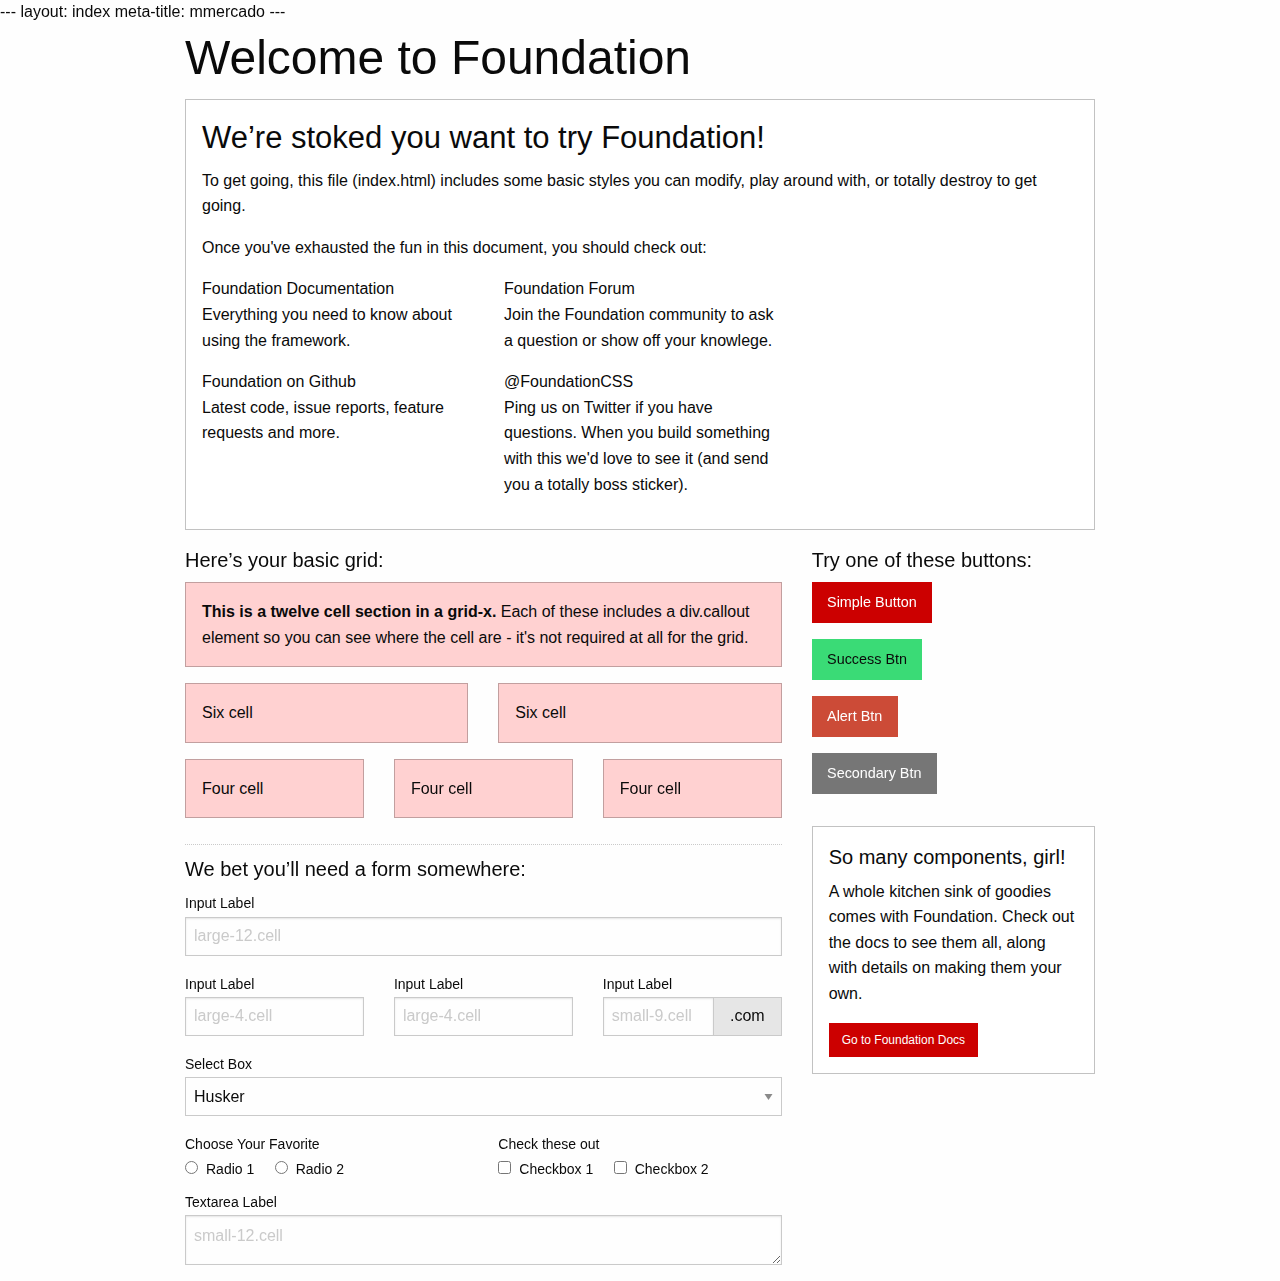
<file: index_2.html>
<!doctype html>
<html class="no-js" lang="en">
  <head>
    <meta charset="utf-8" />
    <meta http-equiv="x-ua-compatible" content="ie=edge">
    <meta name="viewport" content="width=device-width, initial-scale=1.0">
    <title>mmercado | Foundation from mmercado</title>
    <link rel="stylesheet" href="assets/css/app.css">
    <link rel="stylesheet" href="assets/fonts/foundation-icons/foundation-icons.css">
  </head>
<body>


<div class="off-canvas-content" data-off-canvas-content>
      ---
      layout: index
      meta-title: mmercado
      ---
  
      <div class="grid-container">
        <div class="grid-x grid-padding-x">
          <div class="large-12 cell">
            <h1>Welcome to Foundation</h1>
          </div>
        </div>
        <div class="grid-x grid-padding-x">
          <div class="large-12 cell">
            <div class="callout">
              <h3>We&rsquo;re stoked you want to try Foundation! </h3>
              <p>To get going, this file (index.html) includes some basic styles you can modify, play around with, or totally destroy to get going.</p>
              <p>Once you've exhausted the fun in this document, you should check out:</p>
              <div class="grid-x grid-padding-x">
                <div class="large-4 medium-4 medium-push-2 cell">
                  <p><a href="https://get.foundation/sites/docs/">Foundation Documentation</a><br />Everything you need to know about using the framework.</p>
                </div>
                <div class="large-4 medium-4 medium-push-2 cell">
                  <p><a href="https://github.com/foundation/foundation-emails/discussions">Foundation Forum</a><br />Join the Foundation community to ask a question or show off your knowlege.</p>
                </div>
              </div>
              <div class="grid-x grid-padding-x">
                <div class="large-4 medium-4 medium-push-2 cell">
                  <p><a href="http://github.com/foundation/foundation-sites">Foundation on Github</a><br />Latest code, issue reports, feature requests and more.</p>
                </div>
                <div class="large-4 medium-4 medium-pull-2 cell">
                  <p><a href="https://twitter.com/FoundationCSS">@FoundationCSS</a><br />Ping us on Twitter if you have questions. When you build something with this we'd love to see it (and send you a totally boss sticker).</p>
                </div>
              </div>
            </div>
          </div>
        </div>
  
        <div class="grid-x grid-padding-x">
          <div class="large-8 medium-8 cell">
            <h5>Here&rsquo;s your basic grid:</h5>
            <!-- Grid Example -->
  
            <div class="grid-x grid-padding-x">
              <div class="large-12 cell">
                <div class="primary callout">
                  <p><strong>This is a twelve cell section in a grid-x.</strong> Each of these includes a div.callout element so you can see where the cell are - it's not required at all for the grid.</p>
                </div>
              </div>
            </div>
            <div class="grid-x grid-padding-x">
              <div class="large-6 medium-6 cell">
                <div class="primary callout">
                  <p>Six cell</p>
                </div>
              </div>
              <div class="large-6 medium-6 cell">
                <div class="primary callout">
                  <p>Six cell</p>
                </div>
              </div>
            </div>
            <div class="grid-x grid-padding-x">
              <div class="large-4 medium-4 small-4 cell">
                <div class="primary callout">
                  <p>Four cell</p>
                </div>
              </div>
              <div class="large-4 medium-4 small-4 cell">
                <div class="primary callout">
                  <p>Four cell</p>
                </div>
              </div>
              <div class="large-4 medium-4 small-4 cell">
                <div class="primary callout">
                  <p>Four cell</p>
                </div>
              </div>
            </div>
  
            <hr />
  
            <h5>We bet you&rsquo;ll need a form somewhere:</h5>
            <form>
              <div class="grid-x grid-padding-x">
                <div class="large-12 cell">
                  <label>Input Label</label>
                  <input type="text" placeholder="large-12.cell" />
                </div>
              </div>
              <div class="grid-x grid-padding-x">
                <div class="large-4 medium-4 cell">
                  <label>Input Label</label>
                  <input type="text" placeholder="large-4.cell" />
                </div>
                <div class="large-4 medium-4 cell">
                  <label>Input Label</label>
                  <input type="text" placeholder="large-4.cell" />
                </div>
                <div class="large-4 medium-4 cell">
                  <div class="grid-x">
                    <label>Input Label</label>
                    <div class="input-group">
                      <input type="text" placeholder="small-9.cell" class="input-group-field" />
                      <span class="input-group-label">.com</span>
                    </div>
                  </div>
                </div>
              </div>
              <div class="grid-x grid-padding-x">
                <div class="large-12 cell">
                  <label>Select Box</label>
                  <select>
                    <option value="husker">Husker</option>
                    <option value="starbuck">Starbuck</option>
                    <option value="hotdog">Hot Dog</option>
                    <option value="apollo">Apollo</option>
                  </select>
                </div>
              </div>
              <div class="grid-x grid-padding-x">
                <div class="large-6 medium-6 cell">
                  <label>Choose Your Favorite</label>
                  <input type="radio" name="pokemon" value="Red" id="pokemonRed"><label for="pokemonRed">Radio 1</label>
                  <input type="radio" name="pokemon" value="Blue" id="pokemonBlue"><label for="pokemonBlue">Radio 2</label>
                </div>
                <div class="large-6 medium-6 cell">
                  <label>Check these out</label>
                  <input id="checkbox1" type="checkbox"><label for="checkbox1">Checkbox 1</label>
                  <input id="checkbox2" type="checkbox"><label for="checkbox2">Checkbox 2</label>
                </div>
              </div>
              <div class="grid-x grid-padding-x">
                <div class="large-12 cell">
                  <label>Textarea Label</label>
                  <textarea placeholder="small-12.cell"></textarea>
                </div>
              </div>
            </form>
          </div>
  
          <div class="large-4 medium-4 cell">
            <h5>Try one of these buttons:</h5>
            <p><a href="#" class="button">Simple Button</a><br/>
              <a href="#" class="success button">Success Btn</a><br/>
              <a href="#" class="alert button">Alert Btn</a><br/>
              <a href="#" class="secondary button">Secondary Btn</a></p>
            <div class="callout">
              <h5>So many components, girl!</h5>
              <p>A whole kitchen sink of goodies comes with Foundation. Check out the docs to see them all, along with details on making them your own.</p>
              <a href="https://get.foundation/sites/docs/" class="small button">Go to Foundation Docs</a>
            </div>
          </div>
        </div>
      </div>
  
</div>

<div class="off-canvas position-right" id="offCanvas" data-off-canvas>
  <ul class="vertical menu" data-smoooth-scroll id="offCanvasMenu">
      <li><a href="#">Carrito</a></li>
      <li><a href="#productList">Productos</a></li>
      <li><a href="#">Usuario</a></li>
      <li><a href="#">Instrucciones</a></li>
      <li><a href="#">Contactos</a></li>
  </ul></div>

<script src="assets/js/app.js"></script>
</body>
</html>
</file>
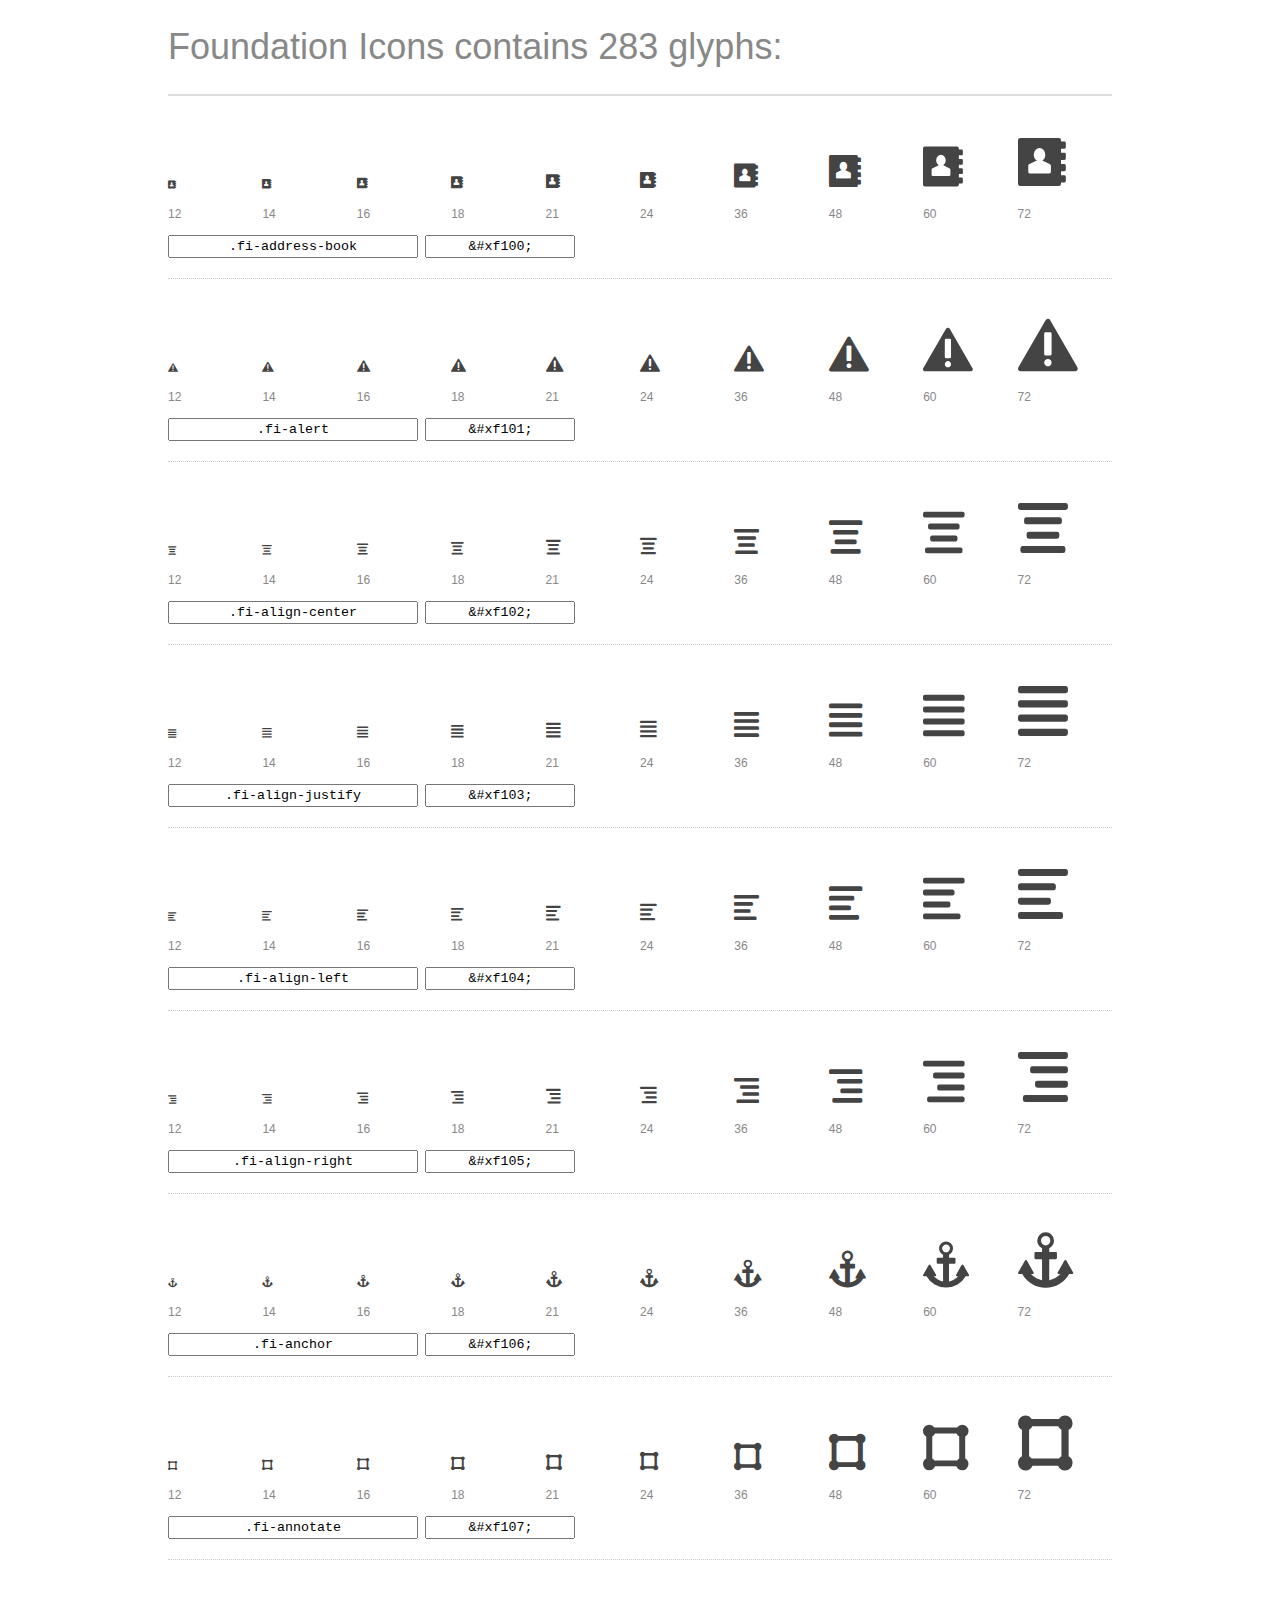
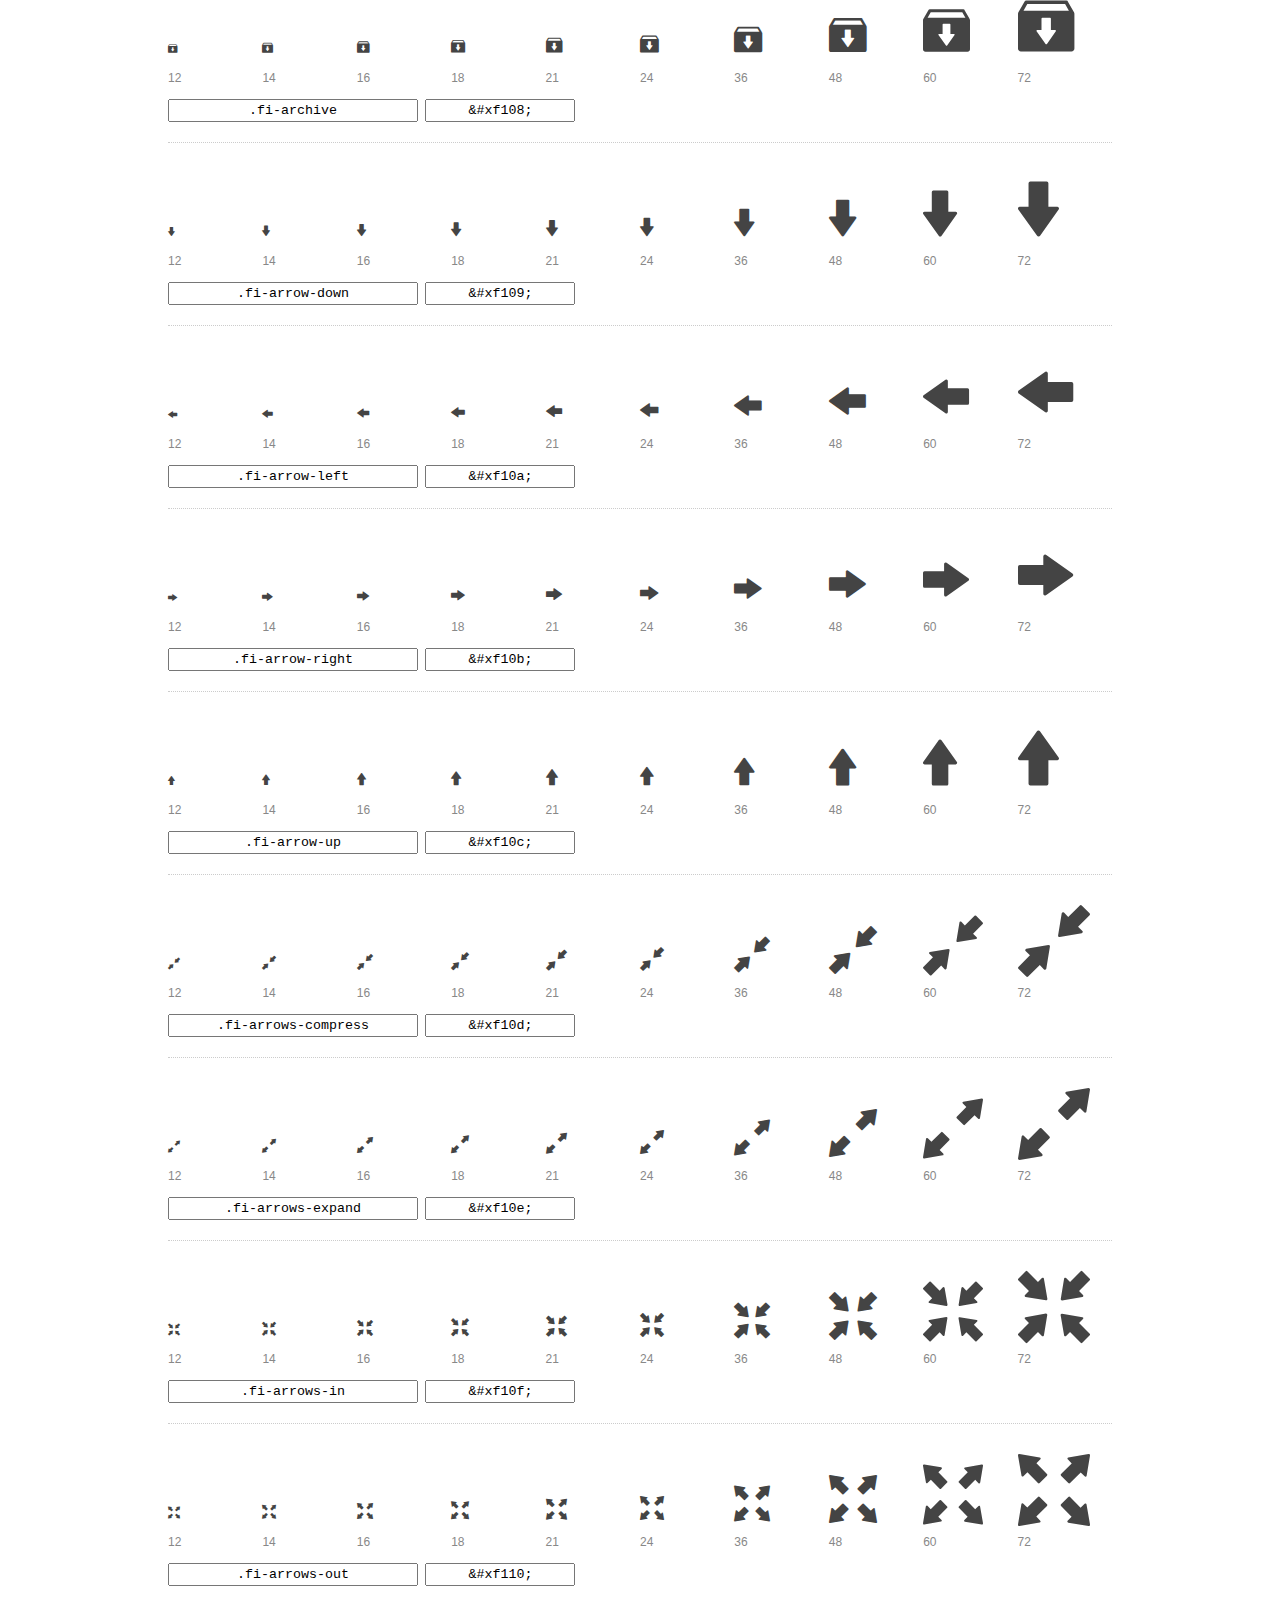
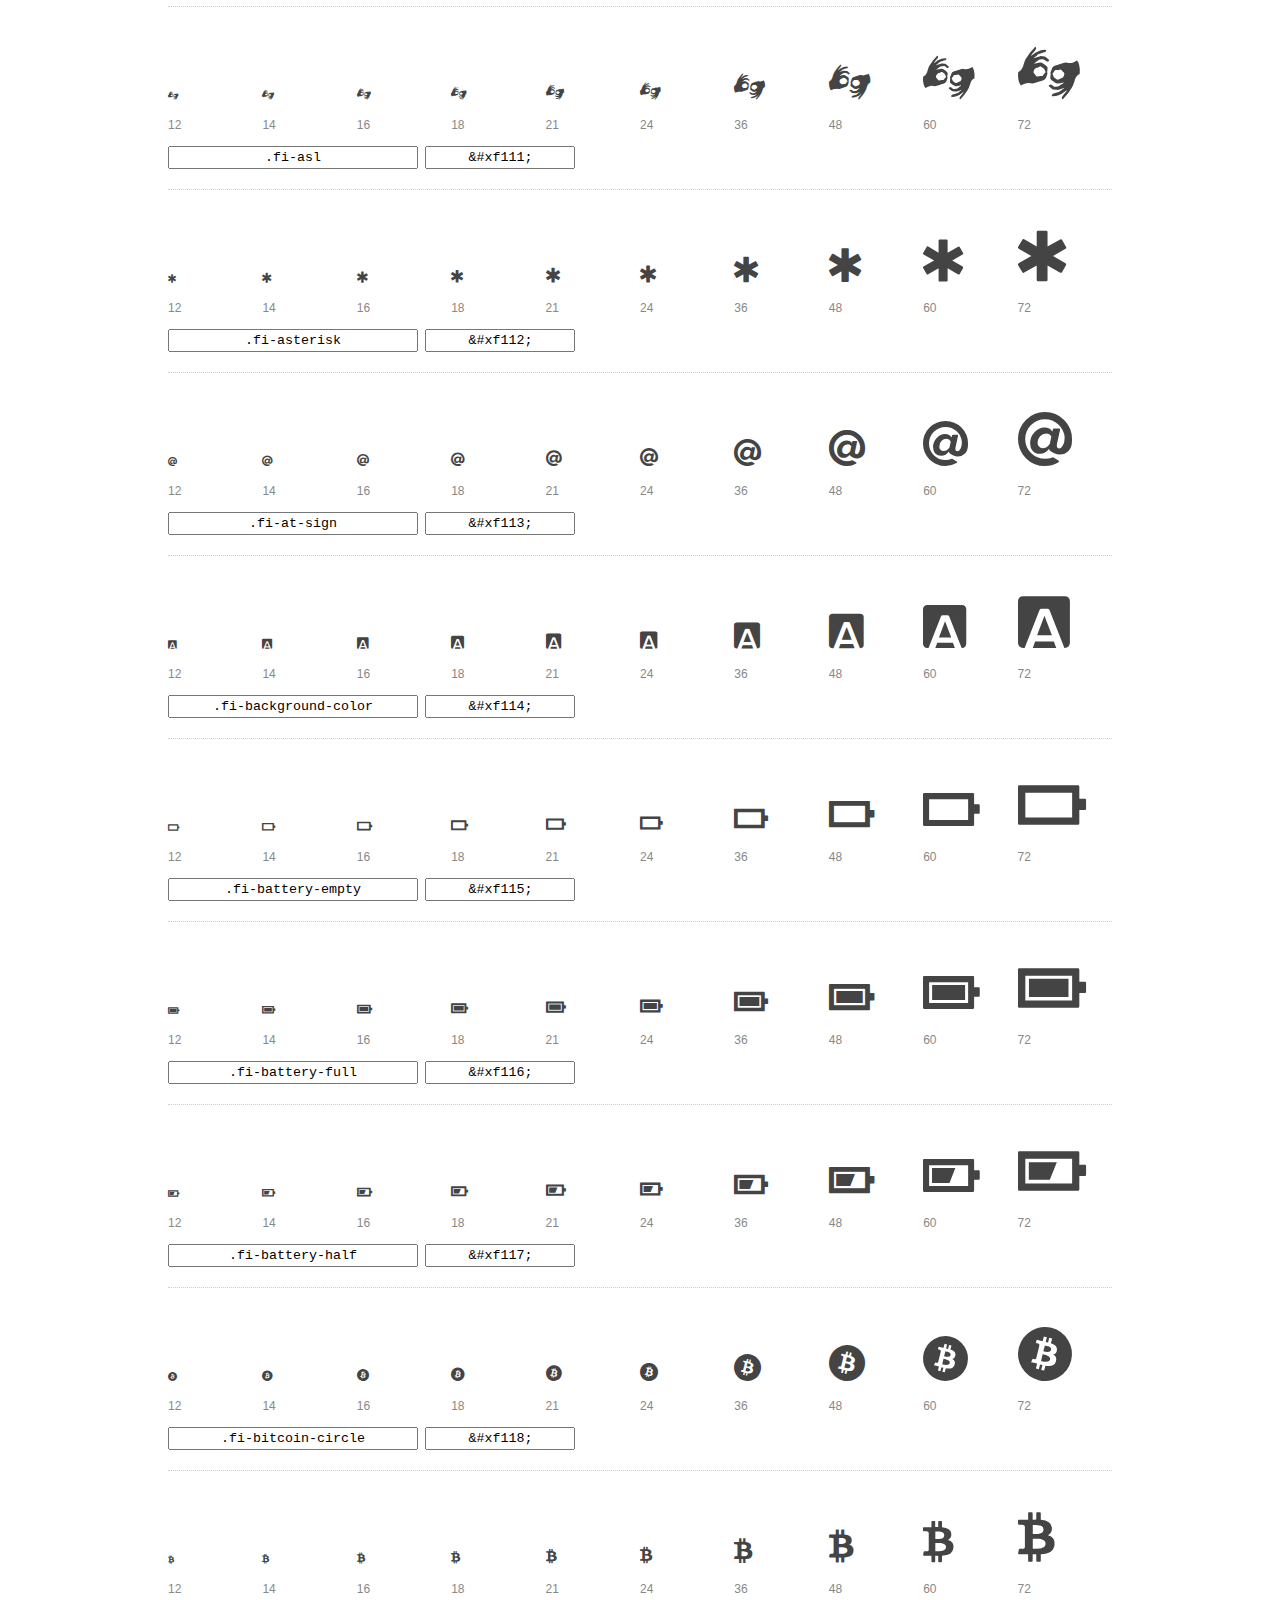
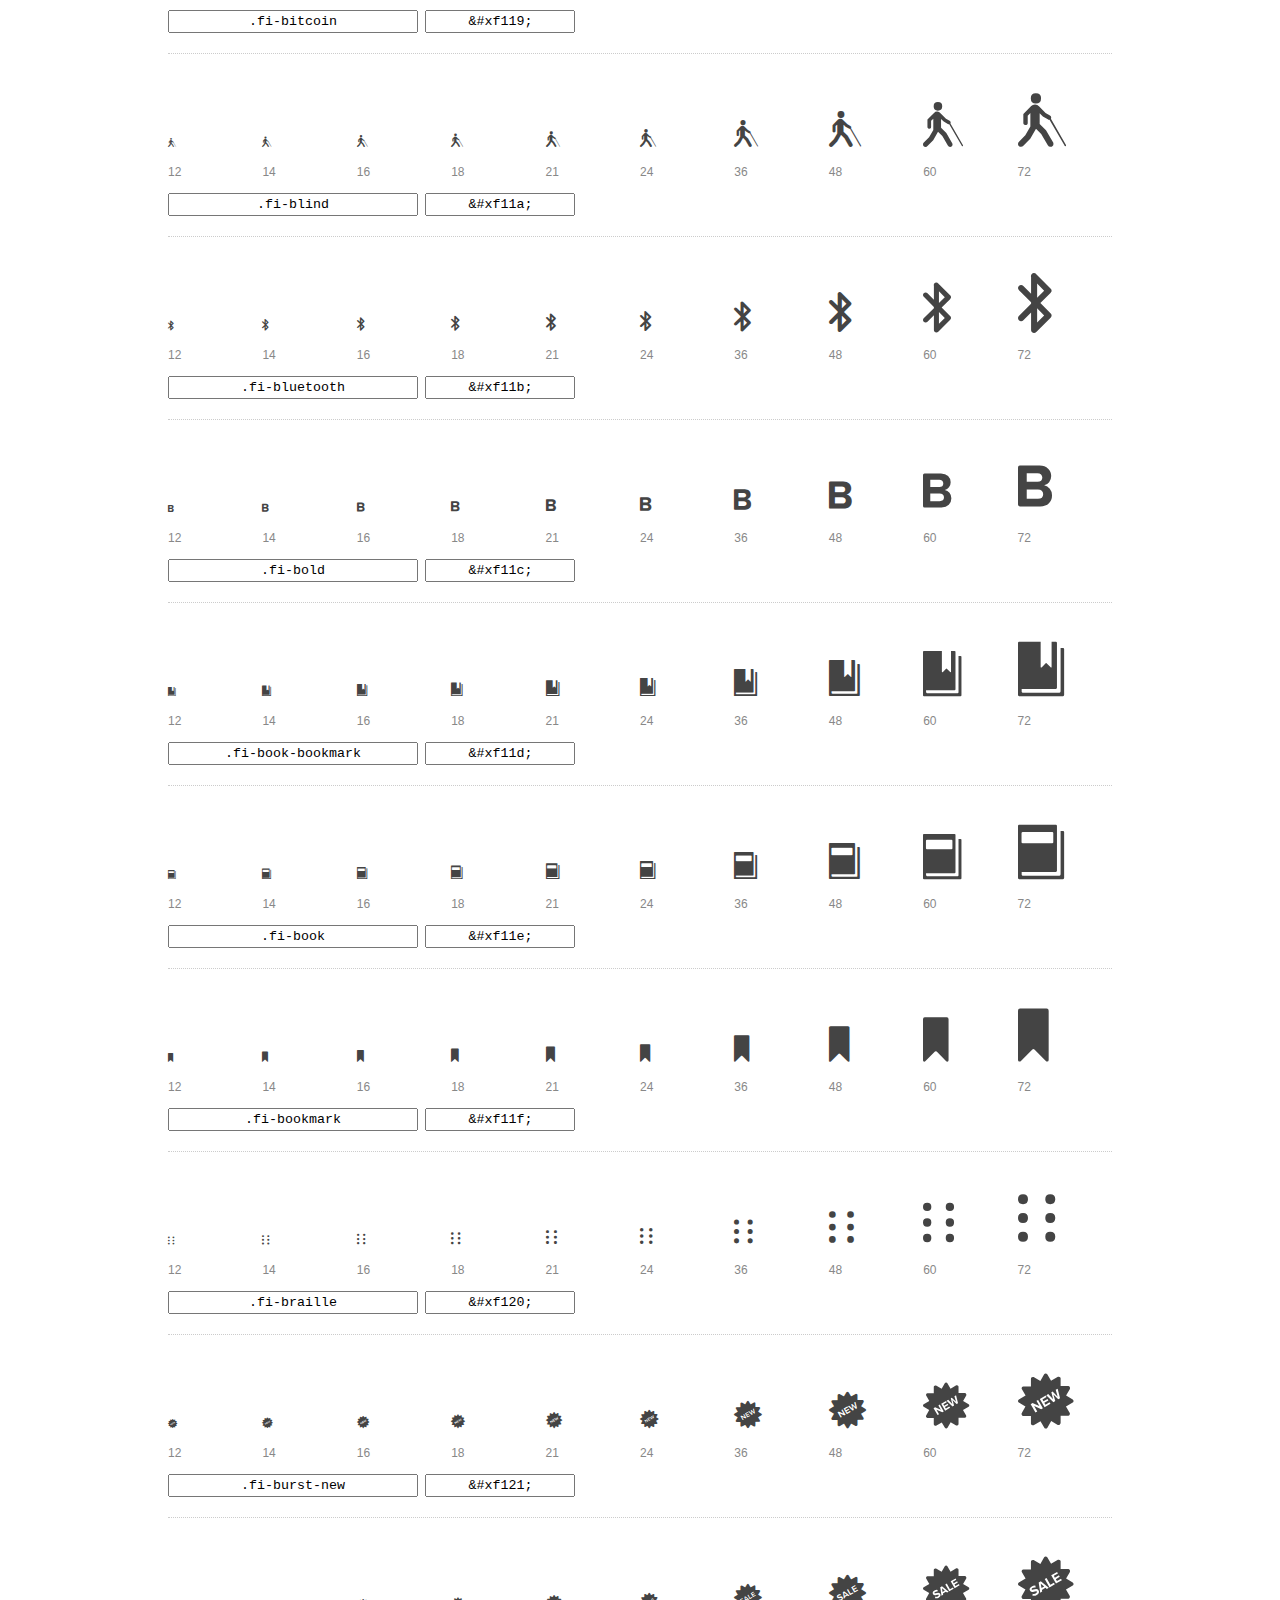
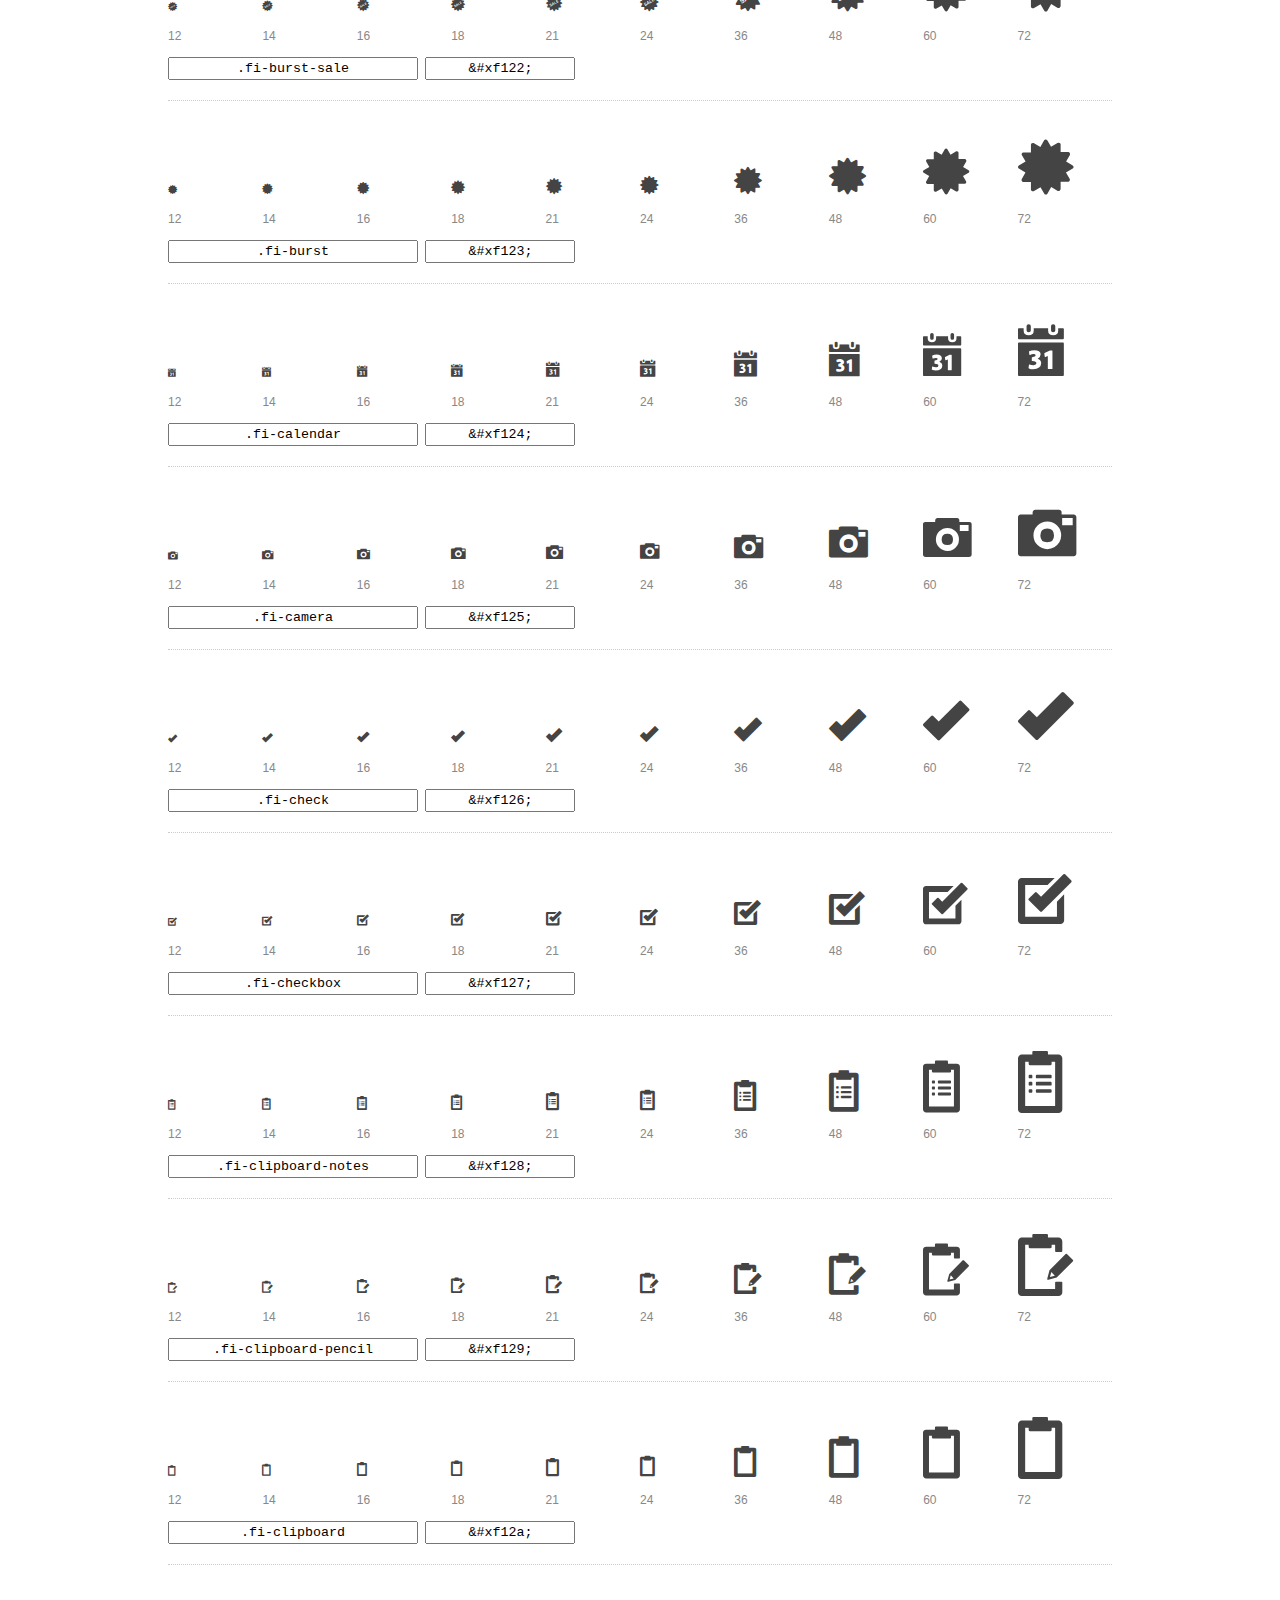
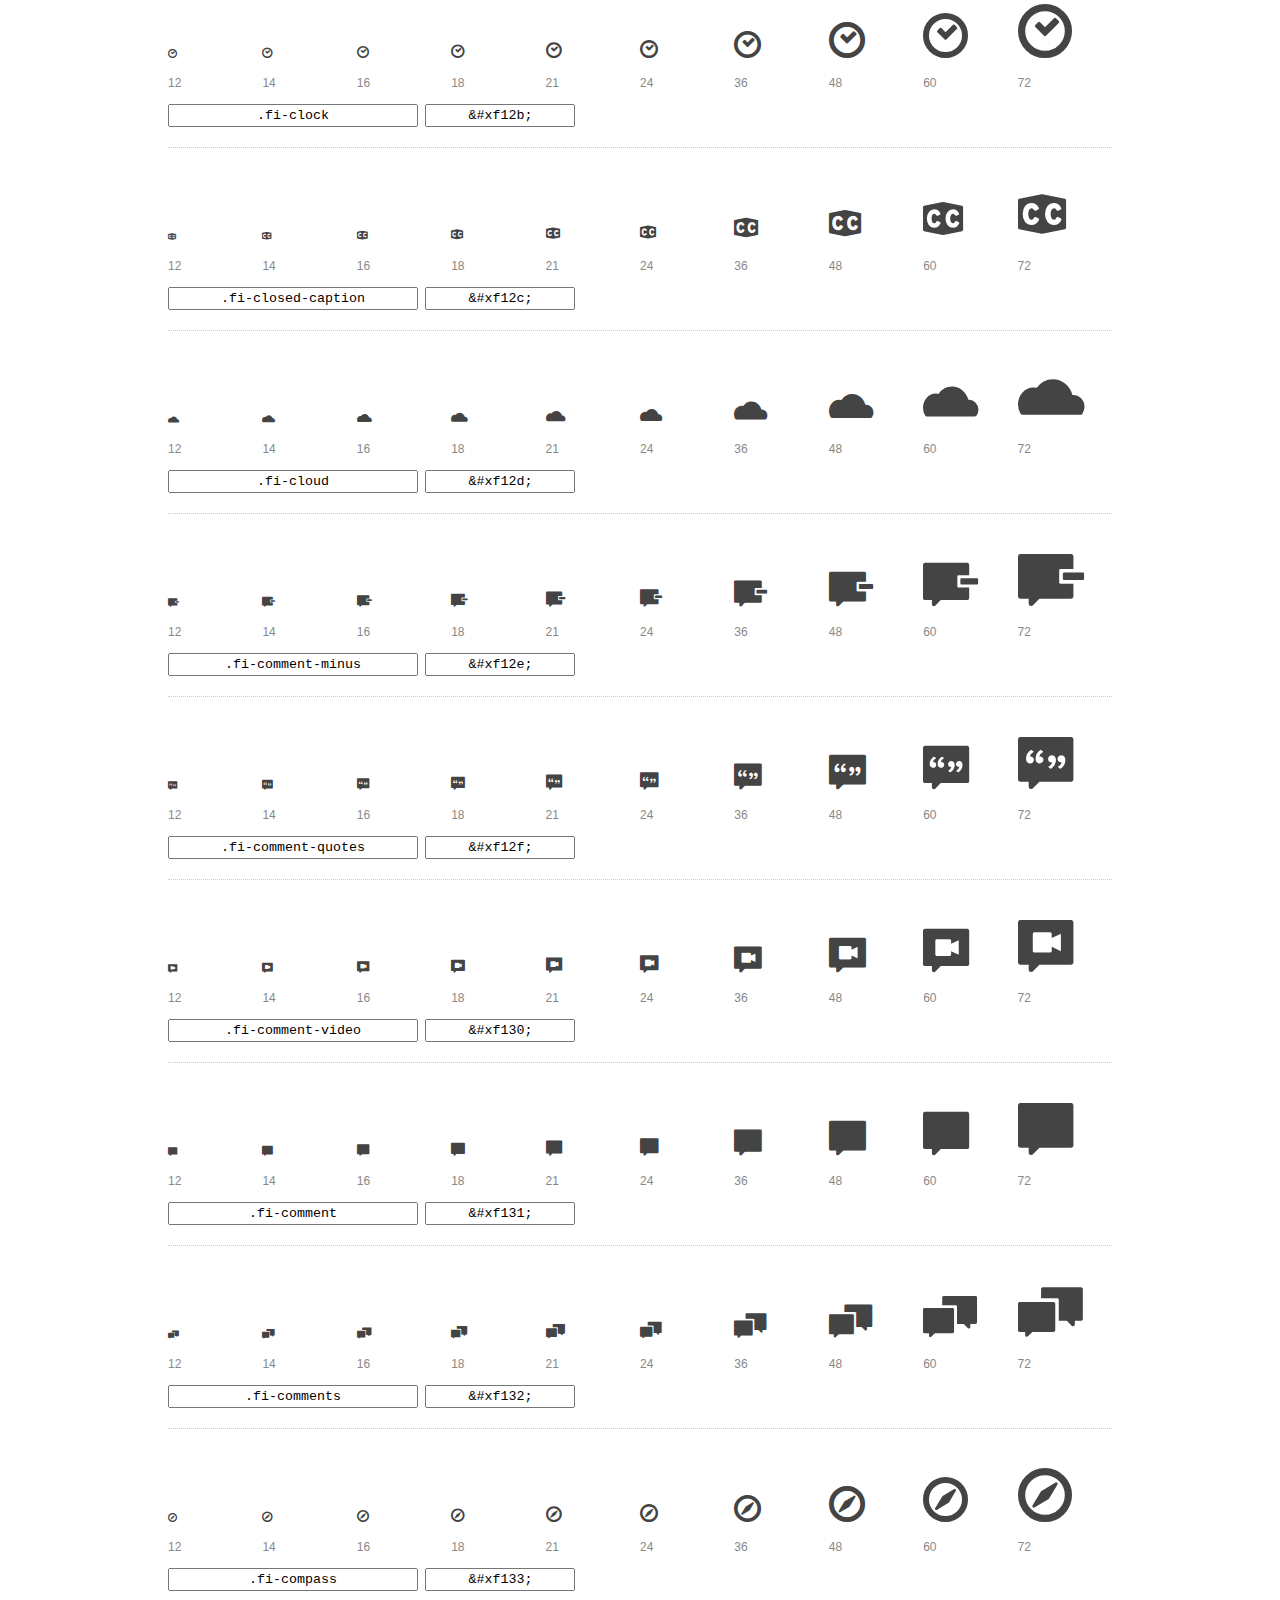
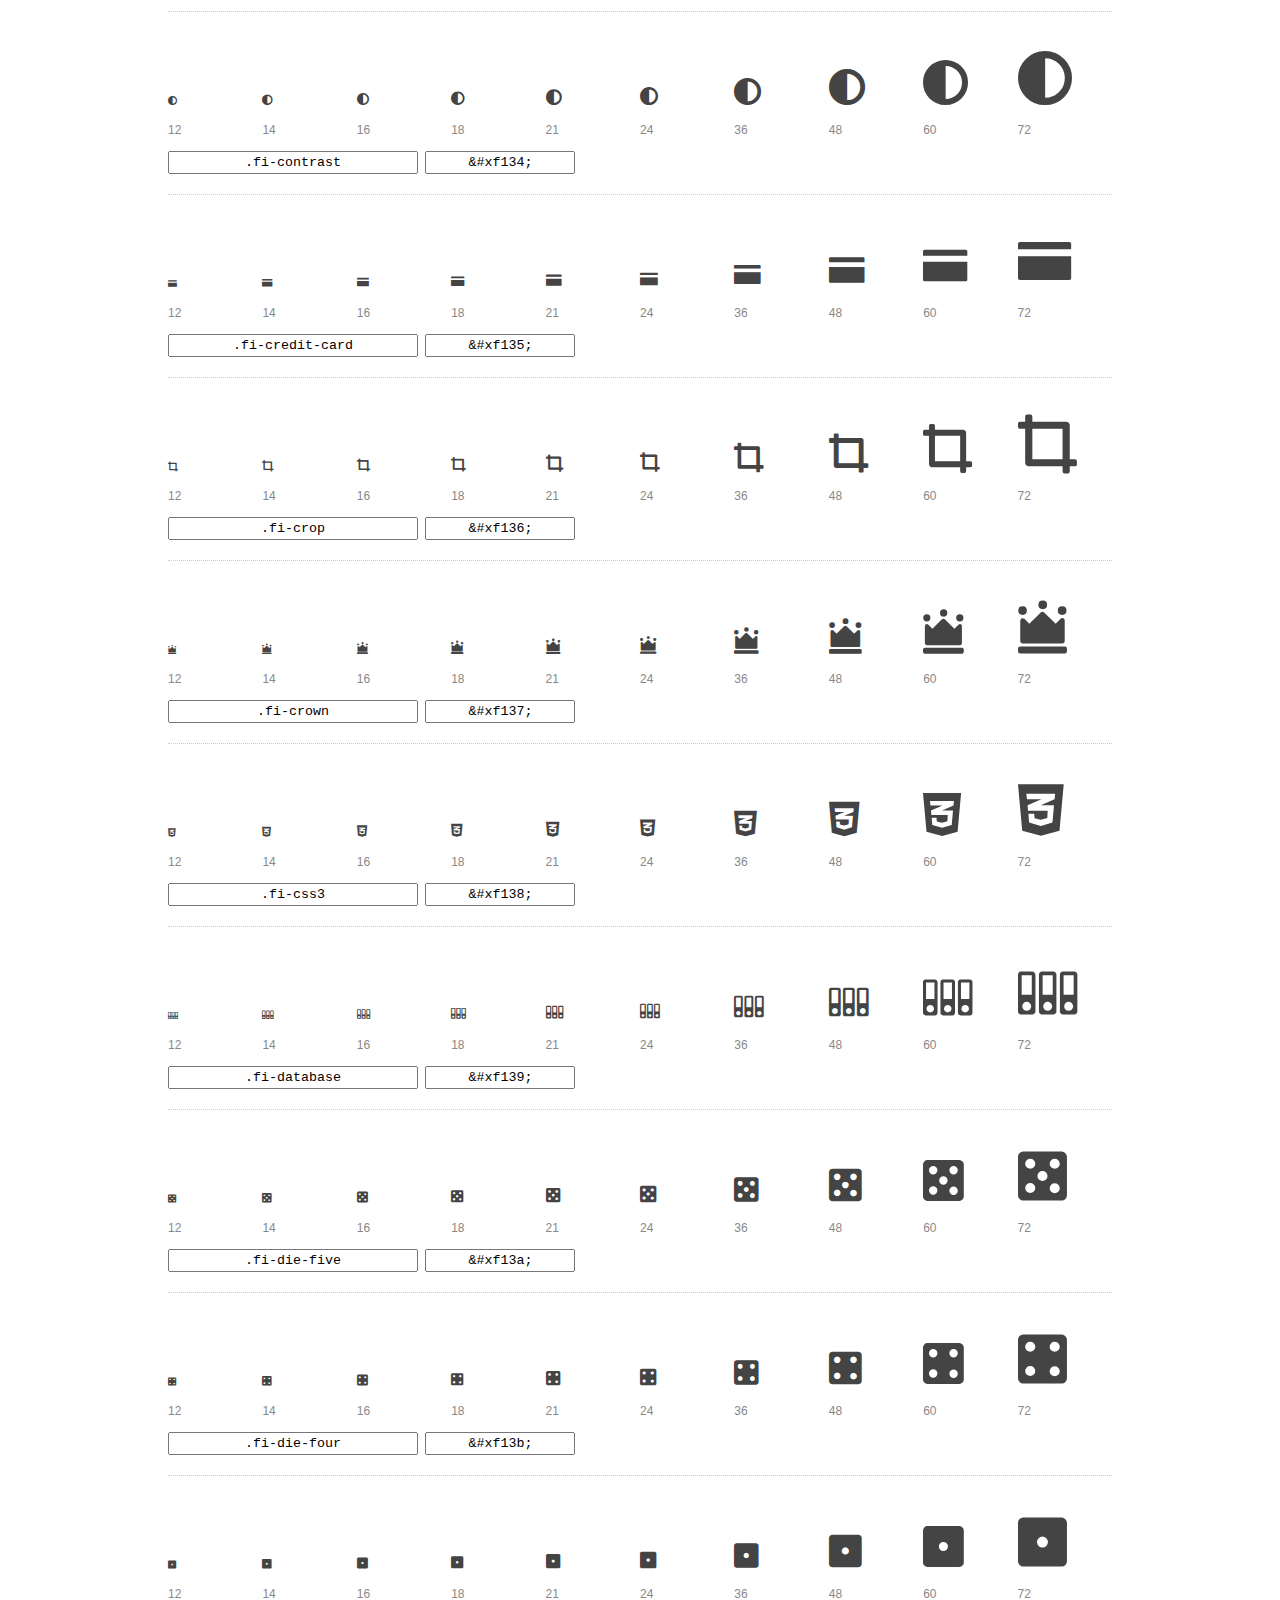
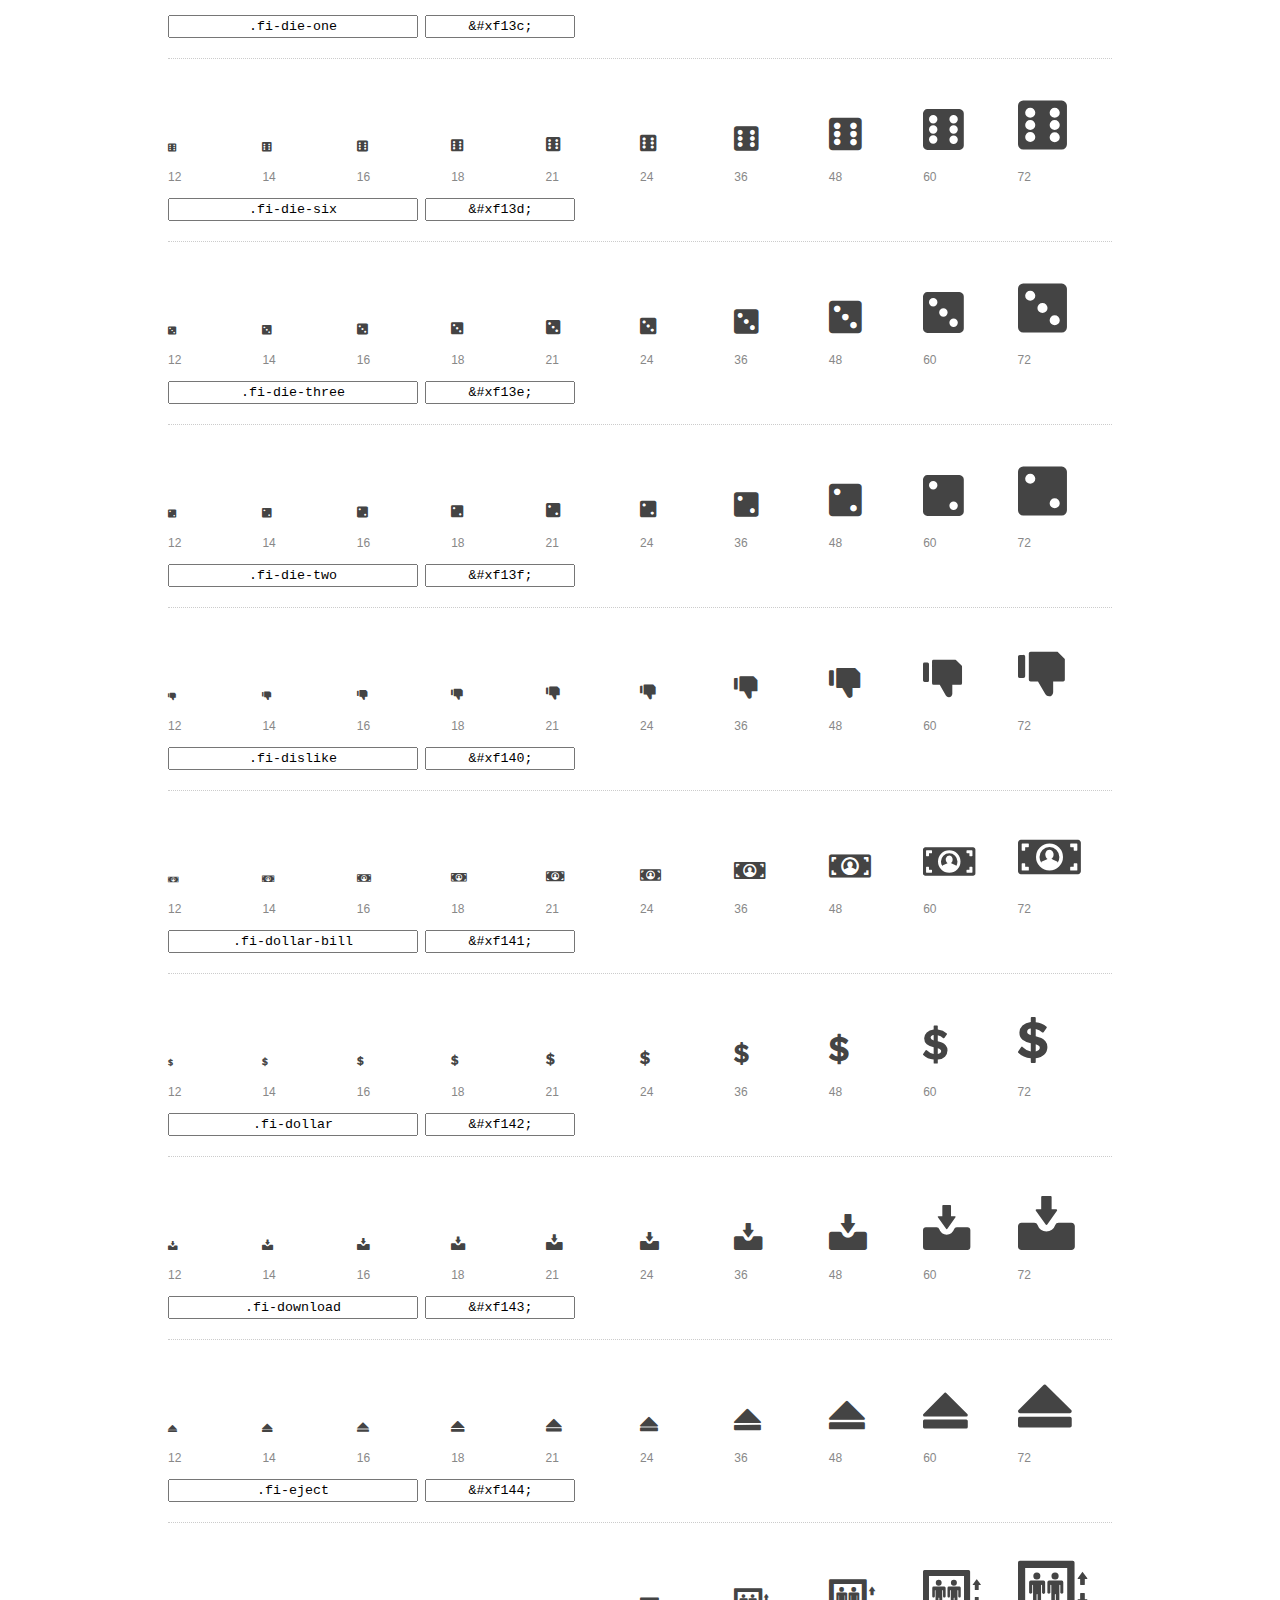
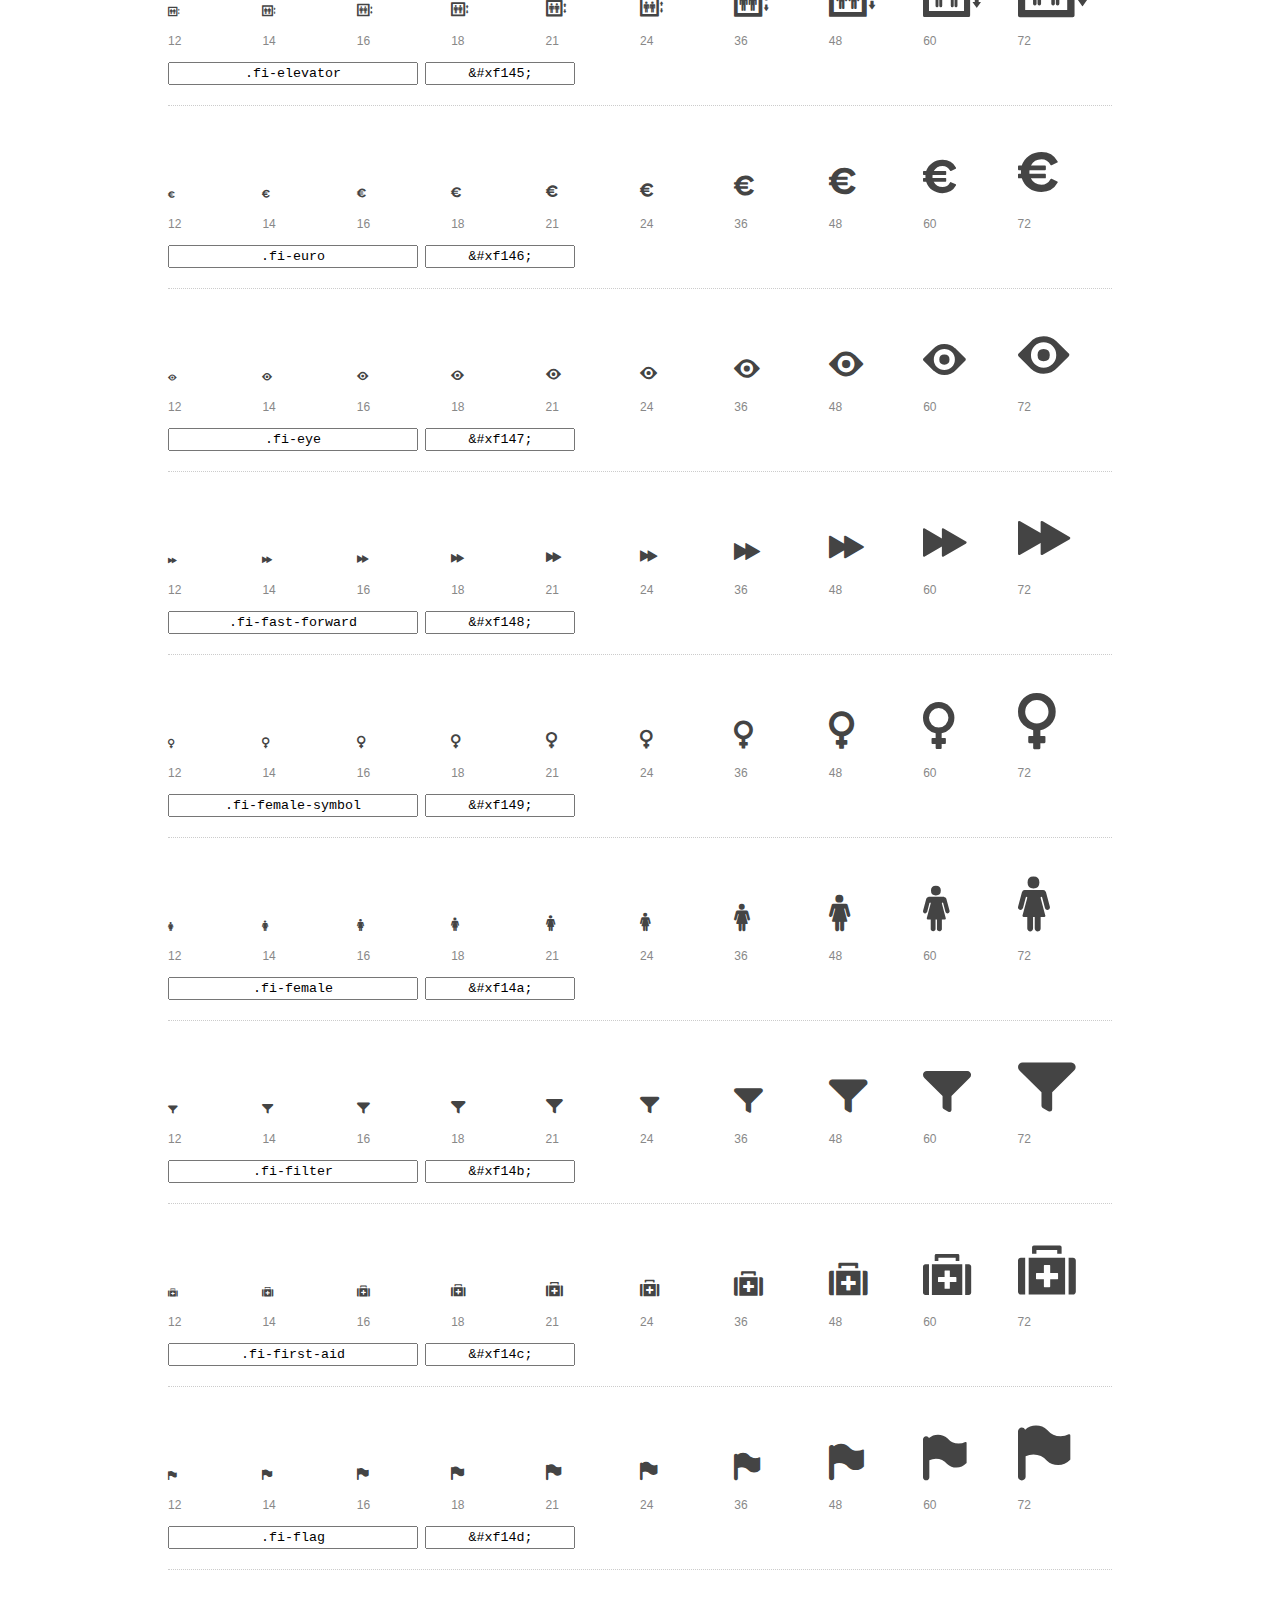
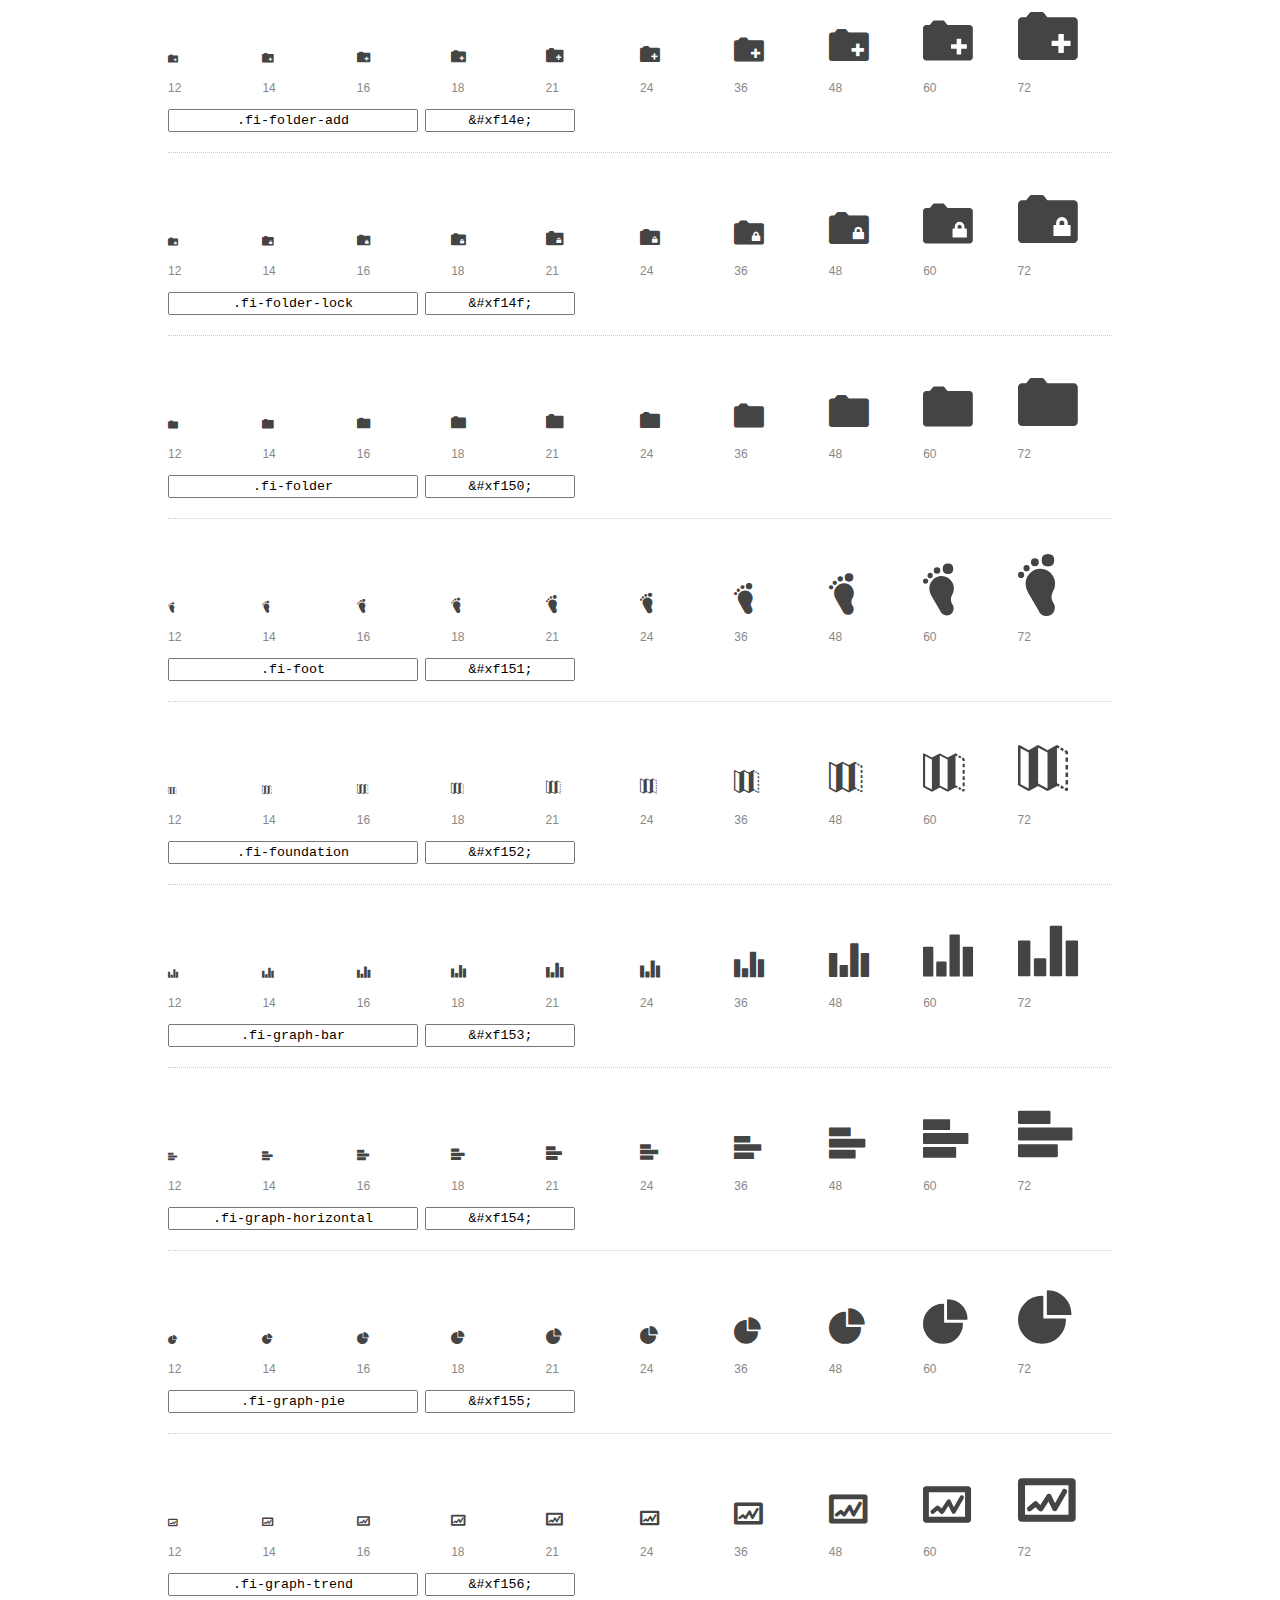
<file: assets/fonts/foundation-icons/preview.html>
<!DOCTYPE html>
<html>
  <head>
    <title>Foundation Icons glyphs preview</title>
    <link rel="stylesheet" href="foundation-icons.css" />

    <style>
      * {
        -moz-box-sizing: border-box;
        -webkit-box-sizing: border-box;
        box-sizing: border-box;
        margin: 0;
        padding: 0;
      }

      body {
        background: #fff;
        color: #444;
        font: 16px/1.5 "Helvetica Neue", Helvetica, Arial, sans-serif;
      }

      a, 
      a:visited {
        color: #888;
        text-decoration: underline;
      }
      a:hover, 
      a:focus { color: #000; }

      h1 {
        border-bottom: 2px solid #ddd;
        color: #888;
        font-size: 36px;
        font-weight: 300;
        margin-bottom: 20px;
        padding: 20px 0;
      }

      .container {
        margin: 0 auto;
        min-width: 880px;
        padding: 0 40px;
        width: 80%;
      }

      .glyph {
        border-bottom: 1px dotted #ccc;
        padding: 10px 0 20px;
        margin-bottom: 20px;
      }

      .preview-glyphs { vertical-align: bottom; } 

      .preview-scale { 
        color: #888;
        font-size: 12px; 
        margin-top: 5px;
      }

      .step {
        display: inline-block;
        line-height: 1;
        width: 10%;
      }

      
      .size-12 { font-size: 12px; }
      
      .size-14 { font-size: 14px; }
      
      .size-16 { font-size: 16px; }
      
      .size-18 { font-size: 18px; }
      
      .size-21 { font-size: 21px; }
      
      .size-24 { font-size: 24px; }
      
      .size-36 { font-size: 36px; }
      
      .size-48 { font-size: 48px; }
      
      .size-60 { font-size: 60px; }
      
      .size-72 { font-size: 72px; }
      

      .usage { margin-top: 10px; }

      .usage input {
        font-family: monospace;
        margin-right: 3px;
        padding: 2px 5px;
        text-align: center;
      }

      .usage .point { width: 150px; }

      .usage .class { width: 250px; }

      .footer {
        color: #888;
        font-size: 12px;
        padding: 20px 0;
      }
    </style>

    <!--[if lte IE 8]><script src="http://html5shiv.googlecode.com/svn/trunk/html5.js"></script><![endif]-->
  </head>

  <body>
    <div class="container">
      <h1>Foundation Icons contains 283 glyphs:</h1> 

      
      <div class="glyph">
        <div class="preview-glyphs">
          <i class="step fi-address-book size-12"></i><i class="step fi-address-book size-14"></i><i class="step fi-address-book size-16"></i><i class="step fi-address-book size-18"></i><i class="step fi-address-book size-21"></i><i class="step fi-address-book size-24"></i><i class="step fi-address-book size-36"></i><i class="step fi-address-book size-48"></i><i class="step fi-address-book size-60"></i><i class="step fi-address-book size-72"></i>
        </div>
        <div class="preview-scale">
          <span class="step">12</span><span class="step">14</span><span class="step">16</span><span class="step">18</span><span class="step">21</span><span class="step">24</span><span class="step">36</span><span class="step">48</span><span class="step">60</span><span class="step">72</span> 
        </div>
        <div class="usage">
          <input class="class" type="text" readonly="readonly" onClick="this.select();" value=".fi-address-book" />
          <input class="point" type="text" readonly="readonly" onClick="this.select();" value="&amp;#xf100;" />
        </div>
      </div>
      
      <div class="glyph">
        <div class="preview-glyphs">
          <i class="step fi-alert size-12"></i><i class="step fi-alert size-14"></i><i class="step fi-alert size-16"></i><i class="step fi-alert size-18"></i><i class="step fi-alert size-21"></i><i class="step fi-alert size-24"></i><i class="step fi-alert size-36"></i><i class="step fi-alert size-48"></i><i class="step fi-alert size-60"></i><i class="step fi-alert size-72"></i>
        </div>
        <div class="preview-scale">
          <span class="step">12</span><span class="step">14</span><span class="step">16</span><span class="step">18</span><span class="step">21</span><span class="step">24</span><span class="step">36</span><span class="step">48</span><span class="step">60</span><span class="step">72</span> 
        </div>
        <div class="usage">
          <input class="class" type="text" readonly="readonly" onClick="this.select();" value=".fi-alert" />
          <input class="point" type="text" readonly="readonly" onClick="this.select();" value="&amp;#xf101;" />
        </div>
      </div>
      
      <div class="glyph">
        <div class="preview-glyphs">
          <i class="step fi-align-center size-12"></i><i class="step fi-align-center size-14"></i><i class="step fi-align-center size-16"></i><i class="step fi-align-center size-18"></i><i class="step fi-align-center size-21"></i><i class="step fi-align-center size-24"></i><i class="step fi-align-center size-36"></i><i class="step fi-align-center size-48"></i><i class="step fi-align-center size-60"></i><i class="step fi-align-center size-72"></i>
        </div>
        <div class="preview-scale">
          <span class="step">12</span><span class="step">14</span><span class="step">16</span><span class="step">18</span><span class="step">21</span><span class="step">24</span><span class="step">36</span><span class="step">48</span><span class="step">60</span><span class="step">72</span> 
        </div>
        <div class="usage">
          <input class="class" type="text" readonly="readonly" onClick="this.select();" value=".fi-align-center" />
          <input class="point" type="text" readonly="readonly" onClick="this.select();" value="&amp;#xf102;" />
        </div>
      </div>
      
      <div class="glyph">
        <div class="preview-glyphs">
          <i class="step fi-align-justify size-12"></i><i class="step fi-align-justify size-14"></i><i class="step fi-align-justify size-16"></i><i class="step fi-align-justify size-18"></i><i class="step fi-align-justify size-21"></i><i class="step fi-align-justify size-24"></i><i class="step fi-align-justify size-36"></i><i class="step fi-align-justify size-48"></i><i class="step fi-align-justify size-60"></i><i class="step fi-align-justify size-72"></i>
        </div>
        <div class="preview-scale">
          <span class="step">12</span><span class="step">14</span><span class="step">16</span><span class="step">18</span><span class="step">21</span><span class="step">24</span><span class="step">36</span><span class="step">48</span><span class="step">60</span><span class="step">72</span> 
        </div>
        <div class="usage">
          <input class="class" type="text" readonly="readonly" onClick="this.select();" value=".fi-align-justify" />
          <input class="point" type="text" readonly="readonly" onClick="this.select();" value="&amp;#xf103;" />
        </div>
      </div>
      
      <div class="glyph">
        <div class="preview-glyphs">
          <i class="step fi-align-left size-12"></i><i class="step fi-align-left size-14"></i><i class="step fi-align-left size-16"></i><i class="step fi-align-left size-18"></i><i class="step fi-align-left size-21"></i><i class="step fi-align-left size-24"></i><i class="step fi-align-left size-36"></i><i class="step fi-align-left size-48"></i><i class="step fi-align-left size-60"></i><i class="step fi-align-left size-72"></i>
        </div>
        <div class="preview-scale">
          <span class="step">12</span><span class="step">14</span><span class="step">16</span><span class="step">18</span><span class="step">21</span><span class="step">24</span><span class="step">36</span><span class="step">48</span><span class="step">60</span><span class="step">72</span> 
        </div>
        <div class="usage">
          <input class="class" type="text" readonly="readonly" onClick="this.select();" value=".fi-align-left" />
          <input class="point" type="text" readonly="readonly" onClick="this.select();" value="&amp;#xf104;" />
        </div>
      </div>
      
      <div class="glyph">
        <div class="preview-glyphs">
          <i class="step fi-align-right size-12"></i><i class="step fi-align-right size-14"></i><i class="step fi-align-right size-16"></i><i class="step fi-align-right size-18"></i><i class="step fi-align-right size-21"></i><i class="step fi-align-right size-24"></i><i class="step fi-align-right size-36"></i><i class="step fi-align-right size-48"></i><i class="step fi-align-right size-60"></i><i class="step fi-align-right size-72"></i>
        </div>
        <div class="preview-scale">
          <span class="step">12</span><span class="step">14</span><span class="step">16</span><span class="step">18</span><span class="step">21</span><span class="step">24</span><span class="step">36</span><span class="step">48</span><span class="step">60</span><span class="step">72</span> 
        </div>
        <div class="usage">
          <input class="class" type="text" readonly="readonly" onClick="this.select();" value=".fi-align-right" />
          <input class="point" type="text" readonly="readonly" onClick="this.select();" value="&amp;#xf105;" />
        </div>
      </div>
      
      <div class="glyph">
        <div class="preview-glyphs">
          <i class="step fi-anchor size-12"></i><i class="step fi-anchor size-14"></i><i class="step fi-anchor size-16"></i><i class="step fi-anchor size-18"></i><i class="step fi-anchor size-21"></i><i class="step fi-anchor size-24"></i><i class="step fi-anchor size-36"></i><i class="step fi-anchor size-48"></i><i class="step fi-anchor size-60"></i><i class="step fi-anchor size-72"></i>
        </div>
        <div class="preview-scale">
          <span class="step">12</span><span class="step">14</span><span class="step">16</span><span class="step">18</span><span class="step">21</span><span class="step">24</span><span class="step">36</span><span class="step">48</span><span class="step">60</span><span class="step">72</span> 
        </div>
        <div class="usage">
          <input class="class" type="text" readonly="readonly" onClick="this.select();" value=".fi-anchor" />
          <input class="point" type="text" readonly="readonly" onClick="this.select();" value="&amp;#xf106;" />
        </div>
      </div>
      
      <div class="glyph">
        <div class="preview-glyphs">
          <i class="step fi-annotate size-12"></i><i class="step fi-annotate size-14"></i><i class="step fi-annotate size-16"></i><i class="step fi-annotate size-18"></i><i class="step fi-annotate size-21"></i><i class="step fi-annotate size-24"></i><i class="step fi-annotate size-36"></i><i class="step fi-annotate size-48"></i><i class="step fi-annotate size-60"></i><i class="step fi-annotate size-72"></i>
        </div>
        <div class="preview-scale">
          <span class="step">12</span><span class="step">14</span><span class="step">16</span><span class="step">18</span><span class="step">21</span><span class="step">24</span><span class="step">36</span><span class="step">48</span><span class="step">60</span><span class="step">72</span> 
        </div>
        <div class="usage">
          <input class="class" type="text" readonly="readonly" onClick="this.select();" value=".fi-annotate" />
          <input class="point" type="text" readonly="readonly" onClick="this.select();" value="&amp;#xf107;" />
        </div>
      </div>
      
      <div class="glyph">
        <div class="preview-glyphs">
          <i class="step fi-archive size-12"></i><i class="step fi-archive size-14"></i><i class="step fi-archive size-16"></i><i class="step fi-archive size-18"></i><i class="step fi-archive size-21"></i><i class="step fi-archive size-24"></i><i class="step fi-archive size-36"></i><i class="step fi-archive size-48"></i><i class="step fi-archive size-60"></i><i class="step fi-archive size-72"></i>
        </div>
        <div class="preview-scale">
          <span class="step">12</span><span class="step">14</span><span class="step">16</span><span class="step">18</span><span class="step">21</span><span class="step">24</span><span class="step">36</span><span class="step">48</span><span class="step">60</span><span class="step">72</span> 
        </div>
        <div class="usage">
          <input class="class" type="text" readonly="readonly" onClick="this.select();" value=".fi-archive" />
          <input class="point" type="text" readonly="readonly" onClick="this.select();" value="&amp;#xf108;" />
        </div>
      </div>
      
      <div class="glyph">
        <div class="preview-glyphs">
          <i class="step fi-arrow-down size-12"></i><i class="step fi-arrow-down size-14"></i><i class="step fi-arrow-down size-16"></i><i class="step fi-arrow-down size-18"></i><i class="step fi-arrow-down size-21"></i><i class="step fi-arrow-down size-24"></i><i class="step fi-arrow-down size-36"></i><i class="step fi-arrow-down size-48"></i><i class="step fi-arrow-down size-60"></i><i class="step fi-arrow-down size-72"></i>
        </div>
        <div class="preview-scale">
          <span class="step">12</span><span class="step">14</span><span class="step">16</span><span class="step">18</span><span class="step">21</span><span class="step">24</span><span class="step">36</span><span class="step">48</span><span class="step">60</span><span class="step">72</span> 
        </div>
        <div class="usage">
          <input class="class" type="text" readonly="readonly" onClick="this.select();" value=".fi-arrow-down" />
          <input class="point" type="text" readonly="readonly" onClick="this.select();" value="&amp;#xf109;" />
        </div>
      </div>
      
      <div class="glyph">
        <div class="preview-glyphs">
          <i class="step fi-arrow-left size-12"></i><i class="step fi-arrow-left size-14"></i><i class="step fi-arrow-left size-16"></i><i class="step fi-arrow-left size-18"></i><i class="step fi-arrow-left size-21"></i><i class="step fi-arrow-left size-24"></i><i class="step fi-arrow-left size-36"></i><i class="step fi-arrow-left size-48"></i><i class="step fi-arrow-left size-60"></i><i class="step fi-arrow-left size-72"></i>
        </div>
        <div class="preview-scale">
          <span class="step">12</span><span class="step">14</span><span class="step">16</span><span class="step">18</span><span class="step">21</span><span class="step">24</span><span class="step">36</span><span class="step">48</span><span class="step">60</span><span class="step">72</span> 
        </div>
        <div class="usage">
          <input class="class" type="text" readonly="readonly" onClick="this.select();" value=".fi-arrow-left" />
          <input class="point" type="text" readonly="readonly" onClick="this.select();" value="&amp;#xf10a;" />
        </div>
      </div>
      
      <div class="glyph">
        <div class="preview-glyphs">
          <i class="step fi-arrow-right size-12"></i><i class="step fi-arrow-right size-14"></i><i class="step fi-arrow-right size-16"></i><i class="step fi-arrow-right size-18"></i><i class="step fi-arrow-right size-21"></i><i class="step fi-arrow-right size-24"></i><i class="step fi-arrow-right size-36"></i><i class="step fi-arrow-right size-48"></i><i class="step fi-arrow-right size-60"></i><i class="step fi-arrow-right size-72"></i>
        </div>
        <div class="preview-scale">
          <span class="step">12</span><span class="step">14</span><span class="step">16</span><span class="step">18</span><span class="step">21</span><span class="step">24</span><span class="step">36</span><span class="step">48</span><span class="step">60</span><span class="step">72</span> 
        </div>
        <div class="usage">
          <input class="class" type="text" readonly="readonly" onClick="this.select();" value=".fi-arrow-right" />
          <input class="point" type="text" readonly="readonly" onClick="this.select();" value="&amp;#xf10b;" />
        </div>
      </div>
      
      <div class="glyph">
        <div class="preview-glyphs">
          <i class="step fi-arrow-up size-12"></i><i class="step fi-arrow-up size-14"></i><i class="step fi-arrow-up size-16"></i><i class="step fi-arrow-up size-18"></i><i class="step fi-arrow-up size-21"></i><i class="step fi-arrow-up size-24"></i><i class="step fi-arrow-up size-36"></i><i class="step fi-arrow-up size-48"></i><i class="step fi-arrow-up size-60"></i><i class="step fi-arrow-up size-72"></i>
        </div>
        <div class="preview-scale">
          <span class="step">12</span><span class="step">14</span><span class="step">16</span><span class="step">18</span><span class="step">21</span><span class="step">24</span><span class="step">36</span><span class="step">48</span><span class="step">60</span><span class="step">72</span> 
        </div>
        <div class="usage">
          <input class="class" type="text" readonly="readonly" onClick="this.select();" value=".fi-arrow-up" />
          <input class="point" type="text" readonly="readonly" onClick="this.select();" value="&amp;#xf10c;" />
        </div>
      </div>
      
      <div class="glyph">
        <div class="preview-glyphs">
          <i class="step fi-arrows-compress size-12"></i><i class="step fi-arrows-compress size-14"></i><i class="step fi-arrows-compress size-16"></i><i class="step fi-arrows-compress size-18"></i><i class="step fi-arrows-compress size-21"></i><i class="step fi-arrows-compress size-24"></i><i class="step fi-arrows-compress size-36"></i><i class="step fi-arrows-compress size-48"></i><i class="step fi-arrows-compress size-60"></i><i class="step fi-arrows-compress size-72"></i>
        </div>
        <div class="preview-scale">
          <span class="step">12</span><span class="step">14</span><span class="step">16</span><span class="step">18</span><span class="step">21</span><span class="step">24</span><span class="step">36</span><span class="step">48</span><span class="step">60</span><span class="step">72</span> 
        </div>
        <div class="usage">
          <input class="class" type="text" readonly="readonly" onClick="this.select();" value=".fi-arrows-compress" />
          <input class="point" type="text" readonly="readonly" onClick="this.select();" value="&amp;#xf10d;" />
        </div>
      </div>
      
      <div class="glyph">
        <div class="preview-glyphs">
          <i class="step fi-arrows-expand size-12"></i><i class="step fi-arrows-expand size-14"></i><i class="step fi-arrows-expand size-16"></i><i class="step fi-arrows-expand size-18"></i><i class="step fi-arrows-expand size-21"></i><i class="step fi-arrows-expand size-24"></i><i class="step fi-arrows-expand size-36"></i><i class="step fi-arrows-expand size-48"></i><i class="step fi-arrows-expand size-60"></i><i class="step fi-arrows-expand size-72"></i>
        </div>
        <div class="preview-scale">
          <span class="step">12</span><span class="step">14</span><span class="step">16</span><span class="step">18</span><span class="step">21</span><span class="step">24</span><span class="step">36</span><span class="step">48</span><span class="step">60</span><span class="step">72</span> 
        </div>
        <div class="usage">
          <input class="class" type="text" readonly="readonly" onClick="this.select();" value=".fi-arrows-expand" />
          <input class="point" type="text" readonly="readonly" onClick="this.select();" value="&amp;#xf10e;" />
        </div>
      </div>
      
      <div class="glyph">
        <div class="preview-glyphs">
          <i class="step fi-arrows-in size-12"></i><i class="step fi-arrows-in size-14"></i><i class="step fi-arrows-in size-16"></i><i class="step fi-arrows-in size-18"></i><i class="step fi-arrows-in size-21"></i><i class="step fi-arrows-in size-24"></i><i class="step fi-arrows-in size-36"></i><i class="step fi-arrows-in size-48"></i><i class="step fi-arrows-in size-60"></i><i class="step fi-arrows-in size-72"></i>
        </div>
        <div class="preview-scale">
          <span class="step">12</span><span class="step">14</span><span class="step">16</span><span class="step">18</span><span class="step">21</span><span class="step">24</span><span class="step">36</span><span class="step">48</span><span class="step">60</span><span class="step">72</span> 
        </div>
        <div class="usage">
          <input class="class" type="text" readonly="readonly" onClick="this.select();" value=".fi-arrows-in" />
          <input class="point" type="text" readonly="readonly" onClick="this.select();" value="&amp;#xf10f;" />
        </div>
      </div>
      
      <div class="glyph">
        <div class="preview-glyphs">
          <i class="step fi-arrows-out size-12"></i><i class="step fi-arrows-out size-14"></i><i class="step fi-arrows-out size-16"></i><i class="step fi-arrows-out size-18"></i><i class="step fi-arrows-out size-21"></i><i class="step fi-arrows-out size-24"></i><i class="step fi-arrows-out size-36"></i><i class="step fi-arrows-out size-48"></i><i class="step fi-arrows-out size-60"></i><i class="step fi-arrows-out size-72"></i>
        </div>
        <div class="preview-scale">
          <span class="step">12</span><span class="step">14</span><span class="step">16</span><span class="step">18</span><span class="step">21</span><span class="step">24</span><span class="step">36</span><span class="step">48</span><span class="step">60</span><span class="step">72</span> 
        </div>
        <div class="usage">
          <input class="class" type="text" readonly="readonly" onClick="this.select();" value=".fi-arrows-out" />
          <input class="point" type="text" readonly="readonly" onClick="this.select();" value="&amp;#xf110;" />
        </div>
      </div>
      
      <div class="glyph">
        <div class="preview-glyphs">
          <i class="step fi-asl size-12"></i><i class="step fi-asl size-14"></i><i class="step fi-asl size-16"></i><i class="step fi-asl size-18"></i><i class="step fi-asl size-21"></i><i class="step fi-asl size-24"></i><i class="step fi-asl size-36"></i><i class="step fi-asl size-48"></i><i class="step fi-asl size-60"></i><i class="step fi-asl size-72"></i>
        </div>
        <div class="preview-scale">
          <span class="step">12</span><span class="step">14</span><span class="step">16</span><span class="step">18</span><span class="step">21</span><span class="step">24</span><span class="step">36</span><span class="step">48</span><span class="step">60</span><span class="step">72</span> 
        </div>
        <div class="usage">
          <input class="class" type="text" readonly="readonly" onClick="this.select();" value=".fi-asl" />
          <input class="point" type="text" readonly="readonly" onClick="this.select();" value="&amp;#xf111;" />
        </div>
      </div>
      
      <div class="glyph">
        <div class="preview-glyphs">
          <i class="step fi-asterisk size-12"></i><i class="step fi-asterisk size-14"></i><i class="step fi-asterisk size-16"></i><i class="step fi-asterisk size-18"></i><i class="step fi-asterisk size-21"></i><i class="step fi-asterisk size-24"></i><i class="step fi-asterisk size-36"></i><i class="step fi-asterisk size-48"></i><i class="step fi-asterisk size-60"></i><i class="step fi-asterisk size-72"></i>
        </div>
        <div class="preview-scale">
          <span class="step">12</span><span class="step">14</span><span class="step">16</span><span class="step">18</span><span class="step">21</span><span class="step">24</span><span class="step">36</span><span class="step">48</span><span class="step">60</span><span class="step">72</span> 
        </div>
        <div class="usage">
          <input class="class" type="text" readonly="readonly" onClick="this.select();" value=".fi-asterisk" />
          <input class="point" type="text" readonly="readonly" onClick="this.select();" value="&amp;#xf112;" />
        </div>
      </div>
      
      <div class="glyph">
        <div class="preview-glyphs">
          <i class="step fi-at-sign size-12"></i><i class="step fi-at-sign size-14"></i><i class="step fi-at-sign size-16"></i><i class="step fi-at-sign size-18"></i><i class="step fi-at-sign size-21"></i><i class="step fi-at-sign size-24"></i><i class="step fi-at-sign size-36"></i><i class="step fi-at-sign size-48"></i><i class="step fi-at-sign size-60"></i><i class="step fi-at-sign size-72"></i>
        </div>
        <div class="preview-scale">
          <span class="step">12</span><span class="step">14</span><span class="step">16</span><span class="step">18</span><span class="step">21</span><span class="step">24</span><span class="step">36</span><span class="step">48</span><span class="step">60</span><span class="step">72</span> 
        </div>
        <div class="usage">
          <input class="class" type="text" readonly="readonly" onClick="this.select();" value=".fi-at-sign" />
          <input class="point" type="text" readonly="readonly" onClick="this.select();" value="&amp;#xf113;" />
        </div>
      </div>
      
      <div class="glyph">
        <div class="preview-glyphs">
          <i class="step fi-background-color size-12"></i><i class="step fi-background-color size-14"></i><i class="step fi-background-color size-16"></i><i class="step fi-background-color size-18"></i><i class="step fi-background-color size-21"></i><i class="step fi-background-color size-24"></i><i class="step fi-background-color size-36"></i><i class="step fi-background-color size-48"></i><i class="step fi-background-color size-60"></i><i class="step fi-background-color size-72"></i>
        </div>
        <div class="preview-scale">
          <span class="step">12</span><span class="step">14</span><span class="step">16</span><span class="step">18</span><span class="step">21</span><span class="step">24</span><span class="step">36</span><span class="step">48</span><span class="step">60</span><span class="step">72</span> 
        </div>
        <div class="usage">
          <input class="class" type="text" readonly="readonly" onClick="this.select();" value=".fi-background-color" />
          <input class="point" type="text" readonly="readonly" onClick="this.select();" value="&amp;#xf114;" />
        </div>
      </div>
      
      <div class="glyph">
        <div class="preview-glyphs">
          <i class="step fi-battery-empty size-12"></i><i class="step fi-battery-empty size-14"></i><i class="step fi-battery-empty size-16"></i><i class="step fi-battery-empty size-18"></i><i class="step fi-battery-empty size-21"></i><i class="step fi-battery-empty size-24"></i><i class="step fi-battery-empty size-36"></i><i class="step fi-battery-empty size-48"></i><i class="step fi-battery-empty size-60"></i><i class="step fi-battery-empty size-72"></i>
        </div>
        <div class="preview-scale">
          <span class="step">12</span><span class="step">14</span><span class="step">16</span><span class="step">18</span><span class="step">21</span><span class="step">24</span><span class="step">36</span><span class="step">48</span><span class="step">60</span><span class="step">72</span> 
        </div>
        <div class="usage">
          <input class="class" type="text" readonly="readonly" onClick="this.select();" value=".fi-battery-empty" />
          <input class="point" type="text" readonly="readonly" onClick="this.select();" value="&amp;#xf115;" />
        </div>
      </div>
      
      <div class="glyph">
        <div class="preview-glyphs">
          <i class="step fi-battery-full size-12"></i><i class="step fi-battery-full size-14"></i><i class="step fi-battery-full size-16"></i><i class="step fi-battery-full size-18"></i><i class="step fi-battery-full size-21"></i><i class="step fi-battery-full size-24"></i><i class="step fi-battery-full size-36"></i><i class="step fi-battery-full size-48"></i><i class="step fi-battery-full size-60"></i><i class="step fi-battery-full size-72"></i>
        </div>
        <div class="preview-scale">
          <span class="step">12</span><span class="step">14</span><span class="step">16</span><span class="step">18</span><span class="step">21</span><span class="step">24</span><span class="step">36</span><span class="step">48</span><span class="step">60</span><span class="step">72</span> 
        </div>
        <div class="usage">
          <input class="class" type="text" readonly="readonly" onClick="this.select();" value=".fi-battery-full" />
          <input class="point" type="text" readonly="readonly" onClick="this.select();" value="&amp;#xf116;" />
        </div>
      </div>
      
      <div class="glyph">
        <div class="preview-glyphs">
          <i class="step fi-battery-half size-12"></i><i class="step fi-battery-half size-14"></i><i class="step fi-battery-half size-16"></i><i class="step fi-battery-half size-18"></i><i class="step fi-battery-half size-21"></i><i class="step fi-battery-half size-24"></i><i class="step fi-battery-half size-36"></i><i class="step fi-battery-half size-48"></i><i class="step fi-battery-half size-60"></i><i class="step fi-battery-half size-72"></i>
        </div>
        <div class="preview-scale">
          <span class="step">12</span><span class="step">14</span><span class="step">16</span><span class="step">18</span><span class="step">21</span><span class="step">24</span><span class="step">36</span><span class="step">48</span><span class="step">60</span><span class="step">72</span> 
        </div>
        <div class="usage">
          <input class="class" type="text" readonly="readonly" onClick="this.select();" value=".fi-battery-half" />
          <input class="point" type="text" readonly="readonly" onClick="this.select();" value="&amp;#xf117;" />
        </div>
      </div>
      
      <div class="glyph">
        <div class="preview-glyphs">
          <i class="step fi-bitcoin-circle size-12"></i><i class="step fi-bitcoin-circle size-14"></i><i class="step fi-bitcoin-circle size-16"></i><i class="step fi-bitcoin-circle size-18"></i><i class="step fi-bitcoin-circle size-21"></i><i class="step fi-bitcoin-circle size-24"></i><i class="step fi-bitcoin-circle size-36"></i><i class="step fi-bitcoin-circle size-48"></i><i class="step fi-bitcoin-circle size-60"></i><i class="step fi-bitcoin-circle size-72"></i>
        </div>
        <div class="preview-scale">
          <span class="step">12</span><span class="step">14</span><span class="step">16</span><span class="step">18</span><span class="step">21</span><span class="step">24</span><span class="step">36</span><span class="step">48</span><span class="step">60</span><span class="step">72</span> 
        </div>
        <div class="usage">
          <input class="class" type="text" readonly="readonly" onClick="this.select();" value=".fi-bitcoin-circle" />
          <input class="point" type="text" readonly="readonly" onClick="this.select();" value="&amp;#xf118;" />
        </div>
      </div>
      
      <div class="glyph">
        <div class="preview-glyphs">
          <i class="step fi-bitcoin size-12"></i><i class="step fi-bitcoin size-14"></i><i class="step fi-bitcoin size-16"></i><i class="step fi-bitcoin size-18"></i><i class="step fi-bitcoin size-21"></i><i class="step fi-bitcoin size-24"></i><i class="step fi-bitcoin size-36"></i><i class="step fi-bitcoin size-48"></i><i class="step fi-bitcoin size-60"></i><i class="step fi-bitcoin size-72"></i>
        </div>
        <div class="preview-scale">
          <span class="step">12</span><span class="step">14</span><span class="step">16</span><span class="step">18</span><span class="step">21</span><span class="step">24</span><span class="step">36</span><span class="step">48</span><span class="step">60</span><span class="step">72</span> 
        </div>
        <div class="usage">
          <input class="class" type="text" readonly="readonly" onClick="this.select();" value=".fi-bitcoin" />
          <input class="point" type="text" readonly="readonly" onClick="this.select();" value="&amp;#xf119;" />
        </div>
      </div>
      
      <div class="glyph">
        <div class="preview-glyphs">
          <i class="step fi-blind size-12"></i><i class="step fi-blind size-14"></i><i class="step fi-blind size-16"></i><i class="step fi-blind size-18"></i><i class="step fi-blind size-21"></i><i class="step fi-blind size-24"></i><i class="step fi-blind size-36"></i><i class="step fi-blind size-48"></i><i class="step fi-blind size-60"></i><i class="step fi-blind size-72"></i>
        </div>
        <div class="preview-scale">
          <span class="step">12</span><span class="step">14</span><span class="step">16</span><span class="step">18</span><span class="step">21</span><span class="step">24</span><span class="step">36</span><span class="step">48</span><span class="step">60</span><span class="step">72</span> 
        </div>
        <div class="usage">
          <input class="class" type="text" readonly="readonly" onClick="this.select();" value=".fi-blind" />
          <input class="point" type="text" readonly="readonly" onClick="this.select();" value="&amp;#xf11a;" />
        </div>
      </div>
      
      <div class="glyph">
        <div class="preview-glyphs">
          <i class="step fi-bluetooth size-12"></i><i class="step fi-bluetooth size-14"></i><i class="step fi-bluetooth size-16"></i><i class="step fi-bluetooth size-18"></i><i class="step fi-bluetooth size-21"></i><i class="step fi-bluetooth size-24"></i><i class="step fi-bluetooth size-36"></i><i class="step fi-bluetooth size-48"></i><i class="step fi-bluetooth size-60"></i><i class="step fi-bluetooth size-72"></i>
        </div>
        <div class="preview-scale">
          <span class="step">12</span><span class="step">14</span><span class="step">16</span><span class="step">18</span><span class="step">21</span><span class="step">24</span><span class="step">36</span><span class="step">48</span><span class="step">60</span><span class="step">72</span> 
        </div>
        <div class="usage">
          <input class="class" type="text" readonly="readonly" onClick="this.select();" value=".fi-bluetooth" />
          <input class="point" type="text" readonly="readonly" onClick="this.select();" value="&amp;#xf11b;" />
        </div>
      </div>
      
      <div class="glyph">
        <div class="preview-glyphs">
          <i class="step fi-bold size-12"></i><i class="step fi-bold size-14"></i><i class="step fi-bold size-16"></i><i class="step fi-bold size-18"></i><i class="step fi-bold size-21"></i><i class="step fi-bold size-24"></i><i class="step fi-bold size-36"></i><i class="step fi-bold size-48"></i><i class="step fi-bold size-60"></i><i class="step fi-bold size-72"></i>
        </div>
        <div class="preview-scale">
          <span class="step">12</span><span class="step">14</span><span class="step">16</span><span class="step">18</span><span class="step">21</span><span class="step">24</span><span class="step">36</span><span class="step">48</span><span class="step">60</span><span class="step">72</span> 
        </div>
        <div class="usage">
          <input class="class" type="text" readonly="readonly" onClick="this.select();" value=".fi-bold" />
          <input class="point" type="text" readonly="readonly" onClick="this.select();" value="&amp;#xf11c;" />
        </div>
      </div>
      
      <div class="glyph">
        <div class="preview-glyphs">
          <i class="step fi-book-bookmark size-12"></i><i class="step fi-book-bookmark size-14"></i><i class="step fi-book-bookmark size-16"></i><i class="step fi-book-bookmark size-18"></i><i class="step fi-book-bookmark size-21"></i><i class="step fi-book-bookmark size-24"></i><i class="step fi-book-bookmark size-36"></i><i class="step fi-book-bookmark size-48"></i><i class="step fi-book-bookmark size-60"></i><i class="step fi-book-bookmark size-72"></i>
        </div>
        <div class="preview-scale">
          <span class="step">12</span><span class="step">14</span><span class="step">16</span><span class="step">18</span><span class="step">21</span><span class="step">24</span><span class="step">36</span><span class="step">48</span><span class="step">60</span><span class="step">72</span> 
        </div>
        <div class="usage">
          <input class="class" type="text" readonly="readonly" onClick="this.select();" value=".fi-book-bookmark" />
          <input class="point" type="text" readonly="readonly" onClick="this.select();" value="&amp;#xf11d;" />
        </div>
      </div>
      
      <div class="glyph">
        <div class="preview-glyphs">
          <i class="step fi-book size-12"></i><i class="step fi-book size-14"></i><i class="step fi-book size-16"></i><i class="step fi-book size-18"></i><i class="step fi-book size-21"></i><i class="step fi-book size-24"></i><i class="step fi-book size-36"></i><i class="step fi-book size-48"></i><i class="step fi-book size-60"></i><i class="step fi-book size-72"></i>
        </div>
        <div class="preview-scale">
          <span class="step">12</span><span class="step">14</span><span class="step">16</span><span class="step">18</span><span class="step">21</span><span class="step">24</span><span class="step">36</span><span class="step">48</span><span class="step">60</span><span class="step">72</span> 
        </div>
        <div class="usage">
          <input class="class" type="text" readonly="readonly" onClick="this.select();" value=".fi-book" />
          <input class="point" type="text" readonly="readonly" onClick="this.select();" value="&amp;#xf11e;" />
        </div>
      </div>
      
      <div class="glyph">
        <div class="preview-glyphs">
          <i class="step fi-bookmark size-12"></i><i class="step fi-bookmark size-14"></i><i class="step fi-bookmark size-16"></i><i class="step fi-bookmark size-18"></i><i class="step fi-bookmark size-21"></i><i class="step fi-bookmark size-24"></i><i class="step fi-bookmark size-36"></i><i class="step fi-bookmark size-48"></i><i class="step fi-bookmark size-60"></i><i class="step fi-bookmark size-72"></i>
        </div>
        <div class="preview-scale">
          <span class="step">12</span><span class="step">14</span><span class="step">16</span><span class="step">18</span><span class="step">21</span><span class="step">24</span><span class="step">36</span><span class="step">48</span><span class="step">60</span><span class="step">72</span> 
        </div>
        <div class="usage">
          <input class="class" type="text" readonly="readonly" onClick="this.select();" value=".fi-bookmark" />
          <input class="point" type="text" readonly="readonly" onClick="this.select();" value="&amp;#xf11f;" />
        </div>
      </div>
      
      <div class="glyph">
        <div class="preview-glyphs">
          <i class="step fi-braille size-12"></i><i class="step fi-braille size-14"></i><i class="step fi-braille size-16"></i><i class="step fi-braille size-18"></i><i class="step fi-braille size-21"></i><i class="step fi-braille size-24"></i><i class="step fi-braille size-36"></i><i class="step fi-braille size-48"></i><i class="step fi-braille size-60"></i><i class="step fi-braille size-72"></i>
        </div>
        <div class="preview-scale">
          <span class="step">12</span><span class="step">14</span><span class="step">16</span><span class="step">18</span><span class="step">21</span><span class="step">24</span><span class="step">36</span><span class="step">48</span><span class="step">60</span><span class="step">72</span> 
        </div>
        <div class="usage">
          <input class="class" type="text" readonly="readonly" onClick="this.select();" value=".fi-braille" />
          <input class="point" type="text" readonly="readonly" onClick="this.select();" value="&amp;#xf120;" />
        </div>
      </div>
      
      <div class="glyph">
        <div class="preview-glyphs">
          <i class="step fi-burst-new size-12"></i><i class="step fi-burst-new size-14"></i><i class="step fi-burst-new size-16"></i><i class="step fi-burst-new size-18"></i><i class="step fi-burst-new size-21"></i><i class="step fi-burst-new size-24"></i><i class="step fi-burst-new size-36"></i><i class="step fi-burst-new size-48"></i><i class="step fi-burst-new size-60"></i><i class="step fi-burst-new size-72"></i>
        </div>
        <div class="preview-scale">
          <span class="step">12</span><span class="step">14</span><span class="step">16</span><span class="step">18</span><span class="step">21</span><span class="step">24</span><span class="step">36</span><span class="step">48</span><span class="step">60</span><span class="step">72</span> 
        </div>
        <div class="usage">
          <input class="class" type="text" readonly="readonly" onClick="this.select();" value=".fi-burst-new" />
          <input class="point" type="text" readonly="readonly" onClick="this.select();" value="&amp;#xf121;" />
        </div>
      </div>
      
      <div class="glyph">
        <div class="preview-glyphs">
          <i class="step fi-burst-sale size-12"></i><i class="step fi-burst-sale size-14"></i><i class="step fi-burst-sale size-16"></i><i class="step fi-burst-sale size-18"></i><i class="step fi-burst-sale size-21"></i><i class="step fi-burst-sale size-24"></i><i class="step fi-burst-sale size-36"></i><i class="step fi-burst-sale size-48"></i><i class="step fi-burst-sale size-60"></i><i class="step fi-burst-sale size-72"></i>
        </div>
        <div class="preview-scale">
          <span class="step">12</span><span class="step">14</span><span class="step">16</span><span class="step">18</span><span class="step">21</span><span class="step">24</span><span class="step">36</span><span class="step">48</span><span class="step">60</span><span class="step">72</span> 
        </div>
        <div class="usage">
          <input class="class" type="text" readonly="readonly" onClick="this.select();" value=".fi-burst-sale" />
          <input class="point" type="text" readonly="readonly" onClick="this.select();" value="&amp;#xf122;" />
        </div>
      </div>
      
      <div class="glyph">
        <div class="preview-glyphs">
          <i class="step fi-burst size-12"></i><i class="step fi-burst size-14"></i><i class="step fi-burst size-16"></i><i class="step fi-burst size-18"></i><i class="step fi-burst size-21"></i><i class="step fi-burst size-24"></i><i class="step fi-burst size-36"></i><i class="step fi-burst size-48"></i><i class="step fi-burst size-60"></i><i class="step fi-burst size-72"></i>
        </div>
        <div class="preview-scale">
          <span class="step">12</span><span class="step">14</span><span class="step">16</span><span class="step">18</span><span class="step">21</span><span class="step">24</span><span class="step">36</span><span class="step">48</span><span class="step">60</span><span class="step">72</span> 
        </div>
        <div class="usage">
          <input class="class" type="text" readonly="readonly" onClick="this.select();" value=".fi-burst" />
          <input class="point" type="text" readonly="readonly" onClick="this.select();" value="&amp;#xf123;" />
        </div>
      </div>
      
      <div class="glyph">
        <div class="preview-glyphs">
          <i class="step fi-calendar size-12"></i><i class="step fi-calendar size-14"></i><i class="step fi-calendar size-16"></i><i class="step fi-calendar size-18"></i><i class="step fi-calendar size-21"></i><i class="step fi-calendar size-24"></i><i class="step fi-calendar size-36"></i><i class="step fi-calendar size-48"></i><i class="step fi-calendar size-60"></i><i class="step fi-calendar size-72"></i>
        </div>
        <div class="preview-scale">
          <span class="step">12</span><span class="step">14</span><span class="step">16</span><span class="step">18</span><span class="step">21</span><span class="step">24</span><span class="step">36</span><span class="step">48</span><span class="step">60</span><span class="step">72</span> 
        </div>
        <div class="usage">
          <input class="class" type="text" readonly="readonly" onClick="this.select();" value=".fi-calendar" />
          <input class="point" type="text" readonly="readonly" onClick="this.select();" value="&amp;#xf124;" />
        </div>
      </div>
      
      <div class="glyph">
        <div class="preview-glyphs">
          <i class="step fi-camera size-12"></i><i class="step fi-camera size-14"></i><i class="step fi-camera size-16"></i><i class="step fi-camera size-18"></i><i class="step fi-camera size-21"></i><i class="step fi-camera size-24"></i><i class="step fi-camera size-36"></i><i class="step fi-camera size-48"></i><i class="step fi-camera size-60"></i><i class="step fi-camera size-72"></i>
        </div>
        <div class="preview-scale">
          <span class="step">12</span><span class="step">14</span><span class="step">16</span><span class="step">18</span><span class="step">21</span><span class="step">24</span><span class="step">36</span><span class="step">48</span><span class="step">60</span><span class="step">72</span> 
        </div>
        <div class="usage">
          <input class="class" type="text" readonly="readonly" onClick="this.select();" value=".fi-camera" />
          <input class="point" type="text" readonly="readonly" onClick="this.select();" value="&amp;#xf125;" />
        </div>
      </div>
      
      <div class="glyph">
        <div class="preview-glyphs">
          <i class="step fi-check size-12"></i><i class="step fi-check size-14"></i><i class="step fi-check size-16"></i><i class="step fi-check size-18"></i><i class="step fi-check size-21"></i><i class="step fi-check size-24"></i><i class="step fi-check size-36"></i><i class="step fi-check size-48"></i><i class="step fi-check size-60"></i><i class="step fi-check size-72"></i>
        </div>
        <div class="preview-scale">
          <span class="step">12</span><span class="step">14</span><span class="step">16</span><span class="step">18</span><span class="step">21</span><span class="step">24</span><span class="step">36</span><span class="step">48</span><span class="step">60</span><span class="step">72</span> 
        </div>
        <div class="usage">
          <input class="class" type="text" readonly="readonly" onClick="this.select();" value=".fi-check" />
          <input class="point" type="text" readonly="readonly" onClick="this.select();" value="&amp;#xf126;" />
        </div>
      </div>
      
      <div class="glyph">
        <div class="preview-glyphs">
          <i class="step fi-checkbox size-12"></i><i class="step fi-checkbox size-14"></i><i class="step fi-checkbox size-16"></i><i class="step fi-checkbox size-18"></i><i class="step fi-checkbox size-21"></i><i class="step fi-checkbox size-24"></i><i class="step fi-checkbox size-36"></i><i class="step fi-checkbox size-48"></i><i class="step fi-checkbox size-60"></i><i class="step fi-checkbox size-72"></i>
        </div>
        <div class="preview-scale">
          <span class="step">12</span><span class="step">14</span><span class="step">16</span><span class="step">18</span><span class="step">21</span><span class="step">24</span><span class="step">36</span><span class="step">48</span><span class="step">60</span><span class="step">72</span> 
        </div>
        <div class="usage">
          <input class="class" type="text" readonly="readonly" onClick="this.select();" value=".fi-checkbox" />
          <input class="point" type="text" readonly="readonly" onClick="this.select();" value="&amp;#xf127;" />
        </div>
      </div>
      
      <div class="glyph">
        <div class="preview-glyphs">
          <i class="step fi-clipboard-notes size-12"></i><i class="step fi-clipboard-notes size-14"></i><i class="step fi-clipboard-notes size-16"></i><i class="step fi-clipboard-notes size-18"></i><i class="step fi-clipboard-notes size-21"></i><i class="step fi-clipboard-notes size-24"></i><i class="step fi-clipboard-notes size-36"></i><i class="step fi-clipboard-notes size-48"></i><i class="step fi-clipboard-notes size-60"></i><i class="step fi-clipboard-notes size-72"></i>
        </div>
        <div class="preview-scale">
          <span class="step">12</span><span class="step">14</span><span class="step">16</span><span class="step">18</span><span class="step">21</span><span class="step">24</span><span class="step">36</span><span class="step">48</span><span class="step">60</span><span class="step">72</span> 
        </div>
        <div class="usage">
          <input class="class" type="text" readonly="readonly" onClick="this.select();" value=".fi-clipboard-notes" />
          <input class="point" type="text" readonly="readonly" onClick="this.select();" value="&amp;#xf128;" />
        </div>
      </div>
      
      <div class="glyph">
        <div class="preview-glyphs">
          <i class="step fi-clipboard-pencil size-12"></i><i class="step fi-clipboard-pencil size-14"></i><i class="step fi-clipboard-pencil size-16"></i><i class="step fi-clipboard-pencil size-18"></i><i class="step fi-clipboard-pencil size-21"></i><i class="step fi-clipboard-pencil size-24"></i><i class="step fi-clipboard-pencil size-36"></i><i class="step fi-clipboard-pencil size-48"></i><i class="step fi-clipboard-pencil size-60"></i><i class="step fi-clipboard-pencil size-72"></i>
        </div>
        <div class="preview-scale">
          <span class="step">12</span><span class="step">14</span><span class="step">16</span><span class="step">18</span><span class="step">21</span><span class="step">24</span><span class="step">36</span><span class="step">48</span><span class="step">60</span><span class="step">72</span> 
        </div>
        <div class="usage">
          <input class="class" type="text" readonly="readonly" onClick="this.select();" value=".fi-clipboard-pencil" />
          <input class="point" type="text" readonly="readonly" onClick="this.select();" value="&amp;#xf129;" />
        </div>
      </div>
      
      <div class="glyph">
        <div class="preview-glyphs">
          <i class="step fi-clipboard size-12"></i><i class="step fi-clipboard size-14"></i><i class="step fi-clipboard size-16"></i><i class="step fi-clipboard size-18"></i><i class="step fi-clipboard size-21"></i><i class="step fi-clipboard size-24"></i><i class="step fi-clipboard size-36"></i><i class="step fi-clipboard size-48"></i><i class="step fi-clipboard size-60"></i><i class="step fi-clipboard size-72"></i>
        </div>
        <div class="preview-scale">
          <span class="step">12</span><span class="step">14</span><span class="step">16</span><span class="step">18</span><span class="step">21</span><span class="step">24</span><span class="step">36</span><span class="step">48</span><span class="step">60</span><span class="step">72</span> 
        </div>
        <div class="usage">
          <input class="class" type="text" readonly="readonly" onClick="this.select();" value=".fi-clipboard" />
          <input class="point" type="text" readonly="readonly" onClick="this.select();" value="&amp;#xf12a;" />
        </div>
      </div>
      
      <div class="glyph">
        <div class="preview-glyphs">
          <i class="step fi-clock size-12"></i><i class="step fi-clock size-14"></i><i class="step fi-clock size-16"></i><i class="step fi-clock size-18"></i><i class="step fi-clock size-21"></i><i class="step fi-clock size-24"></i><i class="step fi-clock size-36"></i><i class="step fi-clock size-48"></i><i class="step fi-clock size-60"></i><i class="step fi-clock size-72"></i>
        </div>
        <div class="preview-scale">
          <span class="step">12</span><span class="step">14</span><span class="step">16</span><span class="step">18</span><span class="step">21</span><span class="step">24</span><span class="step">36</span><span class="step">48</span><span class="step">60</span><span class="step">72</span> 
        </div>
        <div class="usage">
          <input class="class" type="text" readonly="readonly" onClick="this.select();" value=".fi-clock" />
          <input class="point" type="text" readonly="readonly" onClick="this.select();" value="&amp;#xf12b;" />
        </div>
      </div>
      
      <div class="glyph">
        <div class="preview-glyphs">
          <i class="step fi-closed-caption size-12"></i><i class="step fi-closed-caption size-14"></i><i class="step fi-closed-caption size-16"></i><i class="step fi-closed-caption size-18"></i><i class="step fi-closed-caption size-21"></i><i class="step fi-closed-caption size-24"></i><i class="step fi-closed-caption size-36"></i><i class="step fi-closed-caption size-48"></i><i class="step fi-closed-caption size-60"></i><i class="step fi-closed-caption size-72"></i>
        </div>
        <div class="preview-scale">
          <span class="step">12</span><span class="step">14</span><span class="step">16</span><span class="step">18</span><span class="step">21</span><span class="step">24</span><span class="step">36</span><span class="step">48</span><span class="step">60</span><span class="step">72</span> 
        </div>
        <div class="usage">
          <input class="class" type="text" readonly="readonly" onClick="this.select();" value=".fi-closed-caption" />
          <input class="point" type="text" readonly="readonly" onClick="this.select();" value="&amp;#xf12c;" />
        </div>
      </div>
      
      <div class="glyph">
        <div class="preview-glyphs">
          <i class="step fi-cloud size-12"></i><i class="step fi-cloud size-14"></i><i class="step fi-cloud size-16"></i><i class="step fi-cloud size-18"></i><i class="step fi-cloud size-21"></i><i class="step fi-cloud size-24"></i><i class="step fi-cloud size-36"></i><i class="step fi-cloud size-48"></i><i class="step fi-cloud size-60"></i><i class="step fi-cloud size-72"></i>
        </div>
        <div class="preview-scale">
          <span class="step">12</span><span class="step">14</span><span class="step">16</span><span class="step">18</span><span class="step">21</span><span class="step">24</span><span class="step">36</span><span class="step">48</span><span class="step">60</span><span class="step">72</span> 
        </div>
        <div class="usage">
          <input class="class" type="text" readonly="readonly" onClick="this.select();" value=".fi-cloud" />
          <input class="point" type="text" readonly="readonly" onClick="this.select();" value="&amp;#xf12d;" />
        </div>
      </div>
      
      <div class="glyph">
        <div class="preview-glyphs">
          <i class="step fi-comment-minus size-12"></i><i class="step fi-comment-minus size-14"></i><i class="step fi-comment-minus size-16"></i><i class="step fi-comment-minus size-18"></i><i class="step fi-comment-minus size-21"></i><i class="step fi-comment-minus size-24"></i><i class="step fi-comment-minus size-36"></i><i class="step fi-comment-minus size-48"></i><i class="step fi-comment-minus size-60"></i><i class="step fi-comment-minus size-72"></i>
        </div>
        <div class="preview-scale">
          <span class="step">12</span><span class="step">14</span><span class="step">16</span><span class="step">18</span><span class="step">21</span><span class="step">24</span><span class="step">36</span><span class="step">48</span><span class="step">60</span><span class="step">72</span> 
        </div>
        <div class="usage">
          <input class="class" type="text" readonly="readonly" onClick="this.select();" value=".fi-comment-minus" />
          <input class="point" type="text" readonly="readonly" onClick="this.select();" value="&amp;#xf12e;" />
        </div>
      </div>
      
      <div class="glyph">
        <div class="preview-glyphs">
          <i class="step fi-comment-quotes size-12"></i><i class="step fi-comment-quotes size-14"></i><i class="step fi-comment-quotes size-16"></i><i class="step fi-comment-quotes size-18"></i><i class="step fi-comment-quotes size-21"></i><i class="step fi-comment-quotes size-24"></i><i class="step fi-comment-quotes size-36"></i><i class="step fi-comment-quotes size-48"></i><i class="step fi-comment-quotes size-60"></i><i class="step fi-comment-quotes size-72"></i>
        </div>
        <div class="preview-scale">
          <span class="step">12</span><span class="step">14</span><span class="step">16</span><span class="step">18</span><span class="step">21</span><span class="step">24</span><span class="step">36</span><span class="step">48</span><span class="step">60</span><span class="step">72</span> 
        </div>
        <div class="usage">
          <input class="class" type="text" readonly="readonly" onClick="this.select();" value=".fi-comment-quotes" />
          <input class="point" type="text" readonly="readonly" onClick="this.select();" value="&amp;#xf12f;" />
        </div>
      </div>
      
      <div class="glyph">
        <div class="preview-glyphs">
          <i class="step fi-comment-video size-12"></i><i class="step fi-comment-video size-14"></i><i class="step fi-comment-video size-16"></i><i class="step fi-comment-video size-18"></i><i class="step fi-comment-video size-21"></i><i class="step fi-comment-video size-24"></i><i class="step fi-comment-video size-36"></i><i class="step fi-comment-video size-48"></i><i class="step fi-comment-video size-60"></i><i class="step fi-comment-video size-72"></i>
        </div>
        <div class="preview-scale">
          <span class="step">12</span><span class="step">14</span><span class="step">16</span><span class="step">18</span><span class="step">21</span><span class="step">24</span><span class="step">36</span><span class="step">48</span><span class="step">60</span><span class="step">72</span> 
        </div>
        <div class="usage">
          <input class="class" type="text" readonly="readonly" onClick="this.select();" value=".fi-comment-video" />
          <input class="point" type="text" readonly="readonly" onClick="this.select();" value="&amp;#xf130;" />
        </div>
      </div>
      
      <div class="glyph">
        <div class="preview-glyphs">
          <i class="step fi-comment size-12"></i><i class="step fi-comment size-14"></i><i class="step fi-comment size-16"></i><i class="step fi-comment size-18"></i><i class="step fi-comment size-21"></i><i class="step fi-comment size-24"></i><i class="step fi-comment size-36"></i><i class="step fi-comment size-48"></i><i class="step fi-comment size-60"></i><i class="step fi-comment size-72"></i>
        </div>
        <div class="preview-scale">
          <span class="step">12</span><span class="step">14</span><span class="step">16</span><span class="step">18</span><span class="step">21</span><span class="step">24</span><span class="step">36</span><span class="step">48</span><span class="step">60</span><span class="step">72</span> 
        </div>
        <div class="usage">
          <input class="class" type="text" readonly="readonly" onClick="this.select();" value=".fi-comment" />
          <input class="point" type="text" readonly="readonly" onClick="this.select();" value="&amp;#xf131;" />
        </div>
      </div>
      
      <div class="glyph">
        <div class="preview-glyphs">
          <i class="step fi-comments size-12"></i><i class="step fi-comments size-14"></i><i class="step fi-comments size-16"></i><i class="step fi-comments size-18"></i><i class="step fi-comments size-21"></i><i class="step fi-comments size-24"></i><i class="step fi-comments size-36"></i><i class="step fi-comments size-48"></i><i class="step fi-comments size-60"></i><i class="step fi-comments size-72"></i>
        </div>
        <div class="preview-scale">
          <span class="step">12</span><span class="step">14</span><span class="step">16</span><span class="step">18</span><span class="step">21</span><span class="step">24</span><span class="step">36</span><span class="step">48</span><span class="step">60</span><span class="step">72</span> 
        </div>
        <div class="usage">
          <input class="class" type="text" readonly="readonly" onClick="this.select();" value=".fi-comments" />
          <input class="point" type="text" readonly="readonly" onClick="this.select();" value="&amp;#xf132;" />
        </div>
      </div>
      
      <div class="glyph">
        <div class="preview-glyphs">
          <i class="step fi-compass size-12"></i><i class="step fi-compass size-14"></i><i class="step fi-compass size-16"></i><i class="step fi-compass size-18"></i><i class="step fi-compass size-21"></i><i class="step fi-compass size-24"></i><i class="step fi-compass size-36"></i><i class="step fi-compass size-48"></i><i class="step fi-compass size-60"></i><i class="step fi-compass size-72"></i>
        </div>
        <div class="preview-scale">
          <span class="step">12</span><span class="step">14</span><span class="step">16</span><span class="step">18</span><span class="step">21</span><span class="step">24</span><span class="step">36</span><span class="step">48</span><span class="step">60</span><span class="step">72</span> 
        </div>
        <div class="usage">
          <input class="class" type="text" readonly="readonly" onClick="this.select();" value=".fi-compass" />
          <input class="point" type="text" readonly="readonly" onClick="this.select();" value="&amp;#xf133;" />
        </div>
      </div>
      
      <div class="glyph">
        <div class="preview-glyphs">
          <i class="step fi-contrast size-12"></i><i class="step fi-contrast size-14"></i><i class="step fi-contrast size-16"></i><i class="step fi-contrast size-18"></i><i class="step fi-contrast size-21"></i><i class="step fi-contrast size-24"></i><i class="step fi-contrast size-36"></i><i class="step fi-contrast size-48"></i><i class="step fi-contrast size-60"></i><i class="step fi-contrast size-72"></i>
        </div>
        <div class="preview-scale">
          <span class="step">12</span><span class="step">14</span><span class="step">16</span><span class="step">18</span><span class="step">21</span><span class="step">24</span><span class="step">36</span><span class="step">48</span><span class="step">60</span><span class="step">72</span> 
        </div>
        <div class="usage">
          <input class="class" type="text" readonly="readonly" onClick="this.select();" value=".fi-contrast" />
          <input class="point" type="text" readonly="readonly" onClick="this.select();" value="&amp;#xf134;" />
        </div>
      </div>
      
      <div class="glyph">
        <div class="preview-glyphs">
          <i class="step fi-credit-card size-12"></i><i class="step fi-credit-card size-14"></i><i class="step fi-credit-card size-16"></i><i class="step fi-credit-card size-18"></i><i class="step fi-credit-card size-21"></i><i class="step fi-credit-card size-24"></i><i class="step fi-credit-card size-36"></i><i class="step fi-credit-card size-48"></i><i class="step fi-credit-card size-60"></i><i class="step fi-credit-card size-72"></i>
        </div>
        <div class="preview-scale">
          <span class="step">12</span><span class="step">14</span><span class="step">16</span><span class="step">18</span><span class="step">21</span><span class="step">24</span><span class="step">36</span><span class="step">48</span><span class="step">60</span><span class="step">72</span> 
        </div>
        <div class="usage">
          <input class="class" type="text" readonly="readonly" onClick="this.select();" value=".fi-credit-card" />
          <input class="point" type="text" readonly="readonly" onClick="this.select();" value="&amp;#xf135;" />
        </div>
      </div>
      
      <div class="glyph">
        <div class="preview-glyphs">
          <i class="step fi-crop size-12"></i><i class="step fi-crop size-14"></i><i class="step fi-crop size-16"></i><i class="step fi-crop size-18"></i><i class="step fi-crop size-21"></i><i class="step fi-crop size-24"></i><i class="step fi-crop size-36"></i><i class="step fi-crop size-48"></i><i class="step fi-crop size-60"></i><i class="step fi-crop size-72"></i>
        </div>
        <div class="preview-scale">
          <span class="step">12</span><span class="step">14</span><span class="step">16</span><span class="step">18</span><span class="step">21</span><span class="step">24</span><span class="step">36</span><span class="step">48</span><span class="step">60</span><span class="step">72</span> 
        </div>
        <div class="usage">
          <input class="class" type="text" readonly="readonly" onClick="this.select();" value=".fi-crop" />
          <input class="point" type="text" readonly="readonly" onClick="this.select();" value="&amp;#xf136;" />
        </div>
      </div>
      
      <div class="glyph">
        <div class="preview-glyphs">
          <i class="step fi-crown size-12"></i><i class="step fi-crown size-14"></i><i class="step fi-crown size-16"></i><i class="step fi-crown size-18"></i><i class="step fi-crown size-21"></i><i class="step fi-crown size-24"></i><i class="step fi-crown size-36"></i><i class="step fi-crown size-48"></i><i class="step fi-crown size-60"></i><i class="step fi-crown size-72"></i>
        </div>
        <div class="preview-scale">
          <span class="step">12</span><span class="step">14</span><span class="step">16</span><span class="step">18</span><span class="step">21</span><span class="step">24</span><span class="step">36</span><span class="step">48</span><span class="step">60</span><span class="step">72</span> 
        </div>
        <div class="usage">
          <input class="class" type="text" readonly="readonly" onClick="this.select();" value=".fi-crown" />
          <input class="point" type="text" readonly="readonly" onClick="this.select();" value="&amp;#xf137;" />
        </div>
      </div>
      
      <div class="glyph">
        <div class="preview-glyphs">
          <i class="step fi-css3 size-12"></i><i class="step fi-css3 size-14"></i><i class="step fi-css3 size-16"></i><i class="step fi-css3 size-18"></i><i class="step fi-css3 size-21"></i><i class="step fi-css3 size-24"></i><i class="step fi-css3 size-36"></i><i class="step fi-css3 size-48"></i><i class="step fi-css3 size-60"></i><i class="step fi-css3 size-72"></i>
        </div>
        <div class="preview-scale">
          <span class="step">12</span><span class="step">14</span><span class="step">16</span><span class="step">18</span><span class="step">21</span><span class="step">24</span><span class="step">36</span><span class="step">48</span><span class="step">60</span><span class="step">72</span> 
        </div>
        <div class="usage">
          <input class="class" type="text" readonly="readonly" onClick="this.select();" value=".fi-css3" />
          <input class="point" type="text" readonly="readonly" onClick="this.select();" value="&amp;#xf138;" />
        </div>
      </div>
      
      <div class="glyph">
        <div class="preview-glyphs">
          <i class="step fi-database size-12"></i><i class="step fi-database size-14"></i><i class="step fi-database size-16"></i><i class="step fi-database size-18"></i><i class="step fi-database size-21"></i><i class="step fi-database size-24"></i><i class="step fi-database size-36"></i><i class="step fi-database size-48"></i><i class="step fi-database size-60"></i><i class="step fi-database size-72"></i>
        </div>
        <div class="preview-scale">
          <span class="step">12</span><span class="step">14</span><span class="step">16</span><span class="step">18</span><span class="step">21</span><span class="step">24</span><span class="step">36</span><span class="step">48</span><span class="step">60</span><span class="step">72</span> 
        </div>
        <div class="usage">
          <input class="class" type="text" readonly="readonly" onClick="this.select();" value=".fi-database" />
          <input class="point" type="text" readonly="readonly" onClick="this.select();" value="&amp;#xf139;" />
        </div>
      </div>
      
      <div class="glyph">
        <div class="preview-glyphs">
          <i class="step fi-die-five size-12"></i><i class="step fi-die-five size-14"></i><i class="step fi-die-five size-16"></i><i class="step fi-die-five size-18"></i><i class="step fi-die-five size-21"></i><i class="step fi-die-five size-24"></i><i class="step fi-die-five size-36"></i><i class="step fi-die-five size-48"></i><i class="step fi-die-five size-60"></i><i class="step fi-die-five size-72"></i>
        </div>
        <div class="preview-scale">
          <span class="step">12</span><span class="step">14</span><span class="step">16</span><span class="step">18</span><span class="step">21</span><span class="step">24</span><span class="step">36</span><span class="step">48</span><span class="step">60</span><span class="step">72</span> 
        </div>
        <div class="usage">
          <input class="class" type="text" readonly="readonly" onClick="this.select();" value=".fi-die-five" />
          <input class="point" type="text" readonly="readonly" onClick="this.select();" value="&amp;#xf13a;" />
        </div>
      </div>
      
      <div class="glyph">
        <div class="preview-glyphs">
          <i class="step fi-die-four size-12"></i><i class="step fi-die-four size-14"></i><i class="step fi-die-four size-16"></i><i class="step fi-die-four size-18"></i><i class="step fi-die-four size-21"></i><i class="step fi-die-four size-24"></i><i class="step fi-die-four size-36"></i><i class="step fi-die-four size-48"></i><i class="step fi-die-four size-60"></i><i class="step fi-die-four size-72"></i>
        </div>
        <div class="preview-scale">
          <span class="step">12</span><span class="step">14</span><span class="step">16</span><span class="step">18</span><span class="step">21</span><span class="step">24</span><span class="step">36</span><span class="step">48</span><span class="step">60</span><span class="step">72</span> 
        </div>
        <div class="usage">
          <input class="class" type="text" readonly="readonly" onClick="this.select();" value=".fi-die-four" />
          <input class="point" type="text" readonly="readonly" onClick="this.select();" value="&amp;#xf13b;" />
        </div>
      </div>
      
      <div class="glyph">
        <div class="preview-glyphs">
          <i class="step fi-die-one size-12"></i><i class="step fi-die-one size-14"></i><i class="step fi-die-one size-16"></i><i class="step fi-die-one size-18"></i><i class="step fi-die-one size-21"></i><i class="step fi-die-one size-24"></i><i class="step fi-die-one size-36"></i><i class="step fi-die-one size-48"></i><i class="step fi-die-one size-60"></i><i class="step fi-die-one size-72"></i>
        </div>
        <div class="preview-scale">
          <span class="step">12</span><span class="step">14</span><span class="step">16</span><span class="step">18</span><span class="step">21</span><span class="step">24</span><span class="step">36</span><span class="step">48</span><span class="step">60</span><span class="step">72</span> 
        </div>
        <div class="usage">
          <input class="class" type="text" readonly="readonly" onClick="this.select();" value=".fi-die-one" />
          <input class="point" type="text" readonly="readonly" onClick="this.select();" value="&amp;#xf13c;" />
        </div>
      </div>
      
      <div class="glyph">
        <div class="preview-glyphs">
          <i class="step fi-die-six size-12"></i><i class="step fi-die-six size-14"></i><i class="step fi-die-six size-16"></i><i class="step fi-die-six size-18"></i><i class="step fi-die-six size-21"></i><i class="step fi-die-six size-24"></i><i class="step fi-die-six size-36"></i><i class="step fi-die-six size-48"></i><i class="step fi-die-six size-60"></i><i class="step fi-die-six size-72"></i>
        </div>
        <div class="preview-scale">
          <span class="step">12</span><span class="step">14</span><span class="step">16</span><span class="step">18</span><span class="step">21</span><span class="step">24</span><span class="step">36</span><span class="step">48</span><span class="step">60</span><span class="step">72</span> 
        </div>
        <div class="usage">
          <input class="class" type="text" readonly="readonly" onClick="this.select();" value=".fi-die-six" />
          <input class="point" type="text" readonly="readonly" onClick="this.select();" value="&amp;#xf13d;" />
        </div>
      </div>
      
      <div class="glyph">
        <div class="preview-glyphs">
          <i class="step fi-die-three size-12"></i><i class="step fi-die-three size-14"></i><i class="step fi-die-three size-16"></i><i class="step fi-die-three size-18"></i><i class="step fi-die-three size-21"></i><i class="step fi-die-three size-24"></i><i class="step fi-die-three size-36"></i><i class="step fi-die-three size-48"></i><i class="step fi-die-three size-60"></i><i class="step fi-die-three size-72"></i>
        </div>
        <div class="preview-scale">
          <span class="step">12</span><span class="step">14</span><span class="step">16</span><span class="step">18</span><span class="step">21</span><span class="step">24</span><span class="step">36</span><span class="step">48</span><span class="step">60</span><span class="step">72</span> 
        </div>
        <div class="usage">
          <input class="class" type="text" readonly="readonly" onClick="this.select();" value=".fi-die-three" />
          <input class="point" type="text" readonly="readonly" onClick="this.select();" value="&amp;#xf13e;" />
        </div>
      </div>
      
      <div class="glyph">
        <div class="preview-glyphs">
          <i class="step fi-die-two size-12"></i><i class="step fi-die-two size-14"></i><i class="step fi-die-two size-16"></i><i class="step fi-die-two size-18"></i><i class="step fi-die-two size-21"></i><i class="step fi-die-two size-24"></i><i class="step fi-die-two size-36"></i><i class="step fi-die-two size-48"></i><i class="step fi-die-two size-60"></i><i class="step fi-die-two size-72"></i>
        </div>
        <div class="preview-scale">
          <span class="step">12</span><span class="step">14</span><span class="step">16</span><span class="step">18</span><span class="step">21</span><span class="step">24</span><span class="step">36</span><span class="step">48</span><span class="step">60</span><span class="step">72</span> 
        </div>
        <div class="usage">
          <input class="class" type="text" readonly="readonly" onClick="this.select();" value=".fi-die-two" />
          <input class="point" type="text" readonly="readonly" onClick="this.select();" value="&amp;#xf13f;" />
        </div>
      </div>
      
      <div class="glyph">
        <div class="preview-glyphs">
          <i class="step fi-dislike size-12"></i><i class="step fi-dislike size-14"></i><i class="step fi-dislike size-16"></i><i class="step fi-dislike size-18"></i><i class="step fi-dislike size-21"></i><i class="step fi-dislike size-24"></i><i class="step fi-dislike size-36"></i><i class="step fi-dislike size-48"></i><i class="step fi-dislike size-60"></i><i class="step fi-dislike size-72"></i>
        </div>
        <div class="preview-scale">
          <span class="step">12</span><span class="step">14</span><span class="step">16</span><span class="step">18</span><span class="step">21</span><span class="step">24</span><span class="step">36</span><span class="step">48</span><span class="step">60</span><span class="step">72</span> 
        </div>
        <div class="usage">
          <input class="class" type="text" readonly="readonly" onClick="this.select();" value=".fi-dislike" />
          <input class="point" type="text" readonly="readonly" onClick="this.select();" value="&amp;#xf140;" />
        </div>
      </div>
      
      <div class="glyph">
        <div class="preview-glyphs">
          <i class="step fi-dollar-bill size-12"></i><i class="step fi-dollar-bill size-14"></i><i class="step fi-dollar-bill size-16"></i><i class="step fi-dollar-bill size-18"></i><i class="step fi-dollar-bill size-21"></i><i class="step fi-dollar-bill size-24"></i><i class="step fi-dollar-bill size-36"></i><i class="step fi-dollar-bill size-48"></i><i class="step fi-dollar-bill size-60"></i><i class="step fi-dollar-bill size-72"></i>
        </div>
        <div class="preview-scale">
          <span class="step">12</span><span class="step">14</span><span class="step">16</span><span class="step">18</span><span class="step">21</span><span class="step">24</span><span class="step">36</span><span class="step">48</span><span class="step">60</span><span class="step">72</span> 
        </div>
        <div class="usage">
          <input class="class" type="text" readonly="readonly" onClick="this.select();" value=".fi-dollar-bill" />
          <input class="point" type="text" readonly="readonly" onClick="this.select();" value="&amp;#xf141;" />
        </div>
      </div>
      
      <div class="glyph">
        <div class="preview-glyphs">
          <i class="step fi-dollar size-12"></i><i class="step fi-dollar size-14"></i><i class="step fi-dollar size-16"></i><i class="step fi-dollar size-18"></i><i class="step fi-dollar size-21"></i><i class="step fi-dollar size-24"></i><i class="step fi-dollar size-36"></i><i class="step fi-dollar size-48"></i><i class="step fi-dollar size-60"></i><i class="step fi-dollar size-72"></i>
        </div>
        <div class="preview-scale">
          <span class="step">12</span><span class="step">14</span><span class="step">16</span><span class="step">18</span><span class="step">21</span><span class="step">24</span><span class="step">36</span><span class="step">48</span><span class="step">60</span><span class="step">72</span> 
        </div>
        <div class="usage">
          <input class="class" type="text" readonly="readonly" onClick="this.select();" value=".fi-dollar" />
          <input class="point" type="text" readonly="readonly" onClick="this.select();" value="&amp;#xf142;" />
        </div>
      </div>
      
      <div class="glyph">
        <div class="preview-glyphs">
          <i class="step fi-download size-12"></i><i class="step fi-download size-14"></i><i class="step fi-download size-16"></i><i class="step fi-download size-18"></i><i class="step fi-download size-21"></i><i class="step fi-download size-24"></i><i class="step fi-download size-36"></i><i class="step fi-download size-48"></i><i class="step fi-download size-60"></i><i class="step fi-download size-72"></i>
        </div>
        <div class="preview-scale">
          <span class="step">12</span><span class="step">14</span><span class="step">16</span><span class="step">18</span><span class="step">21</span><span class="step">24</span><span class="step">36</span><span class="step">48</span><span class="step">60</span><span class="step">72</span> 
        </div>
        <div class="usage">
          <input class="class" type="text" readonly="readonly" onClick="this.select();" value=".fi-download" />
          <input class="point" type="text" readonly="readonly" onClick="this.select();" value="&amp;#xf143;" />
        </div>
      </div>
      
      <div class="glyph">
        <div class="preview-glyphs">
          <i class="step fi-eject size-12"></i><i class="step fi-eject size-14"></i><i class="step fi-eject size-16"></i><i class="step fi-eject size-18"></i><i class="step fi-eject size-21"></i><i class="step fi-eject size-24"></i><i class="step fi-eject size-36"></i><i class="step fi-eject size-48"></i><i class="step fi-eject size-60"></i><i class="step fi-eject size-72"></i>
        </div>
        <div class="preview-scale">
          <span class="step">12</span><span class="step">14</span><span class="step">16</span><span class="step">18</span><span class="step">21</span><span class="step">24</span><span class="step">36</span><span class="step">48</span><span class="step">60</span><span class="step">72</span> 
        </div>
        <div class="usage">
          <input class="class" type="text" readonly="readonly" onClick="this.select();" value=".fi-eject" />
          <input class="point" type="text" readonly="readonly" onClick="this.select();" value="&amp;#xf144;" />
        </div>
      </div>
      
      <div class="glyph">
        <div class="preview-glyphs">
          <i class="step fi-elevator size-12"></i><i class="step fi-elevator size-14"></i><i class="step fi-elevator size-16"></i><i class="step fi-elevator size-18"></i><i class="step fi-elevator size-21"></i><i class="step fi-elevator size-24"></i><i class="step fi-elevator size-36"></i><i class="step fi-elevator size-48"></i><i class="step fi-elevator size-60"></i><i class="step fi-elevator size-72"></i>
        </div>
        <div class="preview-scale">
          <span class="step">12</span><span class="step">14</span><span class="step">16</span><span class="step">18</span><span class="step">21</span><span class="step">24</span><span class="step">36</span><span class="step">48</span><span class="step">60</span><span class="step">72</span> 
        </div>
        <div class="usage">
          <input class="class" type="text" readonly="readonly" onClick="this.select();" value=".fi-elevator" />
          <input class="point" type="text" readonly="readonly" onClick="this.select();" value="&amp;#xf145;" />
        </div>
      </div>
      
      <div class="glyph">
        <div class="preview-glyphs">
          <i class="step fi-euro size-12"></i><i class="step fi-euro size-14"></i><i class="step fi-euro size-16"></i><i class="step fi-euro size-18"></i><i class="step fi-euro size-21"></i><i class="step fi-euro size-24"></i><i class="step fi-euro size-36"></i><i class="step fi-euro size-48"></i><i class="step fi-euro size-60"></i><i class="step fi-euro size-72"></i>
        </div>
        <div class="preview-scale">
          <span class="step">12</span><span class="step">14</span><span class="step">16</span><span class="step">18</span><span class="step">21</span><span class="step">24</span><span class="step">36</span><span class="step">48</span><span class="step">60</span><span class="step">72</span> 
        </div>
        <div class="usage">
          <input class="class" type="text" readonly="readonly" onClick="this.select();" value=".fi-euro" />
          <input class="point" type="text" readonly="readonly" onClick="this.select();" value="&amp;#xf146;" />
        </div>
      </div>
      
      <div class="glyph">
        <div class="preview-glyphs">
          <i class="step fi-eye size-12"></i><i class="step fi-eye size-14"></i><i class="step fi-eye size-16"></i><i class="step fi-eye size-18"></i><i class="step fi-eye size-21"></i><i class="step fi-eye size-24"></i><i class="step fi-eye size-36"></i><i class="step fi-eye size-48"></i><i class="step fi-eye size-60"></i><i class="step fi-eye size-72"></i>
        </div>
        <div class="preview-scale">
          <span class="step">12</span><span class="step">14</span><span class="step">16</span><span class="step">18</span><span class="step">21</span><span class="step">24</span><span class="step">36</span><span class="step">48</span><span class="step">60</span><span class="step">72</span> 
        </div>
        <div class="usage">
          <input class="class" type="text" readonly="readonly" onClick="this.select();" value=".fi-eye" />
          <input class="point" type="text" readonly="readonly" onClick="this.select();" value="&amp;#xf147;" />
        </div>
      </div>
      
      <div class="glyph">
        <div class="preview-glyphs">
          <i class="step fi-fast-forward size-12"></i><i class="step fi-fast-forward size-14"></i><i class="step fi-fast-forward size-16"></i><i class="step fi-fast-forward size-18"></i><i class="step fi-fast-forward size-21"></i><i class="step fi-fast-forward size-24"></i><i class="step fi-fast-forward size-36"></i><i class="step fi-fast-forward size-48"></i><i class="step fi-fast-forward size-60"></i><i class="step fi-fast-forward size-72"></i>
        </div>
        <div class="preview-scale">
          <span class="step">12</span><span class="step">14</span><span class="step">16</span><span class="step">18</span><span class="step">21</span><span class="step">24</span><span class="step">36</span><span class="step">48</span><span class="step">60</span><span class="step">72</span> 
        </div>
        <div class="usage">
          <input class="class" type="text" readonly="readonly" onClick="this.select();" value=".fi-fast-forward" />
          <input class="point" type="text" readonly="readonly" onClick="this.select();" value="&amp;#xf148;" />
        </div>
      </div>
      
      <div class="glyph">
        <div class="preview-glyphs">
          <i class="step fi-female-symbol size-12"></i><i class="step fi-female-symbol size-14"></i><i class="step fi-female-symbol size-16"></i><i class="step fi-female-symbol size-18"></i><i class="step fi-female-symbol size-21"></i><i class="step fi-female-symbol size-24"></i><i class="step fi-female-symbol size-36"></i><i class="step fi-female-symbol size-48"></i><i class="step fi-female-symbol size-60"></i><i class="step fi-female-symbol size-72"></i>
        </div>
        <div class="preview-scale">
          <span class="step">12</span><span class="step">14</span><span class="step">16</span><span class="step">18</span><span class="step">21</span><span class="step">24</span><span class="step">36</span><span class="step">48</span><span class="step">60</span><span class="step">72</span> 
        </div>
        <div class="usage">
          <input class="class" type="text" readonly="readonly" onClick="this.select();" value=".fi-female-symbol" />
          <input class="point" type="text" readonly="readonly" onClick="this.select();" value="&amp;#xf149;" />
        </div>
      </div>
      
      <div class="glyph">
        <div class="preview-glyphs">
          <i class="step fi-female size-12"></i><i class="step fi-female size-14"></i><i class="step fi-female size-16"></i><i class="step fi-female size-18"></i><i class="step fi-female size-21"></i><i class="step fi-female size-24"></i><i class="step fi-female size-36"></i><i class="step fi-female size-48"></i><i class="step fi-female size-60"></i><i class="step fi-female size-72"></i>
        </div>
        <div class="preview-scale">
          <span class="step">12</span><span class="step">14</span><span class="step">16</span><span class="step">18</span><span class="step">21</span><span class="step">24</span><span class="step">36</span><span class="step">48</span><span class="step">60</span><span class="step">72</span> 
        </div>
        <div class="usage">
          <input class="class" type="text" readonly="readonly" onClick="this.select();" value=".fi-female" />
          <input class="point" type="text" readonly="readonly" onClick="this.select();" value="&amp;#xf14a;" />
        </div>
      </div>
      
      <div class="glyph">
        <div class="preview-glyphs">
          <i class="step fi-filter size-12"></i><i class="step fi-filter size-14"></i><i class="step fi-filter size-16"></i><i class="step fi-filter size-18"></i><i class="step fi-filter size-21"></i><i class="step fi-filter size-24"></i><i class="step fi-filter size-36"></i><i class="step fi-filter size-48"></i><i class="step fi-filter size-60"></i><i class="step fi-filter size-72"></i>
        </div>
        <div class="preview-scale">
          <span class="step">12</span><span class="step">14</span><span class="step">16</span><span class="step">18</span><span class="step">21</span><span class="step">24</span><span class="step">36</span><span class="step">48</span><span class="step">60</span><span class="step">72</span> 
        </div>
        <div class="usage">
          <input class="class" type="text" readonly="readonly" onClick="this.select();" value=".fi-filter" />
          <input class="point" type="text" readonly="readonly" onClick="this.select();" value="&amp;#xf14b;" />
        </div>
      </div>
      
      <div class="glyph">
        <div class="preview-glyphs">
          <i class="step fi-first-aid size-12"></i><i class="step fi-first-aid size-14"></i><i class="step fi-first-aid size-16"></i><i class="step fi-first-aid size-18"></i><i class="step fi-first-aid size-21"></i><i class="step fi-first-aid size-24"></i><i class="step fi-first-aid size-36"></i><i class="step fi-first-aid size-48"></i><i class="step fi-first-aid size-60"></i><i class="step fi-first-aid size-72"></i>
        </div>
        <div class="preview-scale">
          <span class="step">12</span><span class="step">14</span><span class="step">16</span><span class="step">18</span><span class="step">21</span><span class="step">24</span><span class="step">36</span><span class="step">48</span><span class="step">60</span><span class="step">72</span> 
        </div>
        <div class="usage">
          <input class="class" type="text" readonly="readonly" onClick="this.select();" value=".fi-first-aid" />
          <input class="point" type="text" readonly="readonly" onClick="this.select();" value="&amp;#xf14c;" />
        </div>
      </div>
      
      <div class="glyph">
        <div class="preview-glyphs">
          <i class="step fi-flag size-12"></i><i class="step fi-flag size-14"></i><i class="step fi-flag size-16"></i><i class="step fi-flag size-18"></i><i class="step fi-flag size-21"></i><i class="step fi-flag size-24"></i><i class="step fi-flag size-36"></i><i class="step fi-flag size-48"></i><i class="step fi-flag size-60"></i><i class="step fi-flag size-72"></i>
        </div>
        <div class="preview-scale">
          <span class="step">12</span><span class="step">14</span><span class="step">16</span><span class="step">18</span><span class="step">21</span><span class="step">24</span><span class="step">36</span><span class="step">48</span><span class="step">60</span><span class="step">72</span> 
        </div>
        <div class="usage">
          <input class="class" type="text" readonly="readonly" onClick="this.select();" value=".fi-flag" />
          <input class="point" type="text" readonly="readonly" onClick="this.select();" value="&amp;#xf14d;" />
        </div>
      </div>
      
      <div class="glyph">
        <div class="preview-glyphs">
          <i class="step fi-folder-add size-12"></i><i class="step fi-folder-add size-14"></i><i class="step fi-folder-add size-16"></i><i class="step fi-folder-add size-18"></i><i class="step fi-folder-add size-21"></i><i class="step fi-folder-add size-24"></i><i class="step fi-folder-add size-36"></i><i class="step fi-folder-add size-48"></i><i class="step fi-folder-add size-60"></i><i class="step fi-folder-add size-72"></i>
        </div>
        <div class="preview-scale">
          <span class="step">12</span><span class="step">14</span><span class="step">16</span><span class="step">18</span><span class="step">21</span><span class="step">24</span><span class="step">36</span><span class="step">48</span><span class="step">60</span><span class="step">72</span> 
        </div>
        <div class="usage">
          <input class="class" type="text" readonly="readonly" onClick="this.select();" value=".fi-folder-add" />
          <input class="point" type="text" readonly="readonly" onClick="this.select();" value="&amp;#xf14e;" />
        </div>
      </div>
      
      <div class="glyph">
        <div class="preview-glyphs">
          <i class="step fi-folder-lock size-12"></i><i class="step fi-folder-lock size-14"></i><i class="step fi-folder-lock size-16"></i><i class="step fi-folder-lock size-18"></i><i class="step fi-folder-lock size-21"></i><i class="step fi-folder-lock size-24"></i><i class="step fi-folder-lock size-36"></i><i class="step fi-folder-lock size-48"></i><i class="step fi-folder-lock size-60"></i><i class="step fi-folder-lock size-72"></i>
        </div>
        <div class="preview-scale">
          <span class="step">12</span><span class="step">14</span><span class="step">16</span><span class="step">18</span><span class="step">21</span><span class="step">24</span><span class="step">36</span><span class="step">48</span><span class="step">60</span><span class="step">72</span> 
        </div>
        <div class="usage">
          <input class="class" type="text" readonly="readonly" onClick="this.select();" value=".fi-folder-lock" />
          <input class="point" type="text" readonly="readonly" onClick="this.select();" value="&amp;#xf14f;" />
        </div>
      </div>
      
      <div class="glyph">
        <div class="preview-glyphs">
          <i class="step fi-folder size-12"></i><i class="step fi-folder size-14"></i><i class="step fi-folder size-16"></i><i class="step fi-folder size-18"></i><i class="step fi-folder size-21"></i><i class="step fi-folder size-24"></i><i class="step fi-folder size-36"></i><i class="step fi-folder size-48"></i><i class="step fi-folder size-60"></i><i class="step fi-folder size-72"></i>
        </div>
        <div class="preview-scale">
          <span class="step">12</span><span class="step">14</span><span class="step">16</span><span class="step">18</span><span class="step">21</span><span class="step">24</span><span class="step">36</span><span class="step">48</span><span class="step">60</span><span class="step">72</span> 
        </div>
        <div class="usage">
          <input class="class" type="text" readonly="readonly" onClick="this.select();" value=".fi-folder" />
          <input class="point" type="text" readonly="readonly" onClick="this.select();" value="&amp;#xf150;" />
        </div>
      </div>
      
      <div class="glyph">
        <div class="preview-glyphs">
          <i class="step fi-foot size-12"></i><i class="step fi-foot size-14"></i><i class="step fi-foot size-16"></i><i class="step fi-foot size-18"></i><i class="step fi-foot size-21"></i><i class="step fi-foot size-24"></i><i class="step fi-foot size-36"></i><i class="step fi-foot size-48"></i><i class="step fi-foot size-60"></i><i class="step fi-foot size-72"></i>
        </div>
        <div class="preview-scale">
          <span class="step">12</span><span class="step">14</span><span class="step">16</span><span class="step">18</span><span class="step">21</span><span class="step">24</span><span class="step">36</span><span class="step">48</span><span class="step">60</span><span class="step">72</span> 
        </div>
        <div class="usage">
          <input class="class" type="text" readonly="readonly" onClick="this.select();" value=".fi-foot" />
          <input class="point" type="text" readonly="readonly" onClick="this.select();" value="&amp;#xf151;" />
        </div>
      </div>
      
      <div class="glyph">
        <div class="preview-glyphs">
          <i class="step fi-foundation size-12"></i><i class="step fi-foundation size-14"></i><i class="step fi-foundation size-16"></i><i class="step fi-foundation size-18"></i><i class="step fi-foundation size-21"></i><i class="step fi-foundation size-24"></i><i class="step fi-foundation size-36"></i><i class="step fi-foundation size-48"></i><i class="step fi-foundation size-60"></i><i class="step fi-foundation size-72"></i>
        </div>
        <div class="preview-scale">
          <span class="step">12</span><span class="step">14</span><span class="step">16</span><span class="step">18</span><span class="step">21</span><span class="step">24</span><span class="step">36</span><span class="step">48</span><span class="step">60</span><span class="step">72</span> 
        </div>
        <div class="usage">
          <input class="class" type="text" readonly="readonly" onClick="this.select();" value=".fi-foundation" />
          <input class="point" type="text" readonly="readonly" onClick="this.select();" value="&amp;#xf152;" />
        </div>
      </div>
      
      <div class="glyph">
        <div class="preview-glyphs">
          <i class="step fi-graph-bar size-12"></i><i class="step fi-graph-bar size-14"></i><i class="step fi-graph-bar size-16"></i><i class="step fi-graph-bar size-18"></i><i class="step fi-graph-bar size-21"></i><i class="step fi-graph-bar size-24"></i><i class="step fi-graph-bar size-36"></i><i class="step fi-graph-bar size-48"></i><i class="step fi-graph-bar size-60"></i><i class="step fi-graph-bar size-72"></i>
        </div>
        <div class="preview-scale">
          <span class="step">12</span><span class="step">14</span><span class="step">16</span><span class="step">18</span><span class="step">21</span><span class="step">24</span><span class="step">36</span><span class="step">48</span><span class="step">60</span><span class="step">72</span> 
        </div>
        <div class="usage">
          <input class="class" type="text" readonly="readonly" onClick="this.select();" value=".fi-graph-bar" />
          <input class="point" type="text" readonly="readonly" onClick="this.select();" value="&amp;#xf153;" />
        </div>
      </div>
      
      <div class="glyph">
        <div class="preview-glyphs">
          <i class="step fi-graph-horizontal size-12"></i><i class="step fi-graph-horizontal size-14"></i><i class="step fi-graph-horizontal size-16"></i><i class="step fi-graph-horizontal size-18"></i><i class="step fi-graph-horizontal size-21"></i><i class="step fi-graph-horizontal size-24"></i><i class="step fi-graph-horizontal size-36"></i><i class="step fi-graph-horizontal size-48"></i><i class="step fi-graph-horizontal size-60"></i><i class="step fi-graph-horizontal size-72"></i>
        </div>
        <div class="preview-scale">
          <span class="step">12</span><span class="step">14</span><span class="step">16</span><span class="step">18</span><span class="step">21</span><span class="step">24</span><span class="step">36</span><span class="step">48</span><span class="step">60</span><span class="step">72</span> 
        </div>
        <div class="usage">
          <input class="class" type="text" readonly="readonly" onClick="this.select();" value=".fi-graph-horizontal" />
          <input class="point" type="text" readonly="readonly" onClick="this.select();" value="&amp;#xf154;" />
        </div>
      </div>
      
      <div class="glyph">
        <div class="preview-glyphs">
          <i class="step fi-graph-pie size-12"></i><i class="step fi-graph-pie size-14"></i><i class="step fi-graph-pie size-16"></i><i class="step fi-graph-pie size-18"></i><i class="step fi-graph-pie size-21"></i><i class="step fi-graph-pie size-24"></i><i class="step fi-graph-pie size-36"></i><i class="step fi-graph-pie size-48"></i><i class="step fi-graph-pie size-60"></i><i class="step fi-graph-pie size-72"></i>
        </div>
        <div class="preview-scale">
          <span class="step">12</span><span class="step">14</span><span class="step">16</span><span class="step">18</span><span class="step">21</span><span class="step">24</span><span class="step">36</span><span class="step">48</span><span class="step">60</span><span class="step">72</span> 
        </div>
        <div class="usage">
          <input class="class" type="text" readonly="readonly" onClick="this.select();" value=".fi-graph-pie" />
          <input class="point" type="text" readonly="readonly" onClick="this.select();" value="&amp;#xf155;" />
        </div>
      </div>
      
      <div class="glyph">
        <div class="preview-glyphs">
          <i class="step fi-graph-trend size-12"></i><i class="step fi-graph-trend size-14"></i><i class="step fi-graph-trend size-16"></i><i class="step fi-graph-trend size-18"></i><i class="step fi-graph-trend size-21"></i><i class="step fi-graph-trend size-24"></i><i class="step fi-graph-trend size-36"></i><i class="step fi-graph-trend size-48"></i><i class="step fi-graph-trend size-60"></i><i class="step fi-graph-trend size-72"></i>
        </div>
        <div class="preview-scale">
          <span class="step">12</span><span class="step">14</span><span class="step">16</span><span class="step">18</span><span class="step">21</span><span class="step">24</span><span class="step">36</span><span class="step">48</span><span class="step">60</span><span class="step">72</span> 
        </div>
        <div class="usage">
          <input class="class" type="text" readonly="readonly" onClick="this.select();" value=".fi-graph-trend" />
          <input class="point" type="text" readonly="readonly" onClick="this.select();" value="&amp;#xf156;" />
        </div>
      </div>
      
      <div class="glyph">
        <div class="preview-glyphs">
          <i class="step fi-guide-dog size-12"></i><i class="step fi-guide-dog size-14"></i><i class="step fi-guide-dog size-16"></i><i class="step fi-guide-dog size-18"></i><i class="step fi-guide-dog size-21"></i><i class="step fi-guide-dog size-24"></i><i class="step fi-guide-dog size-36"></i><i class="step fi-guide-dog size-48"></i><i class="step fi-guide-dog size-60"></i><i class="step fi-guide-dog size-72"></i>
        </div>
        <div class="preview-scale">
          <span class="step">12</span><span class="step">14</span><span class="step">16</span><span class="step">18</span><span class="step">21</span><span class="step">24</span><span class="step">36</span><span class="step">48</span><span class="step">60</span><span class="step">72</span> 
        </div>
        <div class="usage">
          <input class="class" type="text" readonly="readonly" onClick="this.select();" value=".fi-guide-dog" />
          <input class="point" type="text" readonly="readonly" onClick="this.select();" value="&amp;#xf157;" />
        </div>
      </div>
      
      <div class="glyph">
        <div class="preview-glyphs">
          <i class="step fi-hearing-aid size-12"></i><i class="step fi-hearing-aid size-14"></i><i class="step fi-hearing-aid size-16"></i><i class="step fi-hearing-aid size-18"></i><i class="step fi-hearing-aid size-21"></i><i class="step fi-hearing-aid size-24"></i><i class="step fi-hearing-aid size-36"></i><i class="step fi-hearing-aid size-48"></i><i class="step fi-hearing-aid size-60"></i><i class="step fi-hearing-aid size-72"></i>
        </div>
        <div class="preview-scale">
          <span class="step">12</span><span class="step">14</span><span class="step">16</span><span class="step">18</span><span class="step">21</span><span class="step">24</span><span class="step">36</span><span class="step">48</span><span class="step">60</span><span class="step">72</span> 
        </div>
        <div class="usage">
          <input class="class" type="text" readonly="readonly" onClick="this.select();" value=".fi-hearing-aid" />
          <input class="point" type="text" readonly="readonly" onClick="this.select();" value="&amp;#xf158;" />
        </div>
      </div>
      
      <div class="glyph">
        <div class="preview-glyphs">
          <i class="step fi-heart size-12"></i><i class="step fi-heart size-14"></i><i class="step fi-heart size-16"></i><i class="step fi-heart size-18"></i><i class="step fi-heart size-21"></i><i class="step fi-heart size-24"></i><i class="step fi-heart size-36"></i><i class="step fi-heart size-48"></i><i class="step fi-heart size-60"></i><i class="step fi-heart size-72"></i>
        </div>
        <div class="preview-scale">
          <span class="step">12</span><span class="step">14</span><span class="step">16</span><span class="step">18</span><span class="step">21</span><span class="step">24</span><span class="step">36</span><span class="step">48</span><span class="step">60</span><span class="step">72</span> 
        </div>
        <div class="usage">
          <input class="class" type="text" readonly="readonly" onClick="this.select();" value=".fi-heart" />
          <input class="point" type="text" readonly="readonly" onClick="this.select();" value="&amp;#xf159;" />
        </div>
      </div>
      
      <div class="glyph">
        <div class="preview-glyphs">
          <i class="step fi-home size-12"></i><i class="step fi-home size-14"></i><i class="step fi-home size-16"></i><i class="step fi-home size-18"></i><i class="step fi-home size-21"></i><i class="step fi-home size-24"></i><i class="step fi-home size-36"></i><i class="step fi-home size-48"></i><i class="step fi-home size-60"></i><i class="step fi-home size-72"></i>
        </div>
        <div class="preview-scale">
          <span class="step">12</span><span class="step">14</span><span class="step">16</span><span class="step">18</span><span class="step">21</span><span class="step">24</span><span class="step">36</span><span class="step">48</span><span class="step">60</span><span class="step">72</span> 
        </div>
        <div class="usage">
          <input class="class" type="text" readonly="readonly" onClick="this.select();" value=".fi-home" />
          <input class="point" type="text" readonly="readonly" onClick="this.select();" value="&amp;#xf15a;" />
        </div>
      </div>
      
      <div class="glyph">
        <div class="preview-glyphs">
          <i class="step fi-html5 size-12"></i><i class="step fi-html5 size-14"></i><i class="step fi-html5 size-16"></i><i class="step fi-html5 size-18"></i><i class="step fi-html5 size-21"></i><i class="step fi-html5 size-24"></i><i class="step fi-html5 size-36"></i><i class="step fi-html5 size-48"></i><i class="step fi-html5 size-60"></i><i class="step fi-html5 size-72"></i>
        </div>
        <div class="preview-scale">
          <span class="step">12</span><span class="step">14</span><span class="step">16</span><span class="step">18</span><span class="step">21</span><span class="step">24</span><span class="step">36</span><span class="step">48</span><span class="step">60</span><span class="step">72</span> 
        </div>
        <div class="usage">
          <input class="class" type="text" readonly="readonly" onClick="this.select();" value=".fi-html5" />
          <input class="point" type="text" readonly="readonly" onClick="this.select();" value="&amp;#xf15b;" />
        </div>
      </div>
      
      <div class="glyph">
        <div class="preview-glyphs">
          <i class="step fi-indent-less size-12"></i><i class="step fi-indent-less size-14"></i><i class="step fi-indent-less size-16"></i><i class="step fi-indent-less size-18"></i><i class="step fi-indent-less size-21"></i><i class="step fi-indent-less size-24"></i><i class="step fi-indent-less size-36"></i><i class="step fi-indent-less size-48"></i><i class="step fi-indent-less size-60"></i><i class="step fi-indent-less size-72"></i>
        </div>
        <div class="preview-scale">
          <span class="step">12</span><span class="step">14</span><span class="step">16</span><span class="step">18</span><span class="step">21</span><span class="step">24</span><span class="step">36</span><span class="step">48</span><span class="step">60</span><span class="step">72</span> 
        </div>
        <div class="usage">
          <input class="class" type="text" readonly="readonly" onClick="this.select();" value=".fi-indent-less" />
          <input class="point" type="text" readonly="readonly" onClick="this.select();" value="&amp;#xf15c;" />
        </div>
      </div>
      
      <div class="glyph">
        <div class="preview-glyphs">
          <i class="step fi-indent-more size-12"></i><i class="step fi-indent-more size-14"></i><i class="step fi-indent-more size-16"></i><i class="step fi-indent-more size-18"></i><i class="step fi-indent-more size-21"></i><i class="step fi-indent-more size-24"></i><i class="step fi-indent-more size-36"></i><i class="step fi-indent-more size-48"></i><i class="step fi-indent-more size-60"></i><i class="step fi-indent-more size-72"></i>
        </div>
        <div class="preview-scale">
          <span class="step">12</span><span class="step">14</span><span class="step">16</span><span class="step">18</span><span class="step">21</span><span class="step">24</span><span class="step">36</span><span class="step">48</span><span class="step">60</span><span class="step">72</span> 
        </div>
        <div class="usage">
          <input class="class" type="text" readonly="readonly" onClick="this.select();" value=".fi-indent-more" />
          <input class="point" type="text" readonly="readonly" onClick="this.select();" value="&amp;#xf15d;" />
        </div>
      </div>
      
      <div class="glyph">
        <div class="preview-glyphs">
          <i class="step fi-info size-12"></i><i class="step fi-info size-14"></i><i class="step fi-info size-16"></i><i class="step fi-info size-18"></i><i class="step fi-info size-21"></i><i class="step fi-info size-24"></i><i class="step fi-info size-36"></i><i class="step fi-info size-48"></i><i class="step fi-info size-60"></i><i class="step fi-info size-72"></i>
        </div>
        <div class="preview-scale">
          <span class="step">12</span><span class="step">14</span><span class="step">16</span><span class="step">18</span><span class="step">21</span><span class="step">24</span><span class="step">36</span><span class="step">48</span><span class="step">60</span><span class="step">72</span> 
        </div>
        <div class="usage">
          <input class="class" type="text" readonly="readonly" onClick="this.select();" value=".fi-info" />
          <input class="point" type="text" readonly="readonly" onClick="this.select();" value="&amp;#xf15e;" />
        </div>
      </div>
      
      <div class="glyph">
        <div class="preview-glyphs">
          <i class="step fi-italic size-12"></i><i class="step fi-italic size-14"></i><i class="step fi-italic size-16"></i><i class="step fi-italic size-18"></i><i class="step fi-italic size-21"></i><i class="step fi-italic size-24"></i><i class="step fi-italic size-36"></i><i class="step fi-italic size-48"></i><i class="step fi-italic size-60"></i><i class="step fi-italic size-72"></i>
        </div>
        <div class="preview-scale">
          <span class="step">12</span><span class="step">14</span><span class="step">16</span><span class="step">18</span><span class="step">21</span><span class="step">24</span><span class="step">36</span><span class="step">48</span><span class="step">60</span><span class="step">72</span> 
        </div>
        <div class="usage">
          <input class="class" type="text" readonly="readonly" onClick="this.select();" value=".fi-italic" />
          <input class="point" type="text" readonly="readonly" onClick="this.select();" value="&amp;#xf15f;" />
        </div>
      </div>
      
      <div class="glyph">
        <div class="preview-glyphs">
          <i class="step fi-key size-12"></i><i class="step fi-key size-14"></i><i class="step fi-key size-16"></i><i class="step fi-key size-18"></i><i class="step fi-key size-21"></i><i class="step fi-key size-24"></i><i class="step fi-key size-36"></i><i class="step fi-key size-48"></i><i class="step fi-key size-60"></i><i class="step fi-key size-72"></i>
        </div>
        <div class="preview-scale">
          <span class="step">12</span><span class="step">14</span><span class="step">16</span><span class="step">18</span><span class="step">21</span><span class="step">24</span><span class="step">36</span><span class="step">48</span><span class="step">60</span><span class="step">72</span> 
        </div>
        <div class="usage">
          <input class="class" type="text" readonly="readonly" onClick="this.select();" value=".fi-key" />
          <input class="point" type="text" readonly="readonly" onClick="this.select();" value="&amp;#xf160;" />
        </div>
      </div>
      
      <div class="glyph">
        <div class="preview-glyphs">
          <i class="step fi-laptop size-12"></i><i class="step fi-laptop size-14"></i><i class="step fi-laptop size-16"></i><i class="step fi-laptop size-18"></i><i class="step fi-laptop size-21"></i><i class="step fi-laptop size-24"></i><i class="step fi-laptop size-36"></i><i class="step fi-laptop size-48"></i><i class="step fi-laptop size-60"></i><i class="step fi-laptop size-72"></i>
        </div>
        <div class="preview-scale">
          <span class="step">12</span><span class="step">14</span><span class="step">16</span><span class="step">18</span><span class="step">21</span><span class="step">24</span><span class="step">36</span><span class="step">48</span><span class="step">60</span><span class="step">72</span> 
        </div>
        <div class="usage">
          <input class="class" type="text" readonly="readonly" onClick="this.select();" value=".fi-laptop" />
          <input class="point" type="text" readonly="readonly" onClick="this.select();" value="&amp;#xf161;" />
        </div>
      </div>
      
      <div class="glyph">
        <div class="preview-glyphs">
          <i class="step fi-layout size-12"></i><i class="step fi-layout size-14"></i><i class="step fi-layout size-16"></i><i class="step fi-layout size-18"></i><i class="step fi-layout size-21"></i><i class="step fi-layout size-24"></i><i class="step fi-layout size-36"></i><i class="step fi-layout size-48"></i><i class="step fi-layout size-60"></i><i class="step fi-layout size-72"></i>
        </div>
        <div class="preview-scale">
          <span class="step">12</span><span class="step">14</span><span class="step">16</span><span class="step">18</span><span class="step">21</span><span class="step">24</span><span class="step">36</span><span class="step">48</span><span class="step">60</span><span class="step">72</span> 
        </div>
        <div class="usage">
          <input class="class" type="text" readonly="readonly" onClick="this.select();" value=".fi-layout" />
          <input class="point" type="text" readonly="readonly" onClick="this.select();" value="&amp;#xf162;" />
        </div>
      </div>
      
      <div class="glyph">
        <div class="preview-glyphs">
          <i class="step fi-lightbulb size-12"></i><i class="step fi-lightbulb size-14"></i><i class="step fi-lightbulb size-16"></i><i class="step fi-lightbulb size-18"></i><i class="step fi-lightbulb size-21"></i><i class="step fi-lightbulb size-24"></i><i class="step fi-lightbulb size-36"></i><i class="step fi-lightbulb size-48"></i><i class="step fi-lightbulb size-60"></i><i class="step fi-lightbulb size-72"></i>
        </div>
        <div class="preview-scale">
          <span class="step">12</span><span class="step">14</span><span class="step">16</span><span class="step">18</span><span class="step">21</span><span class="step">24</span><span class="step">36</span><span class="step">48</span><span class="step">60</span><span class="step">72</span> 
        </div>
        <div class="usage">
          <input class="class" type="text" readonly="readonly" onClick="this.select();" value=".fi-lightbulb" />
          <input class="point" type="text" readonly="readonly" onClick="this.select();" value="&amp;#xf163;" />
        </div>
      </div>
      
      <div class="glyph">
        <div class="preview-glyphs">
          <i class="step fi-like size-12"></i><i class="step fi-like size-14"></i><i class="step fi-like size-16"></i><i class="step fi-like size-18"></i><i class="step fi-like size-21"></i><i class="step fi-like size-24"></i><i class="step fi-like size-36"></i><i class="step fi-like size-48"></i><i class="step fi-like size-60"></i><i class="step fi-like size-72"></i>
        </div>
        <div class="preview-scale">
          <span class="step">12</span><span class="step">14</span><span class="step">16</span><span class="step">18</span><span class="step">21</span><span class="step">24</span><span class="step">36</span><span class="step">48</span><span class="step">60</span><span class="step">72</span> 
        </div>
        <div class="usage">
          <input class="class" type="text" readonly="readonly" onClick="this.select();" value=".fi-like" />
          <input class="point" type="text" readonly="readonly" onClick="this.select();" value="&amp;#xf164;" />
        </div>
      </div>
      
      <div class="glyph">
        <div class="preview-glyphs">
          <i class="step fi-link size-12"></i><i class="step fi-link size-14"></i><i class="step fi-link size-16"></i><i class="step fi-link size-18"></i><i class="step fi-link size-21"></i><i class="step fi-link size-24"></i><i class="step fi-link size-36"></i><i class="step fi-link size-48"></i><i class="step fi-link size-60"></i><i class="step fi-link size-72"></i>
        </div>
        <div class="preview-scale">
          <span class="step">12</span><span class="step">14</span><span class="step">16</span><span class="step">18</span><span class="step">21</span><span class="step">24</span><span class="step">36</span><span class="step">48</span><span class="step">60</span><span class="step">72</span> 
        </div>
        <div class="usage">
          <input class="class" type="text" readonly="readonly" onClick="this.select();" value=".fi-link" />
          <input class="point" type="text" readonly="readonly" onClick="this.select();" value="&amp;#xf165;" />
        </div>
      </div>
      
      <div class="glyph">
        <div class="preview-glyphs">
          <i class="step fi-list-bullet size-12"></i><i class="step fi-list-bullet size-14"></i><i class="step fi-list-bullet size-16"></i><i class="step fi-list-bullet size-18"></i><i class="step fi-list-bullet size-21"></i><i class="step fi-list-bullet size-24"></i><i class="step fi-list-bullet size-36"></i><i class="step fi-list-bullet size-48"></i><i class="step fi-list-bullet size-60"></i><i class="step fi-list-bullet size-72"></i>
        </div>
        <div class="preview-scale">
          <span class="step">12</span><span class="step">14</span><span class="step">16</span><span class="step">18</span><span class="step">21</span><span class="step">24</span><span class="step">36</span><span class="step">48</span><span class="step">60</span><span class="step">72</span> 
        </div>
        <div class="usage">
          <input class="class" type="text" readonly="readonly" onClick="this.select();" value=".fi-list-bullet" />
          <input class="point" type="text" readonly="readonly" onClick="this.select();" value="&amp;#xf166;" />
        </div>
      </div>
      
      <div class="glyph">
        <div class="preview-glyphs">
          <i class="step fi-list-number size-12"></i><i class="step fi-list-number size-14"></i><i class="step fi-list-number size-16"></i><i class="step fi-list-number size-18"></i><i class="step fi-list-number size-21"></i><i class="step fi-list-number size-24"></i><i class="step fi-list-number size-36"></i><i class="step fi-list-number size-48"></i><i class="step fi-list-number size-60"></i><i class="step fi-list-number size-72"></i>
        </div>
        <div class="preview-scale">
          <span class="step">12</span><span class="step">14</span><span class="step">16</span><span class="step">18</span><span class="step">21</span><span class="step">24</span><span class="step">36</span><span class="step">48</span><span class="step">60</span><span class="step">72</span> 
        </div>
        <div class="usage">
          <input class="class" type="text" readonly="readonly" onClick="this.select();" value=".fi-list-number" />
          <input class="point" type="text" readonly="readonly" onClick="this.select();" value="&amp;#xf167;" />
        </div>
      </div>
      
      <div class="glyph">
        <div class="preview-glyphs">
          <i class="step fi-list-thumbnails size-12"></i><i class="step fi-list-thumbnails size-14"></i><i class="step fi-list-thumbnails size-16"></i><i class="step fi-list-thumbnails size-18"></i><i class="step fi-list-thumbnails size-21"></i><i class="step fi-list-thumbnails size-24"></i><i class="step fi-list-thumbnails size-36"></i><i class="step fi-list-thumbnails size-48"></i><i class="step fi-list-thumbnails size-60"></i><i class="step fi-list-thumbnails size-72"></i>
        </div>
        <div class="preview-scale">
          <span class="step">12</span><span class="step">14</span><span class="step">16</span><span class="step">18</span><span class="step">21</span><span class="step">24</span><span class="step">36</span><span class="step">48</span><span class="step">60</span><span class="step">72</span> 
        </div>
        <div class="usage">
          <input class="class" type="text" readonly="readonly" onClick="this.select();" value=".fi-list-thumbnails" />
          <input class="point" type="text" readonly="readonly" onClick="this.select();" value="&amp;#xf168;" />
        </div>
      </div>
      
      <div class="glyph">
        <div class="preview-glyphs">
          <i class="step fi-list size-12"></i><i class="step fi-list size-14"></i><i class="step fi-list size-16"></i><i class="step fi-list size-18"></i><i class="step fi-list size-21"></i><i class="step fi-list size-24"></i><i class="step fi-list size-36"></i><i class="step fi-list size-48"></i><i class="step fi-list size-60"></i><i class="step fi-list size-72"></i>
        </div>
        <div class="preview-scale">
          <span class="step">12</span><span class="step">14</span><span class="step">16</span><span class="step">18</span><span class="step">21</span><span class="step">24</span><span class="step">36</span><span class="step">48</span><span class="step">60</span><span class="step">72</span> 
        </div>
        <div class="usage">
          <input class="class" type="text" readonly="readonly" onClick="this.select();" value=".fi-list" />
          <input class="point" type="text" readonly="readonly" onClick="this.select();" value="&amp;#xf169;" />
        </div>
      </div>
      
      <div class="glyph">
        <div class="preview-glyphs">
          <i class="step fi-lock size-12"></i><i class="step fi-lock size-14"></i><i class="step fi-lock size-16"></i><i class="step fi-lock size-18"></i><i class="step fi-lock size-21"></i><i class="step fi-lock size-24"></i><i class="step fi-lock size-36"></i><i class="step fi-lock size-48"></i><i class="step fi-lock size-60"></i><i class="step fi-lock size-72"></i>
        </div>
        <div class="preview-scale">
          <span class="step">12</span><span class="step">14</span><span class="step">16</span><span class="step">18</span><span class="step">21</span><span class="step">24</span><span class="step">36</span><span class="step">48</span><span class="step">60</span><span class="step">72</span> 
        </div>
        <div class="usage">
          <input class="class" type="text" readonly="readonly" onClick="this.select();" value=".fi-lock" />
          <input class="point" type="text" readonly="readonly" onClick="this.select();" value="&amp;#xf16a;" />
        </div>
      </div>
      
      <div class="glyph">
        <div class="preview-glyphs">
          <i class="step fi-loop size-12"></i><i class="step fi-loop size-14"></i><i class="step fi-loop size-16"></i><i class="step fi-loop size-18"></i><i class="step fi-loop size-21"></i><i class="step fi-loop size-24"></i><i class="step fi-loop size-36"></i><i class="step fi-loop size-48"></i><i class="step fi-loop size-60"></i><i class="step fi-loop size-72"></i>
        </div>
        <div class="preview-scale">
          <span class="step">12</span><span class="step">14</span><span class="step">16</span><span class="step">18</span><span class="step">21</span><span class="step">24</span><span class="step">36</span><span class="step">48</span><span class="step">60</span><span class="step">72</span> 
        </div>
        <div class="usage">
          <input class="class" type="text" readonly="readonly" onClick="this.select();" value=".fi-loop" />
          <input class="point" type="text" readonly="readonly" onClick="this.select();" value="&amp;#xf16b;" />
        </div>
      </div>
      
      <div class="glyph">
        <div class="preview-glyphs">
          <i class="step fi-magnifying-glass size-12"></i><i class="step fi-magnifying-glass size-14"></i><i class="step fi-magnifying-glass size-16"></i><i class="step fi-magnifying-glass size-18"></i><i class="step fi-magnifying-glass size-21"></i><i class="step fi-magnifying-glass size-24"></i><i class="step fi-magnifying-glass size-36"></i><i class="step fi-magnifying-glass size-48"></i><i class="step fi-magnifying-glass size-60"></i><i class="step fi-magnifying-glass size-72"></i>
        </div>
        <div class="preview-scale">
          <span class="step">12</span><span class="step">14</span><span class="step">16</span><span class="step">18</span><span class="step">21</span><span class="step">24</span><span class="step">36</span><span class="step">48</span><span class="step">60</span><span class="step">72</span> 
        </div>
        <div class="usage">
          <input class="class" type="text" readonly="readonly" onClick="this.select();" value=".fi-magnifying-glass" />
          <input class="point" type="text" readonly="readonly" onClick="this.select();" value="&amp;#xf16c;" />
        </div>
      </div>
      
      <div class="glyph">
        <div class="preview-glyphs">
          <i class="step fi-mail size-12"></i><i class="step fi-mail size-14"></i><i class="step fi-mail size-16"></i><i class="step fi-mail size-18"></i><i class="step fi-mail size-21"></i><i class="step fi-mail size-24"></i><i class="step fi-mail size-36"></i><i class="step fi-mail size-48"></i><i class="step fi-mail size-60"></i><i class="step fi-mail size-72"></i>
        </div>
        <div class="preview-scale">
          <span class="step">12</span><span class="step">14</span><span class="step">16</span><span class="step">18</span><span class="step">21</span><span class="step">24</span><span class="step">36</span><span class="step">48</span><span class="step">60</span><span class="step">72</span> 
        </div>
        <div class="usage">
          <input class="class" type="text" readonly="readonly" onClick="this.select();" value=".fi-mail" />
          <input class="point" type="text" readonly="readonly" onClick="this.select();" value="&amp;#xf16d;" />
        </div>
      </div>
      
      <div class="glyph">
        <div class="preview-glyphs">
          <i class="step fi-male-female size-12"></i><i class="step fi-male-female size-14"></i><i class="step fi-male-female size-16"></i><i class="step fi-male-female size-18"></i><i class="step fi-male-female size-21"></i><i class="step fi-male-female size-24"></i><i class="step fi-male-female size-36"></i><i class="step fi-male-female size-48"></i><i class="step fi-male-female size-60"></i><i class="step fi-male-female size-72"></i>
        </div>
        <div class="preview-scale">
          <span class="step">12</span><span class="step">14</span><span class="step">16</span><span class="step">18</span><span class="step">21</span><span class="step">24</span><span class="step">36</span><span class="step">48</span><span class="step">60</span><span class="step">72</span> 
        </div>
        <div class="usage">
          <input class="class" type="text" readonly="readonly" onClick="this.select();" value=".fi-male-female" />
          <input class="point" type="text" readonly="readonly" onClick="this.select();" value="&amp;#xf16e;" />
        </div>
      </div>
      
      <div class="glyph">
        <div class="preview-glyphs">
          <i class="step fi-male-symbol size-12"></i><i class="step fi-male-symbol size-14"></i><i class="step fi-male-symbol size-16"></i><i class="step fi-male-symbol size-18"></i><i class="step fi-male-symbol size-21"></i><i class="step fi-male-symbol size-24"></i><i class="step fi-male-symbol size-36"></i><i class="step fi-male-symbol size-48"></i><i class="step fi-male-symbol size-60"></i><i class="step fi-male-symbol size-72"></i>
        </div>
        <div class="preview-scale">
          <span class="step">12</span><span class="step">14</span><span class="step">16</span><span class="step">18</span><span class="step">21</span><span class="step">24</span><span class="step">36</span><span class="step">48</span><span class="step">60</span><span class="step">72</span> 
        </div>
        <div class="usage">
          <input class="class" type="text" readonly="readonly" onClick="this.select();" value=".fi-male-symbol" />
          <input class="point" type="text" readonly="readonly" onClick="this.select();" value="&amp;#xf16f;" />
        </div>
      </div>
      
      <div class="glyph">
        <div class="preview-glyphs">
          <i class="step fi-male size-12"></i><i class="step fi-male size-14"></i><i class="step fi-male size-16"></i><i class="step fi-male size-18"></i><i class="step fi-male size-21"></i><i class="step fi-male size-24"></i><i class="step fi-male size-36"></i><i class="step fi-male size-48"></i><i class="step fi-male size-60"></i><i class="step fi-male size-72"></i>
        </div>
        <div class="preview-scale">
          <span class="step">12</span><span class="step">14</span><span class="step">16</span><span class="step">18</span><span class="step">21</span><span class="step">24</span><span class="step">36</span><span class="step">48</span><span class="step">60</span><span class="step">72</span> 
        </div>
        <div class="usage">
          <input class="class" type="text" readonly="readonly" onClick="this.select();" value=".fi-male" />
          <input class="point" type="text" readonly="readonly" onClick="this.select();" value="&amp;#xf170;" />
        </div>
      </div>
      
      <div class="glyph">
        <div class="preview-glyphs">
          <i class="step fi-map size-12"></i><i class="step fi-map size-14"></i><i class="step fi-map size-16"></i><i class="step fi-map size-18"></i><i class="step fi-map size-21"></i><i class="step fi-map size-24"></i><i class="step fi-map size-36"></i><i class="step fi-map size-48"></i><i class="step fi-map size-60"></i><i class="step fi-map size-72"></i>
        </div>
        <div class="preview-scale">
          <span class="step">12</span><span class="step">14</span><span class="step">16</span><span class="step">18</span><span class="step">21</span><span class="step">24</span><span class="step">36</span><span class="step">48</span><span class="step">60</span><span class="step">72</span> 
        </div>
        <div class="usage">
          <input class="class" type="text" readonly="readonly" onClick="this.select();" value=".fi-map" />
          <input class="point" type="text" readonly="readonly" onClick="this.select();" value="&amp;#xf171;" />
        </div>
      </div>
      
      <div class="glyph">
        <div class="preview-glyphs">
          <i class="step fi-marker size-12"></i><i class="step fi-marker size-14"></i><i class="step fi-marker size-16"></i><i class="step fi-marker size-18"></i><i class="step fi-marker size-21"></i><i class="step fi-marker size-24"></i><i class="step fi-marker size-36"></i><i class="step fi-marker size-48"></i><i class="step fi-marker size-60"></i><i class="step fi-marker size-72"></i>
        </div>
        <div class="preview-scale">
          <span class="step">12</span><span class="step">14</span><span class="step">16</span><span class="step">18</span><span class="step">21</span><span class="step">24</span><span class="step">36</span><span class="step">48</span><span class="step">60</span><span class="step">72</span> 
        </div>
        <div class="usage">
          <input class="class" type="text" readonly="readonly" onClick="this.select();" value=".fi-marker" />
          <input class="point" type="text" readonly="readonly" onClick="this.select();" value="&amp;#xf172;" />
        </div>
      </div>
      
      <div class="glyph">
        <div class="preview-glyphs">
          <i class="step fi-megaphone size-12"></i><i class="step fi-megaphone size-14"></i><i class="step fi-megaphone size-16"></i><i class="step fi-megaphone size-18"></i><i class="step fi-megaphone size-21"></i><i class="step fi-megaphone size-24"></i><i class="step fi-megaphone size-36"></i><i class="step fi-megaphone size-48"></i><i class="step fi-megaphone size-60"></i><i class="step fi-megaphone size-72"></i>
        </div>
        <div class="preview-scale">
          <span class="step">12</span><span class="step">14</span><span class="step">16</span><span class="step">18</span><span class="step">21</span><span class="step">24</span><span class="step">36</span><span class="step">48</span><span class="step">60</span><span class="step">72</span> 
        </div>
        <div class="usage">
          <input class="class" type="text" readonly="readonly" onClick="this.select();" value=".fi-megaphone" />
          <input class="point" type="text" readonly="readonly" onClick="this.select();" value="&amp;#xf173;" />
        </div>
      </div>
      
      <div class="glyph">
        <div class="preview-glyphs">
          <i class="step fi-microphone size-12"></i><i class="step fi-microphone size-14"></i><i class="step fi-microphone size-16"></i><i class="step fi-microphone size-18"></i><i class="step fi-microphone size-21"></i><i class="step fi-microphone size-24"></i><i class="step fi-microphone size-36"></i><i class="step fi-microphone size-48"></i><i class="step fi-microphone size-60"></i><i class="step fi-microphone size-72"></i>
        </div>
        <div class="preview-scale">
          <span class="step">12</span><span class="step">14</span><span class="step">16</span><span class="step">18</span><span class="step">21</span><span class="step">24</span><span class="step">36</span><span class="step">48</span><span class="step">60</span><span class="step">72</span> 
        </div>
        <div class="usage">
          <input class="class" type="text" readonly="readonly" onClick="this.select();" value=".fi-microphone" />
          <input class="point" type="text" readonly="readonly" onClick="this.select();" value="&amp;#xf174;" />
        </div>
      </div>
      
      <div class="glyph">
        <div class="preview-glyphs">
          <i class="step fi-minus-circle size-12"></i><i class="step fi-minus-circle size-14"></i><i class="step fi-minus-circle size-16"></i><i class="step fi-minus-circle size-18"></i><i class="step fi-minus-circle size-21"></i><i class="step fi-minus-circle size-24"></i><i class="step fi-minus-circle size-36"></i><i class="step fi-minus-circle size-48"></i><i class="step fi-minus-circle size-60"></i><i class="step fi-minus-circle size-72"></i>
        </div>
        <div class="preview-scale">
          <span class="step">12</span><span class="step">14</span><span class="step">16</span><span class="step">18</span><span class="step">21</span><span class="step">24</span><span class="step">36</span><span class="step">48</span><span class="step">60</span><span class="step">72</span> 
        </div>
        <div class="usage">
          <input class="class" type="text" readonly="readonly" onClick="this.select();" value=".fi-minus-circle" />
          <input class="point" type="text" readonly="readonly" onClick="this.select();" value="&amp;#xf175;" />
        </div>
      </div>
      
      <div class="glyph">
        <div class="preview-glyphs">
          <i class="step fi-minus size-12"></i><i class="step fi-minus size-14"></i><i class="step fi-minus size-16"></i><i class="step fi-minus size-18"></i><i class="step fi-minus size-21"></i><i class="step fi-minus size-24"></i><i class="step fi-minus size-36"></i><i class="step fi-minus size-48"></i><i class="step fi-minus size-60"></i><i class="step fi-minus size-72"></i>
        </div>
        <div class="preview-scale">
          <span class="step">12</span><span class="step">14</span><span class="step">16</span><span class="step">18</span><span class="step">21</span><span class="step">24</span><span class="step">36</span><span class="step">48</span><span class="step">60</span><span class="step">72</span> 
        </div>
        <div class="usage">
          <input class="class" type="text" readonly="readonly" onClick="this.select();" value=".fi-minus" />
          <input class="point" type="text" readonly="readonly" onClick="this.select();" value="&amp;#xf176;" />
        </div>
      </div>
      
      <div class="glyph">
        <div class="preview-glyphs">
          <i class="step fi-mobile-signal size-12"></i><i class="step fi-mobile-signal size-14"></i><i class="step fi-mobile-signal size-16"></i><i class="step fi-mobile-signal size-18"></i><i class="step fi-mobile-signal size-21"></i><i class="step fi-mobile-signal size-24"></i><i class="step fi-mobile-signal size-36"></i><i class="step fi-mobile-signal size-48"></i><i class="step fi-mobile-signal size-60"></i><i class="step fi-mobile-signal size-72"></i>
        </div>
        <div class="preview-scale">
          <span class="step">12</span><span class="step">14</span><span class="step">16</span><span class="step">18</span><span class="step">21</span><span class="step">24</span><span class="step">36</span><span class="step">48</span><span class="step">60</span><span class="step">72</span> 
        </div>
        <div class="usage">
          <input class="class" type="text" readonly="readonly" onClick="this.select();" value=".fi-mobile-signal" />
          <input class="point" type="text" readonly="readonly" onClick="this.select();" value="&amp;#xf177;" />
        </div>
      </div>
      
      <div class="glyph">
        <div class="preview-glyphs">
          <i class="step fi-mobile size-12"></i><i class="step fi-mobile size-14"></i><i class="step fi-mobile size-16"></i><i class="step fi-mobile size-18"></i><i class="step fi-mobile size-21"></i><i class="step fi-mobile size-24"></i><i class="step fi-mobile size-36"></i><i class="step fi-mobile size-48"></i><i class="step fi-mobile size-60"></i><i class="step fi-mobile size-72"></i>
        </div>
        <div class="preview-scale">
          <span class="step">12</span><span class="step">14</span><span class="step">16</span><span class="step">18</span><span class="step">21</span><span class="step">24</span><span class="step">36</span><span class="step">48</span><span class="step">60</span><span class="step">72</span> 
        </div>
        <div class="usage">
          <input class="class" type="text" readonly="readonly" onClick="this.select();" value=".fi-mobile" />
          <input class="point" type="text" readonly="readonly" onClick="this.select();" value="&amp;#xf178;" />
        </div>
      </div>
      
      <div class="glyph">
        <div class="preview-glyphs">
          <i class="step fi-monitor size-12"></i><i class="step fi-monitor size-14"></i><i class="step fi-monitor size-16"></i><i class="step fi-monitor size-18"></i><i class="step fi-monitor size-21"></i><i class="step fi-monitor size-24"></i><i class="step fi-monitor size-36"></i><i class="step fi-monitor size-48"></i><i class="step fi-monitor size-60"></i><i class="step fi-monitor size-72"></i>
        </div>
        <div class="preview-scale">
          <span class="step">12</span><span class="step">14</span><span class="step">16</span><span class="step">18</span><span class="step">21</span><span class="step">24</span><span class="step">36</span><span class="step">48</span><span class="step">60</span><span class="step">72</span> 
        </div>
        <div class="usage">
          <input class="class" type="text" readonly="readonly" onClick="this.select();" value=".fi-monitor" />
          <input class="point" type="text" readonly="readonly" onClick="this.select();" value="&amp;#xf179;" />
        </div>
      </div>
      
      <div class="glyph">
        <div class="preview-glyphs">
          <i class="step fi-mountains size-12"></i><i class="step fi-mountains size-14"></i><i class="step fi-mountains size-16"></i><i class="step fi-mountains size-18"></i><i class="step fi-mountains size-21"></i><i class="step fi-mountains size-24"></i><i class="step fi-mountains size-36"></i><i class="step fi-mountains size-48"></i><i class="step fi-mountains size-60"></i><i class="step fi-mountains size-72"></i>
        </div>
        <div class="preview-scale">
          <span class="step">12</span><span class="step">14</span><span class="step">16</span><span class="step">18</span><span class="step">21</span><span class="step">24</span><span class="step">36</span><span class="step">48</span><span class="step">60</span><span class="step">72</span> 
        </div>
        <div class="usage">
          <input class="class" type="text" readonly="readonly" onClick="this.select();" value=".fi-mountains" />
          <input class="point" type="text" readonly="readonly" onClick="this.select();" value="&amp;#xf17a;" />
        </div>
      </div>
      
      <div class="glyph">
        <div class="preview-glyphs">
          <i class="step fi-music size-12"></i><i class="step fi-music size-14"></i><i class="step fi-music size-16"></i><i class="step fi-music size-18"></i><i class="step fi-music size-21"></i><i class="step fi-music size-24"></i><i class="step fi-music size-36"></i><i class="step fi-music size-48"></i><i class="step fi-music size-60"></i><i class="step fi-music size-72"></i>
        </div>
        <div class="preview-scale">
          <span class="step">12</span><span class="step">14</span><span class="step">16</span><span class="step">18</span><span class="step">21</span><span class="step">24</span><span class="step">36</span><span class="step">48</span><span class="step">60</span><span class="step">72</span> 
        </div>
        <div class="usage">
          <input class="class" type="text" readonly="readonly" onClick="this.select();" value=".fi-music" />
          <input class="point" type="text" readonly="readonly" onClick="this.select();" value="&amp;#xf17b;" />
        </div>
      </div>
      
      <div class="glyph">
        <div class="preview-glyphs">
          <i class="step fi-next size-12"></i><i class="step fi-next size-14"></i><i class="step fi-next size-16"></i><i class="step fi-next size-18"></i><i class="step fi-next size-21"></i><i class="step fi-next size-24"></i><i class="step fi-next size-36"></i><i class="step fi-next size-48"></i><i class="step fi-next size-60"></i><i class="step fi-next size-72"></i>
        </div>
        <div class="preview-scale">
          <span class="step">12</span><span class="step">14</span><span class="step">16</span><span class="step">18</span><span class="step">21</span><span class="step">24</span><span class="step">36</span><span class="step">48</span><span class="step">60</span><span class="step">72</span> 
        </div>
        <div class="usage">
          <input class="class" type="text" readonly="readonly" onClick="this.select();" value=".fi-next" />
          <input class="point" type="text" readonly="readonly" onClick="this.select();" value="&amp;#xf17c;" />
        </div>
      </div>
      
      <div class="glyph">
        <div class="preview-glyphs">
          <i class="step fi-no-dogs size-12"></i><i class="step fi-no-dogs size-14"></i><i class="step fi-no-dogs size-16"></i><i class="step fi-no-dogs size-18"></i><i class="step fi-no-dogs size-21"></i><i class="step fi-no-dogs size-24"></i><i class="step fi-no-dogs size-36"></i><i class="step fi-no-dogs size-48"></i><i class="step fi-no-dogs size-60"></i><i class="step fi-no-dogs size-72"></i>
        </div>
        <div class="preview-scale">
          <span class="step">12</span><span class="step">14</span><span class="step">16</span><span class="step">18</span><span class="step">21</span><span class="step">24</span><span class="step">36</span><span class="step">48</span><span class="step">60</span><span class="step">72</span> 
        </div>
        <div class="usage">
          <input class="class" type="text" readonly="readonly" onClick="this.select();" value=".fi-no-dogs" />
          <input class="point" type="text" readonly="readonly" onClick="this.select();" value="&amp;#xf17d;" />
        </div>
      </div>
      
      <div class="glyph">
        <div class="preview-glyphs">
          <i class="step fi-no-smoking size-12"></i><i class="step fi-no-smoking size-14"></i><i class="step fi-no-smoking size-16"></i><i class="step fi-no-smoking size-18"></i><i class="step fi-no-smoking size-21"></i><i class="step fi-no-smoking size-24"></i><i class="step fi-no-smoking size-36"></i><i class="step fi-no-smoking size-48"></i><i class="step fi-no-smoking size-60"></i><i class="step fi-no-smoking size-72"></i>
        </div>
        <div class="preview-scale">
          <span class="step">12</span><span class="step">14</span><span class="step">16</span><span class="step">18</span><span class="step">21</span><span class="step">24</span><span class="step">36</span><span class="step">48</span><span class="step">60</span><span class="step">72</span> 
        </div>
        <div class="usage">
          <input class="class" type="text" readonly="readonly" onClick="this.select();" value=".fi-no-smoking" />
          <input class="point" type="text" readonly="readonly" onClick="this.select();" value="&amp;#xf17e;" />
        </div>
      </div>
      
      <div class="glyph">
        <div class="preview-glyphs">
          <i class="step fi-page-add size-12"></i><i class="step fi-page-add size-14"></i><i class="step fi-page-add size-16"></i><i class="step fi-page-add size-18"></i><i class="step fi-page-add size-21"></i><i class="step fi-page-add size-24"></i><i class="step fi-page-add size-36"></i><i class="step fi-page-add size-48"></i><i class="step fi-page-add size-60"></i><i class="step fi-page-add size-72"></i>
        </div>
        <div class="preview-scale">
          <span class="step">12</span><span class="step">14</span><span class="step">16</span><span class="step">18</span><span class="step">21</span><span class="step">24</span><span class="step">36</span><span class="step">48</span><span class="step">60</span><span class="step">72</span> 
        </div>
        <div class="usage">
          <input class="class" type="text" readonly="readonly" onClick="this.select();" value=".fi-page-add" />
          <input class="point" type="text" readonly="readonly" onClick="this.select();" value="&amp;#xf17f;" />
        </div>
      </div>
      
      <div class="glyph">
        <div class="preview-glyphs">
          <i class="step fi-page-copy size-12"></i><i class="step fi-page-copy size-14"></i><i class="step fi-page-copy size-16"></i><i class="step fi-page-copy size-18"></i><i class="step fi-page-copy size-21"></i><i class="step fi-page-copy size-24"></i><i class="step fi-page-copy size-36"></i><i class="step fi-page-copy size-48"></i><i class="step fi-page-copy size-60"></i><i class="step fi-page-copy size-72"></i>
        </div>
        <div class="preview-scale">
          <span class="step">12</span><span class="step">14</span><span class="step">16</span><span class="step">18</span><span class="step">21</span><span class="step">24</span><span class="step">36</span><span class="step">48</span><span class="step">60</span><span class="step">72</span> 
        </div>
        <div class="usage">
          <input class="class" type="text" readonly="readonly" onClick="this.select();" value=".fi-page-copy" />
          <input class="point" type="text" readonly="readonly" onClick="this.select();" value="&amp;#xf180;" />
        </div>
      </div>
      
      <div class="glyph">
        <div class="preview-glyphs">
          <i class="step fi-page-csv size-12"></i><i class="step fi-page-csv size-14"></i><i class="step fi-page-csv size-16"></i><i class="step fi-page-csv size-18"></i><i class="step fi-page-csv size-21"></i><i class="step fi-page-csv size-24"></i><i class="step fi-page-csv size-36"></i><i class="step fi-page-csv size-48"></i><i class="step fi-page-csv size-60"></i><i class="step fi-page-csv size-72"></i>
        </div>
        <div class="preview-scale">
          <span class="step">12</span><span class="step">14</span><span class="step">16</span><span class="step">18</span><span class="step">21</span><span class="step">24</span><span class="step">36</span><span class="step">48</span><span class="step">60</span><span class="step">72</span> 
        </div>
        <div class="usage">
          <input class="class" type="text" readonly="readonly" onClick="this.select();" value=".fi-page-csv" />
          <input class="point" type="text" readonly="readonly" onClick="this.select();" value="&amp;#xf181;" />
        </div>
      </div>
      
      <div class="glyph">
        <div class="preview-glyphs">
          <i class="step fi-page-delete size-12"></i><i class="step fi-page-delete size-14"></i><i class="step fi-page-delete size-16"></i><i class="step fi-page-delete size-18"></i><i class="step fi-page-delete size-21"></i><i class="step fi-page-delete size-24"></i><i class="step fi-page-delete size-36"></i><i class="step fi-page-delete size-48"></i><i class="step fi-page-delete size-60"></i><i class="step fi-page-delete size-72"></i>
        </div>
        <div class="preview-scale">
          <span class="step">12</span><span class="step">14</span><span class="step">16</span><span class="step">18</span><span class="step">21</span><span class="step">24</span><span class="step">36</span><span class="step">48</span><span class="step">60</span><span class="step">72</span> 
        </div>
        <div class="usage">
          <input class="class" type="text" readonly="readonly" onClick="this.select();" value=".fi-page-delete" />
          <input class="point" type="text" readonly="readonly" onClick="this.select();" value="&amp;#xf182;" />
        </div>
      </div>
      
      <div class="glyph">
        <div class="preview-glyphs">
          <i class="step fi-page-doc size-12"></i><i class="step fi-page-doc size-14"></i><i class="step fi-page-doc size-16"></i><i class="step fi-page-doc size-18"></i><i class="step fi-page-doc size-21"></i><i class="step fi-page-doc size-24"></i><i class="step fi-page-doc size-36"></i><i class="step fi-page-doc size-48"></i><i class="step fi-page-doc size-60"></i><i class="step fi-page-doc size-72"></i>
        </div>
        <div class="preview-scale">
          <span class="step">12</span><span class="step">14</span><span class="step">16</span><span class="step">18</span><span class="step">21</span><span class="step">24</span><span class="step">36</span><span class="step">48</span><span class="step">60</span><span class="step">72</span> 
        </div>
        <div class="usage">
          <input class="class" type="text" readonly="readonly" onClick="this.select();" value=".fi-page-doc" />
          <input class="point" type="text" readonly="readonly" onClick="this.select();" value="&amp;#xf183;" />
        </div>
      </div>
      
      <div class="glyph">
        <div class="preview-glyphs">
          <i class="step fi-page-edit size-12"></i><i class="step fi-page-edit size-14"></i><i class="step fi-page-edit size-16"></i><i class="step fi-page-edit size-18"></i><i class="step fi-page-edit size-21"></i><i class="step fi-page-edit size-24"></i><i class="step fi-page-edit size-36"></i><i class="step fi-page-edit size-48"></i><i class="step fi-page-edit size-60"></i><i class="step fi-page-edit size-72"></i>
        </div>
        <div class="preview-scale">
          <span class="step">12</span><span class="step">14</span><span class="step">16</span><span class="step">18</span><span class="step">21</span><span class="step">24</span><span class="step">36</span><span class="step">48</span><span class="step">60</span><span class="step">72</span> 
        </div>
        <div class="usage">
          <input class="class" type="text" readonly="readonly" onClick="this.select();" value=".fi-page-edit" />
          <input class="point" type="text" readonly="readonly" onClick="this.select();" value="&amp;#xf184;" />
        </div>
      </div>
      
      <div class="glyph">
        <div class="preview-glyphs">
          <i class="step fi-page-export-csv size-12"></i><i class="step fi-page-export-csv size-14"></i><i class="step fi-page-export-csv size-16"></i><i class="step fi-page-export-csv size-18"></i><i class="step fi-page-export-csv size-21"></i><i class="step fi-page-export-csv size-24"></i><i class="step fi-page-export-csv size-36"></i><i class="step fi-page-export-csv size-48"></i><i class="step fi-page-export-csv size-60"></i><i class="step fi-page-export-csv size-72"></i>
        </div>
        <div class="preview-scale">
          <span class="step">12</span><span class="step">14</span><span class="step">16</span><span class="step">18</span><span class="step">21</span><span class="step">24</span><span class="step">36</span><span class="step">48</span><span class="step">60</span><span class="step">72</span> 
        </div>
        <div class="usage">
          <input class="class" type="text" readonly="readonly" onClick="this.select();" value=".fi-page-export-csv" />
          <input class="point" type="text" readonly="readonly" onClick="this.select();" value="&amp;#xf185;" />
        </div>
      </div>
      
      <div class="glyph">
        <div class="preview-glyphs">
          <i class="step fi-page-export-doc size-12"></i><i class="step fi-page-export-doc size-14"></i><i class="step fi-page-export-doc size-16"></i><i class="step fi-page-export-doc size-18"></i><i class="step fi-page-export-doc size-21"></i><i class="step fi-page-export-doc size-24"></i><i class="step fi-page-export-doc size-36"></i><i class="step fi-page-export-doc size-48"></i><i class="step fi-page-export-doc size-60"></i><i class="step fi-page-export-doc size-72"></i>
        </div>
        <div class="preview-scale">
          <span class="step">12</span><span class="step">14</span><span class="step">16</span><span class="step">18</span><span class="step">21</span><span class="step">24</span><span class="step">36</span><span class="step">48</span><span class="step">60</span><span class="step">72</span> 
        </div>
        <div class="usage">
          <input class="class" type="text" readonly="readonly" onClick="this.select();" value=".fi-page-export-doc" />
          <input class="point" type="text" readonly="readonly" onClick="this.select();" value="&amp;#xf186;" />
        </div>
      </div>
      
      <div class="glyph">
        <div class="preview-glyphs">
          <i class="step fi-page-export-pdf size-12"></i><i class="step fi-page-export-pdf size-14"></i><i class="step fi-page-export-pdf size-16"></i><i class="step fi-page-export-pdf size-18"></i><i class="step fi-page-export-pdf size-21"></i><i class="step fi-page-export-pdf size-24"></i><i class="step fi-page-export-pdf size-36"></i><i class="step fi-page-export-pdf size-48"></i><i class="step fi-page-export-pdf size-60"></i><i class="step fi-page-export-pdf size-72"></i>
        </div>
        <div class="preview-scale">
          <span class="step">12</span><span class="step">14</span><span class="step">16</span><span class="step">18</span><span class="step">21</span><span class="step">24</span><span class="step">36</span><span class="step">48</span><span class="step">60</span><span class="step">72</span> 
        </div>
        <div class="usage">
          <input class="class" type="text" readonly="readonly" onClick="this.select();" value=".fi-page-export-pdf" />
          <input class="point" type="text" readonly="readonly" onClick="this.select();" value="&amp;#xf187;" />
        </div>
      </div>
      
      <div class="glyph">
        <div class="preview-glyphs">
          <i class="step fi-page-export size-12"></i><i class="step fi-page-export size-14"></i><i class="step fi-page-export size-16"></i><i class="step fi-page-export size-18"></i><i class="step fi-page-export size-21"></i><i class="step fi-page-export size-24"></i><i class="step fi-page-export size-36"></i><i class="step fi-page-export size-48"></i><i class="step fi-page-export size-60"></i><i class="step fi-page-export size-72"></i>
        </div>
        <div class="preview-scale">
          <span class="step">12</span><span class="step">14</span><span class="step">16</span><span class="step">18</span><span class="step">21</span><span class="step">24</span><span class="step">36</span><span class="step">48</span><span class="step">60</span><span class="step">72</span> 
        </div>
        <div class="usage">
          <input class="class" type="text" readonly="readonly" onClick="this.select();" value=".fi-page-export" />
          <input class="point" type="text" readonly="readonly" onClick="this.select();" value="&amp;#xf188;" />
        </div>
      </div>
      
      <div class="glyph">
        <div class="preview-glyphs">
          <i class="step fi-page-filled size-12"></i><i class="step fi-page-filled size-14"></i><i class="step fi-page-filled size-16"></i><i class="step fi-page-filled size-18"></i><i class="step fi-page-filled size-21"></i><i class="step fi-page-filled size-24"></i><i class="step fi-page-filled size-36"></i><i class="step fi-page-filled size-48"></i><i class="step fi-page-filled size-60"></i><i class="step fi-page-filled size-72"></i>
        </div>
        <div class="preview-scale">
          <span class="step">12</span><span class="step">14</span><span class="step">16</span><span class="step">18</span><span class="step">21</span><span class="step">24</span><span class="step">36</span><span class="step">48</span><span class="step">60</span><span class="step">72</span> 
        </div>
        <div class="usage">
          <input class="class" type="text" readonly="readonly" onClick="this.select();" value=".fi-page-filled" />
          <input class="point" type="text" readonly="readonly" onClick="this.select();" value="&amp;#xf189;" />
        </div>
      </div>
      
      <div class="glyph">
        <div class="preview-glyphs">
          <i class="step fi-page-multiple size-12"></i><i class="step fi-page-multiple size-14"></i><i class="step fi-page-multiple size-16"></i><i class="step fi-page-multiple size-18"></i><i class="step fi-page-multiple size-21"></i><i class="step fi-page-multiple size-24"></i><i class="step fi-page-multiple size-36"></i><i class="step fi-page-multiple size-48"></i><i class="step fi-page-multiple size-60"></i><i class="step fi-page-multiple size-72"></i>
        </div>
        <div class="preview-scale">
          <span class="step">12</span><span class="step">14</span><span class="step">16</span><span class="step">18</span><span class="step">21</span><span class="step">24</span><span class="step">36</span><span class="step">48</span><span class="step">60</span><span class="step">72</span> 
        </div>
        <div class="usage">
          <input class="class" type="text" readonly="readonly" onClick="this.select();" value=".fi-page-multiple" />
          <input class="point" type="text" readonly="readonly" onClick="this.select();" value="&amp;#xf18a;" />
        </div>
      </div>
      
      <div class="glyph">
        <div class="preview-glyphs">
          <i class="step fi-page-pdf size-12"></i><i class="step fi-page-pdf size-14"></i><i class="step fi-page-pdf size-16"></i><i class="step fi-page-pdf size-18"></i><i class="step fi-page-pdf size-21"></i><i class="step fi-page-pdf size-24"></i><i class="step fi-page-pdf size-36"></i><i class="step fi-page-pdf size-48"></i><i class="step fi-page-pdf size-60"></i><i class="step fi-page-pdf size-72"></i>
        </div>
        <div class="preview-scale">
          <span class="step">12</span><span class="step">14</span><span class="step">16</span><span class="step">18</span><span class="step">21</span><span class="step">24</span><span class="step">36</span><span class="step">48</span><span class="step">60</span><span class="step">72</span> 
        </div>
        <div class="usage">
          <input class="class" type="text" readonly="readonly" onClick="this.select();" value=".fi-page-pdf" />
          <input class="point" type="text" readonly="readonly" onClick="this.select();" value="&amp;#xf18b;" />
        </div>
      </div>
      
      <div class="glyph">
        <div class="preview-glyphs">
          <i class="step fi-page-remove size-12"></i><i class="step fi-page-remove size-14"></i><i class="step fi-page-remove size-16"></i><i class="step fi-page-remove size-18"></i><i class="step fi-page-remove size-21"></i><i class="step fi-page-remove size-24"></i><i class="step fi-page-remove size-36"></i><i class="step fi-page-remove size-48"></i><i class="step fi-page-remove size-60"></i><i class="step fi-page-remove size-72"></i>
        </div>
        <div class="preview-scale">
          <span class="step">12</span><span class="step">14</span><span class="step">16</span><span class="step">18</span><span class="step">21</span><span class="step">24</span><span class="step">36</span><span class="step">48</span><span class="step">60</span><span class="step">72</span> 
        </div>
        <div class="usage">
          <input class="class" type="text" readonly="readonly" onClick="this.select();" value=".fi-page-remove" />
          <input class="point" type="text" readonly="readonly" onClick="this.select();" value="&amp;#xf18c;" />
        </div>
      </div>
      
      <div class="glyph">
        <div class="preview-glyphs">
          <i class="step fi-page-search size-12"></i><i class="step fi-page-search size-14"></i><i class="step fi-page-search size-16"></i><i class="step fi-page-search size-18"></i><i class="step fi-page-search size-21"></i><i class="step fi-page-search size-24"></i><i class="step fi-page-search size-36"></i><i class="step fi-page-search size-48"></i><i class="step fi-page-search size-60"></i><i class="step fi-page-search size-72"></i>
        </div>
        <div class="preview-scale">
          <span class="step">12</span><span class="step">14</span><span class="step">16</span><span class="step">18</span><span class="step">21</span><span class="step">24</span><span class="step">36</span><span class="step">48</span><span class="step">60</span><span class="step">72</span> 
        </div>
        <div class="usage">
          <input class="class" type="text" readonly="readonly" onClick="this.select();" value=".fi-page-search" />
          <input class="point" type="text" readonly="readonly" onClick="this.select();" value="&amp;#xf18d;" />
        </div>
      </div>
      
      <div class="glyph">
        <div class="preview-glyphs">
          <i class="step fi-page size-12"></i><i class="step fi-page size-14"></i><i class="step fi-page size-16"></i><i class="step fi-page size-18"></i><i class="step fi-page size-21"></i><i class="step fi-page size-24"></i><i class="step fi-page size-36"></i><i class="step fi-page size-48"></i><i class="step fi-page size-60"></i><i class="step fi-page size-72"></i>
        </div>
        <div class="preview-scale">
          <span class="step">12</span><span class="step">14</span><span class="step">16</span><span class="step">18</span><span class="step">21</span><span class="step">24</span><span class="step">36</span><span class="step">48</span><span class="step">60</span><span class="step">72</span> 
        </div>
        <div class="usage">
          <input class="class" type="text" readonly="readonly" onClick="this.select();" value=".fi-page" />
          <input class="point" type="text" readonly="readonly" onClick="this.select();" value="&amp;#xf18e;" />
        </div>
      </div>
      
      <div class="glyph">
        <div class="preview-glyphs">
          <i class="step fi-paint-bucket size-12"></i><i class="step fi-paint-bucket size-14"></i><i class="step fi-paint-bucket size-16"></i><i class="step fi-paint-bucket size-18"></i><i class="step fi-paint-bucket size-21"></i><i class="step fi-paint-bucket size-24"></i><i class="step fi-paint-bucket size-36"></i><i class="step fi-paint-bucket size-48"></i><i class="step fi-paint-bucket size-60"></i><i class="step fi-paint-bucket size-72"></i>
        </div>
        <div class="preview-scale">
          <span class="step">12</span><span class="step">14</span><span class="step">16</span><span class="step">18</span><span class="step">21</span><span class="step">24</span><span class="step">36</span><span class="step">48</span><span class="step">60</span><span class="step">72</span> 
        </div>
        <div class="usage">
          <input class="class" type="text" readonly="readonly" onClick="this.select();" value=".fi-paint-bucket" />
          <input class="point" type="text" readonly="readonly" onClick="this.select();" value="&amp;#xf18f;" />
        </div>
      </div>
      
      <div class="glyph">
        <div class="preview-glyphs">
          <i class="step fi-paperclip size-12"></i><i class="step fi-paperclip size-14"></i><i class="step fi-paperclip size-16"></i><i class="step fi-paperclip size-18"></i><i class="step fi-paperclip size-21"></i><i class="step fi-paperclip size-24"></i><i class="step fi-paperclip size-36"></i><i class="step fi-paperclip size-48"></i><i class="step fi-paperclip size-60"></i><i class="step fi-paperclip size-72"></i>
        </div>
        <div class="preview-scale">
          <span class="step">12</span><span class="step">14</span><span class="step">16</span><span class="step">18</span><span class="step">21</span><span class="step">24</span><span class="step">36</span><span class="step">48</span><span class="step">60</span><span class="step">72</span> 
        </div>
        <div class="usage">
          <input class="class" type="text" readonly="readonly" onClick="this.select();" value=".fi-paperclip" />
          <input class="point" type="text" readonly="readonly" onClick="this.select();" value="&amp;#xf190;" />
        </div>
      </div>
      
      <div class="glyph">
        <div class="preview-glyphs">
          <i class="step fi-pause size-12"></i><i class="step fi-pause size-14"></i><i class="step fi-pause size-16"></i><i class="step fi-pause size-18"></i><i class="step fi-pause size-21"></i><i class="step fi-pause size-24"></i><i class="step fi-pause size-36"></i><i class="step fi-pause size-48"></i><i class="step fi-pause size-60"></i><i class="step fi-pause size-72"></i>
        </div>
        <div class="preview-scale">
          <span class="step">12</span><span class="step">14</span><span class="step">16</span><span class="step">18</span><span class="step">21</span><span class="step">24</span><span class="step">36</span><span class="step">48</span><span class="step">60</span><span class="step">72</span> 
        </div>
        <div class="usage">
          <input class="class" type="text" readonly="readonly" onClick="this.select();" value=".fi-pause" />
          <input class="point" type="text" readonly="readonly" onClick="this.select();" value="&amp;#xf191;" />
        </div>
      </div>
      
      <div class="glyph">
        <div class="preview-glyphs">
          <i class="step fi-paw size-12"></i><i class="step fi-paw size-14"></i><i class="step fi-paw size-16"></i><i class="step fi-paw size-18"></i><i class="step fi-paw size-21"></i><i class="step fi-paw size-24"></i><i class="step fi-paw size-36"></i><i class="step fi-paw size-48"></i><i class="step fi-paw size-60"></i><i class="step fi-paw size-72"></i>
        </div>
        <div class="preview-scale">
          <span class="step">12</span><span class="step">14</span><span class="step">16</span><span class="step">18</span><span class="step">21</span><span class="step">24</span><span class="step">36</span><span class="step">48</span><span class="step">60</span><span class="step">72</span> 
        </div>
        <div class="usage">
          <input class="class" type="text" readonly="readonly" onClick="this.select();" value=".fi-paw" />
          <input class="point" type="text" readonly="readonly" onClick="this.select();" value="&amp;#xf192;" />
        </div>
      </div>
      
      <div class="glyph">
        <div class="preview-glyphs">
          <i class="step fi-paypal size-12"></i><i class="step fi-paypal size-14"></i><i class="step fi-paypal size-16"></i><i class="step fi-paypal size-18"></i><i class="step fi-paypal size-21"></i><i class="step fi-paypal size-24"></i><i class="step fi-paypal size-36"></i><i class="step fi-paypal size-48"></i><i class="step fi-paypal size-60"></i><i class="step fi-paypal size-72"></i>
        </div>
        <div class="preview-scale">
          <span class="step">12</span><span class="step">14</span><span class="step">16</span><span class="step">18</span><span class="step">21</span><span class="step">24</span><span class="step">36</span><span class="step">48</span><span class="step">60</span><span class="step">72</span> 
        </div>
        <div class="usage">
          <input class="class" type="text" readonly="readonly" onClick="this.select();" value=".fi-paypal" />
          <input class="point" type="text" readonly="readonly" onClick="this.select();" value="&amp;#xf193;" />
        </div>
      </div>
      
      <div class="glyph">
        <div class="preview-glyphs">
          <i class="step fi-pencil size-12"></i><i class="step fi-pencil size-14"></i><i class="step fi-pencil size-16"></i><i class="step fi-pencil size-18"></i><i class="step fi-pencil size-21"></i><i class="step fi-pencil size-24"></i><i class="step fi-pencil size-36"></i><i class="step fi-pencil size-48"></i><i class="step fi-pencil size-60"></i><i class="step fi-pencil size-72"></i>
        </div>
        <div class="preview-scale">
          <span class="step">12</span><span class="step">14</span><span class="step">16</span><span class="step">18</span><span class="step">21</span><span class="step">24</span><span class="step">36</span><span class="step">48</span><span class="step">60</span><span class="step">72</span> 
        </div>
        <div class="usage">
          <input class="class" type="text" readonly="readonly" onClick="this.select();" value=".fi-pencil" />
          <input class="point" type="text" readonly="readonly" onClick="this.select();" value="&amp;#xf194;" />
        </div>
      </div>
      
      <div class="glyph">
        <div class="preview-glyphs">
          <i class="step fi-photo size-12"></i><i class="step fi-photo size-14"></i><i class="step fi-photo size-16"></i><i class="step fi-photo size-18"></i><i class="step fi-photo size-21"></i><i class="step fi-photo size-24"></i><i class="step fi-photo size-36"></i><i class="step fi-photo size-48"></i><i class="step fi-photo size-60"></i><i class="step fi-photo size-72"></i>
        </div>
        <div class="preview-scale">
          <span class="step">12</span><span class="step">14</span><span class="step">16</span><span class="step">18</span><span class="step">21</span><span class="step">24</span><span class="step">36</span><span class="step">48</span><span class="step">60</span><span class="step">72</span> 
        </div>
        <div class="usage">
          <input class="class" type="text" readonly="readonly" onClick="this.select();" value=".fi-photo" />
          <input class="point" type="text" readonly="readonly" onClick="this.select();" value="&amp;#xf195;" />
        </div>
      </div>
      
      <div class="glyph">
        <div class="preview-glyphs">
          <i class="step fi-play-circle size-12"></i><i class="step fi-play-circle size-14"></i><i class="step fi-play-circle size-16"></i><i class="step fi-play-circle size-18"></i><i class="step fi-play-circle size-21"></i><i class="step fi-play-circle size-24"></i><i class="step fi-play-circle size-36"></i><i class="step fi-play-circle size-48"></i><i class="step fi-play-circle size-60"></i><i class="step fi-play-circle size-72"></i>
        </div>
        <div class="preview-scale">
          <span class="step">12</span><span class="step">14</span><span class="step">16</span><span class="step">18</span><span class="step">21</span><span class="step">24</span><span class="step">36</span><span class="step">48</span><span class="step">60</span><span class="step">72</span> 
        </div>
        <div class="usage">
          <input class="class" type="text" readonly="readonly" onClick="this.select();" value=".fi-play-circle" />
          <input class="point" type="text" readonly="readonly" onClick="this.select();" value="&amp;#xf196;" />
        </div>
      </div>
      
      <div class="glyph">
        <div class="preview-glyphs">
          <i class="step fi-play-video size-12"></i><i class="step fi-play-video size-14"></i><i class="step fi-play-video size-16"></i><i class="step fi-play-video size-18"></i><i class="step fi-play-video size-21"></i><i class="step fi-play-video size-24"></i><i class="step fi-play-video size-36"></i><i class="step fi-play-video size-48"></i><i class="step fi-play-video size-60"></i><i class="step fi-play-video size-72"></i>
        </div>
        <div class="preview-scale">
          <span class="step">12</span><span class="step">14</span><span class="step">16</span><span class="step">18</span><span class="step">21</span><span class="step">24</span><span class="step">36</span><span class="step">48</span><span class="step">60</span><span class="step">72</span> 
        </div>
        <div class="usage">
          <input class="class" type="text" readonly="readonly" onClick="this.select();" value=".fi-play-video" />
          <input class="point" type="text" readonly="readonly" onClick="this.select();" value="&amp;#xf197;" />
        </div>
      </div>
      
      <div class="glyph">
        <div class="preview-glyphs">
          <i class="step fi-play size-12"></i><i class="step fi-play size-14"></i><i class="step fi-play size-16"></i><i class="step fi-play size-18"></i><i class="step fi-play size-21"></i><i class="step fi-play size-24"></i><i class="step fi-play size-36"></i><i class="step fi-play size-48"></i><i class="step fi-play size-60"></i><i class="step fi-play size-72"></i>
        </div>
        <div class="preview-scale">
          <span class="step">12</span><span class="step">14</span><span class="step">16</span><span class="step">18</span><span class="step">21</span><span class="step">24</span><span class="step">36</span><span class="step">48</span><span class="step">60</span><span class="step">72</span> 
        </div>
        <div class="usage">
          <input class="class" type="text" readonly="readonly" onClick="this.select();" value=".fi-play" />
          <input class="point" type="text" readonly="readonly" onClick="this.select();" value="&amp;#xf198;" />
        </div>
      </div>
      
      <div class="glyph">
        <div class="preview-glyphs">
          <i class="step fi-plus size-12"></i><i class="step fi-plus size-14"></i><i class="step fi-plus size-16"></i><i class="step fi-plus size-18"></i><i class="step fi-plus size-21"></i><i class="step fi-plus size-24"></i><i class="step fi-plus size-36"></i><i class="step fi-plus size-48"></i><i class="step fi-plus size-60"></i><i class="step fi-plus size-72"></i>
        </div>
        <div class="preview-scale">
          <span class="step">12</span><span class="step">14</span><span class="step">16</span><span class="step">18</span><span class="step">21</span><span class="step">24</span><span class="step">36</span><span class="step">48</span><span class="step">60</span><span class="step">72</span> 
        </div>
        <div class="usage">
          <input class="class" type="text" readonly="readonly" onClick="this.select();" value=".fi-plus" />
          <input class="point" type="text" readonly="readonly" onClick="this.select();" value="&amp;#xf199;" />
        </div>
      </div>
      
      <div class="glyph">
        <div class="preview-glyphs">
          <i class="step fi-pound size-12"></i><i class="step fi-pound size-14"></i><i class="step fi-pound size-16"></i><i class="step fi-pound size-18"></i><i class="step fi-pound size-21"></i><i class="step fi-pound size-24"></i><i class="step fi-pound size-36"></i><i class="step fi-pound size-48"></i><i class="step fi-pound size-60"></i><i class="step fi-pound size-72"></i>
        </div>
        <div class="preview-scale">
          <span class="step">12</span><span class="step">14</span><span class="step">16</span><span class="step">18</span><span class="step">21</span><span class="step">24</span><span class="step">36</span><span class="step">48</span><span class="step">60</span><span class="step">72</span> 
        </div>
        <div class="usage">
          <input class="class" type="text" readonly="readonly" onClick="this.select();" value=".fi-pound" />
          <input class="point" type="text" readonly="readonly" onClick="this.select();" value="&amp;#xf19a;" />
        </div>
      </div>
      
      <div class="glyph">
        <div class="preview-glyphs">
          <i class="step fi-power size-12"></i><i class="step fi-power size-14"></i><i class="step fi-power size-16"></i><i class="step fi-power size-18"></i><i class="step fi-power size-21"></i><i class="step fi-power size-24"></i><i class="step fi-power size-36"></i><i class="step fi-power size-48"></i><i class="step fi-power size-60"></i><i class="step fi-power size-72"></i>
        </div>
        <div class="preview-scale">
          <span class="step">12</span><span class="step">14</span><span class="step">16</span><span class="step">18</span><span class="step">21</span><span class="step">24</span><span class="step">36</span><span class="step">48</span><span class="step">60</span><span class="step">72</span> 
        </div>
        <div class="usage">
          <input class="class" type="text" readonly="readonly" onClick="this.select();" value=".fi-power" />
          <input class="point" type="text" readonly="readonly" onClick="this.select();" value="&amp;#xf19b;" />
        </div>
      </div>
      
      <div class="glyph">
        <div class="preview-glyphs">
          <i class="step fi-previous size-12"></i><i class="step fi-previous size-14"></i><i class="step fi-previous size-16"></i><i class="step fi-previous size-18"></i><i class="step fi-previous size-21"></i><i class="step fi-previous size-24"></i><i class="step fi-previous size-36"></i><i class="step fi-previous size-48"></i><i class="step fi-previous size-60"></i><i class="step fi-previous size-72"></i>
        </div>
        <div class="preview-scale">
          <span class="step">12</span><span class="step">14</span><span class="step">16</span><span class="step">18</span><span class="step">21</span><span class="step">24</span><span class="step">36</span><span class="step">48</span><span class="step">60</span><span class="step">72</span> 
        </div>
        <div class="usage">
          <input class="class" type="text" readonly="readonly" onClick="this.select();" value=".fi-previous" />
          <input class="point" type="text" readonly="readonly" onClick="this.select();" value="&amp;#xf19c;" />
        </div>
      </div>
      
      <div class="glyph">
        <div class="preview-glyphs">
          <i class="step fi-price-tag size-12"></i><i class="step fi-price-tag size-14"></i><i class="step fi-price-tag size-16"></i><i class="step fi-price-tag size-18"></i><i class="step fi-price-tag size-21"></i><i class="step fi-price-tag size-24"></i><i class="step fi-price-tag size-36"></i><i class="step fi-price-tag size-48"></i><i class="step fi-price-tag size-60"></i><i class="step fi-price-tag size-72"></i>
        </div>
        <div class="preview-scale">
          <span class="step">12</span><span class="step">14</span><span class="step">16</span><span class="step">18</span><span class="step">21</span><span class="step">24</span><span class="step">36</span><span class="step">48</span><span class="step">60</span><span class="step">72</span> 
        </div>
        <div class="usage">
          <input class="class" type="text" readonly="readonly" onClick="this.select();" value=".fi-price-tag" />
          <input class="point" type="text" readonly="readonly" onClick="this.select();" value="&amp;#xf19d;" />
        </div>
      </div>
      
      <div class="glyph">
        <div class="preview-glyphs">
          <i class="step fi-pricetag-multiple size-12"></i><i class="step fi-pricetag-multiple size-14"></i><i class="step fi-pricetag-multiple size-16"></i><i class="step fi-pricetag-multiple size-18"></i><i class="step fi-pricetag-multiple size-21"></i><i class="step fi-pricetag-multiple size-24"></i><i class="step fi-pricetag-multiple size-36"></i><i class="step fi-pricetag-multiple size-48"></i><i class="step fi-pricetag-multiple size-60"></i><i class="step fi-pricetag-multiple size-72"></i>
        </div>
        <div class="preview-scale">
          <span class="step">12</span><span class="step">14</span><span class="step">16</span><span class="step">18</span><span class="step">21</span><span class="step">24</span><span class="step">36</span><span class="step">48</span><span class="step">60</span><span class="step">72</span> 
        </div>
        <div class="usage">
          <input class="class" type="text" readonly="readonly" onClick="this.select();" value=".fi-pricetag-multiple" />
          <input class="point" type="text" readonly="readonly" onClick="this.select();" value="&amp;#xf19e;" />
        </div>
      </div>
      
      <div class="glyph">
        <div class="preview-glyphs">
          <i class="step fi-print size-12"></i><i class="step fi-print size-14"></i><i class="step fi-print size-16"></i><i class="step fi-print size-18"></i><i class="step fi-print size-21"></i><i class="step fi-print size-24"></i><i class="step fi-print size-36"></i><i class="step fi-print size-48"></i><i class="step fi-print size-60"></i><i class="step fi-print size-72"></i>
        </div>
        <div class="preview-scale">
          <span class="step">12</span><span class="step">14</span><span class="step">16</span><span class="step">18</span><span class="step">21</span><span class="step">24</span><span class="step">36</span><span class="step">48</span><span class="step">60</span><span class="step">72</span> 
        </div>
        <div class="usage">
          <input class="class" type="text" readonly="readonly" onClick="this.select();" value=".fi-print" />
          <input class="point" type="text" readonly="readonly" onClick="this.select();" value="&amp;#xf19f;" />
        </div>
      </div>
      
      <div class="glyph">
        <div class="preview-glyphs">
          <i class="step fi-prohibited size-12"></i><i class="step fi-prohibited size-14"></i><i class="step fi-prohibited size-16"></i><i class="step fi-prohibited size-18"></i><i class="step fi-prohibited size-21"></i><i class="step fi-prohibited size-24"></i><i class="step fi-prohibited size-36"></i><i class="step fi-prohibited size-48"></i><i class="step fi-prohibited size-60"></i><i class="step fi-prohibited size-72"></i>
        </div>
        <div class="preview-scale">
          <span class="step">12</span><span class="step">14</span><span class="step">16</span><span class="step">18</span><span class="step">21</span><span class="step">24</span><span class="step">36</span><span class="step">48</span><span class="step">60</span><span class="step">72</span> 
        </div>
        <div class="usage">
          <input class="class" type="text" readonly="readonly" onClick="this.select();" value=".fi-prohibited" />
          <input class="point" type="text" readonly="readonly" onClick="this.select();" value="&amp;#xf1a0;" />
        </div>
      </div>
      
      <div class="glyph">
        <div class="preview-glyphs">
          <i class="step fi-projection-screen size-12"></i><i class="step fi-projection-screen size-14"></i><i class="step fi-projection-screen size-16"></i><i class="step fi-projection-screen size-18"></i><i class="step fi-projection-screen size-21"></i><i class="step fi-projection-screen size-24"></i><i class="step fi-projection-screen size-36"></i><i class="step fi-projection-screen size-48"></i><i class="step fi-projection-screen size-60"></i><i class="step fi-projection-screen size-72"></i>
        </div>
        <div class="preview-scale">
          <span class="step">12</span><span class="step">14</span><span class="step">16</span><span class="step">18</span><span class="step">21</span><span class="step">24</span><span class="step">36</span><span class="step">48</span><span class="step">60</span><span class="step">72</span> 
        </div>
        <div class="usage">
          <input class="class" type="text" readonly="readonly" onClick="this.select();" value=".fi-projection-screen" />
          <input class="point" type="text" readonly="readonly" onClick="this.select();" value="&amp;#xf1a1;" />
        </div>
      </div>
      
      <div class="glyph">
        <div class="preview-glyphs">
          <i class="step fi-puzzle size-12"></i><i class="step fi-puzzle size-14"></i><i class="step fi-puzzle size-16"></i><i class="step fi-puzzle size-18"></i><i class="step fi-puzzle size-21"></i><i class="step fi-puzzle size-24"></i><i class="step fi-puzzle size-36"></i><i class="step fi-puzzle size-48"></i><i class="step fi-puzzle size-60"></i><i class="step fi-puzzle size-72"></i>
        </div>
        <div class="preview-scale">
          <span class="step">12</span><span class="step">14</span><span class="step">16</span><span class="step">18</span><span class="step">21</span><span class="step">24</span><span class="step">36</span><span class="step">48</span><span class="step">60</span><span class="step">72</span> 
        </div>
        <div class="usage">
          <input class="class" type="text" readonly="readonly" onClick="this.select();" value=".fi-puzzle" />
          <input class="point" type="text" readonly="readonly" onClick="this.select();" value="&amp;#xf1a2;" />
        </div>
      </div>
      
      <div class="glyph">
        <div class="preview-glyphs">
          <i class="step fi-quote size-12"></i><i class="step fi-quote size-14"></i><i class="step fi-quote size-16"></i><i class="step fi-quote size-18"></i><i class="step fi-quote size-21"></i><i class="step fi-quote size-24"></i><i class="step fi-quote size-36"></i><i class="step fi-quote size-48"></i><i class="step fi-quote size-60"></i><i class="step fi-quote size-72"></i>
        </div>
        <div class="preview-scale">
          <span class="step">12</span><span class="step">14</span><span class="step">16</span><span class="step">18</span><span class="step">21</span><span class="step">24</span><span class="step">36</span><span class="step">48</span><span class="step">60</span><span class="step">72</span> 
        </div>
        <div class="usage">
          <input class="class" type="text" readonly="readonly" onClick="this.select();" value=".fi-quote" />
          <input class="point" type="text" readonly="readonly" onClick="this.select();" value="&amp;#xf1a3;" />
        </div>
      </div>
      
      <div class="glyph">
        <div class="preview-glyphs">
          <i class="step fi-record size-12"></i><i class="step fi-record size-14"></i><i class="step fi-record size-16"></i><i class="step fi-record size-18"></i><i class="step fi-record size-21"></i><i class="step fi-record size-24"></i><i class="step fi-record size-36"></i><i class="step fi-record size-48"></i><i class="step fi-record size-60"></i><i class="step fi-record size-72"></i>
        </div>
        <div class="preview-scale">
          <span class="step">12</span><span class="step">14</span><span class="step">16</span><span class="step">18</span><span class="step">21</span><span class="step">24</span><span class="step">36</span><span class="step">48</span><span class="step">60</span><span class="step">72</span> 
        </div>
        <div class="usage">
          <input class="class" type="text" readonly="readonly" onClick="this.select();" value=".fi-record" />
          <input class="point" type="text" readonly="readonly" onClick="this.select();" value="&amp;#xf1a4;" />
        </div>
      </div>
      
      <div class="glyph">
        <div class="preview-glyphs">
          <i class="step fi-refresh size-12"></i><i class="step fi-refresh size-14"></i><i class="step fi-refresh size-16"></i><i class="step fi-refresh size-18"></i><i class="step fi-refresh size-21"></i><i class="step fi-refresh size-24"></i><i class="step fi-refresh size-36"></i><i class="step fi-refresh size-48"></i><i class="step fi-refresh size-60"></i><i class="step fi-refresh size-72"></i>
        </div>
        <div class="preview-scale">
          <span class="step">12</span><span class="step">14</span><span class="step">16</span><span class="step">18</span><span class="step">21</span><span class="step">24</span><span class="step">36</span><span class="step">48</span><span class="step">60</span><span class="step">72</span> 
        </div>
        <div class="usage">
          <input class="class" type="text" readonly="readonly" onClick="this.select();" value=".fi-refresh" />
          <input class="point" type="text" readonly="readonly" onClick="this.select();" value="&amp;#xf1a5;" />
        </div>
      </div>
      
      <div class="glyph">
        <div class="preview-glyphs">
          <i class="step fi-results-demographics size-12"></i><i class="step fi-results-demographics size-14"></i><i class="step fi-results-demographics size-16"></i><i class="step fi-results-demographics size-18"></i><i class="step fi-results-demographics size-21"></i><i class="step fi-results-demographics size-24"></i><i class="step fi-results-demographics size-36"></i><i class="step fi-results-demographics size-48"></i><i class="step fi-results-demographics size-60"></i><i class="step fi-results-demographics size-72"></i>
        </div>
        <div class="preview-scale">
          <span class="step">12</span><span class="step">14</span><span class="step">16</span><span class="step">18</span><span class="step">21</span><span class="step">24</span><span class="step">36</span><span class="step">48</span><span class="step">60</span><span class="step">72</span> 
        </div>
        <div class="usage">
          <input class="class" type="text" readonly="readonly" onClick="this.select();" value=".fi-results-demographics" />
          <input class="point" type="text" readonly="readonly" onClick="this.select();" value="&amp;#xf1a6;" />
        </div>
      </div>
      
      <div class="glyph">
        <div class="preview-glyphs">
          <i class="step fi-results size-12"></i><i class="step fi-results size-14"></i><i class="step fi-results size-16"></i><i class="step fi-results size-18"></i><i class="step fi-results size-21"></i><i class="step fi-results size-24"></i><i class="step fi-results size-36"></i><i class="step fi-results size-48"></i><i class="step fi-results size-60"></i><i class="step fi-results size-72"></i>
        </div>
        <div class="preview-scale">
          <span class="step">12</span><span class="step">14</span><span class="step">16</span><span class="step">18</span><span class="step">21</span><span class="step">24</span><span class="step">36</span><span class="step">48</span><span class="step">60</span><span class="step">72</span> 
        </div>
        <div class="usage">
          <input class="class" type="text" readonly="readonly" onClick="this.select();" value=".fi-results" />
          <input class="point" type="text" readonly="readonly" onClick="this.select();" value="&amp;#xf1a7;" />
        </div>
      </div>
      
      <div class="glyph">
        <div class="preview-glyphs">
          <i class="step fi-rewind-ten size-12"></i><i class="step fi-rewind-ten size-14"></i><i class="step fi-rewind-ten size-16"></i><i class="step fi-rewind-ten size-18"></i><i class="step fi-rewind-ten size-21"></i><i class="step fi-rewind-ten size-24"></i><i class="step fi-rewind-ten size-36"></i><i class="step fi-rewind-ten size-48"></i><i class="step fi-rewind-ten size-60"></i><i class="step fi-rewind-ten size-72"></i>
        </div>
        <div class="preview-scale">
          <span class="step">12</span><span class="step">14</span><span class="step">16</span><span class="step">18</span><span class="step">21</span><span class="step">24</span><span class="step">36</span><span class="step">48</span><span class="step">60</span><span class="step">72</span> 
        </div>
        <div class="usage">
          <input class="class" type="text" readonly="readonly" onClick="this.select();" value=".fi-rewind-ten" />
          <input class="point" type="text" readonly="readonly" onClick="this.select();" value="&amp;#xf1a8;" />
        </div>
      </div>
      
      <div class="glyph">
        <div class="preview-glyphs">
          <i class="step fi-rewind size-12"></i><i class="step fi-rewind size-14"></i><i class="step fi-rewind size-16"></i><i class="step fi-rewind size-18"></i><i class="step fi-rewind size-21"></i><i class="step fi-rewind size-24"></i><i class="step fi-rewind size-36"></i><i class="step fi-rewind size-48"></i><i class="step fi-rewind size-60"></i><i class="step fi-rewind size-72"></i>
        </div>
        <div class="preview-scale">
          <span class="step">12</span><span class="step">14</span><span class="step">16</span><span class="step">18</span><span class="step">21</span><span class="step">24</span><span class="step">36</span><span class="step">48</span><span class="step">60</span><span class="step">72</span> 
        </div>
        <div class="usage">
          <input class="class" type="text" readonly="readonly" onClick="this.select();" value=".fi-rewind" />
          <input class="point" type="text" readonly="readonly" onClick="this.select();" value="&amp;#xf1a9;" />
        </div>
      </div>
      
      <div class="glyph">
        <div class="preview-glyphs">
          <i class="step fi-rss size-12"></i><i class="step fi-rss size-14"></i><i class="step fi-rss size-16"></i><i class="step fi-rss size-18"></i><i class="step fi-rss size-21"></i><i class="step fi-rss size-24"></i><i class="step fi-rss size-36"></i><i class="step fi-rss size-48"></i><i class="step fi-rss size-60"></i><i class="step fi-rss size-72"></i>
        </div>
        <div class="preview-scale">
          <span class="step">12</span><span class="step">14</span><span class="step">16</span><span class="step">18</span><span class="step">21</span><span class="step">24</span><span class="step">36</span><span class="step">48</span><span class="step">60</span><span class="step">72</span> 
        </div>
        <div class="usage">
          <input class="class" type="text" readonly="readonly" onClick="this.select();" value=".fi-rss" />
          <input class="point" type="text" readonly="readonly" onClick="this.select();" value="&amp;#xf1aa;" />
        </div>
      </div>
      
      <div class="glyph">
        <div class="preview-glyphs">
          <i class="step fi-safety-cone size-12"></i><i class="step fi-safety-cone size-14"></i><i class="step fi-safety-cone size-16"></i><i class="step fi-safety-cone size-18"></i><i class="step fi-safety-cone size-21"></i><i class="step fi-safety-cone size-24"></i><i class="step fi-safety-cone size-36"></i><i class="step fi-safety-cone size-48"></i><i class="step fi-safety-cone size-60"></i><i class="step fi-safety-cone size-72"></i>
        </div>
        <div class="preview-scale">
          <span class="step">12</span><span class="step">14</span><span class="step">16</span><span class="step">18</span><span class="step">21</span><span class="step">24</span><span class="step">36</span><span class="step">48</span><span class="step">60</span><span class="step">72</span> 
        </div>
        <div class="usage">
          <input class="class" type="text" readonly="readonly" onClick="this.select();" value=".fi-safety-cone" />
          <input class="point" type="text" readonly="readonly" onClick="this.select();" value="&amp;#xf1ab;" />
        </div>
      </div>
      
      <div class="glyph">
        <div class="preview-glyphs">
          <i class="step fi-save size-12"></i><i class="step fi-save size-14"></i><i class="step fi-save size-16"></i><i class="step fi-save size-18"></i><i class="step fi-save size-21"></i><i class="step fi-save size-24"></i><i class="step fi-save size-36"></i><i class="step fi-save size-48"></i><i class="step fi-save size-60"></i><i class="step fi-save size-72"></i>
        </div>
        <div class="preview-scale">
          <span class="step">12</span><span class="step">14</span><span class="step">16</span><span class="step">18</span><span class="step">21</span><span class="step">24</span><span class="step">36</span><span class="step">48</span><span class="step">60</span><span class="step">72</span> 
        </div>
        <div class="usage">
          <input class="class" type="text" readonly="readonly" onClick="this.select();" value=".fi-save" />
          <input class="point" type="text" readonly="readonly" onClick="this.select();" value="&amp;#xf1ac;" />
        </div>
      </div>
      
      <div class="glyph">
        <div class="preview-glyphs">
          <i class="step fi-share size-12"></i><i class="step fi-share size-14"></i><i class="step fi-share size-16"></i><i class="step fi-share size-18"></i><i class="step fi-share size-21"></i><i class="step fi-share size-24"></i><i class="step fi-share size-36"></i><i class="step fi-share size-48"></i><i class="step fi-share size-60"></i><i class="step fi-share size-72"></i>
        </div>
        <div class="preview-scale">
          <span class="step">12</span><span class="step">14</span><span class="step">16</span><span class="step">18</span><span class="step">21</span><span class="step">24</span><span class="step">36</span><span class="step">48</span><span class="step">60</span><span class="step">72</span> 
        </div>
        <div class="usage">
          <input class="class" type="text" readonly="readonly" onClick="this.select();" value=".fi-share" />
          <input class="point" type="text" readonly="readonly" onClick="this.select();" value="&amp;#xf1ad;" />
        </div>
      </div>
      
      <div class="glyph">
        <div class="preview-glyphs">
          <i class="step fi-sheriff-badge size-12"></i><i class="step fi-sheriff-badge size-14"></i><i class="step fi-sheriff-badge size-16"></i><i class="step fi-sheriff-badge size-18"></i><i class="step fi-sheriff-badge size-21"></i><i class="step fi-sheriff-badge size-24"></i><i class="step fi-sheriff-badge size-36"></i><i class="step fi-sheriff-badge size-48"></i><i class="step fi-sheriff-badge size-60"></i><i class="step fi-sheriff-badge size-72"></i>
        </div>
        <div class="preview-scale">
          <span class="step">12</span><span class="step">14</span><span class="step">16</span><span class="step">18</span><span class="step">21</span><span class="step">24</span><span class="step">36</span><span class="step">48</span><span class="step">60</span><span class="step">72</span> 
        </div>
        <div class="usage">
          <input class="class" type="text" readonly="readonly" onClick="this.select();" value=".fi-sheriff-badge" />
          <input class="point" type="text" readonly="readonly" onClick="this.select();" value="&amp;#xf1ae;" />
        </div>
      </div>
      
      <div class="glyph">
        <div class="preview-glyphs">
          <i class="step fi-shield size-12"></i><i class="step fi-shield size-14"></i><i class="step fi-shield size-16"></i><i class="step fi-shield size-18"></i><i class="step fi-shield size-21"></i><i class="step fi-shield size-24"></i><i class="step fi-shield size-36"></i><i class="step fi-shield size-48"></i><i class="step fi-shield size-60"></i><i class="step fi-shield size-72"></i>
        </div>
        <div class="preview-scale">
          <span class="step">12</span><span class="step">14</span><span class="step">16</span><span class="step">18</span><span class="step">21</span><span class="step">24</span><span class="step">36</span><span class="step">48</span><span class="step">60</span><span class="step">72</span> 
        </div>
        <div class="usage">
          <input class="class" type="text" readonly="readonly" onClick="this.select();" value=".fi-shield" />
          <input class="point" type="text" readonly="readonly" onClick="this.select();" value="&amp;#xf1af;" />
        </div>
      </div>
      
      <div class="glyph">
        <div class="preview-glyphs">
          <i class="step fi-shopping-bag size-12"></i><i class="step fi-shopping-bag size-14"></i><i class="step fi-shopping-bag size-16"></i><i class="step fi-shopping-bag size-18"></i><i class="step fi-shopping-bag size-21"></i><i class="step fi-shopping-bag size-24"></i><i class="step fi-shopping-bag size-36"></i><i class="step fi-shopping-bag size-48"></i><i class="step fi-shopping-bag size-60"></i><i class="step fi-shopping-bag size-72"></i>
        </div>
        <div class="preview-scale">
          <span class="step">12</span><span class="step">14</span><span class="step">16</span><span class="step">18</span><span class="step">21</span><span class="step">24</span><span class="step">36</span><span class="step">48</span><span class="step">60</span><span class="step">72</span> 
        </div>
        <div class="usage">
          <input class="class" type="text" readonly="readonly" onClick="this.select();" value=".fi-shopping-bag" />
          <input class="point" type="text" readonly="readonly" onClick="this.select();" value="&amp;#xf1b0;" />
        </div>
      </div>
      
      <div class="glyph">
        <div class="preview-glyphs">
          <i class="step fi-shopping-cart size-12"></i><i class="step fi-shopping-cart size-14"></i><i class="step fi-shopping-cart size-16"></i><i class="step fi-shopping-cart size-18"></i><i class="step fi-shopping-cart size-21"></i><i class="step fi-shopping-cart size-24"></i><i class="step fi-shopping-cart size-36"></i><i class="step fi-shopping-cart size-48"></i><i class="step fi-shopping-cart size-60"></i><i class="step fi-shopping-cart size-72"></i>
        </div>
        <div class="preview-scale">
          <span class="step">12</span><span class="step">14</span><span class="step">16</span><span class="step">18</span><span class="step">21</span><span class="step">24</span><span class="step">36</span><span class="step">48</span><span class="step">60</span><span class="step">72</span> 
        </div>
        <div class="usage">
          <input class="class" type="text" readonly="readonly" onClick="this.select();" value=".fi-shopping-cart" />
          <input class="point" type="text" readonly="readonly" onClick="this.select();" value="&amp;#xf1b1;" />
        </div>
      </div>
      
      <div class="glyph">
        <div class="preview-glyphs">
          <i class="step fi-shuffle size-12"></i><i class="step fi-shuffle size-14"></i><i class="step fi-shuffle size-16"></i><i class="step fi-shuffle size-18"></i><i class="step fi-shuffle size-21"></i><i class="step fi-shuffle size-24"></i><i class="step fi-shuffle size-36"></i><i class="step fi-shuffle size-48"></i><i class="step fi-shuffle size-60"></i><i class="step fi-shuffle size-72"></i>
        </div>
        <div class="preview-scale">
          <span class="step">12</span><span class="step">14</span><span class="step">16</span><span class="step">18</span><span class="step">21</span><span class="step">24</span><span class="step">36</span><span class="step">48</span><span class="step">60</span><span class="step">72</span> 
        </div>
        <div class="usage">
          <input class="class" type="text" readonly="readonly" onClick="this.select();" value=".fi-shuffle" />
          <input class="point" type="text" readonly="readonly" onClick="this.select();" value="&amp;#xf1b2;" />
        </div>
      </div>
      
      <div class="glyph">
        <div class="preview-glyphs">
          <i class="step fi-skull size-12"></i><i class="step fi-skull size-14"></i><i class="step fi-skull size-16"></i><i class="step fi-skull size-18"></i><i class="step fi-skull size-21"></i><i class="step fi-skull size-24"></i><i class="step fi-skull size-36"></i><i class="step fi-skull size-48"></i><i class="step fi-skull size-60"></i><i class="step fi-skull size-72"></i>
        </div>
        <div class="preview-scale">
          <span class="step">12</span><span class="step">14</span><span class="step">16</span><span class="step">18</span><span class="step">21</span><span class="step">24</span><span class="step">36</span><span class="step">48</span><span class="step">60</span><span class="step">72</span> 
        </div>
        <div class="usage">
          <input class="class" type="text" readonly="readonly" onClick="this.select();" value=".fi-skull" />
          <input class="point" type="text" readonly="readonly" onClick="this.select();" value="&amp;#xf1b3;" />
        </div>
      </div>
      
      <div class="glyph">
        <div class="preview-glyphs">
          <i class="step fi-social-500px size-12"></i><i class="step fi-social-500px size-14"></i><i class="step fi-social-500px size-16"></i><i class="step fi-social-500px size-18"></i><i class="step fi-social-500px size-21"></i><i class="step fi-social-500px size-24"></i><i class="step fi-social-500px size-36"></i><i class="step fi-social-500px size-48"></i><i class="step fi-social-500px size-60"></i><i class="step fi-social-500px size-72"></i>
        </div>
        <div class="preview-scale">
          <span class="step">12</span><span class="step">14</span><span class="step">16</span><span class="step">18</span><span class="step">21</span><span class="step">24</span><span class="step">36</span><span class="step">48</span><span class="step">60</span><span class="step">72</span> 
        </div>
        <div class="usage">
          <input class="class" type="text" readonly="readonly" onClick="this.select();" value=".fi-social-500px" />
          <input class="point" type="text" readonly="readonly" onClick="this.select();" value="&amp;#xf1b4;" />
        </div>
      </div>
      
      <div class="glyph">
        <div class="preview-glyphs">
          <i class="step fi-social-adobe size-12"></i><i class="step fi-social-adobe size-14"></i><i class="step fi-social-adobe size-16"></i><i class="step fi-social-adobe size-18"></i><i class="step fi-social-adobe size-21"></i><i class="step fi-social-adobe size-24"></i><i class="step fi-social-adobe size-36"></i><i class="step fi-social-adobe size-48"></i><i class="step fi-social-adobe size-60"></i><i class="step fi-social-adobe size-72"></i>
        </div>
        <div class="preview-scale">
          <span class="step">12</span><span class="step">14</span><span class="step">16</span><span class="step">18</span><span class="step">21</span><span class="step">24</span><span class="step">36</span><span class="step">48</span><span class="step">60</span><span class="step">72</span> 
        </div>
        <div class="usage">
          <input class="class" type="text" readonly="readonly" onClick="this.select();" value=".fi-social-adobe" />
          <input class="point" type="text" readonly="readonly" onClick="this.select();" value="&amp;#xf1b5;" />
        </div>
      </div>
      
      <div class="glyph">
        <div class="preview-glyphs">
          <i class="step fi-social-amazon size-12"></i><i class="step fi-social-amazon size-14"></i><i class="step fi-social-amazon size-16"></i><i class="step fi-social-amazon size-18"></i><i class="step fi-social-amazon size-21"></i><i class="step fi-social-amazon size-24"></i><i class="step fi-social-amazon size-36"></i><i class="step fi-social-amazon size-48"></i><i class="step fi-social-amazon size-60"></i><i class="step fi-social-amazon size-72"></i>
        </div>
        <div class="preview-scale">
          <span class="step">12</span><span class="step">14</span><span class="step">16</span><span class="step">18</span><span class="step">21</span><span class="step">24</span><span class="step">36</span><span class="step">48</span><span class="step">60</span><span class="step">72</span> 
        </div>
        <div class="usage">
          <input class="class" type="text" readonly="readonly" onClick="this.select();" value=".fi-social-amazon" />
          <input class="point" type="text" readonly="readonly" onClick="this.select();" value="&amp;#xf1b6;" />
        </div>
      </div>
      
      <div class="glyph">
        <div class="preview-glyphs">
          <i class="step fi-social-android size-12"></i><i class="step fi-social-android size-14"></i><i class="step fi-social-android size-16"></i><i class="step fi-social-android size-18"></i><i class="step fi-social-android size-21"></i><i class="step fi-social-android size-24"></i><i class="step fi-social-android size-36"></i><i class="step fi-social-android size-48"></i><i class="step fi-social-android size-60"></i><i class="step fi-social-android size-72"></i>
        </div>
        <div class="preview-scale">
          <span class="step">12</span><span class="step">14</span><span class="step">16</span><span class="step">18</span><span class="step">21</span><span class="step">24</span><span class="step">36</span><span class="step">48</span><span class="step">60</span><span class="step">72</span> 
        </div>
        <div class="usage">
          <input class="class" type="text" readonly="readonly" onClick="this.select();" value=".fi-social-android" />
          <input class="point" type="text" readonly="readonly" onClick="this.select();" value="&amp;#xf1b7;" />
        </div>
      </div>
      
      <div class="glyph">
        <div class="preview-glyphs">
          <i class="step fi-social-apple size-12"></i><i class="step fi-social-apple size-14"></i><i class="step fi-social-apple size-16"></i><i class="step fi-social-apple size-18"></i><i class="step fi-social-apple size-21"></i><i class="step fi-social-apple size-24"></i><i class="step fi-social-apple size-36"></i><i class="step fi-social-apple size-48"></i><i class="step fi-social-apple size-60"></i><i class="step fi-social-apple size-72"></i>
        </div>
        <div class="preview-scale">
          <span class="step">12</span><span class="step">14</span><span class="step">16</span><span class="step">18</span><span class="step">21</span><span class="step">24</span><span class="step">36</span><span class="step">48</span><span class="step">60</span><span class="step">72</span> 
        </div>
        <div class="usage">
          <input class="class" type="text" readonly="readonly" onClick="this.select();" value=".fi-social-apple" />
          <input class="point" type="text" readonly="readonly" onClick="this.select();" value="&amp;#xf1b8;" />
        </div>
      </div>
      
      <div class="glyph">
        <div class="preview-glyphs">
          <i class="step fi-social-behance size-12"></i><i class="step fi-social-behance size-14"></i><i class="step fi-social-behance size-16"></i><i class="step fi-social-behance size-18"></i><i class="step fi-social-behance size-21"></i><i class="step fi-social-behance size-24"></i><i class="step fi-social-behance size-36"></i><i class="step fi-social-behance size-48"></i><i class="step fi-social-behance size-60"></i><i class="step fi-social-behance size-72"></i>
        </div>
        <div class="preview-scale">
          <span class="step">12</span><span class="step">14</span><span class="step">16</span><span class="step">18</span><span class="step">21</span><span class="step">24</span><span class="step">36</span><span class="step">48</span><span class="step">60</span><span class="step">72</span> 
        </div>
        <div class="usage">
          <input class="class" type="text" readonly="readonly" onClick="this.select();" value=".fi-social-behance" />
          <input class="point" type="text" readonly="readonly" onClick="this.select();" value="&amp;#xf1b9;" />
        </div>
      </div>
      
      <div class="glyph">
        <div class="preview-glyphs">
          <i class="step fi-social-bing size-12"></i><i class="step fi-social-bing size-14"></i><i class="step fi-social-bing size-16"></i><i class="step fi-social-bing size-18"></i><i class="step fi-social-bing size-21"></i><i class="step fi-social-bing size-24"></i><i class="step fi-social-bing size-36"></i><i class="step fi-social-bing size-48"></i><i class="step fi-social-bing size-60"></i><i class="step fi-social-bing size-72"></i>
        </div>
        <div class="preview-scale">
          <span class="step">12</span><span class="step">14</span><span class="step">16</span><span class="step">18</span><span class="step">21</span><span class="step">24</span><span class="step">36</span><span class="step">48</span><span class="step">60</span><span class="step">72</span> 
        </div>
        <div class="usage">
          <input class="class" type="text" readonly="readonly" onClick="this.select();" value=".fi-social-bing" />
          <input class="point" type="text" readonly="readonly" onClick="this.select();" value="&amp;#xf1ba;" />
        </div>
      </div>
      
      <div class="glyph">
        <div class="preview-glyphs">
          <i class="step fi-social-blogger size-12"></i><i class="step fi-social-blogger size-14"></i><i class="step fi-social-blogger size-16"></i><i class="step fi-social-blogger size-18"></i><i class="step fi-social-blogger size-21"></i><i class="step fi-social-blogger size-24"></i><i class="step fi-social-blogger size-36"></i><i class="step fi-social-blogger size-48"></i><i class="step fi-social-blogger size-60"></i><i class="step fi-social-blogger size-72"></i>
        </div>
        <div class="preview-scale">
          <span class="step">12</span><span class="step">14</span><span class="step">16</span><span class="step">18</span><span class="step">21</span><span class="step">24</span><span class="step">36</span><span class="step">48</span><span class="step">60</span><span class="step">72</span> 
        </div>
        <div class="usage">
          <input class="class" type="text" readonly="readonly" onClick="this.select();" value=".fi-social-blogger" />
          <input class="point" type="text" readonly="readonly" onClick="this.select();" value="&amp;#xf1bb;" />
        </div>
      </div>
      
      <div class="glyph">
        <div class="preview-glyphs">
          <i class="step fi-social-delicious size-12"></i><i class="step fi-social-delicious size-14"></i><i class="step fi-social-delicious size-16"></i><i class="step fi-social-delicious size-18"></i><i class="step fi-social-delicious size-21"></i><i class="step fi-social-delicious size-24"></i><i class="step fi-social-delicious size-36"></i><i class="step fi-social-delicious size-48"></i><i class="step fi-social-delicious size-60"></i><i class="step fi-social-delicious size-72"></i>
        </div>
        <div class="preview-scale">
          <span class="step">12</span><span class="step">14</span><span class="step">16</span><span class="step">18</span><span class="step">21</span><span class="step">24</span><span class="step">36</span><span class="step">48</span><span class="step">60</span><span class="step">72</span> 
        </div>
        <div class="usage">
          <input class="class" type="text" readonly="readonly" onClick="this.select();" value=".fi-social-delicious" />
          <input class="point" type="text" readonly="readonly" onClick="this.select();" value="&amp;#xf1bc;" />
        </div>
      </div>
      
      <div class="glyph">
        <div class="preview-glyphs">
          <i class="step fi-social-designer-news size-12"></i><i class="step fi-social-designer-news size-14"></i><i class="step fi-social-designer-news size-16"></i><i class="step fi-social-designer-news size-18"></i><i class="step fi-social-designer-news size-21"></i><i class="step fi-social-designer-news size-24"></i><i class="step fi-social-designer-news size-36"></i><i class="step fi-social-designer-news size-48"></i><i class="step fi-social-designer-news size-60"></i><i class="step fi-social-designer-news size-72"></i>
        </div>
        <div class="preview-scale">
          <span class="step">12</span><span class="step">14</span><span class="step">16</span><span class="step">18</span><span class="step">21</span><span class="step">24</span><span class="step">36</span><span class="step">48</span><span class="step">60</span><span class="step">72</span> 
        </div>
        <div class="usage">
          <input class="class" type="text" readonly="readonly" onClick="this.select();" value=".fi-social-designer-news" />
          <input class="point" type="text" readonly="readonly" onClick="this.select();" value="&amp;#xf1bd;" />
        </div>
      </div>
      
      <div class="glyph">
        <div class="preview-glyphs">
          <i class="step fi-social-deviant-art size-12"></i><i class="step fi-social-deviant-art size-14"></i><i class="step fi-social-deviant-art size-16"></i><i class="step fi-social-deviant-art size-18"></i><i class="step fi-social-deviant-art size-21"></i><i class="step fi-social-deviant-art size-24"></i><i class="step fi-social-deviant-art size-36"></i><i class="step fi-social-deviant-art size-48"></i><i class="step fi-social-deviant-art size-60"></i><i class="step fi-social-deviant-art size-72"></i>
        </div>
        <div class="preview-scale">
          <span class="step">12</span><span class="step">14</span><span class="step">16</span><span class="step">18</span><span class="step">21</span><span class="step">24</span><span class="step">36</span><span class="step">48</span><span class="step">60</span><span class="step">72</span> 
        </div>
        <div class="usage">
          <input class="class" type="text" readonly="readonly" onClick="this.select();" value=".fi-social-deviant-art" />
          <input class="point" type="text" readonly="readonly" onClick="this.select();" value="&amp;#xf1be;" />
        </div>
      </div>
      
      <div class="glyph">
        <div class="preview-glyphs">
          <i class="step fi-social-digg size-12"></i><i class="step fi-social-digg size-14"></i><i class="step fi-social-digg size-16"></i><i class="step fi-social-digg size-18"></i><i class="step fi-social-digg size-21"></i><i class="step fi-social-digg size-24"></i><i class="step fi-social-digg size-36"></i><i class="step fi-social-digg size-48"></i><i class="step fi-social-digg size-60"></i><i class="step fi-social-digg size-72"></i>
        </div>
        <div class="preview-scale">
          <span class="step">12</span><span class="step">14</span><span class="step">16</span><span class="step">18</span><span class="step">21</span><span class="step">24</span><span class="step">36</span><span class="step">48</span><span class="step">60</span><span class="step">72</span> 
        </div>
        <div class="usage">
          <input class="class" type="text" readonly="readonly" onClick="this.select();" value=".fi-social-digg" />
          <input class="point" type="text" readonly="readonly" onClick="this.select();" value="&amp;#xf1bf;" />
        </div>
      </div>
      
      <div class="glyph">
        <div class="preview-glyphs">
          <i class="step fi-social-dribbble size-12"></i><i class="step fi-social-dribbble size-14"></i><i class="step fi-social-dribbble size-16"></i><i class="step fi-social-dribbble size-18"></i><i class="step fi-social-dribbble size-21"></i><i class="step fi-social-dribbble size-24"></i><i class="step fi-social-dribbble size-36"></i><i class="step fi-social-dribbble size-48"></i><i class="step fi-social-dribbble size-60"></i><i class="step fi-social-dribbble size-72"></i>
        </div>
        <div class="preview-scale">
          <span class="step">12</span><span class="step">14</span><span class="step">16</span><span class="step">18</span><span class="step">21</span><span class="step">24</span><span class="step">36</span><span class="step">48</span><span class="step">60</span><span class="step">72</span> 
        </div>
        <div class="usage">
          <input class="class" type="text" readonly="readonly" onClick="this.select();" value=".fi-social-dribbble" />
          <input class="point" type="text" readonly="readonly" onClick="this.select();" value="&amp;#xf1c0;" />
        </div>
      </div>
      
      <div class="glyph">
        <div class="preview-glyphs">
          <i class="step fi-social-drive size-12"></i><i class="step fi-social-drive size-14"></i><i class="step fi-social-drive size-16"></i><i class="step fi-social-drive size-18"></i><i class="step fi-social-drive size-21"></i><i class="step fi-social-drive size-24"></i><i class="step fi-social-drive size-36"></i><i class="step fi-social-drive size-48"></i><i class="step fi-social-drive size-60"></i><i class="step fi-social-drive size-72"></i>
        </div>
        <div class="preview-scale">
          <span class="step">12</span><span class="step">14</span><span class="step">16</span><span class="step">18</span><span class="step">21</span><span class="step">24</span><span class="step">36</span><span class="step">48</span><span class="step">60</span><span class="step">72</span> 
        </div>
        <div class="usage">
          <input class="class" type="text" readonly="readonly" onClick="this.select();" value=".fi-social-drive" />
          <input class="point" type="text" readonly="readonly" onClick="this.select();" value="&amp;#xf1c1;" />
        </div>
      </div>
      
      <div class="glyph">
        <div class="preview-glyphs">
          <i class="step fi-social-dropbox size-12"></i><i class="step fi-social-dropbox size-14"></i><i class="step fi-social-dropbox size-16"></i><i class="step fi-social-dropbox size-18"></i><i class="step fi-social-dropbox size-21"></i><i class="step fi-social-dropbox size-24"></i><i class="step fi-social-dropbox size-36"></i><i class="step fi-social-dropbox size-48"></i><i class="step fi-social-dropbox size-60"></i><i class="step fi-social-dropbox size-72"></i>
        </div>
        <div class="preview-scale">
          <span class="step">12</span><span class="step">14</span><span class="step">16</span><span class="step">18</span><span class="step">21</span><span class="step">24</span><span class="step">36</span><span class="step">48</span><span class="step">60</span><span class="step">72</span> 
        </div>
        <div class="usage">
          <input class="class" type="text" readonly="readonly" onClick="this.select();" value=".fi-social-dropbox" />
          <input class="point" type="text" readonly="readonly" onClick="this.select();" value="&amp;#xf1c2;" />
        </div>
      </div>
      
      <div class="glyph">
        <div class="preview-glyphs">
          <i class="step fi-social-evernote size-12"></i><i class="step fi-social-evernote size-14"></i><i class="step fi-social-evernote size-16"></i><i class="step fi-social-evernote size-18"></i><i class="step fi-social-evernote size-21"></i><i class="step fi-social-evernote size-24"></i><i class="step fi-social-evernote size-36"></i><i class="step fi-social-evernote size-48"></i><i class="step fi-social-evernote size-60"></i><i class="step fi-social-evernote size-72"></i>
        </div>
        <div class="preview-scale">
          <span class="step">12</span><span class="step">14</span><span class="step">16</span><span class="step">18</span><span class="step">21</span><span class="step">24</span><span class="step">36</span><span class="step">48</span><span class="step">60</span><span class="step">72</span> 
        </div>
        <div class="usage">
          <input class="class" type="text" readonly="readonly" onClick="this.select();" value=".fi-social-evernote" />
          <input class="point" type="text" readonly="readonly" onClick="this.select();" value="&amp;#xf1c3;" />
        </div>
      </div>
      
      <div class="glyph">
        <div class="preview-glyphs">
          <i class="step fi-social-facebook size-12"></i><i class="step fi-social-facebook size-14"></i><i class="step fi-social-facebook size-16"></i><i class="step fi-social-facebook size-18"></i><i class="step fi-social-facebook size-21"></i><i class="step fi-social-facebook size-24"></i><i class="step fi-social-facebook size-36"></i><i class="step fi-social-facebook size-48"></i><i class="step fi-social-facebook size-60"></i><i class="step fi-social-facebook size-72"></i>
        </div>
        <div class="preview-scale">
          <span class="step">12</span><span class="step">14</span><span class="step">16</span><span class="step">18</span><span class="step">21</span><span class="step">24</span><span class="step">36</span><span class="step">48</span><span class="step">60</span><span class="step">72</span> 
        </div>
        <div class="usage">
          <input class="class" type="text" readonly="readonly" onClick="this.select();" value=".fi-social-facebook" />
          <input class="point" type="text" readonly="readonly" onClick="this.select();" value="&amp;#xf1c4;" />
        </div>
      </div>
      
      <div class="glyph">
        <div class="preview-glyphs">
          <i class="step fi-social-flickr size-12"></i><i class="step fi-social-flickr size-14"></i><i class="step fi-social-flickr size-16"></i><i class="step fi-social-flickr size-18"></i><i class="step fi-social-flickr size-21"></i><i class="step fi-social-flickr size-24"></i><i class="step fi-social-flickr size-36"></i><i class="step fi-social-flickr size-48"></i><i class="step fi-social-flickr size-60"></i><i class="step fi-social-flickr size-72"></i>
        </div>
        <div class="preview-scale">
          <span class="step">12</span><span class="step">14</span><span class="step">16</span><span class="step">18</span><span class="step">21</span><span class="step">24</span><span class="step">36</span><span class="step">48</span><span class="step">60</span><span class="step">72</span> 
        </div>
        <div class="usage">
          <input class="class" type="text" readonly="readonly" onClick="this.select();" value=".fi-social-flickr" />
          <input class="point" type="text" readonly="readonly" onClick="this.select();" value="&amp;#xf1c5;" />
        </div>
      </div>
      
      <div class="glyph">
        <div class="preview-glyphs">
          <i class="step fi-social-forrst size-12"></i><i class="step fi-social-forrst size-14"></i><i class="step fi-social-forrst size-16"></i><i class="step fi-social-forrst size-18"></i><i class="step fi-social-forrst size-21"></i><i class="step fi-social-forrst size-24"></i><i class="step fi-social-forrst size-36"></i><i class="step fi-social-forrst size-48"></i><i class="step fi-social-forrst size-60"></i><i class="step fi-social-forrst size-72"></i>
        </div>
        <div class="preview-scale">
          <span class="step">12</span><span class="step">14</span><span class="step">16</span><span class="step">18</span><span class="step">21</span><span class="step">24</span><span class="step">36</span><span class="step">48</span><span class="step">60</span><span class="step">72</span> 
        </div>
        <div class="usage">
          <input class="class" type="text" readonly="readonly" onClick="this.select();" value=".fi-social-forrst" />
          <input class="point" type="text" readonly="readonly" onClick="this.select();" value="&amp;#xf1c6;" />
        </div>
      </div>
      
      <div class="glyph">
        <div class="preview-glyphs">
          <i class="step fi-social-foursquare size-12"></i><i class="step fi-social-foursquare size-14"></i><i class="step fi-social-foursquare size-16"></i><i class="step fi-social-foursquare size-18"></i><i class="step fi-social-foursquare size-21"></i><i class="step fi-social-foursquare size-24"></i><i class="step fi-social-foursquare size-36"></i><i class="step fi-social-foursquare size-48"></i><i class="step fi-social-foursquare size-60"></i><i class="step fi-social-foursquare size-72"></i>
        </div>
        <div class="preview-scale">
          <span class="step">12</span><span class="step">14</span><span class="step">16</span><span class="step">18</span><span class="step">21</span><span class="step">24</span><span class="step">36</span><span class="step">48</span><span class="step">60</span><span class="step">72</span> 
        </div>
        <div class="usage">
          <input class="class" type="text" readonly="readonly" onClick="this.select();" value=".fi-social-foursquare" />
          <input class="point" type="text" readonly="readonly" onClick="this.select();" value="&amp;#xf1c7;" />
        </div>
      </div>
      
      <div class="glyph">
        <div class="preview-glyphs">
          <i class="step fi-social-game-center size-12"></i><i class="step fi-social-game-center size-14"></i><i class="step fi-social-game-center size-16"></i><i class="step fi-social-game-center size-18"></i><i class="step fi-social-game-center size-21"></i><i class="step fi-social-game-center size-24"></i><i class="step fi-social-game-center size-36"></i><i class="step fi-social-game-center size-48"></i><i class="step fi-social-game-center size-60"></i><i class="step fi-social-game-center size-72"></i>
        </div>
        <div class="preview-scale">
          <span class="step">12</span><span class="step">14</span><span class="step">16</span><span class="step">18</span><span class="step">21</span><span class="step">24</span><span class="step">36</span><span class="step">48</span><span class="step">60</span><span class="step">72</span> 
        </div>
        <div class="usage">
          <input class="class" type="text" readonly="readonly" onClick="this.select();" value=".fi-social-game-center" />
          <input class="point" type="text" readonly="readonly" onClick="this.select();" value="&amp;#xf1c8;" />
        </div>
      </div>
      
      <div class="glyph">
        <div class="preview-glyphs">
          <i class="step fi-social-github size-12"></i><i class="step fi-social-github size-14"></i><i class="step fi-social-github size-16"></i><i class="step fi-social-github size-18"></i><i class="step fi-social-github size-21"></i><i class="step fi-social-github size-24"></i><i class="step fi-social-github size-36"></i><i class="step fi-social-github size-48"></i><i class="step fi-social-github size-60"></i><i class="step fi-social-github size-72"></i>
        </div>
        <div class="preview-scale">
          <span class="step">12</span><span class="step">14</span><span class="step">16</span><span class="step">18</span><span class="step">21</span><span class="step">24</span><span class="step">36</span><span class="step">48</span><span class="step">60</span><span class="step">72</span> 
        </div>
        <div class="usage">
          <input class="class" type="text" readonly="readonly" onClick="this.select();" value=".fi-social-github" />
          <input class="point" type="text" readonly="readonly" onClick="this.select();" value="&amp;#xf1c9;" />
        </div>
      </div>
      
      <div class="glyph">
        <div class="preview-glyphs">
          <i class="step fi-social-google-plus size-12"></i><i class="step fi-social-google-plus size-14"></i><i class="step fi-social-google-plus size-16"></i><i class="step fi-social-google-plus size-18"></i><i class="step fi-social-google-plus size-21"></i><i class="step fi-social-google-plus size-24"></i><i class="step fi-social-google-plus size-36"></i><i class="step fi-social-google-plus size-48"></i><i class="step fi-social-google-plus size-60"></i><i class="step fi-social-google-plus size-72"></i>
        </div>
        <div class="preview-scale">
          <span class="step">12</span><span class="step">14</span><span class="step">16</span><span class="step">18</span><span class="step">21</span><span class="step">24</span><span class="step">36</span><span class="step">48</span><span class="step">60</span><span class="step">72</span> 
        </div>
        <div class="usage">
          <input class="class" type="text" readonly="readonly" onClick="this.select();" value=".fi-social-google-plus" />
          <input class="point" type="text" readonly="readonly" onClick="this.select();" value="&amp;#xf1ca;" />
        </div>
      </div>
      
      <div class="glyph">
        <div class="preview-glyphs">
          <i class="step fi-social-hacker-news size-12"></i><i class="step fi-social-hacker-news size-14"></i><i class="step fi-social-hacker-news size-16"></i><i class="step fi-social-hacker-news size-18"></i><i class="step fi-social-hacker-news size-21"></i><i class="step fi-social-hacker-news size-24"></i><i class="step fi-social-hacker-news size-36"></i><i class="step fi-social-hacker-news size-48"></i><i class="step fi-social-hacker-news size-60"></i><i class="step fi-social-hacker-news size-72"></i>
        </div>
        <div class="preview-scale">
          <span class="step">12</span><span class="step">14</span><span class="step">16</span><span class="step">18</span><span class="step">21</span><span class="step">24</span><span class="step">36</span><span class="step">48</span><span class="step">60</span><span class="step">72</span> 
        </div>
        <div class="usage">
          <input class="class" type="text" readonly="readonly" onClick="this.select();" value=".fi-social-hacker-news" />
          <input class="point" type="text" readonly="readonly" onClick="this.select();" value="&amp;#xf1cb;" />
        </div>
      </div>
      
      <div class="glyph">
        <div class="preview-glyphs">
          <i class="step fi-social-hi5 size-12"></i><i class="step fi-social-hi5 size-14"></i><i class="step fi-social-hi5 size-16"></i><i class="step fi-social-hi5 size-18"></i><i class="step fi-social-hi5 size-21"></i><i class="step fi-social-hi5 size-24"></i><i class="step fi-social-hi5 size-36"></i><i class="step fi-social-hi5 size-48"></i><i class="step fi-social-hi5 size-60"></i><i class="step fi-social-hi5 size-72"></i>
        </div>
        <div class="preview-scale">
          <span class="step">12</span><span class="step">14</span><span class="step">16</span><span class="step">18</span><span class="step">21</span><span class="step">24</span><span class="step">36</span><span class="step">48</span><span class="step">60</span><span class="step">72</span> 
        </div>
        <div class="usage">
          <input class="class" type="text" readonly="readonly" onClick="this.select();" value=".fi-social-hi5" />
          <input class="point" type="text" readonly="readonly" onClick="this.select();" value="&amp;#xf1cc;" />
        </div>
      </div>
      
      <div class="glyph">
        <div class="preview-glyphs">
          <i class="step fi-social-instagram size-12"></i><i class="step fi-social-instagram size-14"></i><i class="step fi-social-instagram size-16"></i><i class="step fi-social-instagram size-18"></i><i class="step fi-social-instagram size-21"></i><i class="step fi-social-instagram size-24"></i><i class="step fi-social-instagram size-36"></i><i class="step fi-social-instagram size-48"></i><i class="step fi-social-instagram size-60"></i><i class="step fi-social-instagram size-72"></i>
        </div>
        <div class="preview-scale">
          <span class="step">12</span><span class="step">14</span><span class="step">16</span><span class="step">18</span><span class="step">21</span><span class="step">24</span><span class="step">36</span><span class="step">48</span><span class="step">60</span><span class="step">72</span> 
        </div>
        <div class="usage">
          <input class="class" type="text" readonly="readonly" onClick="this.select();" value=".fi-social-instagram" />
          <input class="point" type="text" readonly="readonly" onClick="this.select();" value="&amp;#xf1cd;" />
        </div>
      </div>
      
      <div class="glyph">
        <div class="preview-glyphs">
          <i class="step fi-social-joomla size-12"></i><i class="step fi-social-joomla size-14"></i><i class="step fi-social-joomla size-16"></i><i class="step fi-social-joomla size-18"></i><i class="step fi-social-joomla size-21"></i><i class="step fi-social-joomla size-24"></i><i class="step fi-social-joomla size-36"></i><i class="step fi-social-joomla size-48"></i><i class="step fi-social-joomla size-60"></i><i class="step fi-social-joomla size-72"></i>
        </div>
        <div class="preview-scale">
          <span class="step">12</span><span class="step">14</span><span class="step">16</span><span class="step">18</span><span class="step">21</span><span class="step">24</span><span class="step">36</span><span class="step">48</span><span class="step">60</span><span class="step">72</span> 
        </div>
        <div class="usage">
          <input class="class" type="text" readonly="readonly" onClick="this.select();" value=".fi-social-joomla" />
          <input class="point" type="text" readonly="readonly" onClick="this.select();" value="&amp;#xf1ce;" />
        </div>
      </div>
      
      <div class="glyph">
        <div class="preview-glyphs">
          <i class="step fi-social-lastfm size-12"></i><i class="step fi-social-lastfm size-14"></i><i class="step fi-social-lastfm size-16"></i><i class="step fi-social-lastfm size-18"></i><i class="step fi-social-lastfm size-21"></i><i class="step fi-social-lastfm size-24"></i><i class="step fi-social-lastfm size-36"></i><i class="step fi-social-lastfm size-48"></i><i class="step fi-social-lastfm size-60"></i><i class="step fi-social-lastfm size-72"></i>
        </div>
        <div class="preview-scale">
          <span class="step">12</span><span class="step">14</span><span class="step">16</span><span class="step">18</span><span class="step">21</span><span class="step">24</span><span class="step">36</span><span class="step">48</span><span class="step">60</span><span class="step">72</span> 
        </div>
        <div class="usage">
          <input class="class" type="text" readonly="readonly" onClick="this.select();" value=".fi-social-lastfm" />
          <input class="point" type="text" readonly="readonly" onClick="this.select();" value="&amp;#xf1cf;" />
        </div>
      </div>
      
      <div class="glyph">
        <div class="preview-glyphs">
          <i class="step fi-social-linkedin size-12"></i><i class="step fi-social-linkedin size-14"></i><i class="step fi-social-linkedin size-16"></i><i class="step fi-social-linkedin size-18"></i><i class="step fi-social-linkedin size-21"></i><i class="step fi-social-linkedin size-24"></i><i class="step fi-social-linkedin size-36"></i><i class="step fi-social-linkedin size-48"></i><i class="step fi-social-linkedin size-60"></i><i class="step fi-social-linkedin size-72"></i>
        </div>
        <div class="preview-scale">
          <span class="step">12</span><span class="step">14</span><span class="step">16</span><span class="step">18</span><span class="step">21</span><span class="step">24</span><span class="step">36</span><span class="step">48</span><span class="step">60</span><span class="step">72</span> 
        </div>
        <div class="usage">
          <input class="class" type="text" readonly="readonly" onClick="this.select();" value=".fi-social-linkedin" />
          <input class="point" type="text" readonly="readonly" onClick="this.select();" value="&amp;#xf1d0;" />
        </div>
      </div>
      
      <div class="glyph">
        <div class="preview-glyphs">
          <i class="step fi-social-medium size-12"></i><i class="step fi-social-medium size-14"></i><i class="step fi-social-medium size-16"></i><i class="step fi-social-medium size-18"></i><i class="step fi-social-medium size-21"></i><i class="step fi-social-medium size-24"></i><i class="step fi-social-medium size-36"></i><i class="step fi-social-medium size-48"></i><i class="step fi-social-medium size-60"></i><i class="step fi-social-medium size-72"></i>
        </div>
        <div class="preview-scale">
          <span class="step">12</span><span class="step">14</span><span class="step">16</span><span class="step">18</span><span class="step">21</span><span class="step">24</span><span class="step">36</span><span class="step">48</span><span class="step">60</span><span class="step">72</span> 
        </div>
        <div class="usage">
          <input class="class" type="text" readonly="readonly" onClick="this.select();" value=".fi-social-medium" />
          <input class="point" type="text" readonly="readonly" onClick="this.select();" value="&amp;#xf1d1;" />
        </div>
      </div>
      
      <div class="glyph">
        <div class="preview-glyphs">
          <i class="step fi-social-myspace size-12"></i><i class="step fi-social-myspace size-14"></i><i class="step fi-social-myspace size-16"></i><i class="step fi-social-myspace size-18"></i><i class="step fi-social-myspace size-21"></i><i class="step fi-social-myspace size-24"></i><i class="step fi-social-myspace size-36"></i><i class="step fi-social-myspace size-48"></i><i class="step fi-social-myspace size-60"></i><i class="step fi-social-myspace size-72"></i>
        </div>
        <div class="preview-scale">
          <span class="step">12</span><span class="step">14</span><span class="step">16</span><span class="step">18</span><span class="step">21</span><span class="step">24</span><span class="step">36</span><span class="step">48</span><span class="step">60</span><span class="step">72</span> 
        </div>
        <div class="usage">
          <input class="class" type="text" readonly="readonly" onClick="this.select();" value=".fi-social-myspace" />
          <input class="point" type="text" readonly="readonly" onClick="this.select();" value="&amp;#xf1d2;" />
        </div>
      </div>
      
      <div class="glyph">
        <div class="preview-glyphs">
          <i class="step fi-social-orkut size-12"></i><i class="step fi-social-orkut size-14"></i><i class="step fi-social-orkut size-16"></i><i class="step fi-social-orkut size-18"></i><i class="step fi-social-orkut size-21"></i><i class="step fi-social-orkut size-24"></i><i class="step fi-social-orkut size-36"></i><i class="step fi-social-orkut size-48"></i><i class="step fi-social-orkut size-60"></i><i class="step fi-social-orkut size-72"></i>
        </div>
        <div class="preview-scale">
          <span class="step">12</span><span class="step">14</span><span class="step">16</span><span class="step">18</span><span class="step">21</span><span class="step">24</span><span class="step">36</span><span class="step">48</span><span class="step">60</span><span class="step">72</span> 
        </div>
        <div class="usage">
          <input class="class" type="text" readonly="readonly" onClick="this.select();" value=".fi-social-orkut" />
          <input class="point" type="text" readonly="readonly" onClick="this.select();" value="&amp;#xf1d3;" />
        </div>
      </div>
      
      <div class="glyph">
        <div class="preview-glyphs">
          <i class="step fi-social-path size-12"></i><i class="step fi-social-path size-14"></i><i class="step fi-social-path size-16"></i><i class="step fi-social-path size-18"></i><i class="step fi-social-path size-21"></i><i class="step fi-social-path size-24"></i><i class="step fi-social-path size-36"></i><i class="step fi-social-path size-48"></i><i class="step fi-social-path size-60"></i><i class="step fi-social-path size-72"></i>
        </div>
        <div class="preview-scale">
          <span class="step">12</span><span class="step">14</span><span class="step">16</span><span class="step">18</span><span class="step">21</span><span class="step">24</span><span class="step">36</span><span class="step">48</span><span class="step">60</span><span class="step">72</span> 
        </div>
        <div class="usage">
          <input class="class" type="text" readonly="readonly" onClick="this.select();" value=".fi-social-path" />
          <input class="point" type="text" readonly="readonly" onClick="this.select();" value="&amp;#xf1d4;" />
        </div>
      </div>
      
      <div class="glyph">
        <div class="preview-glyphs">
          <i class="step fi-social-picasa size-12"></i><i class="step fi-social-picasa size-14"></i><i class="step fi-social-picasa size-16"></i><i class="step fi-social-picasa size-18"></i><i class="step fi-social-picasa size-21"></i><i class="step fi-social-picasa size-24"></i><i class="step fi-social-picasa size-36"></i><i class="step fi-social-picasa size-48"></i><i class="step fi-social-picasa size-60"></i><i class="step fi-social-picasa size-72"></i>
        </div>
        <div class="preview-scale">
          <span class="step">12</span><span class="step">14</span><span class="step">16</span><span class="step">18</span><span class="step">21</span><span class="step">24</span><span class="step">36</span><span class="step">48</span><span class="step">60</span><span class="step">72</span> 
        </div>
        <div class="usage">
          <input class="class" type="text" readonly="readonly" onClick="this.select();" value=".fi-social-picasa" />
          <input class="point" type="text" readonly="readonly" onClick="this.select();" value="&amp;#xf1d5;" />
        </div>
      </div>
      
      <div class="glyph">
        <div class="preview-glyphs">
          <i class="step fi-social-pinterest size-12"></i><i class="step fi-social-pinterest size-14"></i><i class="step fi-social-pinterest size-16"></i><i class="step fi-social-pinterest size-18"></i><i class="step fi-social-pinterest size-21"></i><i class="step fi-social-pinterest size-24"></i><i class="step fi-social-pinterest size-36"></i><i class="step fi-social-pinterest size-48"></i><i class="step fi-social-pinterest size-60"></i><i class="step fi-social-pinterest size-72"></i>
        </div>
        <div class="preview-scale">
          <span class="step">12</span><span class="step">14</span><span class="step">16</span><span class="step">18</span><span class="step">21</span><span class="step">24</span><span class="step">36</span><span class="step">48</span><span class="step">60</span><span class="step">72</span> 
        </div>
        <div class="usage">
          <input class="class" type="text" readonly="readonly" onClick="this.select();" value=".fi-social-pinterest" />
          <input class="point" type="text" readonly="readonly" onClick="this.select();" value="&amp;#xf1d6;" />
        </div>
      </div>
      
      <div class="glyph">
        <div class="preview-glyphs">
          <i class="step fi-social-rdio size-12"></i><i class="step fi-social-rdio size-14"></i><i class="step fi-social-rdio size-16"></i><i class="step fi-social-rdio size-18"></i><i class="step fi-social-rdio size-21"></i><i class="step fi-social-rdio size-24"></i><i class="step fi-social-rdio size-36"></i><i class="step fi-social-rdio size-48"></i><i class="step fi-social-rdio size-60"></i><i class="step fi-social-rdio size-72"></i>
        </div>
        <div class="preview-scale">
          <span class="step">12</span><span class="step">14</span><span class="step">16</span><span class="step">18</span><span class="step">21</span><span class="step">24</span><span class="step">36</span><span class="step">48</span><span class="step">60</span><span class="step">72</span> 
        </div>
        <div class="usage">
          <input class="class" type="text" readonly="readonly" onClick="this.select();" value=".fi-social-rdio" />
          <input class="point" type="text" readonly="readonly" onClick="this.select();" value="&amp;#xf1d7;" />
        </div>
      </div>
      
      <div class="glyph">
        <div class="preview-glyphs">
          <i class="step fi-social-reddit size-12"></i><i class="step fi-social-reddit size-14"></i><i class="step fi-social-reddit size-16"></i><i class="step fi-social-reddit size-18"></i><i class="step fi-social-reddit size-21"></i><i class="step fi-social-reddit size-24"></i><i class="step fi-social-reddit size-36"></i><i class="step fi-social-reddit size-48"></i><i class="step fi-social-reddit size-60"></i><i class="step fi-social-reddit size-72"></i>
        </div>
        <div class="preview-scale">
          <span class="step">12</span><span class="step">14</span><span class="step">16</span><span class="step">18</span><span class="step">21</span><span class="step">24</span><span class="step">36</span><span class="step">48</span><span class="step">60</span><span class="step">72</span> 
        </div>
        <div class="usage">
          <input class="class" type="text" readonly="readonly" onClick="this.select();" value=".fi-social-reddit" />
          <input class="point" type="text" readonly="readonly" onClick="this.select();" value="&amp;#xf1d8;" />
        </div>
      </div>
      
      <div class="glyph">
        <div class="preview-glyphs">
          <i class="step fi-social-skillshare size-12"></i><i class="step fi-social-skillshare size-14"></i><i class="step fi-social-skillshare size-16"></i><i class="step fi-social-skillshare size-18"></i><i class="step fi-social-skillshare size-21"></i><i class="step fi-social-skillshare size-24"></i><i class="step fi-social-skillshare size-36"></i><i class="step fi-social-skillshare size-48"></i><i class="step fi-social-skillshare size-60"></i><i class="step fi-social-skillshare size-72"></i>
        </div>
        <div class="preview-scale">
          <span class="step">12</span><span class="step">14</span><span class="step">16</span><span class="step">18</span><span class="step">21</span><span class="step">24</span><span class="step">36</span><span class="step">48</span><span class="step">60</span><span class="step">72</span> 
        </div>
        <div class="usage">
          <input class="class" type="text" readonly="readonly" onClick="this.select();" value=".fi-social-skillshare" />
          <input class="point" type="text" readonly="readonly" onClick="this.select();" value="&amp;#xf1d9;" />
        </div>
      </div>
      
      <div class="glyph">
        <div class="preview-glyphs">
          <i class="step fi-social-skype size-12"></i><i class="step fi-social-skype size-14"></i><i class="step fi-social-skype size-16"></i><i class="step fi-social-skype size-18"></i><i class="step fi-social-skype size-21"></i><i class="step fi-social-skype size-24"></i><i class="step fi-social-skype size-36"></i><i class="step fi-social-skype size-48"></i><i class="step fi-social-skype size-60"></i><i class="step fi-social-skype size-72"></i>
        </div>
        <div class="preview-scale">
          <span class="step">12</span><span class="step">14</span><span class="step">16</span><span class="step">18</span><span class="step">21</span><span class="step">24</span><span class="step">36</span><span class="step">48</span><span class="step">60</span><span class="step">72</span> 
        </div>
        <div class="usage">
          <input class="class" type="text" readonly="readonly" onClick="this.select();" value=".fi-social-skype" />
          <input class="point" type="text" readonly="readonly" onClick="this.select();" value="&amp;#xf1da;" />
        </div>
      </div>
      
      <div class="glyph">
        <div class="preview-glyphs">
          <i class="step fi-social-smashing-mag size-12"></i><i class="step fi-social-smashing-mag size-14"></i><i class="step fi-social-smashing-mag size-16"></i><i class="step fi-social-smashing-mag size-18"></i><i class="step fi-social-smashing-mag size-21"></i><i class="step fi-social-smashing-mag size-24"></i><i class="step fi-social-smashing-mag size-36"></i><i class="step fi-social-smashing-mag size-48"></i><i class="step fi-social-smashing-mag size-60"></i><i class="step fi-social-smashing-mag size-72"></i>
        </div>
        <div class="preview-scale">
          <span class="step">12</span><span class="step">14</span><span class="step">16</span><span class="step">18</span><span class="step">21</span><span class="step">24</span><span class="step">36</span><span class="step">48</span><span class="step">60</span><span class="step">72</span> 
        </div>
        <div class="usage">
          <input class="class" type="text" readonly="readonly" onClick="this.select();" value=".fi-social-smashing-mag" />
          <input class="point" type="text" readonly="readonly" onClick="this.select();" value="&amp;#xf1db;" />
        </div>
      </div>
      
      <div class="glyph">
        <div class="preview-glyphs">
          <i class="step fi-social-snapchat size-12"></i><i class="step fi-social-snapchat size-14"></i><i class="step fi-social-snapchat size-16"></i><i class="step fi-social-snapchat size-18"></i><i class="step fi-social-snapchat size-21"></i><i class="step fi-social-snapchat size-24"></i><i class="step fi-social-snapchat size-36"></i><i class="step fi-social-snapchat size-48"></i><i class="step fi-social-snapchat size-60"></i><i class="step fi-social-snapchat size-72"></i>
        </div>
        <div class="preview-scale">
          <span class="step">12</span><span class="step">14</span><span class="step">16</span><span class="step">18</span><span class="step">21</span><span class="step">24</span><span class="step">36</span><span class="step">48</span><span class="step">60</span><span class="step">72</span> 
        </div>
        <div class="usage">
          <input class="class" type="text" readonly="readonly" onClick="this.select();" value=".fi-social-snapchat" />
          <input class="point" type="text" readonly="readonly" onClick="this.select();" value="&amp;#xf1dc;" />
        </div>
      </div>
      
      <div class="glyph">
        <div class="preview-glyphs">
          <i class="step fi-social-spotify size-12"></i><i class="step fi-social-spotify size-14"></i><i class="step fi-social-spotify size-16"></i><i class="step fi-social-spotify size-18"></i><i class="step fi-social-spotify size-21"></i><i class="step fi-social-spotify size-24"></i><i class="step fi-social-spotify size-36"></i><i class="step fi-social-spotify size-48"></i><i class="step fi-social-spotify size-60"></i><i class="step fi-social-spotify size-72"></i>
        </div>
        <div class="preview-scale">
          <span class="step">12</span><span class="step">14</span><span class="step">16</span><span class="step">18</span><span class="step">21</span><span class="step">24</span><span class="step">36</span><span class="step">48</span><span class="step">60</span><span class="step">72</span> 
        </div>
        <div class="usage">
          <input class="class" type="text" readonly="readonly" onClick="this.select();" value=".fi-social-spotify" />
          <input class="point" type="text" readonly="readonly" onClick="this.select();" value="&amp;#xf1dd;" />
        </div>
      </div>
      
      <div class="glyph">
        <div class="preview-glyphs">
          <i class="step fi-social-squidoo size-12"></i><i class="step fi-social-squidoo size-14"></i><i class="step fi-social-squidoo size-16"></i><i class="step fi-social-squidoo size-18"></i><i class="step fi-social-squidoo size-21"></i><i class="step fi-social-squidoo size-24"></i><i class="step fi-social-squidoo size-36"></i><i class="step fi-social-squidoo size-48"></i><i class="step fi-social-squidoo size-60"></i><i class="step fi-social-squidoo size-72"></i>
        </div>
        <div class="preview-scale">
          <span class="step">12</span><span class="step">14</span><span class="step">16</span><span class="step">18</span><span class="step">21</span><span class="step">24</span><span class="step">36</span><span class="step">48</span><span class="step">60</span><span class="step">72</span> 
        </div>
        <div class="usage">
          <input class="class" type="text" readonly="readonly" onClick="this.select();" value=".fi-social-squidoo" />
          <input class="point" type="text" readonly="readonly" onClick="this.select();" value="&amp;#xf1de;" />
        </div>
      </div>
      
      <div class="glyph">
        <div class="preview-glyphs">
          <i class="step fi-social-stack-overflow size-12"></i><i class="step fi-social-stack-overflow size-14"></i><i class="step fi-social-stack-overflow size-16"></i><i class="step fi-social-stack-overflow size-18"></i><i class="step fi-social-stack-overflow size-21"></i><i class="step fi-social-stack-overflow size-24"></i><i class="step fi-social-stack-overflow size-36"></i><i class="step fi-social-stack-overflow size-48"></i><i class="step fi-social-stack-overflow size-60"></i><i class="step fi-social-stack-overflow size-72"></i>
        </div>
        <div class="preview-scale">
          <span class="step">12</span><span class="step">14</span><span class="step">16</span><span class="step">18</span><span class="step">21</span><span class="step">24</span><span class="step">36</span><span class="step">48</span><span class="step">60</span><span class="step">72</span> 
        </div>
        <div class="usage">
          <input class="class" type="text" readonly="readonly" onClick="this.select();" value=".fi-social-stack-overflow" />
          <input class="point" type="text" readonly="readonly" onClick="this.select();" value="&amp;#xf1df;" />
        </div>
      </div>
      
      <div class="glyph">
        <div class="preview-glyphs">
          <i class="step fi-social-steam size-12"></i><i class="step fi-social-steam size-14"></i><i class="step fi-social-steam size-16"></i><i class="step fi-social-steam size-18"></i><i class="step fi-social-steam size-21"></i><i class="step fi-social-steam size-24"></i><i class="step fi-social-steam size-36"></i><i class="step fi-social-steam size-48"></i><i class="step fi-social-steam size-60"></i><i class="step fi-social-steam size-72"></i>
        </div>
        <div class="preview-scale">
          <span class="step">12</span><span class="step">14</span><span class="step">16</span><span class="step">18</span><span class="step">21</span><span class="step">24</span><span class="step">36</span><span class="step">48</span><span class="step">60</span><span class="step">72</span> 
        </div>
        <div class="usage">
          <input class="class" type="text" readonly="readonly" onClick="this.select();" value=".fi-social-steam" />
          <input class="point" type="text" readonly="readonly" onClick="this.select();" value="&amp;#xf1e0;" />
        </div>
      </div>
      
      <div class="glyph">
        <div class="preview-glyphs">
          <i class="step fi-social-stumbleupon size-12"></i><i class="step fi-social-stumbleupon size-14"></i><i class="step fi-social-stumbleupon size-16"></i><i class="step fi-social-stumbleupon size-18"></i><i class="step fi-social-stumbleupon size-21"></i><i class="step fi-social-stumbleupon size-24"></i><i class="step fi-social-stumbleupon size-36"></i><i class="step fi-social-stumbleupon size-48"></i><i class="step fi-social-stumbleupon size-60"></i><i class="step fi-social-stumbleupon size-72"></i>
        </div>
        <div class="preview-scale">
          <span class="step">12</span><span class="step">14</span><span class="step">16</span><span class="step">18</span><span class="step">21</span><span class="step">24</span><span class="step">36</span><span class="step">48</span><span class="step">60</span><span class="step">72</span> 
        </div>
        <div class="usage">
          <input class="class" type="text" readonly="readonly" onClick="this.select();" value=".fi-social-stumbleupon" />
          <input class="point" type="text" readonly="readonly" onClick="this.select();" value="&amp;#xf1e1;" />
        </div>
      </div>
      
      <div class="glyph">
        <div class="preview-glyphs">
          <i class="step fi-social-treehouse size-12"></i><i class="step fi-social-treehouse size-14"></i><i class="step fi-social-treehouse size-16"></i><i class="step fi-social-treehouse size-18"></i><i class="step fi-social-treehouse size-21"></i><i class="step fi-social-treehouse size-24"></i><i class="step fi-social-treehouse size-36"></i><i class="step fi-social-treehouse size-48"></i><i class="step fi-social-treehouse size-60"></i><i class="step fi-social-treehouse size-72"></i>
        </div>
        <div class="preview-scale">
          <span class="step">12</span><span class="step">14</span><span class="step">16</span><span class="step">18</span><span class="step">21</span><span class="step">24</span><span class="step">36</span><span class="step">48</span><span class="step">60</span><span class="step">72</span> 
        </div>
        <div class="usage">
          <input class="class" type="text" readonly="readonly" onClick="this.select();" value=".fi-social-treehouse" />
          <input class="point" type="text" readonly="readonly" onClick="this.select();" value="&amp;#xf1e2;" />
        </div>
      </div>
      
      <div class="glyph">
        <div class="preview-glyphs">
          <i class="step fi-social-tumblr size-12"></i><i class="step fi-social-tumblr size-14"></i><i class="step fi-social-tumblr size-16"></i><i class="step fi-social-tumblr size-18"></i><i class="step fi-social-tumblr size-21"></i><i class="step fi-social-tumblr size-24"></i><i class="step fi-social-tumblr size-36"></i><i class="step fi-social-tumblr size-48"></i><i class="step fi-social-tumblr size-60"></i><i class="step fi-social-tumblr size-72"></i>
        </div>
        <div class="preview-scale">
          <span class="step">12</span><span class="step">14</span><span class="step">16</span><span class="step">18</span><span class="step">21</span><span class="step">24</span><span class="step">36</span><span class="step">48</span><span class="step">60</span><span class="step">72</span> 
        </div>
        <div class="usage">
          <input class="class" type="text" readonly="readonly" onClick="this.select();" value=".fi-social-tumblr" />
          <input class="point" type="text" readonly="readonly" onClick="this.select();" value="&amp;#xf1e3;" />
        </div>
      </div>
      
      <div class="glyph">
        <div class="preview-glyphs">
          <i class="step fi-social-twitter size-12"></i><i class="step fi-social-twitter size-14"></i><i class="step fi-social-twitter size-16"></i><i class="step fi-social-twitter size-18"></i><i class="step fi-social-twitter size-21"></i><i class="step fi-social-twitter size-24"></i><i class="step fi-social-twitter size-36"></i><i class="step fi-social-twitter size-48"></i><i class="step fi-social-twitter size-60"></i><i class="step fi-social-twitter size-72"></i>
        </div>
        <div class="preview-scale">
          <span class="step">12</span><span class="step">14</span><span class="step">16</span><span class="step">18</span><span class="step">21</span><span class="step">24</span><span class="step">36</span><span class="step">48</span><span class="step">60</span><span class="step">72</span> 
        </div>
        <div class="usage">
          <input class="class" type="text" readonly="readonly" onClick="this.select();" value=".fi-social-twitter" />
          <input class="point" type="text" readonly="readonly" onClick="this.select();" value="&amp;#xf1e4;" />
        </div>
      </div>
      
      <div class="glyph">
        <div class="preview-glyphs">
          <i class="step fi-social-vimeo size-12"></i><i class="step fi-social-vimeo size-14"></i><i class="step fi-social-vimeo size-16"></i><i class="step fi-social-vimeo size-18"></i><i class="step fi-social-vimeo size-21"></i><i class="step fi-social-vimeo size-24"></i><i class="step fi-social-vimeo size-36"></i><i class="step fi-social-vimeo size-48"></i><i class="step fi-social-vimeo size-60"></i><i class="step fi-social-vimeo size-72"></i>
        </div>
        <div class="preview-scale">
          <span class="step">12</span><span class="step">14</span><span class="step">16</span><span class="step">18</span><span class="step">21</span><span class="step">24</span><span class="step">36</span><span class="step">48</span><span class="step">60</span><span class="step">72</span> 
        </div>
        <div class="usage">
          <input class="class" type="text" readonly="readonly" onClick="this.select();" value=".fi-social-vimeo" />
          <input class="point" type="text" readonly="readonly" onClick="this.select();" value="&amp;#xf1e5;" />
        </div>
      </div>
      
      <div class="glyph">
        <div class="preview-glyphs">
          <i class="step fi-social-windows size-12"></i><i class="step fi-social-windows size-14"></i><i class="step fi-social-windows size-16"></i><i class="step fi-social-windows size-18"></i><i class="step fi-social-windows size-21"></i><i class="step fi-social-windows size-24"></i><i class="step fi-social-windows size-36"></i><i class="step fi-social-windows size-48"></i><i class="step fi-social-windows size-60"></i><i class="step fi-social-windows size-72"></i>
        </div>
        <div class="preview-scale">
          <span class="step">12</span><span class="step">14</span><span class="step">16</span><span class="step">18</span><span class="step">21</span><span class="step">24</span><span class="step">36</span><span class="step">48</span><span class="step">60</span><span class="step">72</span> 
        </div>
        <div class="usage">
          <input class="class" type="text" readonly="readonly" onClick="this.select();" value=".fi-social-windows" />
          <input class="point" type="text" readonly="readonly" onClick="this.select();" value="&amp;#xf1e6;" />
        </div>
      </div>
      
      <div class="glyph">
        <div class="preview-glyphs">
          <i class="step fi-social-xbox size-12"></i><i class="step fi-social-xbox size-14"></i><i class="step fi-social-xbox size-16"></i><i class="step fi-social-xbox size-18"></i><i class="step fi-social-xbox size-21"></i><i class="step fi-social-xbox size-24"></i><i class="step fi-social-xbox size-36"></i><i class="step fi-social-xbox size-48"></i><i class="step fi-social-xbox size-60"></i><i class="step fi-social-xbox size-72"></i>
        </div>
        <div class="preview-scale">
          <span class="step">12</span><span class="step">14</span><span class="step">16</span><span class="step">18</span><span class="step">21</span><span class="step">24</span><span class="step">36</span><span class="step">48</span><span class="step">60</span><span class="step">72</span> 
        </div>
        <div class="usage">
          <input class="class" type="text" readonly="readonly" onClick="this.select();" value=".fi-social-xbox" />
          <input class="point" type="text" readonly="readonly" onClick="this.select();" value="&amp;#xf1e7;" />
        </div>
      </div>
      
      <div class="glyph">
        <div class="preview-glyphs">
          <i class="step fi-social-yahoo size-12"></i><i class="step fi-social-yahoo size-14"></i><i class="step fi-social-yahoo size-16"></i><i class="step fi-social-yahoo size-18"></i><i class="step fi-social-yahoo size-21"></i><i class="step fi-social-yahoo size-24"></i><i class="step fi-social-yahoo size-36"></i><i class="step fi-social-yahoo size-48"></i><i class="step fi-social-yahoo size-60"></i><i class="step fi-social-yahoo size-72"></i>
        </div>
        <div class="preview-scale">
          <span class="step">12</span><span class="step">14</span><span class="step">16</span><span class="step">18</span><span class="step">21</span><span class="step">24</span><span class="step">36</span><span class="step">48</span><span class="step">60</span><span class="step">72</span> 
        </div>
        <div class="usage">
          <input class="class" type="text" readonly="readonly" onClick="this.select();" value=".fi-social-yahoo" />
          <input class="point" type="text" readonly="readonly" onClick="this.select();" value="&amp;#xf1e8;" />
        </div>
      </div>
      
      <div class="glyph">
        <div class="preview-glyphs">
          <i class="step fi-social-yelp size-12"></i><i class="step fi-social-yelp size-14"></i><i class="step fi-social-yelp size-16"></i><i class="step fi-social-yelp size-18"></i><i class="step fi-social-yelp size-21"></i><i class="step fi-social-yelp size-24"></i><i class="step fi-social-yelp size-36"></i><i class="step fi-social-yelp size-48"></i><i class="step fi-social-yelp size-60"></i><i class="step fi-social-yelp size-72"></i>
        </div>
        <div class="preview-scale">
          <span class="step">12</span><span class="step">14</span><span class="step">16</span><span class="step">18</span><span class="step">21</span><span class="step">24</span><span class="step">36</span><span class="step">48</span><span class="step">60</span><span class="step">72</span> 
        </div>
        <div class="usage">
          <input class="class" type="text" readonly="readonly" onClick="this.select();" value=".fi-social-yelp" />
          <input class="point" type="text" readonly="readonly" onClick="this.select();" value="&amp;#xf1e9;" />
        </div>
      </div>
      
      <div class="glyph">
        <div class="preview-glyphs">
          <i class="step fi-social-youtube size-12"></i><i class="step fi-social-youtube size-14"></i><i class="step fi-social-youtube size-16"></i><i class="step fi-social-youtube size-18"></i><i class="step fi-social-youtube size-21"></i><i class="step fi-social-youtube size-24"></i><i class="step fi-social-youtube size-36"></i><i class="step fi-social-youtube size-48"></i><i class="step fi-social-youtube size-60"></i><i class="step fi-social-youtube size-72"></i>
        </div>
        <div class="preview-scale">
          <span class="step">12</span><span class="step">14</span><span class="step">16</span><span class="step">18</span><span class="step">21</span><span class="step">24</span><span class="step">36</span><span class="step">48</span><span class="step">60</span><span class="step">72</span> 
        </div>
        <div class="usage">
          <input class="class" type="text" readonly="readonly" onClick="this.select();" value=".fi-social-youtube" />
          <input class="point" type="text" readonly="readonly" onClick="this.select();" value="&amp;#xf1ea;" />
        </div>
      </div>
      
      <div class="glyph">
        <div class="preview-glyphs">
          <i class="step fi-social-zerply size-12"></i><i class="step fi-social-zerply size-14"></i><i class="step fi-social-zerply size-16"></i><i class="step fi-social-zerply size-18"></i><i class="step fi-social-zerply size-21"></i><i class="step fi-social-zerply size-24"></i><i class="step fi-social-zerply size-36"></i><i class="step fi-social-zerply size-48"></i><i class="step fi-social-zerply size-60"></i><i class="step fi-social-zerply size-72"></i>
        </div>
        <div class="preview-scale">
          <span class="step">12</span><span class="step">14</span><span class="step">16</span><span class="step">18</span><span class="step">21</span><span class="step">24</span><span class="step">36</span><span class="step">48</span><span class="step">60</span><span class="step">72</span> 
        </div>
        <div class="usage">
          <input class="class" type="text" readonly="readonly" onClick="this.select();" value=".fi-social-zerply" />
          <input class="point" type="text" readonly="readonly" onClick="this.select();" value="&amp;#xf1eb;" />
        </div>
      </div>
      
      <div class="glyph">
        <div class="preview-glyphs">
          <i class="step fi-social-zurb size-12"></i><i class="step fi-social-zurb size-14"></i><i class="step fi-social-zurb size-16"></i><i class="step fi-social-zurb size-18"></i><i class="step fi-social-zurb size-21"></i><i class="step fi-social-zurb size-24"></i><i class="step fi-social-zurb size-36"></i><i class="step fi-social-zurb size-48"></i><i class="step fi-social-zurb size-60"></i><i class="step fi-social-zurb size-72"></i>
        </div>
        <div class="preview-scale">
          <span class="step">12</span><span class="step">14</span><span class="step">16</span><span class="step">18</span><span class="step">21</span><span class="step">24</span><span class="step">36</span><span class="step">48</span><span class="step">60</span><span class="step">72</span> 
        </div>
        <div class="usage">
          <input class="class" type="text" readonly="readonly" onClick="this.select();" value=".fi-social-zurb" />
          <input class="point" type="text" readonly="readonly" onClick="this.select();" value="&amp;#xf1ec;" />
        </div>
      </div>
      
      <div class="glyph">
        <div class="preview-glyphs">
          <i class="step fi-sound size-12"></i><i class="step fi-sound size-14"></i><i class="step fi-sound size-16"></i><i class="step fi-sound size-18"></i><i class="step fi-sound size-21"></i><i class="step fi-sound size-24"></i><i class="step fi-sound size-36"></i><i class="step fi-sound size-48"></i><i class="step fi-sound size-60"></i><i class="step fi-sound size-72"></i>
        </div>
        <div class="preview-scale">
          <span class="step">12</span><span class="step">14</span><span class="step">16</span><span class="step">18</span><span class="step">21</span><span class="step">24</span><span class="step">36</span><span class="step">48</span><span class="step">60</span><span class="step">72</span> 
        </div>
        <div class="usage">
          <input class="class" type="text" readonly="readonly" onClick="this.select();" value=".fi-sound" />
          <input class="point" type="text" readonly="readonly" onClick="this.select();" value="&amp;#xf1ed;" />
        </div>
      </div>
      
      <div class="glyph">
        <div class="preview-glyphs">
          <i class="step fi-star size-12"></i><i class="step fi-star size-14"></i><i class="step fi-star size-16"></i><i class="step fi-star size-18"></i><i class="step fi-star size-21"></i><i class="step fi-star size-24"></i><i class="step fi-star size-36"></i><i class="step fi-star size-48"></i><i class="step fi-star size-60"></i><i class="step fi-star size-72"></i>
        </div>
        <div class="preview-scale">
          <span class="step">12</span><span class="step">14</span><span class="step">16</span><span class="step">18</span><span class="step">21</span><span class="step">24</span><span class="step">36</span><span class="step">48</span><span class="step">60</span><span class="step">72</span> 
        </div>
        <div class="usage">
          <input class="class" type="text" readonly="readonly" onClick="this.select();" value=".fi-star" />
          <input class="point" type="text" readonly="readonly" onClick="this.select();" value="&amp;#xf1ee;" />
        </div>
      </div>
      
      <div class="glyph">
        <div class="preview-glyphs">
          <i class="step fi-stop size-12"></i><i class="step fi-stop size-14"></i><i class="step fi-stop size-16"></i><i class="step fi-stop size-18"></i><i class="step fi-stop size-21"></i><i class="step fi-stop size-24"></i><i class="step fi-stop size-36"></i><i class="step fi-stop size-48"></i><i class="step fi-stop size-60"></i><i class="step fi-stop size-72"></i>
        </div>
        <div class="preview-scale">
          <span class="step">12</span><span class="step">14</span><span class="step">16</span><span class="step">18</span><span class="step">21</span><span class="step">24</span><span class="step">36</span><span class="step">48</span><span class="step">60</span><span class="step">72</span> 
        </div>
        <div class="usage">
          <input class="class" type="text" readonly="readonly" onClick="this.select();" value=".fi-stop" />
          <input class="point" type="text" readonly="readonly" onClick="this.select();" value="&amp;#xf1ef;" />
        </div>
      </div>
      
      <div class="glyph">
        <div class="preview-glyphs">
          <i class="step fi-strikethrough size-12"></i><i class="step fi-strikethrough size-14"></i><i class="step fi-strikethrough size-16"></i><i class="step fi-strikethrough size-18"></i><i class="step fi-strikethrough size-21"></i><i class="step fi-strikethrough size-24"></i><i class="step fi-strikethrough size-36"></i><i class="step fi-strikethrough size-48"></i><i class="step fi-strikethrough size-60"></i><i class="step fi-strikethrough size-72"></i>
        </div>
        <div class="preview-scale">
          <span class="step">12</span><span class="step">14</span><span class="step">16</span><span class="step">18</span><span class="step">21</span><span class="step">24</span><span class="step">36</span><span class="step">48</span><span class="step">60</span><span class="step">72</span> 
        </div>
        <div class="usage">
          <input class="class" type="text" readonly="readonly" onClick="this.select();" value=".fi-strikethrough" />
          <input class="point" type="text" readonly="readonly" onClick="this.select();" value="&amp;#xf1f0;" />
        </div>
      </div>
      
      <div class="glyph">
        <div class="preview-glyphs">
          <i class="step fi-subscript size-12"></i><i class="step fi-subscript size-14"></i><i class="step fi-subscript size-16"></i><i class="step fi-subscript size-18"></i><i class="step fi-subscript size-21"></i><i class="step fi-subscript size-24"></i><i class="step fi-subscript size-36"></i><i class="step fi-subscript size-48"></i><i class="step fi-subscript size-60"></i><i class="step fi-subscript size-72"></i>
        </div>
        <div class="preview-scale">
          <span class="step">12</span><span class="step">14</span><span class="step">16</span><span class="step">18</span><span class="step">21</span><span class="step">24</span><span class="step">36</span><span class="step">48</span><span class="step">60</span><span class="step">72</span> 
        </div>
        <div class="usage">
          <input class="class" type="text" readonly="readonly" onClick="this.select();" value=".fi-subscript" />
          <input class="point" type="text" readonly="readonly" onClick="this.select();" value="&amp;#xf1f1;" />
        </div>
      </div>
      
      <div class="glyph">
        <div class="preview-glyphs">
          <i class="step fi-superscript size-12"></i><i class="step fi-superscript size-14"></i><i class="step fi-superscript size-16"></i><i class="step fi-superscript size-18"></i><i class="step fi-superscript size-21"></i><i class="step fi-superscript size-24"></i><i class="step fi-superscript size-36"></i><i class="step fi-superscript size-48"></i><i class="step fi-superscript size-60"></i><i class="step fi-superscript size-72"></i>
        </div>
        <div class="preview-scale">
          <span class="step">12</span><span class="step">14</span><span class="step">16</span><span class="step">18</span><span class="step">21</span><span class="step">24</span><span class="step">36</span><span class="step">48</span><span class="step">60</span><span class="step">72</span> 
        </div>
        <div class="usage">
          <input class="class" type="text" readonly="readonly" onClick="this.select();" value=".fi-superscript" />
          <input class="point" type="text" readonly="readonly" onClick="this.select();" value="&amp;#xf1f2;" />
        </div>
      </div>
      
      <div class="glyph">
        <div class="preview-glyphs">
          <i class="step fi-tablet-landscape size-12"></i><i class="step fi-tablet-landscape size-14"></i><i class="step fi-tablet-landscape size-16"></i><i class="step fi-tablet-landscape size-18"></i><i class="step fi-tablet-landscape size-21"></i><i class="step fi-tablet-landscape size-24"></i><i class="step fi-tablet-landscape size-36"></i><i class="step fi-tablet-landscape size-48"></i><i class="step fi-tablet-landscape size-60"></i><i class="step fi-tablet-landscape size-72"></i>
        </div>
        <div class="preview-scale">
          <span class="step">12</span><span class="step">14</span><span class="step">16</span><span class="step">18</span><span class="step">21</span><span class="step">24</span><span class="step">36</span><span class="step">48</span><span class="step">60</span><span class="step">72</span> 
        </div>
        <div class="usage">
          <input class="class" type="text" readonly="readonly" onClick="this.select();" value=".fi-tablet-landscape" />
          <input class="point" type="text" readonly="readonly" onClick="this.select();" value="&amp;#xf1f3;" />
        </div>
      </div>
      
      <div class="glyph">
        <div class="preview-glyphs">
          <i class="step fi-tablet-portrait size-12"></i><i class="step fi-tablet-portrait size-14"></i><i class="step fi-tablet-portrait size-16"></i><i class="step fi-tablet-portrait size-18"></i><i class="step fi-tablet-portrait size-21"></i><i class="step fi-tablet-portrait size-24"></i><i class="step fi-tablet-portrait size-36"></i><i class="step fi-tablet-portrait size-48"></i><i class="step fi-tablet-portrait size-60"></i><i class="step fi-tablet-portrait size-72"></i>
        </div>
        <div class="preview-scale">
          <span class="step">12</span><span class="step">14</span><span class="step">16</span><span class="step">18</span><span class="step">21</span><span class="step">24</span><span class="step">36</span><span class="step">48</span><span class="step">60</span><span class="step">72</span> 
        </div>
        <div class="usage">
          <input class="class" type="text" readonly="readonly" onClick="this.select();" value=".fi-tablet-portrait" />
          <input class="point" type="text" readonly="readonly" onClick="this.select();" value="&amp;#xf1f4;" />
        </div>
      </div>
      
      <div class="glyph">
        <div class="preview-glyphs">
          <i class="step fi-target-two size-12"></i><i class="step fi-target-two size-14"></i><i class="step fi-target-two size-16"></i><i class="step fi-target-two size-18"></i><i class="step fi-target-two size-21"></i><i class="step fi-target-two size-24"></i><i class="step fi-target-two size-36"></i><i class="step fi-target-two size-48"></i><i class="step fi-target-two size-60"></i><i class="step fi-target-two size-72"></i>
        </div>
        <div class="preview-scale">
          <span class="step">12</span><span class="step">14</span><span class="step">16</span><span class="step">18</span><span class="step">21</span><span class="step">24</span><span class="step">36</span><span class="step">48</span><span class="step">60</span><span class="step">72</span> 
        </div>
        <div class="usage">
          <input class="class" type="text" readonly="readonly" onClick="this.select();" value=".fi-target-two" />
          <input class="point" type="text" readonly="readonly" onClick="this.select();" value="&amp;#xf1f5;" />
        </div>
      </div>
      
      <div class="glyph">
        <div class="preview-glyphs">
          <i class="step fi-target size-12"></i><i class="step fi-target size-14"></i><i class="step fi-target size-16"></i><i class="step fi-target size-18"></i><i class="step fi-target size-21"></i><i class="step fi-target size-24"></i><i class="step fi-target size-36"></i><i class="step fi-target size-48"></i><i class="step fi-target size-60"></i><i class="step fi-target size-72"></i>
        </div>
        <div class="preview-scale">
          <span class="step">12</span><span class="step">14</span><span class="step">16</span><span class="step">18</span><span class="step">21</span><span class="step">24</span><span class="step">36</span><span class="step">48</span><span class="step">60</span><span class="step">72</span> 
        </div>
        <div class="usage">
          <input class="class" type="text" readonly="readonly" onClick="this.select();" value=".fi-target" />
          <input class="point" type="text" readonly="readonly" onClick="this.select();" value="&amp;#xf1f6;" />
        </div>
      </div>
      
      <div class="glyph">
        <div class="preview-glyphs">
          <i class="step fi-telephone-accessible size-12"></i><i class="step fi-telephone-accessible size-14"></i><i class="step fi-telephone-accessible size-16"></i><i class="step fi-telephone-accessible size-18"></i><i class="step fi-telephone-accessible size-21"></i><i class="step fi-telephone-accessible size-24"></i><i class="step fi-telephone-accessible size-36"></i><i class="step fi-telephone-accessible size-48"></i><i class="step fi-telephone-accessible size-60"></i><i class="step fi-telephone-accessible size-72"></i>
        </div>
        <div class="preview-scale">
          <span class="step">12</span><span class="step">14</span><span class="step">16</span><span class="step">18</span><span class="step">21</span><span class="step">24</span><span class="step">36</span><span class="step">48</span><span class="step">60</span><span class="step">72</span> 
        </div>
        <div class="usage">
          <input class="class" type="text" readonly="readonly" onClick="this.select();" value=".fi-telephone-accessible" />
          <input class="point" type="text" readonly="readonly" onClick="this.select();" value="&amp;#xf1f7;" />
        </div>
      </div>
      
      <div class="glyph">
        <div class="preview-glyphs">
          <i class="step fi-telephone size-12"></i><i class="step fi-telephone size-14"></i><i class="step fi-telephone size-16"></i><i class="step fi-telephone size-18"></i><i class="step fi-telephone size-21"></i><i class="step fi-telephone size-24"></i><i class="step fi-telephone size-36"></i><i class="step fi-telephone size-48"></i><i class="step fi-telephone size-60"></i><i class="step fi-telephone size-72"></i>
        </div>
        <div class="preview-scale">
          <span class="step">12</span><span class="step">14</span><span class="step">16</span><span class="step">18</span><span class="step">21</span><span class="step">24</span><span class="step">36</span><span class="step">48</span><span class="step">60</span><span class="step">72</span> 
        </div>
        <div class="usage">
          <input class="class" type="text" readonly="readonly" onClick="this.select();" value=".fi-telephone" />
          <input class="point" type="text" readonly="readonly" onClick="this.select();" value="&amp;#xf1f8;" />
        </div>
      </div>
      
      <div class="glyph">
        <div class="preview-glyphs">
          <i class="step fi-text-color size-12"></i><i class="step fi-text-color size-14"></i><i class="step fi-text-color size-16"></i><i class="step fi-text-color size-18"></i><i class="step fi-text-color size-21"></i><i class="step fi-text-color size-24"></i><i class="step fi-text-color size-36"></i><i class="step fi-text-color size-48"></i><i class="step fi-text-color size-60"></i><i class="step fi-text-color size-72"></i>
        </div>
        <div class="preview-scale">
          <span class="step">12</span><span class="step">14</span><span class="step">16</span><span class="step">18</span><span class="step">21</span><span class="step">24</span><span class="step">36</span><span class="step">48</span><span class="step">60</span><span class="step">72</span> 
        </div>
        <div class="usage">
          <input class="class" type="text" readonly="readonly" onClick="this.select();" value=".fi-text-color" />
          <input class="point" type="text" readonly="readonly" onClick="this.select();" value="&amp;#xf1f9;" />
        </div>
      </div>
      
      <div class="glyph">
        <div class="preview-glyphs">
          <i class="step fi-thumbnails size-12"></i><i class="step fi-thumbnails size-14"></i><i class="step fi-thumbnails size-16"></i><i class="step fi-thumbnails size-18"></i><i class="step fi-thumbnails size-21"></i><i class="step fi-thumbnails size-24"></i><i class="step fi-thumbnails size-36"></i><i class="step fi-thumbnails size-48"></i><i class="step fi-thumbnails size-60"></i><i class="step fi-thumbnails size-72"></i>
        </div>
        <div class="preview-scale">
          <span class="step">12</span><span class="step">14</span><span class="step">16</span><span class="step">18</span><span class="step">21</span><span class="step">24</span><span class="step">36</span><span class="step">48</span><span class="step">60</span><span class="step">72</span> 
        </div>
        <div class="usage">
          <input class="class" type="text" readonly="readonly" onClick="this.select();" value=".fi-thumbnails" />
          <input class="point" type="text" readonly="readonly" onClick="this.select();" value="&amp;#xf1fa;" />
        </div>
      </div>
      
      <div class="glyph">
        <div class="preview-glyphs">
          <i class="step fi-ticket size-12"></i><i class="step fi-ticket size-14"></i><i class="step fi-ticket size-16"></i><i class="step fi-ticket size-18"></i><i class="step fi-ticket size-21"></i><i class="step fi-ticket size-24"></i><i class="step fi-ticket size-36"></i><i class="step fi-ticket size-48"></i><i class="step fi-ticket size-60"></i><i class="step fi-ticket size-72"></i>
        </div>
        <div class="preview-scale">
          <span class="step">12</span><span class="step">14</span><span class="step">16</span><span class="step">18</span><span class="step">21</span><span class="step">24</span><span class="step">36</span><span class="step">48</span><span class="step">60</span><span class="step">72</span> 
        </div>
        <div class="usage">
          <input class="class" type="text" readonly="readonly" onClick="this.select();" value=".fi-ticket" />
          <input class="point" type="text" readonly="readonly" onClick="this.select();" value="&amp;#xf1fb;" />
        </div>
      </div>
      
      <div class="glyph">
        <div class="preview-glyphs">
          <i class="step fi-torso-business size-12"></i><i class="step fi-torso-business size-14"></i><i class="step fi-torso-business size-16"></i><i class="step fi-torso-business size-18"></i><i class="step fi-torso-business size-21"></i><i class="step fi-torso-business size-24"></i><i class="step fi-torso-business size-36"></i><i class="step fi-torso-business size-48"></i><i class="step fi-torso-business size-60"></i><i class="step fi-torso-business size-72"></i>
        </div>
        <div class="preview-scale">
          <span class="step">12</span><span class="step">14</span><span class="step">16</span><span class="step">18</span><span class="step">21</span><span class="step">24</span><span class="step">36</span><span class="step">48</span><span class="step">60</span><span class="step">72</span> 
        </div>
        <div class="usage">
          <input class="class" type="text" readonly="readonly" onClick="this.select();" value=".fi-torso-business" />
          <input class="point" type="text" readonly="readonly" onClick="this.select();" value="&amp;#xf1fc;" />
        </div>
      </div>
      
      <div class="glyph">
        <div class="preview-glyphs">
          <i class="step fi-torso-female size-12"></i><i class="step fi-torso-female size-14"></i><i class="step fi-torso-female size-16"></i><i class="step fi-torso-female size-18"></i><i class="step fi-torso-female size-21"></i><i class="step fi-torso-female size-24"></i><i class="step fi-torso-female size-36"></i><i class="step fi-torso-female size-48"></i><i class="step fi-torso-female size-60"></i><i class="step fi-torso-female size-72"></i>
        </div>
        <div class="preview-scale">
          <span class="step">12</span><span class="step">14</span><span class="step">16</span><span class="step">18</span><span class="step">21</span><span class="step">24</span><span class="step">36</span><span class="step">48</span><span class="step">60</span><span class="step">72</span> 
        </div>
        <div class="usage">
          <input class="class" type="text" readonly="readonly" onClick="this.select();" value=".fi-torso-female" />
          <input class="point" type="text" readonly="readonly" onClick="this.select();" value="&amp;#xf1fd;" />
        </div>
      </div>
      
      <div class="glyph">
        <div class="preview-glyphs">
          <i class="step fi-torso size-12"></i><i class="step fi-torso size-14"></i><i class="step fi-torso size-16"></i><i class="step fi-torso size-18"></i><i class="step fi-torso size-21"></i><i class="step fi-torso size-24"></i><i class="step fi-torso size-36"></i><i class="step fi-torso size-48"></i><i class="step fi-torso size-60"></i><i class="step fi-torso size-72"></i>
        </div>
        <div class="preview-scale">
          <span class="step">12</span><span class="step">14</span><span class="step">16</span><span class="step">18</span><span class="step">21</span><span class="step">24</span><span class="step">36</span><span class="step">48</span><span class="step">60</span><span class="step">72</span> 
        </div>
        <div class="usage">
          <input class="class" type="text" readonly="readonly" onClick="this.select();" value=".fi-torso" />
          <input class="point" type="text" readonly="readonly" onClick="this.select();" value="&amp;#xf1fe;" />
        </div>
      </div>
      
      <div class="glyph">
        <div class="preview-glyphs">
          <i class="step fi-torsos-all-female size-12"></i><i class="step fi-torsos-all-female size-14"></i><i class="step fi-torsos-all-female size-16"></i><i class="step fi-torsos-all-female size-18"></i><i class="step fi-torsos-all-female size-21"></i><i class="step fi-torsos-all-female size-24"></i><i class="step fi-torsos-all-female size-36"></i><i class="step fi-torsos-all-female size-48"></i><i class="step fi-torsos-all-female size-60"></i><i class="step fi-torsos-all-female size-72"></i>
        </div>
        <div class="preview-scale">
          <span class="step">12</span><span class="step">14</span><span class="step">16</span><span class="step">18</span><span class="step">21</span><span class="step">24</span><span class="step">36</span><span class="step">48</span><span class="step">60</span><span class="step">72</span> 
        </div>
        <div class="usage">
          <input class="class" type="text" readonly="readonly" onClick="this.select();" value=".fi-torsos-all-female" />
          <input class="point" type="text" readonly="readonly" onClick="this.select();" value="&amp;#xf1ff;" />
        </div>
      </div>
      
      <div class="glyph">
        <div class="preview-glyphs">
          <i class="step fi-torsos-all size-12"></i><i class="step fi-torsos-all size-14"></i><i class="step fi-torsos-all size-16"></i><i class="step fi-torsos-all size-18"></i><i class="step fi-torsos-all size-21"></i><i class="step fi-torsos-all size-24"></i><i class="step fi-torsos-all size-36"></i><i class="step fi-torsos-all size-48"></i><i class="step fi-torsos-all size-60"></i><i class="step fi-torsos-all size-72"></i>
        </div>
        <div class="preview-scale">
          <span class="step">12</span><span class="step">14</span><span class="step">16</span><span class="step">18</span><span class="step">21</span><span class="step">24</span><span class="step">36</span><span class="step">48</span><span class="step">60</span><span class="step">72</span> 
        </div>
        <div class="usage">
          <input class="class" type="text" readonly="readonly" onClick="this.select();" value=".fi-torsos-all" />
          <input class="point" type="text" readonly="readonly" onClick="this.select();" value="&amp;#xf200;" />
        </div>
      </div>
      
      <div class="glyph">
        <div class="preview-glyphs">
          <i class="step fi-torsos-female-male size-12"></i><i class="step fi-torsos-female-male size-14"></i><i class="step fi-torsos-female-male size-16"></i><i class="step fi-torsos-female-male size-18"></i><i class="step fi-torsos-female-male size-21"></i><i class="step fi-torsos-female-male size-24"></i><i class="step fi-torsos-female-male size-36"></i><i class="step fi-torsos-female-male size-48"></i><i class="step fi-torsos-female-male size-60"></i><i class="step fi-torsos-female-male size-72"></i>
        </div>
        <div class="preview-scale">
          <span class="step">12</span><span class="step">14</span><span class="step">16</span><span class="step">18</span><span class="step">21</span><span class="step">24</span><span class="step">36</span><span class="step">48</span><span class="step">60</span><span class="step">72</span> 
        </div>
        <div class="usage">
          <input class="class" type="text" readonly="readonly" onClick="this.select();" value=".fi-torsos-female-male" />
          <input class="point" type="text" readonly="readonly" onClick="this.select();" value="&amp;#xf201;" />
        </div>
      </div>
      
      <div class="glyph">
        <div class="preview-glyphs">
          <i class="step fi-torsos-male-female size-12"></i><i class="step fi-torsos-male-female size-14"></i><i class="step fi-torsos-male-female size-16"></i><i class="step fi-torsos-male-female size-18"></i><i class="step fi-torsos-male-female size-21"></i><i class="step fi-torsos-male-female size-24"></i><i class="step fi-torsos-male-female size-36"></i><i class="step fi-torsos-male-female size-48"></i><i class="step fi-torsos-male-female size-60"></i><i class="step fi-torsos-male-female size-72"></i>
        </div>
        <div class="preview-scale">
          <span class="step">12</span><span class="step">14</span><span class="step">16</span><span class="step">18</span><span class="step">21</span><span class="step">24</span><span class="step">36</span><span class="step">48</span><span class="step">60</span><span class="step">72</span> 
        </div>
        <div class="usage">
          <input class="class" type="text" readonly="readonly" onClick="this.select();" value=".fi-torsos-male-female" />
          <input class="point" type="text" readonly="readonly" onClick="this.select();" value="&amp;#xf202;" />
        </div>
      </div>
      
      <div class="glyph">
        <div class="preview-glyphs">
          <i class="step fi-torsos size-12"></i><i class="step fi-torsos size-14"></i><i class="step fi-torsos size-16"></i><i class="step fi-torsos size-18"></i><i class="step fi-torsos size-21"></i><i class="step fi-torsos size-24"></i><i class="step fi-torsos size-36"></i><i class="step fi-torsos size-48"></i><i class="step fi-torsos size-60"></i><i class="step fi-torsos size-72"></i>
        </div>
        <div class="preview-scale">
          <span class="step">12</span><span class="step">14</span><span class="step">16</span><span class="step">18</span><span class="step">21</span><span class="step">24</span><span class="step">36</span><span class="step">48</span><span class="step">60</span><span class="step">72</span> 
        </div>
        <div class="usage">
          <input class="class" type="text" readonly="readonly" onClick="this.select();" value=".fi-torsos" />
          <input class="point" type="text" readonly="readonly" onClick="this.select();" value="&amp;#xf203;" />
        </div>
      </div>
      
      <div class="glyph">
        <div class="preview-glyphs">
          <i class="step fi-trash size-12"></i><i class="step fi-trash size-14"></i><i class="step fi-trash size-16"></i><i class="step fi-trash size-18"></i><i class="step fi-trash size-21"></i><i class="step fi-trash size-24"></i><i class="step fi-trash size-36"></i><i class="step fi-trash size-48"></i><i class="step fi-trash size-60"></i><i class="step fi-trash size-72"></i>
        </div>
        <div class="preview-scale">
          <span class="step">12</span><span class="step">14</span><span class="step">16</span><span class="step">18</span><span class="step">21</span><span class="step">24</span><span class="step">36</span><span class="step">48</span><span class="step">60</span><span class="step">72</span> 
        </div>
        <div class="usage">
          <input class="class" type="text" readonly="readonly" onClick="this.select();" value=".fi-trash" />
          <input class="point" type="text" readonly="readonly" onClick="this.select();" value="&amp;#xf204;" />
        </div>
      </div>
      
      <div class="glyph">
        <div class="preview-glyphs">
          <i class="step fi-trees size-12"></i><i class="step fi-trees size-14"></i><i class="step fi-trees size-16"></i><i class="step fi-trees size-18"></i><i class="step fi-trees size-21"></i><i class="step fi-trees size-24"></i><i class="step fi-trees size-36"></i><i class="step fi-trees size-48"></i><i class="step fi-trees size-60"></i><i class="step fi-trees size-72"></i>
        </div>
        <div class="preview-scale">
          <span class="step">12</span><span class="step">14</span><span class="step">16</span><span class="step">18</span><span class="step">21</span><span class="step">24</span><span class="step">36</span><span class="step">48</span><span class="step">60</span><span class="step">72</span> 
        </div>
        <div class="usage">
          <input class="class" type="text" readonly="readonly" onClick="this.select();" value=".fi-trees" />
          <input class="point" type="text" readonly="readonly" onClick="this.select();" value="&amp;#xf205;" />
        </div>
      </div>
      
      <div class="glyph">
        <div class="preview-glyphs">
          <i class="step fi-trophy size-12"></i><i class="step fi-trophy size-14"></i><i class="step fi-trophy size-16"></i><i class="step fi-trophy size-18"></i><i class="step fi-trophy size-21"></i><i class="step fi-trophy size-24"></i><i class="step fi-trophy size-36"></i><i class="step fi-trophy size-48"></i><i class="step fi-trophy size-60"></i><i class="step fi-trophy size-72"></i>
        </div>
        <div class="preview-scale">
          <span class="step">12</span><span class="step">14</span><span class="step">16</span><span class="step">18</span><span class="step">21</span><span class="step">24</span><span class="step">36</span><span class="step">48</span><span class="step">60</span><span class="step">72</span> 
        </div>
        <div class="usage">
          <input class="class" type="text" readonly="readonly" onClick="this.select();" value=".fi-trophy" />
          <input class="point" type="text" readonly="readonly" onClick="this.select();" value="&amp;#xf206;" />
        </div>
      </div>
      
      <div class="glyph">
        <div class="preview-glyphs">
          <i class="step fi-underline size-12"></i><i class="step fi-underline size-14"></i><i class="step fi-underline size-16"></i><i class="step fi-underline size-18"></i><i class="step fi-underline size-21"></i><i class="step fi-underline size-24"></i><i class="step fi-underline size-36"></i><i class="step fi-underline size-48"></i><i class="step fi-underline size-60"></i><i class="step fi-underline size-72"></i>
        </div>
        <div class="preview-scale">
          <span class="step">12</span><span class="step">14</span><span class="step">16</span><span class="step">18</span><span class="step">21</span><span class="step">24</span><span class="step">36</span><span class="step">48</span><span class="step">60</span><span class="step">72</span> 
        </div>
        <div class="usage">
          <input class="class" type="text" readonly="readonly" onClick="this.select();" value=".fi-underline" />
          <input class="point" type="text" readonly="readonly" onClick="this.select();" value="&amp;#xf207;" />
        </div>
      </div>
      
      <div class="glyph">
        <div class="preview-glyphs">
          <i class="step fi-universal-access size-12"></i><i class="step fi-universal-access size-14"></i><i class="step fi-universal-access size-16"></i><i class="step fi-universal-access size-18"></i><i class="step fi-universal-access size-21"></i><i class="step fi-universal-access size-24"></i><i class="step fi-universal-access size-36"></i><i class="step fi-universal-access size-48"></i><i class="step fi-universal-access size-60"></i><i class="step fi-universal-access size-72"></i>
        </div>
        <div class="preview-scale">
          <span class="step">12</span><span class="step">14</span><span class="step">16</span><span class="step">18</span><span class="step">21</span><span class="step">24</span><span class="step">36</span><span class="step">48</span><span class="step">60</span><span class="step">72</span> 
        </div>
        <div class="usage">
          <input class="class" type="text" readonly="readonly" onClick="this.select();" value=".fi-universal-access" />
          <input class="point" type="text" readonly="readonly" onClick="this.select();" value="&amp;#xf208;" />
        </div>
      </div>
      
      <div class="glyph">
        <div class="preview-glyphs">
          <i class="step fi-unlink size-12"></i><i class="step fi-unlink size-14"></i><i class="step fi-unlink size-16"></i><i class="step fi-unlink size-18"></i><i class="step fi-unlink size-21"></i><i class="step fi-unlink size-24"></i><i class="step fi-unlink size-36"></i><i class="step fi-unlink size-48"></i><i class="step fi-unlink size-60"></i><i class="step fi-unlink size-72"></i>
        </div>
        <div class="preview-scale">
          <span class="step">12</span><span class="step">14</span><span class="step">16</span><span class="step">18</span><span class="step">21</span><span class="step">24</span><span class="step">36</span><span class="step">48</span><span class="step">60</span><span class="step">72</span> 
        </div>
        <div class="usage">
          <input class="class" type="text" readonly="readonly" onClick="this.select();" value=".fi-unlink" />
          <input class="point" type="text" readonly="readonly" onClick="this.select();" value="&amp;#xf209;" />
        </div>
      </div>
      
      <div class="glyph">
        <div class="preview-glyphs">
          <i class="step fi-unlock size-12"></i><i class="step fi-unlock size-14"></i><i class="step fi-unlock size-16"></i><i class="step fi-unlock size-18"></i><i class="step fi-unlock size-21"></i><i class="step fi-unlock size-24"></i><i class="step fi-unlock size-36"></i><i class="step fi-unlock size-48"></i><i class="step fi-unlock size-60"></i><i class="step fi-unlock size-72"></i>
        </div>
        <div class="preview-scale">
          <span class="step">12</span><span class="step">14</span><span class="step">16</span><span class="step">18</span><span class="step">21</span><span class="step">24</span><span class="step">36</span><span class="step">48</span><span class="step">60</span><span class="step">72</span> 
        </div>
        <div class="usage">
          <input class="class" type="text" readonly="readonly" onClick="this.select();" value=".fi-unlock" />
          <input class="point" type="text" readonly="readonly" onClick="this.select();" value="&amp;#xf20a;" />
        </div>
      </div>
      
      <div class="glyph">
        <div class="preview-glyphs">
          <i class="step fi-upload-cloud size-12"></i><i class="step fi-upload-cloud size-14"></i><i class="step fi-upload-cloud size-16"></i><i class="step fi-upload-cloud size-18"></i><i class="step fi-upload-cloud size-21"></i><i class="step fi-upload-cloud size-24"></i><i class="step fi-upload-cloud size-36"></i><i class="step fi-upload-cloud size-48"></i><i class="step fi-upload-cloud size-60"></i><i class="step fi-upload-cloud size-72"></i>
        </div>
        <div class="preview-scale">
          <span class="step">12</span><span class="step">14</span><span class="step">16</span><span class="step">18</span><span class="step">21</span><span class="step">24</span><span class="step">36</span><span class="step">48</span><span class="step">60</span><span class="step">72</span> 
        </div>
        <div class="usage">
          <input class="class" type="text" readonly="readonly" onClick="this.select();" value=".fi-upload-cloud" />
          <input class="point" type="text" readonly="readonly" onClick="this.select();" value="&amp;#xf20b;" />
        </div>
      </div>
      
      <div class="glyph">
        <div class="preview-glyphs">
          <i class="step fi-upload size-12"></i><i class="step fi-upload size-14"></i><i class="step fi-upload size-16"></i><i class="step fi-upload size-18"></i><i class="step fi-upload size-21"></i><i class="step fi-upload size-24"></i><i class="step fi-upload size-36"></i><i class="step fi-upload size-48"></i><i class="step fi-upload size-60"></i><i class="step fi-upload size-72"></i>
        </div>
        <div class="preview-scale">
          <span class="step">12</span><span class="step">14</span><span class="step">16</span><span class="step">18</span><span class="step">21</span><span class="step">24</span><span class="step">36</span><span class="step">48</span><span class="step">60</span><span class="step">72</span> 
        </div>
        <div class="usage">
          <input class="class" type="text" readonly="readonly" onClick="this.select();" value=".fi-upload" />
          <input class="point" type="text" readonly="readonly" onClick="this.select();" value="&amp;#xf20c;" />
        </div>
      </div>
      
      <div class="glyph">
        <div class="preview-glyphs">
          <i class="step fi-usb size-12"></i><i class="step fi-usb size-14"></i><i class="step fi-usb size-16"></i><i class="step fi-usb size-18"></i><i class="step fi-usb size-21"></i><i class="step fi-usb size-24"></i><i class="step fi-usb size-36"></i><i class="step fi-usb size-48"></i><i class="step fi-usb size-60"></i><i class="step fi-usb size-72"></i>
        </div>
        <div class="preview-scale">
          <span class="step">12</span><span class="step">14</span><span class="step">16</span><span class="step">18</span><span class="step">21</span><span class="step">24</span><span class="step">36</span><span class="step">48</span><span class="step">60</span><span class="step">72</span> 
        </div>
        <div class="usage">
          <input class="class" type="text" readonly="readonly" onClick="this.select();" value=".fi-usb" />
          <input class="point" type="text" readonly="readonly" onClick="this.select();" value="&amp;#xf20d;" />
        </div>
      </div>
      
      <div class="glyph">
        <div class="preview-glyphs">
          <i class="step fi-video size-12"></i><i class="step fi-video size-14"></i><i class="step fi-video size-16"></i><i class="step fi-video size-18"></i><i class="step fi-video size-21"></i><i class="step fi-video size-24"></i><i class="step fi-video size-36"></i><i class="step fi-video size-48"></i><i class="step fi-video size-60"></i><i class="step fi-video size-72"></i>
        </div>
        <div class="preview-scale">
          <span class="step">12</span><span class="step">14</span><span class="step">16</span><span class="step">18</span><span class="step">21</span><span class="step">24</span><span class="step">36</span><span class="step">48</span><span class="step">60</span><span class="step">72</span> 
        </div>
        <div class="usage">
          <input class="class" type="text" readonly="readonly" onClick="this.select();" value=".fi-video" />
          <input class="point" type="text" readonly="readonly" onClick="this.select();" value="&amp;#xf20e;" />
        </div>
      </div>
      
      <div class="glyph">
        <div class="preview-glyphs">
          <i class="step fi-volume-none size-12"></i><i class="step fi-volume-none size-14"></i><i class="step fi-volume-none size-16"></i><i class="step fi-volume-none size-18"></i><i class="step fi-volume-none size-21"></i><i class="step fi-volume-none size-24"></i><i class="step fi-volume-none size-36"></i><i class="step fi-volume-none size-48"></i><i class="step fi-volume-none size-60"></i><i class="step fi-volume-none size-72"></i>
        </div>
        <div class="preview-scale">
          <span class="step">12</span><span class="step">14</span><span class="step">16</span><span class="step">18</span><span class="step">21</span><span class="step">24</span><span class="step">36</span><span class="step">48</span><span class="step">60</span><span class="step">72</span> 
        </div>
        <div class="usage">
          <input class="class" type="text" readonly="readonly" onClick="this.select();" value=".fi-volume-none" />
          <input class="point" type="text" readonly="readonly" onClick="this.select();" value="&amp;#xf20f;" />
        </div>
      </div>
      
      <div class="glyph">
        <div class="preview-glyphs">
          <i class="step fi-volume-strike size-12"></i><i class="step fi-volume-strike size-14"></i><i class="step fi-volume-strike size-16"></i><i class="step fi-volume-strike size-18"></i><i class="step fi-volume-strike size-21"></i><i class="step fi-volume-strike size-24"></i><i class="step fi-volume-strike size-36"></i><i class="step fi-volume-strike size-48"></i><i class="step fi-volume-strike size-60"></i><i class="step fi-volume-strike size-72"></i>
        </div>
        <div class="preview-scale">
          <span class="step">12</span><span class="step">14</span><span class="step">16</span><span class="step">18</span><span class="step">21</span><span class="step">24</span><span class="step">36</span><span class="step">48</span><span class="step">60</span><span class="step">72</span> 
        </div>
        <div class="usage">
          <input class="class" type="text" readonly="readonly" onClick="this.select();" value=".fi-volume-strike" />
          <input class="point" type="text" readonly="readonly" onClick="this.select();" value="&amp;#xf210;" />
        </div>
      </div>
      
      <div class="glyph">
        <div class="preview-glyphs">
          <i class="step fi-volume size-12"></i><i class="step fi-volume size-14"></i><i class="step fi-volume size-16"></i><i class="step fi-volume size-18"></i><i class="step fi-volume size-21"></i><i class="step fi-volume size-24"></i><i class="step fi-volume size-36"></i><i class="step fi-volume size-48"></i><i class="step fi-volume size-60"></i><i class="step fi-volume size-72"></i>
        </div>
        <div class="preview-scale">
          <span class="step">12</span><span class="step">14</span><span class="step">16</span><span class="step">18</span><span class="step">21</span><span class="step">24</span><span class="step">36</span><span class="step">48</span><span class="step">60</span><span class="step">72</span> 
        </div>
        <div class="usage">
          <input class="class" type="text" readonly="readonly" onClick="this.select();" value=".fi-volume" />
          <input class="point" type="text" readonly="readonly" onClick="this.select();" value="&amp;#xf211;" />
        </div>
      </div>
      
      <div class="glyph">
        <div class="preview-glyphs">
          <i class="step fi-web size-12"></i><i class="step fi-web size-14"></i><i class="step fi-web size-16"></i><i class="step fi-web size-18"></i><i class="step fi-web size-21"></i><i class="step fi-web size-24"></i><i class="step fi-web size-36"></i><i class="step fi-web size-48"></i><i class="step fi-web size-60"></i><i class="step fi-web size-72"></i>
        </div>
        <div class="preview-scale">
          <span class="step">12</span><span class="step">14</span><span class="step">16</span><span class="step">18</span><span class="step">21</span><span class="step">24</span><span class="step">36</span><span class="step">48</span><span class="step">60</span><span class="step">72</span> 
        </div>
        <div class="usage">
          <input class="class" type="text" readonly="readonly" onClick="this.select();" value=".fi-web" />
          <input class="point" type="text" readonly="readonly" onClick="this.select();" value="&amp;#xf212;" />
        </div>
      </div>
      
      <div class="glyph">
        <div class="preview-glyphs">
          <i class="step fi-wheelchair size-12"></i><i class="step fi-wheelchair size-14"></i><i class="step fi-wheelchair size-16"></i><i class="step fi-wheelchair size-18"></i><i class="step fi-wheelchair size-21"></i><i class="step fi-wheelchair size-24"></i><i class="step fi-wheelchair size-36"></i><i class="step fi-wheelchair size-48"></i><i class="step fi-wheelchair size-60"></i><i class="step fi-wheelchair size-72"></i>
        </div>
        <div class="preview-scale">
          <span class="step">12</span><span class="step">14</span><span class="step">16</span><span class="step">18</span><span class="step">21</span><span class="step">24</span><span class="step">36</span><span class="step">48</span><span class="step">60</span><span class="step">72</span> 
        </div>
        <div class="usage">
          <input class="class" type="text" readonly="readonly" onClick="this.select();" value=".fi-wheelchair" />
          <input class="point" type="text" readonly="readonly" onClick="this.select();" value="&amp;#xf213;" />
        </div>
      </div>
      
      <div class="glyph">
        <div class="preview-glyphs">
          <i class="step fi-widget size-12"></i><i class="step fi-widget size-14"></i><i class="step fi-widget size-16"></i><i class="step fi-widget size-18"></i><i class="step fi-widget size-21"></i><i class="step fi-widget size-24"></i><i class="step fi-widget size-36"></i><i class="step fi-widget size-48"></i><i class="step fi-widget size-60"></i><i class="step fi-widget size-72"></i>
        </div>
        <div class="preview-scale">
          <span class="step">12</span><span class="step">14</span><span class="step">16</span><span class="step">18</span><span class="step">21</span><span class="step">24</span><span class="step">36</span><span class="step">48</span><span class="step">60</span><span class="step">72</span> 
        </div>
        <div class="usage">
          <input class="class" type="text" readonly="readonly" onClick="this.select();" value=".fi-widget" />
          <input class="point" type="text" readonly="readonly" onClick="this.select();" value="&amp;#xf214;" />
        </div>
      </div>
      
      <div class="glyph">
        <div class="preview-glyphs">
          <i class="step fi-wrench size-12"></i><i class="step fi-wrench size-14"></i><i class="step fi-wrench size-16"></i><i class="step fi-wrench size-18"></i><i class="step fi-wrench size-21"></i><i class="step fi-wrench size-24"></i><i class="step fi-wrench size-36"></i><i class="step fi-wrench size-48"></i><i class="step fi-wrench size-60"></i><i class="step fi-wrench size-72"></i>
        </div>
        <div class="preview-scale">
          <span class="step">12</span><span class="step">14</span><span class="step">16</span><span class="step">18</span><span class="step">21</span><span class="step">24</span><span class="step">36</span><span class="step">48</span><span class="step">60</span><span class="step">72</span> 
        </div>
        <div class="usage">
          <input class="class" type="text" readonly="readonly" onClick="this.select();" value=".fi-wrench" />
          <input class="point" type="text" readonly="readonly" onClick="this.select();" value="&amp;#xf215;" />
        </div>
      </div>
      
      <div class="glyph">
        <div class="preview-glyphs">
          <i class="step fi-x-circle size-12"></i><i class="step fi-x-circle size-14"></i><i class="step fi-x-circle size-16"></i><i class="step fi-x-circle size-18"></i><i class="step fi-x-circle size-21"></i><i class="step fi-x-circle size-24"></i><i class="step fi-x-circle size-36"></i><i class="step fi-x-circle size-48"></i><i class="step fi-x-circle size-60"></i><i class="step fi-x-circle size-72"></i>
        </div>
        <div class="preview-scale">
          <span class="step">12</span><span class="step">14</span><span class="step">16</span><span class="step">18</span><span class="step">21</span><span class="step">24</span><span class="step">36</span><span class="step">48</span><span class="step">60</span><span class="step">72</span> 
        </div>
        <div class="usage">
          <input class="class" type="text" readonly="readonly" onClick="this.select();" value=".fi-x-circle" />
          <input class="point" type="text" readonly="readonly" onClick="this.select();" value="&amp;#xf216;" />
        </div>
      </div>
      
      <div class="glyph">
        <div class="preview-glyphs">
          <i class="step fi-x size-12"></i><i class="step fi-x size-14"></i><i class="step fi-x size-16"></i><i class="step fi-x size-18"></i><i class="step fi-x size-21"></i><i class="step fi-x size-24"></i><i class="step fi-x size-36"></i><i class="step fi-x size-48"></i><i class="step fi-x size-60"></i><i class="step fi-x size-72"></i>
        </div>
        <div class="preview-scale">
          <span class="step">12</span><span class="step">14</span><span class="step">16</span><span class="step">18</span><span class="step">21</span><span class="step">24</span><span class="step">36</span><span class="step">48</span><span class="step">60</span><span class="step">72</span> 
        </div>
        <div class="usage">
          <input class="class" type="text" readonly="readonly" onClick="this.select();" value=".fi-x" />
          <input class="point" type="text" readonly="readonly" onClick="this.select();" value="&amp;#xf217;" />
        </div>
      </div>
      
      <div class="glyph">
        <div class="preview-glyphs">
          <i class="step fi-yen size-12"></i><i class="step fi-yen size-14"></i><i class="step fi-yen size-16"></i><i class="step fi-yen size-18"></i><i class="step fi-yen size-21"></i><i class="step fi-yen size-24"></i><i class="step fi-yen size-36"></i><i class="step fi-yen size-48"></i><i class="step fi-yen size-60"></i><i class="step fi-yen size-72"></i>
        </div>
        <div class="preview-scale">
          <span class="step">12</span><span class="step">14</span><span class="step">16</span><span class="step">18</span><span class="step">21</span><span class="step">24</span><span class="step">36</span><span class="step">48</span><span class="step">60</span><span class="step">72</span> 
        </div>
        <div class="usage">
          <input class="class" type="text" readonly="readonly" onClick="this.select();" value=".fi-yen" />
          <input class="point" type="text" readonly="readonly" onClick="this.select();" value="&amp;#xf218;" />
        </div>
      </div>
      
      <div class="glyph">
        <div class="preview-glyphs">
          <i class="step fi-zoom-in size-12"></i><i class="step fi-zoom-in size-14"></i><i class="step fi-zoom-in size-16"></i><i class="step fi-zoom-in size-18"></i><i class="step fi-zoom-in size-21"></i><i class="step fi-zoom-in size-24"></i><i class="step fi-zoom-in size-36"></i><i class="step fi-zoom-in size-48"></i><i class="step fi-zoom-in size-60"></i><i class="step fi-zoom-in size-72"></i>
        </div>
        <div class="preview-scale">
          <span class="step">12</span><span class="step">14</span><span class="step">16</span><span class="step">18</span><span class="step">21</span><span class="step">24</span><span class="step">36</span><span class="step">48</span><span class="step">60</span><span class="step">72</span> 
        </div>
        <div class="usage">
          <input class="class" type="text" readonly="readonly" onClick="this.select();" value=".fi-zoom-in" />
          <input class="point" type="text" readonly="readonly" onClick="this.select();" value="&amp;#xf219;" />
        </div>
      </div>
      
      <div class="glyph">
        <div class="preview-glyphs">
          <i class="step fi-zoom-out size-12"></i><i class="step fi-zoom-out size-14"></i><i class="step fi-zoom-out size-16"></i><i class="step fi-zoom-out size-18"></i><i class="step fi-zoom-out size-21"></i><i class="step fi-zoom-out size-24"></i><i class="step fi-zoom-out size-36"></i><i class="step fi-zoom-out size-48"></i><i class="step fi-zoom-out size-60"></i><i class="step fi-zoom-out size-72"></i>
        </div>
        <div class="preview-scale">
          <span class="step">12</span><span class="step">14</span><span class="step">16</span><span class="step">18</span><span class="step">21</span><span class="step">24</span><span class="step">36</span><span class="step">48</span><span class="step">60</span><span class="step">72</span> 
        </div>
        <div class="usage">
          <input class="class" type="text" readonly="readonly" onClick="this.select();" value=".fi-zoom-out" />
          <input class="point" type="text" readonly="readonly" onClick="this.select();" value="&amp;#xf21a;" />
        </div>
      </div>
      
    </div>
  </body>
</html>
</file>
<file: assets/css/app.css>
@charset "UTF-8";@media print,screen and (min-width:40em){.reveal,.reveal.large,.reveal.small,.reveal.tiny{right:auto;left:auto;margin:0 auto}}/*! normalize.css v8.0.0 | MIT License | github.com/necolas/normalize.css */html{line-height:1.15;-webkit-text-size-adjust:100%}body{margin:0}h1{font-size:2em;margin:.67em 0}hr{-webkit-box-sizing:content-box;box-sizing:content-box;height:0;overflow:visible}pre{font-family:monospace,monospace;font-size:1em}a{background-color:transparent}abbr[title]{border-bottom:none;text-decoration:underline;-webkit-text-decoration:underline dotted;text-decoration:underline dotted}b,strong{font-weight:bolder}code,kbd,samp{font-family:monospace,monospace;font-size:1em}small{font-size:80%}sub,sup{font-size:75%;line-height:0;position:relative;vertical-align:baseline}sub{bottom:-.25em}sup{top:-.5em}img{border-style:none}button,input,optgroup,select,textarea{font-family:inherit;font-size:100%;line-height:1.15;margin:0}button,input{overflow:visible}button,select{text-transform:none}[type=button],[type=reset],[type=submit],button{-webkit-appearance:button}[type=button]::-moz-focus-inner,[type=reset]::-moz-focus-inner,[type=submit]::-moz-focus-inner,button::-moz-focus-inner{border-style:none;padding:0}[type=button]:-moz-focusring,[type=reset]:-moz-focusring,[type=submit]:-moz-focusring,button:-moz-focusring{outline:1px dotted ButtonText}fieldset{padding:.35em .75em .625em}legend{-webkit-box-sizing:border-box;box-sizing:border-box;color:inherit;display:table;max-width:100%;padding:0;white-space:normal}progress{vertical-align:baseline}textarea{overflow:auto}[type=checkbox],[type=radio]{-webkit-box-sizing:border-box;box-sizing:border-box;padding:0}[type=number]::-webkit-inner-spin-button,[type=number]::-webkit-outer-spin-button{height:auto}[type=search]{-webkit-appearance:textfield;outline-offset:-2px}[type=search]::-webkit-search-decoration{-webkit-appearance:none}::-webkit-file-upload-button{-webkit-appearance:button;font:inherit}details{display:block}summary{display:list-item}template{display:none}[hidden]{display:none}.foundation-mq{font-family:"small=0em&medium=40em&large=64em&xlarge=75em&xxlarge=90em"}html{-webkit-box-sizing:border-box;box-sizing:border-box;font-size:100%}*,::after,::before{-webkit-box-sizing:inherit;box-sizing:inherit}body{margin:0;padding:0;background:#fefefe;font-family:"Helvetica Neue",Helvetica,Roboto,Arial,sans-serif;font-weight:400;line-height:1.5;color:#0a0a0a;-webkit-font-smoothing:antialiased;-moz-osx-font-smoothing:grayscale}img{display:inline-block;vertical-align:middle;max-width:100%;height:auto;-ms-interpolation-mode:bicubic}textarea{height:auto;min-height:50px;border-radius:0}select{-webkit-box-sizing:border-box;box-sizing:border-box;width:100%;border-radius:0}.map_canvas embed,.map_canvas img,.map_canvas object,.mqa-display embed,.mqa-display img,.mqa-display object{max-width:none!important}button{padding:0;-webkit-appearance:none;-moz-appearance:none;appearance:none;border:0;border-radius:0;background:0 0;line-height:1;cursor:auto}[data-whatinput=mouse] button{outline:0}pre{overflow:auto}button,input,optgroup,select,textarea{font-family:inherit}.is-visible{display:block!important}.is-hidden{display:none!important}[type=color],[type=date],[type=datetime-local],[type=datetime],[type=email],[type=month],[type=number],[type=password],[type=search],[type=tel],[type=text],[type=time],[type=url],[type=week],textarea{display:block;-webkit-box-sizing:border-box;box-sizing:border-box;width:100%;height:2.4375rem;margin:0 0 1rem;padding:.5rem;border:1px solid #cacaca;border-radius:0;background-color:#fefefe;-webkit-box-shadow:inset 0 1px 2px rgba(10,10,10,.1);box-shadow:inset 0 1px 2px rgba(10,10,10,.1);font-family:inherit;font-size:1rem;font-weight:400;line-height:1.5;color:#0a0a0a;-webkit-transition:border-color .25s ease-in-out,-webkit-box-shadow .5s;transition:border-color .25s ease-in-out,-webkit-box-shadow .5s;transition:box-shadow .5s,border-color .25s ease-in-out;transition:box-shadow .5s,border-color .25s ease-in-out,-webkit-box-shadow .5s;-webkit-appearance:none;-moz-appearance:none;appearance:none}[type=color]:focus,[type=date]:focus,[type=datetime-local]:focus,[type=datetime]:focus,[type=email]:focus,[type=month]:focus,[type=number]:focus,[type=password]:focus,[type=search]:focus,[type=tel]:focus,[type=text]:focus,[type=time]:focus,[type=url]:focus,[type=week]:focus,textarea:focus{outline:0;border:1px solid #8a8a8a;background-color:#fefefe;-webkit-box-shadow:0 0 5px #cacaca;box-shadow:0 0 5px #cacaca;-webkit-transition:border-color .25s ease-in-out,-webkit-box-shadow .5s;transition:border-color .25s ease-in-out,-webkit-box-shadow .5s;transition:box-shadow .5s,border-color .25s ease-in-out;transition:box-shadow .5s,border-color .25s ease-in-out,-webkit-box-shadow .5s}textarea{max-width:100%}textarea[rows]{height:auto}input:disabled,input[readonly],textarea:disabled,textarea[readonly]{background-color:#e6e6e6;cursor:not-allowed}[type=button],[type=submit]{-webkit-appearance:none;-moz-appearance:none;appearance:none;border-radius:0}input[type=search]{-webkit-box-sizing:border-box;box-sizing:border-box}::-webkit-input-placeholder{color:#cacaca}::-moz-placeholder{color:#cacaca}:-ms-input-placeholder{color:#cacaca}::-ms-input-placeholder{color:#cacaca}::placeholder{color:#cacaca}[type=checkbox],[type=file],[type=radio]{margin:0 0 1rem}[type=checkbox]+label,[type=radio]+label{display:inline-block;vertical-align:baseline;margin-left:.5rem;margin-right:1rem;margin-bottom:0}[type=checkbox]+label[for],[type=radio]+label[for]{cursor:pointer}label>[type=checkbox],label>[type=radio]{margin-right:.5rem}[type=file]{width:100%}label{display:block;margin:0;font-size:.875rem;font-weight:400;line-height:1.8;color:#0a0a0a}label.middle{margin:0 0 1rem;line-height:1.5;padding:.5625rem 0}.help-text{margin-top:-.5rem;font-size:.8125rem;font-style:italic;color:#0a0a0a}.input-group{display:-webkit-box;display:-ms-flexbox;display:flex;width:100%;margin-bottom:1rem;-webkit-box-align:stretch;-ms-flex-align:stretch;align-items:stretch}.input-group>:first-child,.input-group>:first-child.input-group-button>*{border-radius:0}.input-group>:last-child,.input-group>:last-child.input-group-button>*{border-radius:0}.input-group-button,.input-group-button a,.input-group-button button,.input-group-button input,.input-group-button label,.input-group-field,.input-group-label{margin:0;white-space:nowrap}.input-group-label{padding:0 1rem;border:1px solid #cacaca;background:#e6e6e6;color:#0a0a0a;text-align:center;white-space:nowrap;display:-webkit-box;display:-ms-flexbox;display:flex;-webkit-box-flex:0;-ms-flex:0 0 auto;flex:0 0 auto;-webkit-box-align:center;-ms-flex-align:center;align-items:center}.input-group-label:first-child{border-right:0}.input-group-label:last-child{border-left:0}.input-group-field{border-radius:0;-webkit-box-flex:1;-ms-flex:1 1 0px;flex:1 1 0px;min-width:0}.input-group-button{padding-top:0;padding-bottom:0;text-align:center;display:-webkit-box;display:-ms-flexbox;display:flex;-webkit-box-flex:0;-ms-flex:0 0 auto;flex:0 0 auto}.input-group-button a,.input-group-button button,.input-group-button input,.input-group-button label{-ms-flex-item-align:stretch;align-self:stretch;height:auto;padding-top:0;padding-bottom:0;font-size:1rem}fieldset{margin:0;padding:0;border:0}legend{max-width:100%;margin-bottom:.5rem}.fieldset{margin:1.125rem 0;padding:1.25rem;border:1px solid #cacaca}.fieldset legend{margin:0;margin-left:-.1875rem;padding:0 .1875rem}select{height:2.4375rem;margin:0 0 1rem;padding:.5rem;-webkit-appearance:none;-moz-appearance:none;appearance:none;border:1px solid #cacaca;border-radius:0;background-color:#fefefe;font-family:inherit;font-size:1rem;font-weight:400;line-height:1.5;color:#0a0a0a;background-image:url("data:image/svg+xml;utf8,<svg xmlns='http://www.w3.org/2000/svg' version='1.1' width='32' height='24' viewBox='0 0 32 24'><polygon points='0,0 32,0 16,24' style='fill: rgb%28138, 138, 138%29'></polygon></svg>");background-origin:content-box;background-position:right -1rem center;background-repeat:no-repeat;background-size:9px 6px;padding-right:1.5rem;-webkit-transition:border-color .25s ease-in-out,-webkit-box-shadow .5s;transition:border-color .25s ease-in-out,-webkit-box-shadow .5s;transition:box-shadow .5s,border-color .25s ease-in-out;transition:box-shadow .5s,border-color .25s ease-in-out,-webkit-box-shadow .5s}@media screen and (min-width:0\0){select{background-image:url([data-uri])}}select:focus{outline:0;border:1px solid #8a8a8a;background-color:#fefefe;-webkit-box-shadow:0 0 5px #cacaca;box-shadow:0 0 5px #cacaca;-webkit-transition:border-color .25s ease-in-out,-webkit-box-shadow .5s;transition:border-color .25s ease-in-out,-webkit-box-shadow .5s;transition:box-shadow .5s,border-color .25s ease-in-out;transition:box-shadow .5s,border-color .25s ease-in-out,-webkit-box-shadow .5s}select:disabled{background-color:#e6e6e6;cursor:not-allowed}select::-ms-expand{display:none}select[multiple]{height:auto;background-image:none}select:not([multiple]){padding-top:0;padding-bottom:0}.is-invalid-input:not(:focus){border-color:#cc4b37;background-color:#f9ecea}.is-invalid-input:not(:focus)::-webkit-input-placeholder{color:#cc4b37}.is-invalid-input:not(:focus)::-moz-placeholder{color:#cc4b37}.is-invalid-input:not(:focus):-ms-input-placeholder{color:#cc4b37}.is-invalid-input:not(:focus)::-ms-input-placeholder{color:#cc4b37}.is-invalid-input:not(:focus)::placeholder{color:#cc4b37}.is-invalid-label{color:#cc4b37}.form-error{display:none;margin-top:-.5rem;margin-bottom:1rem;font-size:.75rem;font-weight:700;color:#cc4b37}.form-error.is-visible{display:block}blockquote,dd,div,dl,dt,form,h1,h2,h3,h4,h5,h6,li,ol,p,pre,td,th,ul{margin:0;padding:0}p{margin-bottom:1rem;font-size:inherit;line-height:1.6;text-rendering:optimizeLegibility}em,i{font-style:italic;line-height:inherit}b,strong{font-weight:700;line-height:inherit}small{font-size:80%;line-height:inherit}.h1,.h2,.h3,.h4,.h5,.h6,h1,h2,h3,h4,h5,h6{font-family:"Helvetica Neue",Helvetica,Roboto,Arial,sans-serif;font-style:normal;font-weight:400;color:inherit;text-rendering:optimizeLegibility}.h1 small,.h2 small,.h3 small,.h4 small,.h5 small,.h6 small,h1 small,h2 small,h3 small,h4 small,h5 small,h6 small{line-height:0;color:#cacaca}.h1,h1{font-size:1.5rem;line-height:1.4;margin-top:0;margin-bottom:.5rem}.h2,h2{font-size:1.25rem;line-height:1.4;margin-top:0;margin-bottom:.5rem}.h3,h3{font-size:1.1875rem;line-height:1.4;margin-top:0;margin-bottom:.5rem}.h4,h4{font-size:1.125rem;line-height:1.4;margin-top:0;margin-bottom:.5rem}.h5,h5{font-size:1.0625rem;line-height:1.4;margin-top:0;margin-bottom:.5rem}.h6,h6{font-size:1rem;line-height:1.4;margin-top:0;margin-bottom:.5rem}@media print,screen and (min-width:40em){.h1,h1{font-size:3rem}.h2,h2{font-size:2.5rem}.h3,h3{font-size:1.9375rem}.h4,h4{font-size:1.5625rem}.h5,h5{font-size:1.25rem}.h6,h6{font-size:1rem}}a{line-height:inherit;color:#0a0a0a;text-decoration:none;cursor:pointer}a:focus,a:hover{color:#c00}a img{border:0}hr{clear:both;max-width:58.75rem;height:0;margin:.625rem auto;border-top:0;border-right:0;border-bottom:1px dotted #cacaca;border-left:0}dl,ol,ul{margin-bottom:1rem;list-style-position:outside;line-height:1.6}li{font-size:inherit}ul{margin-left:1.25rem;list-style-type:disc}ol{margin-left:1.25rem}ol ol,ol ul,ul ol,ul ul{margin-left:1.25rem;margin-bottom:0}dl{margin-bottom:1rem}dl dt{margin-bottom:.3rem;font-weight:700}blockquote{margin:0 0 1rem;padding:.5625rem 1.25rem 0 1.1875rem;border-left:1px solid #cacaca}blockquote,blockquote p{line-height:1.6;color:#8a8a8a}abbr,abbr[title]{border-bottom:1px dotted #0a0a0a;cursor:help;text-decoration:none}figure{margin:0}kbd{margin:0;padding:.125rem .25rem 0;background-color:#e6e6e6;font-family:Consolas,"Liberation Mono",Courier,monospace;color:#0a0a0a}.subheader{margin-top:.2rem;margin-bottom:.5rem;font-weight:400;line-height:1.4;color:#8a8a8a}.lead{font-size:125%;line-height:1.6}.stat{font-size:2.5rem;line-height:1}p+.stat{margin-top:-1rem}ol.no-bullet,ul.no-bullet{margin-left:0;list-style:none}.cite-block,cite{display:block;color:#8a8a8a;font-size:.8125rem}.cite-block:before,cite:before{content:"— "}.code-inline,code{border:1px solid #cacaca;background-color:#e6e6e6;font-family:Consolas,"Liberation Mono",Courier,monospace;font-weight:400;color:#0a0a0a;display:inline;max-width:100%;word-wrap:break-word;padding:.125rem .3125rem .0625rem}.code-block{border:1px solid #cacaca;background-color:#e6e6e6;font-family:Consolas,"Liberation Mono",Courier,monospace;font-weight:400;color:#0a0a0a;display:block;overflow:auto;white-space:pre;padding:1rem;margin-bottom:1.5rem}.text-left{text-align:left}.text-right{text-align:right}.text-center{text-align:center}.text-justify{text-align:justify}@media print,screen and (min-width:40em){.medium-text-left{text-align:left}.medium-text-right{text-align:right}.medium-text-center{text-align:center}.medium-text-justify{text-align:justify}}@media print,screen and (min-width:64em){.large-text-left{text-align:left}.large-text-right{text-align:right}.large-text-center{text-align:center}.large-text-justify{text-align:justify}}.show-for-print{display:none!important}@media print{*{background:0 0!important;color:#000!important;-webkit-print-color-adjust:economy;color-adjust:economy;-webkit-box-shadow:none!important;box-shadow:none!important;text-shadow:none!important}.show-for-print{display:block!important}.hide-for-print{display:none!important}table.show-for-print{display:table!important}thead.show-for-print{display:table-header-group!important}tbody.show-for-print{display:table-row-group!important}tr.show-for-print{display:table-row!important}td.show-for-print{display:table-cell!important}th.show-for-print{display:table-cell!important}a,a:visited{text-decoration:underline}a[href]:after{content:" (" attr(href) ")"}.ir a:after,a[href^='#']:after,a[href^='javascript:']:after{content:''}abbr[title]:after{content:" (" attr(title) ")"}blockquote,pre{border:1px solid #8a8a8a;page-break-inside:avoid}thead{display:table-header-group}img,tr{page-break-inside:avoid}img{max-width:100%!important}@page{margin:.5cm}h2,h3,p{orphans:3;widows:3}h2,h3{page-break-after:avoid}.print-break-inside{page-break-inside:auto}}.grid-container{padding-right:.625rem;padding-left:.625rem;max-width:58.75rem;margin-left:auto;margin-right:auto}@media print,screen and (min-width:40em){.grid-container{padding-right:.9375rem;padding-left:.9375rem}}.grid-container.fluid{padding-right:.625rem;padding-left:.625rem;max-width:100%;margin-left:auto;margin-right:auto}@media print,screen and (min-width:40em){.grid-container.fluid{padding-right:.9375rem;padding-left:.9375rem}}.grid-container.full{padding-right:0;padding-left:0;max-width:100%;margin-left:auto;margin-right:auto}.grid-x{display:-webkit-box;display:-ms-flexbox;display:flex;-webkit-box-orient:horizontal;-webkit-box-direction:normal;-ms-flex-flow:row wrap;flex-flow:row wrap}.cell{-webkit-box-flex:0;-ms-flex:0 0 auto;flex:0 0 auto;min-height:0;min-width:0;width:100%}.cell.auto{-webkit-box-flex:1;-ms-flex:1 1 0px;flex:1 1 0px}.cell.shrink{-webkit-box-flex:0;-ms-flex:0 0 auto;flex:0 0 auto}.grid-x>.auto{width:auto}.grid-x>.shrink{width:auto}.grid-x>.small-1,.grid-x>.small-10,.grid-x>.small-11,.grid-x>.small-12,.grid-x>.small-2,.grid-x>.small-3,.grid-x>.small-4,.grid-x>.small-5,.grid-x>.small-6,.grid-x>.small-7,.grid-x>.small-8,.grid-x>.small-9,.grid-x>.small-full,.grid-x>.small-shrink{-ms-flex-preferred-size:auto;flex-basis:auto}@media print,screen and (min-width:40em){.grid-x>.medium-1,.grid-x>.medium-10,.grid-x>.medium-11,.grid-x>.medium-12,.grid-x>.medium-2,.grid-x>.medium-3,.grid-x>.medium-4,.grid-x>.medium-5,.grid-x>.medium-6,.grid-x>.medium-7,.grid-x>.medium-8,.grid-x>.medium-9,.grid-x>.medium-full,.grid-x>.medium-shrink{-ms-flex-preferred-size:auto;flex-basis:auto}}@media print,screen and (min-width:64em){.grid-x>.large-1,.grid-x>.large-10,.grid-x>.large-11,.grid-x>.large-12,.grid-x>.large-2,.grid-x>.large-3,.grid-x>.large-4,.grid-x>.large-5,.grid-x>.large-6,.grid-x>.large-7,.grid-x>.large-8,.grid-x>.large-9,.grid-x>.large-full,.grid-x>.large-shrink{-ms-flex-preferred-size:auto;flex-basis:auto}}.grid-x>.small-1,.grid-x>.small-10,.grid-x>.small-11,.grid-x>.small-12,.grid-x>.small-2,.grid-x>.small-3,.grid-x>.small-4,.grid-x>.small-5,.grid-x>.small-6,.grid-x>.small-7,.grid-x>.small-8,.grid-x>.small-9{-webkit-box-flex:0;-ms-flex:0 0 auto;flex:0 0 auto}.grid-x>.small-1{width:8.33333%}.grid-x>.small-2{width:16.66667%}.grid-x>.small-3{width:25%}.grid-x>.small-4{width:33.33333%}.grid-x>.small-5{width:41.66667%}.grid-x>.small-6{width:50%}.grid-x>.small-7{width:58.33333%}.grid-x>.small-8{width:66.66667%}.grid-x>.small-9{width:75%}.grid-x>.small-10{width:83.33333%}.grid-x>.small-11{width:91.66667%}.grid-x>.small-12{width:100%}@media print,screen and (min-width:40em){.grid-x>.medium-auto{-webkit-box-flex:1;-ms-flex:1 1 0px;flex:1 1 0px;width:auto}.grid-x>.medium-1,.grid-x>.medium-10,.grid-x>.medium-11,.grid-x>.medium-12,.grid-x>.medium-2,.grid-x>.medium-3,.grid-x>.medium-4,.grid-x>.medium-5,.grid-x>.medium-6,.grid-x>.medium-7,.grid-x>.medium-8,.grid-x>.medium-9,.grid-x>.medium-shrink{-webkit-box-flex:0;-ms-flex:0 0 auto;flex:0 0 auto}.grid-x>.medium-shrink{width:auto}.grid-x>.medium-1{width:8.33333%}.grid-x>.medium-2{width:16.66667%}.grid-x>.medium-3{width:25%}.grid-x>.medium-4{width:33.33333%}.grid-x>.medium-5{width:41.66667%}.grid-x>.medium-6{width:50%}.grid-x>.medium-7{width:58.33333%}.grid-x>.medium-8{width:66.66667%}.grid-x>.medium-9{width:75%}.grid-x>.medium-10{width:83.33333%}.grid-x>.medium-11{width:91.66667%}.grid-x>.medium-12{width:100%}}@media print,screen and (min-width:64em){.grid-x>.large-auto{-webkit-box-flex:1;-ms-flex:1 1 0px;flex:1 1 0px;width:auto}.grid-x>.large-1,.grid-x>.large-10,.grid-x>.large-11,.grid-x>.large-12,.grid-x>.large-2,.grid-x>.large-3,.grid-x>.large-4,.grid-x>.large-5,.grid-x>.large-6,.grid-x>.large-7,.grid-x>.large-8,.grid-x>.large-9,.grid-x>.large-shrink{-webkit-box-flex:0;-ms-flex:0 0 auto;flex:0 0 auto}.grid-x>.large-shrink{width:auto}.grid-x>.large-1{width:8.33333%}.grid-x>.large-2{width:16.66667%}.grid-x>.large-3{width:25%}.grid-x>.large-4{width:33.33333%}.grid-x>.large-5{width:41.66667%}.grid-x>.large-6{width:50%}.grid-x>.large-7{width:58.33333%}.grid-x>.large-8{width:66.66667%}.grid-x>.large-9{width:75%}.grid-x>.large-10{width:83.33333%}.grid-x>.large-11{width:91.66667%}.grid-x>.large-12{width:100%}}.grid-margin-x:not(.grid-x)>.cell{width:auto}.grid-margin-y:not(.grid-y)>.cell{height:auto}.grid-margin-x{margin-left:-.625rem;margin-right:-.625rem}@media print,screen and (min-width:40em){.grid-margin-x{margin-left:-.9375rem;margin-right:-.9375rem}}.grid-margin-x>.cell{width:calc(100% - 1.25rem);margin-left:.625rem;margin-right:.625rem}@media print,screen and (min-width:40em){.grid-margin-x>.cell{width:calc(100% - 1.875rem);margin-left:.9375rem;margin-right:.9375rem}}.grid-margin-x>.auto{width:auto}.grid-margin-x>.shrink{width:auto}.grid-margin-x>.small-1{width:calc(8.33333% - 1.25rem)}.grid-margin-x>.small-2{width:calc(16.66667% - 1.25rem)}.grid-margin-x>.small-3{width:calc(25% - 1.25rem)}.grid-margin-x>.small-4{width:calc(33.33333% - 1.25rem)}.grid-margin-x>.small-5{width:calc(41.66667% - 1.25rem)}.grid-margin-x>.small-6{width:calc(50% - 1.25rem)}.grid-margin-x>.small-7{width:calc(58.33333% - 1.25rem)}.grid-margin-x>.small-8{width:calc(66.66667% - 1.25rem)}.grid-margin-x>.small-9{width:calc(75% - 1.25rem)}.grid-margin-x>.small-10{width:calc(83.33333% - 1.25rem)}.grid-margin-x>.small-11{width:calc(91.66667% - 1.25rem)}.grid-margin-x>.small-12{width:calc(100% - 1.25rem)}@media print,screen and (min-width:40em){.grid-margin-x>.auto{width:auto}.grid-margin-x>.shrink{width:auto}.grid-margin-x>.small-1{width:calc(8.33333% - 1.875rem)}.grid-margin-x>.small-2{width:calc(16.66667% - 1.875rem)}.grid-margin-x>.small-3{width:calc(25% - 1.875rem)}.grid-margin-x>.small-4{width:calc(33.33333% - 1.875rem)}.grid-margin-x>.small-5{width:calc(41.66667% - 1.875rem)}.grid-margin-x>.small-6{width:calc(50% - 1.875rem)}.grid-margin-x>.small-7{width:calc(58.33333% - 1.875rem)}.grid-margin-x>.small-8{width:calc(66.66667% - 1.875rem)}.grid-margin-x>.small-9{width:calc(75% - 1.875rem)}.grid-margin-x>.small-10{width:calc(83.33333% - 1.875rem)}.grid-margin-x>.small-11{width:calc(91.66667% - 1.875rem)}.grid-margin-x>.small-12{width:calc(100% - 1.875rem)}.grid-margin-x>.medium-auto{width:auto}.grid-margin-x>.medium-shrink{width:auto}.grid-margin-x>.medium-1{width:calc(8.33333% - 1.875rem)}.grid-margin-x>.medium-2{width:calc(16.66667% - 1.875rem)}.grid-margin-x>.medium-3{width:calc(25% - 1.875rem)}.grid-margin-x>.medium-4{width:calc(33.33333% - 1.875rem)}.grid-margin-x>.medium-5{width:calc(41.66667% - 1.875rem)}.grid-margin-x>.medium-6{width:calc(50% - 1.875rem)}.grid-margin-x>.medium-7{width:calc(58.33333% - 1.875rem)}.grid-margin-x>.medium-8{width:calc(66.66667% - 1.875rem)}.grid-margin-x>.medium-9{width:calc(75% - 1.875rem)}.grid-margin-x>.medium-10{width:calc(83.33333% - 1.875rem)}.grid-margin-x>.medium-11{width:calc(91.66667% - 1.875rem)}.grid-margin-x>.medium-12{width:calc(100% - 1.875rem)}}@media print,screen and (min-width:64em){.grid-margin-x>.large-auto{width:auto}.grid-margin-x>.large-shrink{width:auto}.grid-margin-x>.large-1{width:calc(8.33333% - 1.875rem)}.grid-margin-x>.large-2{width:calc(16.66667% - 1.875rem)}.grid-margin-x>.large-3{width:calc(25% - 1.875rem)}.grid-margin-x>.large-4{width:calc(33.33333% - 1.875rem)}.grid-margin-x>.large-5{width:calc(41.66667% - 1.875rem)}.grid-margin-x>.large-6{width:calc(50% - 1.875rem)}.grid-margin-x>.large-7{width:calc(58.33333% - 1.875rem)}.grid-margin-x>.large-8{width:calc(66.66667% - 1.875rem)}.grid-margin-x>.large-9{width:calc(75% - 1.875rem)}.grid-margin-x>.large-10{width:calc(83.33333% - 1.875rem)}.grid-margin-x>.large-11{width:calc(91.66667% - 1.875rem)}.grid-margin-x>.large-12{width:calc(100% - 1.875rem)}}.grid-padding-x .grid-padding-x{margin-right:-.625rem;margin-left:-.625rem}@media print,screen and (min-width:40em){.grid-padding-x .grid-padding-x{margin-right:-.9375rem;margin-left:-.9375rem}}.grid-container:not(.full)>.grid-padding-x{margin-right:-.625rem;margin-left:-.625rem}@media print,screen and (min-width:40em){.grid-container:not(.full)>.grid-padding-x{margin-right:-.9375rem;margin-left:-.9375rem}}.grid-padding-x>.cell{padding-right:.625rem;padding-left:.625rem}@media print,screen and (min-width:40em){.grid-padding-x>.cell{padding-right:.9375rem;padding-left:.9375rem}}.small-up-1>.cell{width:100%}.small-up-2>.cell{width:50%}.small-up-3>.cell{width:33.33333%}.small-up-4>.cell{width:25%}.small-up-5>.cell{width:20%}.small-up-6>.cell{width:16.66667%}.small-up-7>.cell{width:14.28571%}.small-up-8>.cell{width:12.5%}@media print,screen and (min-width:40em){.medium-up-1>.cell{width:100%}.medium-up-2>.cell{width:50%}.medium-up-3>.cell{width:33.33333%}.medium-up-4>.cell{width:25%}.medium-up-5>.cell{width:20%}.medium-up-6>.cell{width:16.66667%}.medium-up-7>.cell{width:14.28571%}.medium-up-8>.cell{width:12.5%}}@media print,screen and (min-width:64em){.large-up-1>.cell{width:100%}.large-up-2>.cell{width:50%}.large-up-3>.cell{width:33.33333%}.large-up-4>.cell{width:25%}.large-up-5>.cell{width:20%}.large-up-6>.cell{width:16.66667%}.large-up-7>.cell{width:14.28571%}.large-up-8>.cell{width:12.5%}}.grid-margin-x.small-up-1>.cell{width:calc(100% - 1.25rem)}.grid-margin-x.small-up-2>.cell{width:calc(50% - 1.25rem)}.grid-margin-x.small-up-3>.cell{width:calc(33.33333% - 1.25rem)}.grid-margin-x.small-up-4>.cell{width:calc(25% - 1.25rem)}.grid-margin-x.small-up-5>.cell{width:calc(20% - 1.25rem)}.grid-margin-x.small-up-6>.cell{width:calc(16.66667% - 1.25rem)}.grid-margin-x.small-up-7>.cell{width:calc(14.28571% - 1.25rem)}.grid-margin-x.small-up-8>.cell{width:calc(12.5% - 1.25rem)}@media print,screen and (min-width:40em){.grid-margin-x.small-up-1>.cell{width:calc(100% - 1.875rem)}.grid-margin-x.small-up-2>.cell{width:calc(50% - 1.875rem)}.grid-margin-x.small-up-3>.cell{width:calc(33.33333% - 1.875rem)}.grid-margin-x.small-up-4>.cell{width:calc(25% - 1.875rem)}.grid-margin-x.small-up-5>.cell{width:calc(20% - 1.875rem)}.grid-margin-x.small-up-6>.cell{width:calc(16.66667% - 1.875rem)}.grid-margin-x.small-up-7>.cell{width:calc(14.28571% - 1.875rem)}.grid-margin-x.small-up-8>.cell{width:calc(12.5% - 1.875rem)}.grid-margin-x.medium-up-1>.cell{width:calc(100% - 1.875rem)}.grid-margin-x.medium-up-2>.cell{width:calc(50% - 1.875rem)}.grid-margin-x.medium-up-3>.cell{width:calc(33.33333% - 1.875rem)}.grid-margin-x.medium-up-4>.cell{width:calc(25% - 1.875rem)}.grid-margin-x.medium-up-5>.cell{width:calc(20% - 1.875rem)}.grid-margin-x.medium-up-6>.cell{width:calc(16.66667% - 1.875rem)}.grid-margin-x.medium-up-7>.cell{width:calc(14.28571% - 1.875rem)}.grid-margin-x.medium-up-8>.cell{width:calc(12.5% - 1.875rem)}}@media print,screen and (min-width:64em){.grid-margin-x.large-up-1>.cell{width:calc(100% - 1.875rem)}.grid-margin-x.large-up-2>.cell{width:calc(50% - 1.875rem)}.grid-margin-x.large-up-3>.cell{width:calc(33.33333% - 1.875rem)}.grid-margin-x.large-up-4>.cell{width:calc(25% - 1.875rem)}.grid-margin-x.large-up-5>.cell{width:calc(20% - 1.875rem)}.grid-margin-x.large-up-6>.cell{width:calc(16.66667% - 1.875rem)}.grid-margin-x.large-up-7>.cell{width:calc(14.28571% - 1.875rem)}.grid-margin-x.large-up-8>.cell{width:calc(12.5% - 1.875rem)}}.small-margin-collapse{margin-right:0;margin-left:0}.small-margin-collapse>.cell{margin-right:0;margin-left:0}.small-margin-collapse>.small-1{width:8.33333%}.small-margin-collapse>.small-2{width:16.66667%}.small-margin-collapse>.small-3{width:25%}.small-margin-collapse>.small-4{width:33.33333%}.small-margin-collapse>.small-5{width:41.66667%}.small-margin-collapse>.small-6{width:50%}.small-margin-collapse>.small-7{width:58.33333%}.small-margin-collapse>.small-8{width:66.66667%}.small-margin-collapse>.small-9{width:75%}.small-margin-collapse>.small-10{width:83.33333%}.small-margin-collapse>.small-11{width:91.66667%}.small-margin-collapse>.small-12{width:100%}@media print,screen and (min-width:40em){.small-margin-collapse>.medium-1{width:8.33333%}.small-margin-collapse>.medium-2{width:16.66667%}.small-margin-collapse>.medium-3{width:25%}.small-margin-collapse>.medium-4{width:33.33333%}.small-margin-collapse>.medium-5{width:41.66667%}.small-margin-collapse>.medium-6{width:50%}.small-margin-collapse>.medium-7{width:58.33333%}.small-margin-collapse>.medium-8{width:66.66667%}.small-margin-collapse>.medium-9{width:75%}.small-margin-collapse>.medium-10{width:83.33333%}.small-margin-collapse>.medium-11{width:91.66667%}.small-margin-collapse>.medium-12{width:100%}}@media print,screen and (min-width:64em){.small-margin-collapse>.large-1{width:8.33333%}.small-margin-collapse>.large-2{width:16.66667%}.small-margin-collapse>.large-3{width:25%}.small-margin-collapse>.large-4{width:33.33333%}.small-margin-collapse>.large-5{width:41.66667%}.small-margin-collapse>.large-6{width:50%}.small-margin-collapse>.large-7{width:58.33333%}.small-margin-collapse>.large-8{width:66.66667%}.small-margin-collapse>.large-9{width:75%}.small-margin-collapse>.large-10{width:83.33333%}.small-margin-collapse>.large-11{width:91.66667%}.small-margin-collapse>.large-12{width:100%}}.small-padding-collapse{margin-right:0;margin-left:0}.small-padding-collapse>.cell{padding-right:0;padding-left:0}@media print,screen and (min-width:40em){.medium-margin-collapse{margin-right:0;margin-left:0}.medium-margin-collapse>.cell{margin-right:0;margin-left:0}}@media print,screen and (min-width:40em){.medium-margin-collapse>.small-1{width:8.33333%}.medium-margin-collapse>.small-2{width:16.66667%}.medium-margin-collapse>.small-3{width:25%}.medium-margin-collapse>.small-4{width:33.33333%}.medium-margin-collapse>.small-5{width:41.66667%}.medium-margin-collapse>.small-6{width:50%}.medium-margin-collapse>.small-7{width:58.33333%}.medium-margin-collapse>.small-8{width:66.66667%}.medium-margin-collapse>.small-9{width:75%}.medium-margin-collapse>.small-10{width:83.33333%}.medium-margin-collapse>.small-11{width:91.66667%}.medium-margin-collapse>.small-12{width:100%}}@media print,screen and (min-width:40em){.medium-margin-collapse>.medium-1{width:8.33333%}.medium-margin-collapse>.medium-2{width:16.66667%}.medium-margin-collapse>.medium-3{width:25%}.medium-margin-collapse>.medium-4{width:33.33333%}.medium-margin-collapse>.medium-5{width:41.66667%}.medium-margin-collapse>.medium-6{width:50%}.medium-margin-collapse>.medium-7{width:58.33333%}.medium-margin-collapse>.medium-8{width:66.66667%}.medium-margin-collapse>.medium-9{width:75%}.medium-margin-collapse>.medium-10{width:83.33333%}.medium-margin-collapse>.medium-11{width:91.66667%}.medium-margin-collapse>.medium-12{width:100%}}@media print,screen and (min-width:64em){.medium-margin-collapse>.large-1{width:8.33333%}.medium-margin-collapse>.large-2{width:16.66667%}.medium-margin-collapse>.large-3{width:25%}.medium-margin-collapse>.large-4{width:33.33333%}.medium-margin-collapse>.large-5{width:41.66667%}.medium-margin-collapse>.large-6{width:50%}.medium-margin-collapse>.large-7{width:58.33333%}.medium-margin-collapse>.large-8{width:66.66667%}.medium-margin-collapse>.large-9{width:75%}.medium-margin-collapse>.large-10{width:83.33333%}.medium-margin-collapse>.large-11{width:91.66667%}.medium-margin-collapse>.large-12{width:100%}}@media print,screen and (min-width:40em){.medium-padding-collapse{margin-right:0;margin-left:0}.medium-padding-collapse>.cell{padding-right:0;padding-left:0}}@media print,screen and (min-width:64em){.large-margin-collapse{margin-right:0;margin-left:0}.large-margin-collapse>.cell{margin-right:0;margin-left:0}}@media print,screen and (min-width:64em){.large-margin-collapse>.small-1{width:8.33333%}.large-margin-collapse>.small-2{width:16.66667%}.large-margin-collapse>.small-3{width:25%}.large-margin-collapse>.small-4{width:33.33333%}.large-margin-collapse>.small-5{width:41.66667%}.large-margin-collapse>.small-6{width:50%}.large-margin-collapse>.small-7{width:58.33333%}.large-margin-collapse>.small-8{width:66.66667%}.large-margin-collapse>.small-9{width:75%}.large-margin-collapse>.small-10{width:83.33333%}.large-margin-collapse>.small-11{width:91.66667%}.large-margin-collapse>.small-12{width:100%}}@media print,screen and (min-width:64em){.large-margin-collapse>.medium-1{width:8.33333%}.large-margin-collapse>.medium-2{width:16.66667%}.large-margin-collapse>.medium-3{width:25%}.large-margin-collapse>.medium-4{width:33.33333%}.large-margin-collapse>.medium-5{width:41.66667%}.large-margin-collapse>.medium-6{width:50%}.large-margin-collapse>.medium-7{width:58.33333%}.large-margin-collapse>.medium-8{width:66.66667%}.large-margin-collapse>.medium-9{width:75%}.large-margin-collapse>.medium-10{width:83.33333%}.large-margin-collapse>.medium-11{width:91.66667%}.large-margin-collapse>.medium-12{width:100%}}@media print,screen and (min-width:64em){.large-margin-collapse>.large-1{width:8.33333%}.large-margin-collapse>.large-2{width:16.66667%}.large-margin-collapse>.large-3{width:25%}.large-margin-collapse>.large-4{width:33.33333%}.large-margin-collapse>.large-5{width:41.66667%}.large-margin-collapse>.large-6{width:50%}.large-margin-collapse>.large-7{width:58.33333%}.large-margin-collapse>.large-8{width:66.66667%}.large-margin-collapse>.large-9{width:75%}.large-margin-collapse>.large-10{width:83.33333%}.large-margin-collapse>.large-11{width:91.66667%}.large-margin-collapse>.large-12{width:100%}}@media print,screen and (min-width:64em){.large-padding-collapse{margin-right:0;margin-left:0}.large-padding-collapse>.cell{padding-right:0;padding-left:0}}.small-offset-0{margin-left:0}.grid-margin-x>.small-offset-0{margin-left:calc(0% + 1.25rem / 2)}.small-offset-1{margin-left:8.33333%}.grid-margin-x>.small-offset-1{margin-left:calc(8.33333% + 1.25rem / 2)}.small-offset-2{margin-left:16.66667%}.grid-margin-x>.small-offset-2{margin-left:calc(16.66667% + 1.25rem / 2)}.small-offset-3{margin-left:25%}.grid-margin-x>.small-offset-3{margin-left:calc(25% + 1.25rem / 2)}.small-offset-4{margin-left:33.33333%}.grid-margin-x>.small-offset-4{margin-left:calc(33.33333% + 1.25rem / 2)}.small-offset-5{margin-left:41.66667%}.grid-margin-x>.small-offset-5{margin-left:calc(41.66667% + 1.25rem / 2)}.small-offset-6{margin-left:50%}.grid-margin-x>.small-offset-6{margin-left:calc(50% + 1.25rem / 2)}.small-offset-7{margin-left:58.33333%}.grid-margin-x>.small-offset-7{margin-left:calc(58.33333% + 1.25rem / 2)}.small-offset-8{margin-left:66.66667%}.grid-margin-x>.small-offset-8{margin-left:calc(66.66667% + 1.25rem / 2)}.small-offset-9{margin-left:75%}.grid-margin-x>.small-offset-9{margin-left:calc(75% + 1.25rem / 2)}.small-offset-10{margin-left:83.33333%}.grid-margin-x>.small-offset-10{margin-left:calc(83.33333% + 1.25rem / 2)}.small-offset-11{margin-left:91.66667%}.grid-margin-x>.small-offset-11{margin-left:calc(91.66667% + 1.25rem / 2)}@media print,screen and (min-width:40em){.medium-offset-0{margin-left:0}.grid-margin-x>.medium-offset-0{margin-left:calc(0% + 1.875rem / 2)}.medium-offset-1{margin-left:8.33333%}.grid-margin-x>.medium-offset-1{margin-left:calc(8.33333% + 1.875rem / 2)}.medium-offset-2{margin-left:16.66667%}.grid-margin-x>.medium-offset-2{margin-left:calc(16.66667% + 1.875rem / 2)}.medium-offset-3{margin-left:25%}.grid-margin-x>.medium-offset-3{margin-left:calc(25% + 1.875rem / 2)}.medium-offset-4{margin-left:33.33333%}.grid-margin-x>.medium-offset-4{margin-left:calc(33.33333% + 1.875rem / 2)}.medium-offset-5{margin-left:41.66667%}.grid-margin-x>.medium-offset-5{margin-left:calc(41.66667% + 1.875rem / 2)}.medium-offset-6{margin-left:50%}.grid-margin-x>.medium-offset-6{margin-left:calc(50% + 1.875rem / 2)}.medium-offset-7{margin-left:58.33333%}.grid-margin-x>.medium-offset-7{margin-left:calc(58.33333% + 1.875rem / 2)}.medium-offset-8{margin-left:66.66667%}.grid-margin-x>.medium-offset-8{margin-left:calc(66.66667% + 1.875rem / 2)}.medium-offset-9{margin-left:75%}.grid-margin-x>.medium-offset-9{margin-left:calc(75% + 1.875rem / 2)}.medium-offset-10{margin-left:83.33333%}.grid-margin-x>.medium-offset-10{margin-left:calc(83.33333% + 1.875rem / 2)}.medium-offset-11{margin-left:91.66667%}.grid-margin-x>.medium-offset-11{margin-left:calc(91.66667% + 1.875rem / 2)}}@media print,screen and (min-width:64em){.large-offset-0{margin-left:0}.grid-margin-x>.large-offset-0{margin-left:calc(0% + 1.875rem / 2)}.large-offset-1{margin-left:8.33333%}.grid-margin-x>.large-offset-1{margin-left:calc(8.33333% + 1.875rem / 2)}.large-offset-2{margin-left:16.66667%}.grid-margin-x>.large-offset-2{margin-left:calc(16.66667% + 1.875rem / 2)}.large-offset-3{margin-left:25%}.grid-margin-x>.large-offset-3{margin-left:calc(25% + 1.875rem / 2)}.large-offset-4{margin-left:33.33333%}.grid-margin-x>.large-offset-4{margin-left:calc(33.33333% + 1.875rem / 2)}.large-offset-5{margin-left:41.66667%}.grid-margin-x>.large-offset-5{margin-left:calc(41.66667% + 1.875rem / 2)}.large-offset-6{margin-left:50%}.grid-margin-x>.large-offset-6{margin-left:calc(50% + 1.875rem / 2)}.large-offset-7{margin-left:58.33333%}.grid-margin-x>.large-offset-7{margin-left:calc(58.33333% + 1.875rem / 2)}.large-offset-8{margin-left:66.66667%}.grid-margin-x>.large-offset-8{margin-left:calc(66.66667% + 1.875rem / 2)}.large-offset-9{margin-left:75%}.grid-margin-x>.large-offset-9{margin-left:calc(75% + 1.875rem / 2)}.large-offset-10{margin-left:83.33333%}.grid-margin-x>.large-offset-10{margin-left:calc(83.33333% + 1.875rem / 2)}.large-offset-11{margin-left:91.66667%}.grid-margin-x>.large-offset-11{margin-left:calc(91.66667% + 1.875rem / 2)}}.grid-y{display:-webkit-box;display:-ms-flexbox;display:flex;-webkit-box-orient:vertical;-webkit-box-direction:normal;-ms-flex-flow:column nowrap;flex-flow:column nowrap}.grid-y>.cell{height:auto;max-height:none}.grid-y>.auto{height:auto}.grid-y>.shrink{height:auto}.grid-y>.small-1,.grid-y>.small-10,.grid-y>.small-11,.grid-y>.small-12,.grid-y>.small-2,.grid-y>.small-3,.grid-y>.small-4,.grid-y>.small-5,.grid-y>.small-6,.grid-y>.small-7,.grid-y>.small-8,.grid-y>.small-9,.grid-y>.small-full,.grid-y>.small-shrink{-ms-flex-preferred-size:auto;flex-basis:auto}@media print,screen and (min-width:40em){.grid-y>.medium-1,.grid-y>.medium-10,.grid-y>.medium-11,.grid-y>.medium-12,.grid-y>.medium-2,.grid-y>.medium-3,.grid-y>.medium-4,.grid-y>.medium-5,.grid-y>.medium-6,.grid-y>.medium-7,.grid-y>.medium-8,.grid-y>.medium-9,.grid-y>.medium-full,.grid-y>.medium-shrink{-ms-flex-preferred-size:auto;flex-basis:auto}}@media print,screen and (min-width:64em){.grid-y>.large-1,.grid-y>.large-10,.grid-y>.large-11,.grid-y>.large-12,.grid-y>.large-2,.grid-y>.large-3,.grid-y>.large-4,.grid-y>.large-5,.grid-y>.large-6,.grid-y>.large-7,.grid-y>.large-8,.grid-y>.large-9,.grid-y>.large-full,.grid-y>.large-shrink{-ms-flex-preferred-size:auto;flex-basis:auto}}.grid-y>.small-1,.grid-y>.small-10,.grid-y>.small-11,.grid-y>.small-12,.grid-y>.small-2,.grid-y>.small-3,.grid-y>.small-4,.grid-y>.small-5,.grid-y>.small-6,.grid-y>.small-7,.grid-y>.small-8,.grid-y>.small-9{-webkit-box-flex:0;-ms-flex:0 0 auto;flex:0 0 auto}.grid-y>.small-1{height:8.33333%}.grid-y>.small-2{height:16.66667%}.grid-y>.small-3{height:25%}.grid-y>.small-4{height:33.33333%}.grid-y>.small-5{height:41.66667%}.grid-y>.small-6{height:50%}.grid-y>.small-7{height:58.33333%}.grid-y>.small-8{height:66.66667%}.grid-y>.small-9{height:75%}.grid-y>.small-10{height:83.33333%}.grid-y>.small-11{height:91.66667%}.grid-y>.small-12{height:100%}@media print,screen and (min-width:40em){.grid-y>.medium-auto{-webkit-box-flex:1;-ms-flex:1 1 0px;flex:1 1 0px;height:auto}.grid-y>.medium-1,.grid-y>.medium-10,.grid-y>.medium-11,.grid-y>.medium-12,.grid-y>.medium-2,.grid-y>.medium-3,.grid-y>.medium-4,.grid-y>.medium-5,.grid-y>.medium-6,.grid-y>.medium-7,.grid-y>.medium-8,.grid-y>.medium-9,.grid-y>.medium-shrink{-webkit-box-flex:0;-ms-flex:0 0 auto;flex:0 0 auto}.grid-y>.medium-shrink{height:auto}.grid-y>.medium-1{height:8.33333%}.grid-y>.medium-2{height:16.66667%}.grid-y>.medium-3{height:25%}.grid-y>.medium-4{height:33.33333%}.grid-y>.medium-5{height:41.66667%}.grid-y>.medium-6{height:50%}.grid-y>.medium-7{height:58.33333%}.grid-y>.medium-8{height:66.66667%}.grid-y>.medium-9{height:75%}.grid-y>.medium-10{height:83.33333%}.grid-y>.medium-11{height:91.66667%}.grid-y>.medium-12{height:100%}}@media print,screen and (min-width:64em){.grid-y>.large-auto{-webkit-box-flex:1;-ms-flex:1 1 0px;flex:1 1 0px;height:auto}.grid-y>.large-1,.grid-y>.large-10,.grid-y>.large-11,.grid-y>.large-12,.grid-y>.large-2,.grid-y>.large-3,.grid-y>.large-4,.grid-y>.large-5,.grid-y>.large-6,.grid-y>.large-7,.grid-y>.large-8,.grid-y>.large-9,.grid-y>.large-shrink{-webkit-box-flex:0;-ms-flex:0 0 auto;flex:0 0 auto}.grid-y>.large-shrink{height:auto}.grid-y>.large-1{height:8.33333%}.grid-y>.large-2{height:16.66667%}.grid-y>.large-3{height:25%}.grid-y>.large-4{height:33.33333%}.grid-y>.large-5{height:41.66667%}.grid-y>.large-6{height:50%}.grid-y>.large-7{height:58.33333%}.grid-y>.large-8{height:66.66667%}.grid-y>.large-9{height:75%}.grid-y>.large-10{height:83.33333%}.grid-y>.large-11{height:91.66667%}.grid-y>.large-12{height:100%}}.grid-padding-y .grid-padding-y{margin-top:-.625rem;margin-bottom:-.625rem}@media print,screen and (min-width:40em){.grid-padding-y .grid-padding-y{margin-top:-.9375rem;margin-bottom:-.9375rem}}.grid-padding-y>.cell{padding-top:.625rem;padding-bottom:.625rem}@media print,screen and (min-width:40em){.grid-padding-y>.cell{padding-top:.9375rem;padding-bottom:.9375rem}}.grid-margin-y{margin-top:-.625rem;margin-bottom:-.625rem}@media print,screen and (min-width:40em){.grid-margin-y{margin-top:-.9375rem;margin-bottom:-.9375rem}}.grid-margin-y>.cell{height:calc(100% - 1.25rem);margin-top:.625rem;margin-bottom:.625rem}@media print,screen and (min-width:40em){.grid-margin-y>.cell{height:calc(100% - 1.875rem);margin-top:.9375rem;margin-bottom:.9375rem}}.grid-margin-y>.auto{height:auto}.grid-margin-y>.shrink{height:auto}.grid-margin-y>.small-1{height:calc(8.33333% - 1.25rem)}.grid-margin-y>.small-2{height:calc(16.66667% - 1.25rem)}.grid-margin-y>.small-3{height:calc(25% - 1.25rem)}.grid-margin-y>.small-4{height:calc(33.33333% - 1.25rem)}.grid-margin-y>.small-5{height:calc(41.66667% - 1.25rem)}.grid-margin-y>.small-6{height:calc(50% - 1.25rem)}.grid-margin-y>.small-7{height:calc(58.33333% - 1.25rem)}.grid-margin-y>.small-8{height:calc(66.66667% - 1.25rem)}.grid-margin-y>.small-9{height:calc(75% - 1.25rem)}.grid-margin-y>.small-10{height:calc(83.33333% - 1.25rem)}.grid-margin-y>.small-11{height:calc(91.66667% - 1.25rem)}.grid-margin-y>.small-12{height:calc(100% - 1.25rem)}@media print,screen and (min-width:40em){.grid-margin-y>.auto{height:auto}.grid-margin-y>.shrink{height:auto}.grid-margin-y>.small-1{height:calc(8.33333% - 1.875rem)}.grid-margin-y>.small-2{height:calc(16.66667% - 1.875rem)}.grid-margin-y>.small-3{height:calc(25% - 1.875rem)}.grid-margin-y>.small-4{height:calc(33.33333% - 1.875rem)}.grid-margin-y>.small-5{height:calc(41.66667% - 1.875rem)}.grid-margin-y>.small-6{height:calc(50% - 1.875rem)}.grid-margin-y>.small-7{height:calc(58.33333% - 1.875rem)}.grid-margin-y>.small-8{height:calc(66.66667% - 1.875rem)}.grid-margin-y>.small-9{height:calc(75% - 1.875rem)}.grid-margin-y>.small-10{height:calc(83.33333% - 1.875rem)}.grid-margin-y>.small-11{height:calc(91.66667% - 1.875rem)}.grid-margin-y>.small-12{height:calc(100% - 1.875rem)}.grid-margin-y>.medium-auto{height:auto}.grid-margin-y>.medium-shrink{height:auto}.grid-margin-y>.medium-1{height:calc(8.33333% - 1.875rem)}.grid-margin-y>.medium-2{height:calc(16.66667% - 1.875rem)}.grid-margin-y>.medium-3{height:calc(25% - 1.875rem)}.grid-margin-y>.medium-4{height:calc(33.33333% - 1.875rem)}.grid-margin-y>.medium-5{height:calc(41.66667% - 1.875rem)}.grid-margin-y>.medium-6{height:calc(50% - 1.875rem)}.grid-margin-y>.medium-7{height:calc(58.33333% - 1.875rem)}.grid-margin-y>.medium-8{height:calc(66.66667% - 1.875rem)}.grid-margin-y>.medium-9{height:calc(75% - 1.875rem)}.grid-margin-y>.medium-10{height:calc(83.33333% - 1.875rem)}.grid-margin-y>.medium-11{height:calc(91.66667% - 1.875rem)}.grid-margin-y>.medium-12{height:calc(100% - 1.875rem)}}@media print,screen and (min-width:64em){.grid-margin-y>.large-auto{height:auto}.grid-margin-y>.large-shrink{height:auto}.grid-margin-y>.large-1{height:calc(8.33333% - 1.875rem)}.grid-margin-y>.large-2{height:calc(16.66667% - 1.875rem)}.grid-margin-y>.large-3{height:calc(25% - 1.875rem)}.grid-margin-y>.large-4{height:calc(33.33333% - 1.875rem)}.grid-margin-y>.large-5{height:calc(41.66667% - 1.875rem)}.grid-margin-y>.large-6{height:calc(50% - 1.875rem)}.grid-margin-y>.large-7{height:calc(58.33333% - 1.875rem)}.grid-margin-y>.large-8{height:calc(66.66667% - 1.875rem)}.grid-margin-y>.large-9{height:calc(75% - 1.875rem)}.grid-margin-y>.large-10{height:calc(83.33333% - 1.875rem)}.grid-margin-y>.large-11{height:calc(91.66667% - 1.875rem)}.grid-margin-y>.large-12{height:calc(100% - 1.875rem)}}.grid-frame{overflow:hidden;position:relative;-ms-flex-wrap:nowrap;flex-wrap:nowrap;-webkit-box-align:stretch;-ms-flex-align:stretch;align-items:stretch;width:100vw}.cell .grid-frame{width:100%}.cell-block{overflow-x:auto;max-width:100%;-webkit-overflow-scrolling:touch;-ms-overflow-style:-ms-autohiding-scrollbar}.cell-block-y{overflow-y:auto;max-height:100%;min-height:100%;-webkit-overflow-scrolling:touch;-ms-overflow-style:-ms-autohiding-scrollbar}.cell-block-container{display:-webkit-box;display:-ms-flexbox;display:flex;-webkit-box-orient:vertical;-webkit-box-direction:normal;-ms-flex-direction:column;flex-direction:column;max-height:100%}.cell-block-container>.grid-x{max-height:100%;-ms-flex-wrap:nowrap;flex-wrap:nowrap}@media print,screen and (min-width:40em){.medium-grid-frame{overflow:hidden;position:relative;-ms-flex-wrap:nowrap;flex-wrap:nowrap;-webkit-box-align:stretch;-ms-flex-align:stretch;align-items:stretch;width:100vw}.cell .medium-grid-frame{width:100%}.medium-cell-block{overflow-x:auto;max-width:100%;-webkit-overflow-scrolling:touch;-ms-overflow-style:-ms-autohiding-scrollbar}.medium-cell-block-container{display:-webkit-box;display:-ms-flexbox;display:flex;-webkit-box-orient:vertical;-webkit-box-direction:normal;-ms-flex-direction:column;flex-direction:column;max-height:100%}.medium-cell-block-container>.grid-x{max-height:100%;-ms-flex-wrap:nowrap;flex-wrap:nowrap}.medium-cell-block-y{overflow-y:auto;max-height:100%;min-height:100%;-webkit-overflow-scrolling:touch;-ms-overflow-style:-ms-autohiding-scrollbar}}@media print,screen and (min-width:64em){.large-grid-frame{overflow:hidden;position:relative;-ms-flex-wrap:nowrap;flex-wrap:nowrap;-webkit-box-align:stretch;-ms-flex-align:stretch;align-items:stretch;width:100vw}.cell .large-grid-frame{width:100%}.large-cell-block{overflow-x:auto;max-width:100%;-webkit-overflow-scrolling:touch;-ms-overflow-style:-ms-autohiding-scrollbar}.large-cell-block-container{display:-webkit-box;display:-ms-flexbox;display:flex;-webkit-box-orient:vertical;-webkit-box-direction:normal;-ms-flex-direction:column;flex-direction:column;max-height:100%}.large-cell-block-container>.grid-x{max-height:100%;-ms-flex-wrap:nowrap;flex-wrap:nowrap}.large-cell-block-y{overflow-y:auto;max-height:100%;min-height:100%;-webkit-overflow-scrolling:touch;-ms-overflow-style:-ms-autohiding-scrollbar}}.grid-y.grid-frame{width:auto;overflow:hidden;position:relative;-ms-flex-wrap:nowrap;flex-wrap:nowrap;-webkit-box-align:stretch;-ms-flex-align:stretch;align-items:stretch;height:100vh}@media print,screen and (min-width:40em){.grid-y.medium-grid-frame{width:auto;overflow:hidden;position:relative;-ms-flex-wrap:nowrap;flex-wrap:nowrap;-webkit-box-align:stretch;-ms-flex-align:stretch;align-items:stretch;height:100vh}}@media print,screen and (min-width:64em){.grid-y.large-grid-frame{width:auto;overflow:hidden;position:relative;-ms-flex-wrap:nowrap;flex-wrap:nowrap;-webkit-box-align:stretch;-ms-flex-align:stretch;align-items:stretch;height:100vh}}.cell .grid-y.grid-frame{height:100%}@media print,screen and (min-width:40em){.cell .grid-y.medium-grid-frame{height:100%}}@media print,screen and (min-width:64em){.cell .grid-y.large-grid-frame{height:100%}}.grid-margin-y{margin-top:-.625rem;margin-bottom:-.625rem}@media print,screen and (min-width:40em){.grid-margin-y{margin-top:-.9375rem;margin-bottom:-.9375rem}}.grid-margin-y>.cell{height:calc(100% - 1.25rem);margin-top:.625rem;margin-bottom:.625rem}@media print,screen and (min-width:40em){.grid-margin-y>.cell{height:calc(100% - 1.875rem);margin-top:.9375rem;margin-bottom:.9375rem}}.grid-margin-y>.auto{height:auto}.grid-margin-y>.shrink{height:auto}.grid-margin-y>.small-1{height:calc(8.33333% - 1.25rem)}.grid-margin-y>.small-2{height:calc(16.66667% - 1.25rem)}.grid-margin-y>.small-3{height:calc(25% - 1.25rem)}.grid-margin-y>.small-4{height:calc(33.33333% - 1.25rem)}.grid-margin-y>.small-5{height:calc(41.66667% - 1.25rem)}.grid-margin-y>.small-6{height:calc(50% - 1.25rem)}.grid-margin-y>.small-7{height:calc(58.33333% - 1.25rem)}.grid-margin-y>.small-8{height:calc(66.66667% - 1.25rem)}.grid-margin-y>.small-9{height:calc(75% - 1.25rem)}.grid-margin-y>.small-10{height:calc(83.33333% - 1.25rem)}.grid-margin-y>.small-11{height:calc(91.66667% - 1.25rem)}.grid-margin-y>.small-12{height:calc(100% - 1.25rem)}@media print,screen and (min-width:40em){.grid-margin-y>.auto{height:auto}.grid-margin-y>.shrink{height:auto}.grid-margin-y>.small-1{height:calc(8.33333% - 1.875rem)}.grid-margin-y>.small-2{height:calc(16.66667% - 1.875rem)}.grid-margin-y>.small-3{height:calc(25% - 1.875rem)}.grid-margin-y>.small-4{height:calc(33.33333% - 1.875rem)}.grid-margin-y>.small-5{height:calc(41.66667% - 1.875rem)}.grid-margin-y>.small-6{height:calc(50% - 1.875rem)}.grid-margin-y>.small-7{height:calc(58.33333% - 1.875rem)}.grid-margin-y>.small-8{height:calc(66.66667% - 1.875rem)}.grid-margin-y>.small-9{height:calc(75% - 1.875rem)}.grid-margin-y>.small-10{height:calc(83.33333% - 1.875rem)}.grid-margin-y>.small-11{height:calc(91.66667% - 1.875rem)}.grid-margin-y>.small-12{height:calc(100% - 1.875rem)}.grid-margin-y>.medium-auto{height:auto}.grid-margin-y>.medium-shrink{height:auto}.grid-margin-y>.medium-1{height:calc(8.33333% - 1.875rem)}.grid-margin-y>.medium-2{height:calc(16.66667% - 1.875rem)}.grid-margin-y>.medium-3{height:calc(25% - 1.875rem)}.grid-margin-y>.medium-4{height:calc(33.33333% - 1.875rem)}.grid-margin-y>.medium-5{height:calc(41.66667% - 1.875rem)}.grid-margin-y>.medium-6{height:calc(50% - 1.875rem)}.grid-margin-y>.medium-7{height:calc(58.33333% - 1.875rem)}.grid-margin-y>.medium-8{height:calc(66.66667% - 1.875rem)}.grid-margin-y>.medium-9{height:calc(75% - 1.875rem)}.grid-margin-y>.medium-10{height:calc(83.33333% - 1.875rem)}.grid-margin-y>.medium-11{height:calc(91.66667% - 1.875rem)}.grid-margin-y>.medium-12{height:calc(100% - 1.875rem)}}@media print,screen and (min-width:64em){.grid-margin-y>.large-auto{height:auto}.grid-margin-y>.large-shrink{height:auto}.grid-margin-y>.large-1{height:calc(8.33333% - 1.875rem)}.grid-margin-y>.large-2{height:calc(16.66667% - 1.875rem)}.grid-margin-y>.large-3{height:calc(25% - 1.875rem)}.grid-margin-y>.large-4{height:calc(33.33333% - 1.875rem)}.grid-margin-y>.large-5{height:calc(41.66667% - 1.875rem)}.grid-margin-y>.large-6{height:calc(50% - 1.875rem)}.grid-margin-y>.large-7{height:calc(58.33333% - 1.875rem)}.grid-margin-y>.large-8{height:calc(66.66667% - 1.875rem)}.grid-margin-y>.large-9{height:calc(75% - 1.875rem)}.grid-margin-y>.large-10{height:calc(83.33333% - 1.875rem)}.grid-margin-y>.large-11{height:calc(91.66667% - 1.875rem)}.grid-margin-y>.large-12{height:calc(100% - 1.875rem)}}.grid-frame.grid-margin-y{height:calc(100vh + 1.25rem)}@media print,screen and (min-width:40em){.grid-frame.grid-margin-y{height:calc(100vh + 1.875rem)}}@media print,screen and (min-width:64em){.grid-frame.grid-margin-y{height:calc(100vh + 1.875rem)}}@media print,screen and (min-width:40em){.grid-margin-y.medium-grid-frame{height:calc(100vh + 1.875rem)}}@media print,screen and (min-width:64em){.grid-margin-y.large-grid-frame{height:calc(100vh + 1.875rem)}}.button{display:inline-block;vertical-align:middle;margin:0 0 1rem 0;padding:.85em 1em;border:1px solid transparent;border-radius:0;-webkit-transition:background-color .25s ease-out,color .25s ease-out;transition:background-color .25s ease-out,color .25s ease-out;font-family:inherit;font-size:.9rem;-webkit-appearance:none;line-height:1;text-align:center;cursor:pointer}[data-whatinput=mouse] .button{outline:0}.button.tiny{font-size:.6rem}.button.small{font-size:.75rem}.button.large{font-size:1.25rem}.button.expanded{display:block;width:100%;margin-right:0;margin-left:0}.button,.button.disabled,.button.disabled:focus,.button.disabled:hover,.button[disabled],.button[disabled]:focus,.button[disabled]:hover{background-color:#c00;color:#fefefe}.button:focus,.button:hover{background-color:#ad0000;color:#fefefe}.button.primary,.button.primary.disabled,.button.primary.disabled:focus,.button.primary.disabled:hover,.button.primary[disabled],.button.primary[disabled]:focus,.button.primary[disabled]:hover{background-color:#c00;color:#fefefe}.button.primary:focus,.button.primary:hover{background-color:#a30000;color:#fefefe}.button.secondary,.button.secondary.disabled,.button.secondary.disabled:focus,.button.secondary.disabled:hover,.button.secondary[disabled],.button.secondary[disabled]:focus,.button.secondary[disabled]:hover{background-color:#767676;color:#fefefe}.button.secondary:focus,.button.secondary:hover{background-color:#5e5e5e;color:#fefefe}.button.success,.button.success.disabled,.button.success.disabled:focus,.button.success.disabled:hover,.button.success[disabled],.button.success[disabled]:focus,.button.success[disabled]:hover{background-color:#3adb76;color:#0a0a0a}.button.success:focus,.button.success:hover{background-color:#22bb5b;color:#0a0a0a}.button.warning,.button.warning.disabled,.button.warning.disabled:focus,.button.warning.disabled:hover,.button.warning[disabled],.button.warning[disabled]:focus,.button.warning[disabled]:hover{background-color:#ffae00;color:#0a0a0a}.button.warning:focus,.button.warning:hover{background-color:#cc8b00;color:#0a0a0a}.button.alert,.button.alert.disabled,.button.alert.disabled:focus,.button.alert.disabled:hover,.button.alert[disabled],.button.alert[disabled]:focus,.button.alert[disabled]:hover{background-color:#cc4b37;color:#fefefe}.button.alert:focus,.button.alert:hover{background-color:#a53b2a;color:#fefefe}.button.hollow,.button.hollow.disabled,.button.hollow.disabled:focus,.button.hollow.disabled:hover,.button.hollow:focus,.button.hollow:hover,.button.hollow[disabled],.button.hollow[disabled]:focus,.button.hollow[disabled]:hover{background-color:transparent}.button.hollow,.button.hollow.disabled,.button.hollow.disabled:focus,.button.hollow.disabled:hover,.button.hollow[disabled],.button.hollow[disabled]:focus,.button.hollow[disabled]:hover{border:1px solid #c00;color:#c00}.button.hollow:focus,.button.hollow:hover{border-color:#600;color:#600}.button.hollow.primary,.button.hollow.primary.disabled,.button.hollow.primary.disabled:focus,.button.hollow.primary.disabled:hover,.button.hollow.primary[disabled],.button.hollow.primary[disabled]:focus,.button.hollow.primary[disabled]:hover{border:1px solid #c00;color:#c00}.button.hollow.primary:focus,.button.hollow.primary:hover{border-color:#600;color:#600}.button.hollow.secondary,.button.hollow.secondary.disabled,.button.hollow.secondary.disabled:focus,.button.hollow.secondary.disabled:hover,.button.hollow.secondary[disabled],.button.hollow.secondary[disabled]:focus,.button.hollow.secondary[disabled]:hover{border:1px solid #767676;color:#767676}.button.hollow.secondary:focus,.button.hollow.secondary:hover{border-color:#3b3b3b;color:#3b3b3b}.button.hollow.success,.button.hollow.success.disabled,.button.hollow.success.disabled:focus,.button.hollow.success.disabled:hover,.button.hollow.success[disabled],.button.hollow.success[disabled]:focus,.button.hollow.success[disabled]:hover{border:1px solid #3adb76;color:#3adb76}.button.hollow.success:focus,.button.hollow.success:hover{border-color:#157539;color:#157539}.button.hollow.warning,.button.hollow.warning.disabled,.button.hollow.warning.disabled:focus,.button.hollow.warning.disabled:hover,.button.hollow.warning[disabled],.button.hollow.warning[disabled]:focus,.button.hollow.warning[disabled]:hover{border:1px solid #ffae00;color:#ffae00}.button.hollow.warning:focus,.button.hollow.warning:hover{border-color:#805700;color:#805700}.button.hollow.alert,.button.hollow.alert.disabled,.button.hollow.alert.disabled:focus,.button.hollow.alert.disabled:hover,.button.hollow.alert[disabled],.button.hollow.alert[disabled]:focus,.button.hollow.alert[disabled]:hover{border:1px solid #cc4b37;color:#cc4b37}.button.hollow.alert:focus,.button.hollow.alert:hover{border-color:#67251a;color:#67251a}.button.clear,.button.clear.disabled,.button.clear.disabled:focus,.button.clear.disabled:hover,.button.clear:focus,.button.clear:hover,.button.clear[disabled],.button.clear[disabled]:focus,.button.clear[disabled]:hover{border-color:transparent;background-color:transparent}.button.clear,.button.clear.disabled,.button.clear.disabled:focus,.button.clear.disabled:hover,.button.clear[disabled],.button.clear[disabled]:focus,.button.clear[disabled]:hover{color:#c00}.button.clear:focus,.button.clear:hover{color:#600}.button.clear.primary,.button.clear.primary.disabled,.button.clear.primary.disabled:focus,.button.clear.primary.disabled:hover,.button.clear.primary[disabled],.button.clear.primary[disabled]:focus,.button.clear.primary[disabled]:hover{color:#c00}.button.clear.primary:focus,.button.clear.primary:hover{color:#600}.button.clear.secondary,.button.clear.secondary.disabled,.button.clear.secondary.disabled:focus,.button.clear.secondary.disabled:hover,.button.clear.secondary[disabled],.button.clear.secondary[disabled]:focus,.button.clear.secondary[disabled]:hover{color:#767676}.button.clear.secondary:focus,.button.clear.secondary:hover{color:#3b3b3b}.button.clear.success,.button.clear.success.disabled,.button.clear.success.disabled:focus,.button.clear.success.disabled:hover,.button.clear.success[disabled],.button.clear.success[disabled]:focus,.button.clear.success[disabled]:hover{color:#3adb76}.button.clear.success:focus,.button.clear.success:hover{color:#157539}.button.clear.warning,.button.clear.warning.disabled,.button.clear.warning.disabled:focus,.button.clear.warning.disabled:hover,.button.clear.warning[disabled],.button.clear.warning[disabled]:focus,.button.clear.warning[disabled]:hover{color:#ffae00}.button.clear.warning:focus,.button.clear.warning:hover{color:#805700}.button.clear.alert,.button.clear.alert.disabled,.button.clear.alert.disabled:focus,.button.clear.alert.disabled:hover,.button.clear.alert[disabled],.button.clear.alert[disabled]:focus,.button.clear.alert[disabled]:hover{color:#cc4b37}.button.clear.alert:focus,.button.clear.alert:hover{color:#67251a}.button.disabled,.button[disabled]{opacity:.25;cursor:not-allowed}.button.dropdown::after{display:block;width:0;height:0;border-style:solid;border-width:.4em;content:'';border-bottom-width:0;border-color:#fefefe transparent transparent;position:relative;top:.4em;display:inline-block;float:right;margin-left:1em}.button.dropdown.clear::after,.button.dropdown.hollow::after{border-top-color:#c00}.button.dropdown.clear.primary::after,.button.dropdown.hollow.primary::after{border-top-color:#c00}.button.dropdown.clear.secondary::after,.button.dropdown.hollow.secondary::after{border-top-color:#767676}.button.dropdown.clear.success::after,.button.dropdown.hollow.success::after{border-top-color:#3adb76}.button.dropdown.clear.warning::after,.button.dropdown.hollow.warning::after{border-top-color:#ffae00}.button.dropdown.clear.alert::after,.button.dropdown.hollow.alert::after{border-top-color:#cc4b37}.button.arrow-only::after{top:-.1em;float:none;margin-left:0}a.button:focus,a.button:hover{text-decoration:none}.button-group{margin-bottom:1rem;display:-webkit-box;display:-ms-flexbox;display:flex;-ms-flex-wrap:wrap;flex-wrap:wrap;-webkit-box-align:stretch;-ms-flex-align:stretch;align-items:stretch;-webkit-box-flex:1;-ms-flex-positive:1;flex-grow:1}.button-group::after,.button-group::before{display:table;content:' ';-ms-flex-preferred-size:0;flex-basis:0;-webkit-box-ordinal-group:2;-ms-flex-order:1;order:1}.button-group::after{clear:both}.button-group::after,.button-group::before{display:none}.button-group .button{margin:0;margin-right:1px;margin-bottom:1px;font-size:.9rem;-webkit-box-flex:0;-ms-flex:0 0 auto;flex:0 0 auto}.button-group .button:last-child{margin-right:0}.button-group.tiny .button{font-size:.6rem}.button-group.small .button{font-size:.75rem}.button-group.large .button{font-size:1.25rem}.button-group.expanded .button{-webkit-box-flex:1;-ms-flex:1 1 0px;flex:1 1 0px}.button-group.primary .button,.button-group.primary .button.disabled,.button-group.primary .button.disabled:focus,.button-group.primary .button.disabled:hover,.button-group.primary .button[disabled],.button-group.primary .button[disabled]:focus,.button-group.primary .button[disabled]:hover{background-color:#c00;color:#fefefe}.button-group.primary .button:focus,.button-group.primary .button:hover{background-color:#a30000;color:#fefefe}.button-group.secondary .button,.button-group.secondary .button.disabled,.button-group.secondary .button.disabled:focus,.button-group.secondary .button.disabled:hover,.button-group.secondary .button[disabled],.button-group.secondary .button[disabled]:focus,.button-group.secondary .button[disabled]:hover{background-color:#767676;color:#fefefe}.button-group.secondary .button:focus,.button-group.secondary .button:hover{background-color:#5e5e5e;color:#fefefe}.button-group.success .button,.button-group.success .button.disabled,.button-group.success .button.disabled:focus,.button-group.success .button.disabled:hover,.button-group.success .button[disabled],.button-group.success .button[disabled]:focus,.button-group.success .button[disabled]:hover{background-color:#3adb76;color:#0a0a0a}.button-group.success .button:focus,.button-group.success .button:hover{background-color:#22bb5b;color:#0a0a0a}.button-group.warning .button,.button-group.warning .button.disabled,.button-group.warning .button.disabled:focus,.button-group.warning .button.disabled:hover,.button-group.warning .button[disabled],.button-group.warning .button[disabled]:focus,.button-group.warning .button[disabled]:hover{background-color:#ffae00;color:#0a0a0a}.button-group.warning .button:focus,.button-group.warning .button:hover{background-color:#cc8b00;color:#0a0a0a}.button-group.alert .button,.button-group.alert .button.disabled,.button-group.alert .button.disabled:focus,.button-group.alert .button.disabled:hover,.button-group.alert .button[disabled],.button-group.alert .button[disabled]:focus,.button-group.alert .button[disabled]:hover{background-color:#cc4b37;color:#fefefe}.button-group.alert .button:focus,.button-group.alert .button:hover{background-color:#a53b2a;color:#fefefe}.button-group.hollow .button,.button-group.hollow .button.disabled,.button-group.hollow .button.disabled:focus,.button-group.hollow .button.disabled:hover,.button-group.hollow .button:focus,.button-group.hollow .button:hover,.button-group.hollow .button[disabled],.button-group.hollow .button[disabled]:focus,.button-group.hollow .button[disabled]:hover{background-color:transparent}.button-group.hollow .button,.button-group.hollow .button.disabled,.button-group.hollow .button.disabled:focus,.button-group.hollow .button.disabled:hover,.button-group.hollow .button[disabled],.button-group.hollow .button[disabled]:focus,.button-group.hollow .button[disabled]:hover{border:1px solid #c00;color:#c00}.button-group.hollow .button:focus,.button-group.hollow .button:hover{border-color:#600;color:#600}.button-group.hollow .button.primary,.button-group.hollow .button.primary.disabled,.button-group.hollow .button.primary.disabled:focus,.button-group.hollow .button.primary.disabled:hover,.button-group.hollow .button.primary[disabled],.button-group.hollow .button.primary[disabled]:focus,.button-group.hollow .button.primary[disabled]:hover,.button-group.hollow.primary .button,.button-group.hollow.primary .button.disabled,.button-group.hollow.primary .button.disabled:focus,.button-group.hollow.primary .button.disabled:hover,.button-group.hollow.primary .button[disabled],.button-group.hollow.primary .button[disabled]:focus,.button-group.hollow.primary .button[disabled]:hover{border:1px solid #c00;color:#c00}.button-group.hollow .button.primary:focus,.button-group.hollow .button.primary:hover,.button-group.hollow.primary .button:focus,.button-group.hollow.primary .button:hover{border-color:#600;color:#600}.button-group.hollow .button.secondary,.button-group.hollow .button.secondary.disabled,.button-group.hollow .button.secondary.disabled:focus,.button-group.hollow .button.secondary.disabled:hover,.button-group.hollow .button.secondary[disabled],.button-group.hollow .button.secondary[disabled]:focus,.button-group.hollow .button.secondary[disabled]:hover,.button-group.hollow.secondary .button,.button-group.hollow.secondary .button.disabled,.button-group.hollow.secondary .button.disabled:focus,.button-group.hollow.secondary .button.disabled:hover,.button-group.hollow.secondary .button[disabled],.button-group.hollow.secondary .button[disabled]:focus,.button-group.hollow.secondary .button[disabled]:hover{border:1px solid #767676;color:#767676}.button-group.hollow .button.secondary:focus,.button-group.hollow .button.secondary:hover,.button-group.hollow.secondary .button:focus,.button-group.hollow.secondary .button:hover{border-color:#3b3b3b;color:#3b3b3b}.button-group.hollow .button.success,.button-group.hollow .button.success.disabled,.button-group.hollow .button.success.disabled:focus,.button-group.hollow .button.success.disabled:hover,.button-group.hollow .button.success[disabled],.button-group.hollow .button.success[disabled]:focus,.button-group.hollow .button.success[disabled]:hover,.button-group.hollow.success .button,.button-group.hollow.success .button.disabled,.button-group.hollow.success .button.disabled:focus,.button-group.hollow.success .button.disabled:hover,.button-group.hollow.success .button[disabled],.button-group.hollow.success .button[disabled]:focus,.button-group.hollow.success .button[disabled]:hover{border:1px solid #3adb76;color:#3adb76}.button-group.hollow .button.success:focus,.button-group.hollow .button.success:hover,.button-group.hollow.success .button:focus,.button-group.hollow.success .button:hover{border-color:#157539;color:#157539}.button-group.hollow .button.warning,.button-group.hollow .button.warning.disabled,.button-group.hollow .button.warning.disabled:focus,.button-group.hollow .button.warning.disabled:hover,.button-group.hollow .button.warning[disabled],.button-group.hollow .button.warning[disabled]:focus,.button-group.hollow .button.warning[disabled]:hover,.button-group.hollow.warning .button,.button-group.hollow.warning .button.disabled,.button-group.hollow.warning .button.disabled:focus,.button-group.hollow.warning .button.disabled:hover,.button-group.hollow.warning .button[disabled],.button-group.hollow.warning .button[disabled]:focus,.button-group.hollow.warning .button[disabled]:hover{border:1px solid #ffae00;color:#ffae00}.button-group.hollow .button.warning:focus,.button-group.hollow .button.warning:hover,.button-group.hollow.warning .button:focus,.button-group.hollow.warning .button:hover{border-color:#805700;color:#805700}.button-group.hollow .button.alert,.button-group.hollow .button.alert.disabled,.button-group.hollow .button.alert.disabled:focus,.button-group.hollow .button.alert.disabled:hover,.button-group.hollow .button.alert[disabled],.button-group.hollow .button.alert[disabled]:focus,.button-group.hollow .button.alert[disabled]:hover,.button-group.hollow.alert .button,.button-group.hollow.alert .button.disabled,.button-group.hollow.alert .button.disabled:focus,.button-group.hollow.alert .button.disabled:hover,.button-group.hollow.alert .button[disabled],.button-group.hollow.alert .button[disabled]:focus,.button-group.hollow.alert .button[disabled]:hover{border:1px solid #cc4b37;color:#cc4b37}.button-group.hollow .button.alert:focus,.button-group.hollow .button.alert:hover,.button-group.hollow.alert .button:focus,.button-group.hollow.alert .button:hover{border-color:#67251a;color:#67251a}.button-group.clear .button,.button-group.clear .button.disabled,.button-group.clear .button.disabled:focus,.button-group.clear .button.disabled:hover,.button-group.clear .button:focus,.button-group.clear .button:hover,.button-group.clear .button[disabled],.button-group.clear .button[disabled]:focus,.button-group.clear .button[disabled]:hover{border-color:transparent;background-color:transparent}.button-group.clear .button,.button-group.clear .button.disabled,.button-group.clear .button.disabled:focus,.button-group.clear .button.disabled:hover,.button-group.clear .button[disabled],.button-group.clear .button[disabled]:focus,.button-group.clear .button[disabled]:hover{color:#c00}.button-group.clear .button:focus,.button-group.clear .button:hover{color:#600}.button-group.clear .button.primary,.button-group.clear .button.primary.disabled,.button-group.clear .button.primary.disabled:focus,.button-group.clear .button.primary.disabled:hover,.button-group.clear .button.primary[disabled],.button-group.clear .button.primary[disabled]:focus,.button-group.clear .button.primary[disabled]:hover,.button-group.clear.primary .button,.button-group.clear.primary .button.disabled,.button-group.clear.primary .button.disabled:focus,.button-group.clear.primary .button.disabled:hover,.button-group.clear.primary .button[disabled],.button-group.clear.primary .button[disabled]:focus,.button-group.clear.primary .button[disabled]:hover{color:#c00}.button-group.clear .button.primary:focus,.button-group.clear .button.primary:hover,.button-group.clear.primary .button:focus,.button-group.clear.primary .button:hover{color:#600}.button-group.clear .button.secondary,.button-group.clear .button.secondary.disabled,.button-group.clear .button.secondary.disabled:focus,.button-group.clear .button.secondary.disabled:hover,.button-group.clear .button.secondary[disabled],.button-group.clear .button.secondary[disabled]:focus,.button-group.clear .button.secondary[disabled]:hover,.button-group.clear.secondary .button,.button-group.clear.secondary .button.disabled,.button-group.clear.secondary .button.disabled:focus,.button-group.clear.secondary .button.disabled:hover,.button-group.clear.secondary .button[disabled],.button-group.clear.secondary .button[disabled]:focus,.button-group.clear.secondary .button[disabled]:hover{color:#767676}.button-group.clear .button.secondary:focus,.button-group.clear .button.secondary:hover,.button-group.clear.secondary .button:focus,.button-group.clear.secondary .button:hover{color:#3b3b3b}.button-group.clear .button.success,.button-group.clear .button.success.disabled,.button-group.clear .button.success.disabled:focus,.button-group.clear .button.success.disabled:hover,.button-group.clear .button.success[disabled],.button-group.clear .button.success[disabled]:focus,.button-group.clear .button.success[disabled]:hover,.button-group.clear.success .button,.button-group.clear.success .button.disabled,.button-group.clear.success .button.disabled:focus,.button-group.clear.success .button.disabled:hover,.button-group.clear.success .button[disabled],.button-group.clear.success .button[disabled]:focus,.button-group.clear.success .button[disabled]:hover{color:#3adb76}.button-group.clear .button.success:focus,.button-group.clear .button.success:hover,.button-group.clear.success .button:focus,.button-group.clear.success .button:hover{color:#157539}.button-group.clear .button.warning,.button-group.clear .button.warning.disabled,.button-group.clear .button.warning.disabled:focus,.button-group.clear .button.warning.disabled:hover,.button-group.clear .button.warning[disabled],.button-group.clear .button.warning[disabled]:focus,.button-group.clear .button.warning[disabled]:hover,.button-group.clear.warning .button,.button-group.clear.warning .button.disabled,.button-group.clear.warning .button.disabled:focus,.button-group.clear.warning .button.disabled:hover,.button-group.clear.warning .button[disabled],.button-group.clear.warning .button[disabled]:focus,.button-group.clear.warning .button[disabled]:hover{color:#ffae00}.button-group.clear .button.warning:focus,.button-group.clear .button.warning:hover,.button-group.clear.warning .button:focus,.button-group.clear.warning .button:hover{color:#805700}.button-group.clear .button.alert,.button-group.clear .button.alert.disabled,.button-group.clear .button.alert.disabled:focus,.button-group.clear .button.alert.disabled:hover,.button-group.clear .button.alert[disabled],.button-group.clear .button.alert[disabled]:focus,.button-group.clear .button.alert[disabled]:hover,.button-group.clear.alert .button,.button-group.clear.alert .button.disabled,.button-group.clear.alert .button.disabled:focus,.button-group.clear.alert .button.disabled:hover,.button-group.clear.alert .button[disabled],.button-group.clear.alert .button[disabled]:focus,.button-group.clear.alert .button[disabled]:hover{color:#cc4b37}.button-group.clear .button.alert:focus,.button-group.clear .button.alert:hover,.button-group.clear.alert .button:focus,.button-group.clear.alert .button:hover{color:#67251a}.button-group.no-gaps .button{margin-right:-.0625rem}.button-group.no-gaps .button+.button{border-left-color:transparent}.button-group.stacked,.button-group.stacked-for-medium,.button-group.stacked-for-small{-ms-flex-wrap:wrap;flex-wrap:wrap}.button-group.stacked .button,.button-group.stacked-for-medium .button,.button-group.stacked-for-small .button{-webkit-box-flex:0;-ms-flex:0 0 100%;flex:0 0 100%}.button-group.stacked .button:last-child,.button-group.stacked-for-medium .button:last-child,.button-group.stacked-for-small .button:last-child{margin-bottom:0}.button-group.stacked-for-medium.expanded .button,.button-group.stacked-for-small.expanded .button,.button-group.stacked.expanded .button{-webkit-box-flex:1;-ms-flex:1 1 0px;flex:1 1 0px}@media print,screen and (min-width:40em){.button-group.stacked-for-small .button{-webkit-box-flex:0;-ms-flex:0 0 auto;flex:0 0 auto;margin-bottom:0}}@media print,screen and (min-width:64em){.button-group.stacked-for-medium .button{-webkit-box-flex:0;-ms-flex:0 0 auto;flex:0 0 auto;margin-bottom:0}}@media print,screen and (max-width:39.99875em){.button-group.stacked-for-small.expanded{display:block}.button-group.stacked-for-small.expanded .button{display:block;margin-right:0}}@media print,screen and (max-width:63.99875em){.button-group.stacked-for-medium.expanded{display:block}.button-group.stacked-for-medium.expanded .button{display:block;margin-right:0}}.close-button{position:absolute;z-index:10;color:#8a8a8a;cursor:pointer}[data-whatinput=mouse] .close-button{outline:0}.close-button:focus,.close-button:hover{color:#0a0a0a}.close-button.small{right:.66rem;top:.33em;font-size:1.5em;line-height:1}.close-button,.close-button.medium{right:1rem;top:.5rem;font-size:2em;line-height:1}.label{display:inline-block;padding:.33333rem .5rem;border-radius:0;font-size:.8rem;line-height:1;white-space:nowrap;cursor:default;background:#c00;color:#fefefe}.label.primary{background:#c00;color:#fefefe}.label.secondary{background:#767676;color:#fefefe}.label.success{background:#3adb76;color:#0a0a0a}.label.warning{background:#ffae00;color:#0a0a0a}.label.alert{background:#cc4b37;color:#fefefe}.progress{height:1rem;margin-bottom:1rem;border-radius:0;background-color:#cacaca}.progress.primary .progress-meter{background-color:#c00}.progress.secondary .progress-meter{background-color:#767676}.progress.success .progress-meter{background-color:#3adb76}.progress.warning .progress-meter{background-color:#ffae00}.progress.alert .progress-meter{background-color:#cc4b37}.progress-meter{position:relative;display:block;width:0%;height:100%;background-color:#c00}.progress-meter-text{position:absolute;top:50%;left:50%;-webkit-transform:translate(-50%,-50%);transform:translate(-50%,-50%);margin:0;font-size:.75rem;font-weight:700;color:#fefefe;white-space:nowrap}.slider{position:relative;height:.5rem;margin-top:1.25rem;margin-bottom:2.25rem;background-color:#e6e6e6;cursor:pointer;-webkit-user-select:none;-moz-user-select:none;-ms-user-select:none;user-select:none;-ms-touch-action:none;touch-action:none}.slider-fill{position:absolute;top:0;left:0;display:inline-block;max-width:100%;height:.5rem;background-color:#cacaca;-webkit-transition:all .2s ease-in-out;transition:all .2s ease-in-out}.slider-fill.is-dragging{-webkit-transition:all 0s linear;transition:all 0s linear}.slider-handle{position:absolute;top:50%;-webkit-transform:translateY(-50%);transform:translateY(-50%);left:0;z-index:1;display:inline-block;width:1.4rem;height:1.4rem;border-radius:0;background-color:#c00;-webkit-transition:all .2s ease-in-out;transition:all .2s ease-in-out;-ms-touch-action:manipulation;touch-action:manipulation}[data-whatinput=mouse] .slider-handle{outline:0}.slider-handle:hover{background-color:#ad0000}.slider-handle.is-dragging{-webkit-transition:all 0s linear;transition:all 0s linear}.slider.disabled,.slider[disabled]{opacity:.25;cursor:not-allowed}.slider.vertical{display:inline-block;width:.5rem;height:12.5rem;margin:0 1.25rem;-webkit-transform:scale(1,-1);transform:scale(1,-1)}.slider.vertical .slider-fill{top:0;width:.5rem;max-height:100%}.slider.vertical .slider-handle{position:absolute;top:0;left:50%;width:1.4rem;height:1.4rem;-webkit-transform:translateX(-50%);transform:translateX(-50%)}input[type=range]{display:block;width:100%;height:auto;margin-top:.45rem;margin-bottom:.45rem;-webkit-appearance:none;-moz-appearance:none;appearance:none;border:0;line-height:1;cursor:pointer}input[type=range]:focus{outline:0}input[type=range][disabled]{opacity:.25}input[type=range]::-webkit-slider-runnable-track{height:.5rem;background:#e6e6e6}input[type=range]::-webkit-slider-thumb{width:1.4rem;height:1.4rem;margin-top:-.45rem;-webkit-appearance:none;background:#c00}input[type=range]::-moz-range-track{height:.5rem;-moz-appearance:none;background:#e6e6e6}input[type=range]::-moz-range-thumb{width:1.4rem;height:1.4rem;margin-top:-.45rem;-moz-appearance:none;background:#c00}input[type=range]::-ms-track{height:.5rem;border:0;border-top:.45rem solid #fefefe;border-bottom:.45rem solid #fefefe;background:#e6e6e6;overflow:visible;color:transparent}input[type=range]::-ms-thumb{width:1.4rem;height:1.4rem;border:0;background:#c00}input[type=range]::-ms-fill-lower{background:#cacaca}input[type=range]::-ms-fill-upper{background:#e6e6e6}output{vertical-align:middle;margin-left:.5em;line-height:1.4rem}.switch{height:2rem;position:relative;margin-bottom:1rem;outline:0;font-size:.875rem;font-weight:700;color:#fefefe;-webkit-user-select:none;-moz-user-select:none;-ms-user-select:none;user-select:none}.switch-input{position:absolute;margin-bottom:0;opacity:0}.switch-paddle{position:relative;display:block;width:4rem;height:2rem;border-radius:0;background:#cacaca;-webkit-transition:all .25s ease-out;transition:all .25s ease-out;font-weight:inherit;color:inherit;cursor:pointer}input+.switch-paddle{margin:0}.switch-paddle::after{position:absolute;top:.25rem;left:.25rem;display:block;width:1.5rem;height:1.5rem;-webkit-transform:translate3d(0,0,0);transform:translate3d(0,0,0);border-radius:0;background:#fefefe;-webkit-transition:all .25s ease-out;transition:all .25s ease-out;content:''}input:checked~.switch-paddle{background:#c00}input:checked~.switch-paddle::after{left:2.25rem}input:disabled~.switch-paddle{cursor:not-allowed;opacity:.5}[data-whatinput=mouse] input:focus~.switch-paddle{outline:0}.switch-active,.switch-inactive{position:absolute;top:50%;-webkit-transform:translateY(-50%);transform:translateY(-50%)}.switch-active{left:8%;display:none}input:checked+label>.switch-active{display:block}.switch-inactive{right:15%}input:checked+label>.switch-inactive{display:none}.switch.tiny{height:1.5rem}.switch.tiny .switch-paddle{width:3rem;height:1.5rem;font-size:.625rem}.switch.tiny .switch-paddle::after{top:.25rem;left:.25rem;width:1rem;height:1rem}.switch.tiny input:checked~.switch-paddle::after{left:1.75rem}.switch.small{height:1.75rem}.switch.small .switch-paddle{width:3.5rem;height:1.75rem;font-size:.75rem}.switch.small .switch-paddle::after{top:.25rem;left:.25rem;width:1.25rem;height:1.25rem}.switch.small input:checked~.switch-paddle::after{left:2rem}.switch.large{height:2.5rem}.switch.large .switch-paddle{width:5rem;height:2.5rem;font-size:1rem}.switch.large .switch-paddle::after{top:.25rem;left:.25rem;width:2rem;height:2rem}.switch.large input:checked~.switch-paddle::after{left:2.75rem}table{border-collapse:collapse;width:100%;margin-bottom:1rem;border-radius:0}tbody,tfoot,thead{border:1px solid #f1f1f1;background-color:#fefefe}caption{padding:.5rem .625rem .625rem;font-weight:700}thead{background:#f8f8f8;color:#0a0a0a}tfoot{background:#f1f1f1;color:#0a0a0a}tfoot tr,thead tr{background:0 0}tfoot td,tfoot th,thead td,thead th{padding:.5rem .625rem .625rem;font-weight:700;text-align:left}tbody td,tbody th{padding:.5rem .625rem .625rem}tbody tr:nth-child(even){border-bottom:0;background-color:#f1f1f1}table.unstriped tbody{background-color:#fefefe}table.unstriped tbody tr{border-bottom:0;border-bottom:1px solid #f1f1f1;background-color:#fefefe}@media print,screen and (max-width:63.99875em){table.stack thead{display:none}table.stack tfoot{display:none}table.stack td,table.stack th,table.stack tr{display:block}table.stack td{border-top:0}}table.scroll{display:block;width:100%;overflow-x:auto}table.hover thead tr:hover{background-color:#f3f3f3}table.hover tfoot tr:hover{background-color:#ececec}table.hover tbody tr:hover{background-color:#f9f9f9}table.hover:not(.unstriped) tr:nth-of-type(even):hover{background-color:#ececec}.table-scroll{overflow-x:auto}.badge{display:inline-block;min-width:2.1em;padding:.3em;border-radius:50%;font-size:.6rem;text-align:center;background:#c00;color:#fefefe}.badge.primary{background:#c00;color:#fefefe}.badge.secondary{background:#767676;color:#fefefe}.badge.success{background:#3adb76;color:#0a0a0a}.badge.warning{background:#ffae00;color:#0a0a0a}.badge.alert{background:#cc4b37;color:#fefefe}.breadcrumbs{margin:0 0 1rem 0;list-style:none}.breadcrumbs::after,.breadcrumbs::before{display:table;content:' ';-ms-flex-preferred-size:0;flex-basis:0;-webkit-box-ordinal-group:2;-ms-flex-order:1;order:1}.breadcrumbs::after{clear:both}.breadcrumbs li{float:left;font-size:.6875rem;color:#0a0a0a;cursor:default;text-transform:uppercase}.breadcrumbs li:not(:last-child)::after{position:relative;margin:0 .75rem;opacity:1;content:"/";color:#cacaca}.breadcrumbs a{color:#c00}.breadcrumbs a:hover{text-decoration:underline}.breadcrumbs .disabled{color:#cacaca;cursor:not-allowed}.callout{position:relative;margin:0 0 1rem 0;padding:1rem;border:1px solid rgba(10,10,10,.25);border-radius:0;background-color:#fff;color:#0a0a0a}.callout>:first-child{margin-top:0}.callout>:last-child{margin-bottom:0}.callout.primary{background-color:#ffd1d1;color:#0a0a0a}.callout.secondary{background-color:#eaeaea;color:#0a0a0a}.callout.success{background-color:#e1faea;color:#0a0a0a}.callout.warning{background-color:#fff3d9;color:#0a0a0a}.callout.alert{background-color:#f7e4e1;color:#0a0a0a}.callout.small{padding-top:.5rem;padding-right:.5rem;padding-bottom:.5rem;padding-left:.5rem}.callout.large{padding-top:3rem;padding-right:3rem;padding-bottom:3rem;padding-left:3rem}.card{display:-webkit-box;display:-ms-flexbox;display:flex;-webkit-box-orient:vertical;-webkit-box-direction:normal;-ms-flex-direction:column;flex-direction:column;-webkit-box-flex:1;-ms-flex-positive:1;flex-grow:1;margin-bottom:1rem;border:1px solid #e6e6e6;border-radius:0;background:#fefefe;-webkit-box-shadow:none;box-shadow:none;overflow:hidden;color:#0a0a0a}.card>:last-child{margin-bottom:0}.card-divider{display:-webkit-box;display:-ms-flexbox;display:flex;-webkit-box-flex:0;-ms-flex:0 1 auto;flex:0 1 auto;padding:1rem;background:#e6e6e6}.card-divider>:last-child{margin-bottom:0}.card-section{-webkit-box-flex:1;-ms-flex:1 0 auto;flex:1 0 auto;padding:1rem}.card-section>:last-child{margin-bottom:0}.card-image{min-height:1px}.dropdown-pane{position:absolute;z-index:10;display:none;width:300px;padding:1rem;visibility:hidden;border:1px solid #cacaca;border-radius:0;background-color:#fefefe;font-size:1rem}.dropdown-pane.is-opening{display:block}.dropdown-pane.is-open{display:block;visibility:visible}.dropdown-pane.tiny{width:100px}.dropdown-pane.small{width:200px}.dropdown-pane.large{width:400px}.pagination{margin-left:0;margin-bottom:1rem}.pagination::after,.pagination::before{display:table;content:' ';-ms-flex-preferred-size:0;flex-basis:0;-webkit-box-ordinal-group:2;-ms-flex-order:1;order:1}.pagination::after{clear:both}.pagination li{margin-right:.0625rem;border-radius:0;font-size:.875rem;display:none}.pagination li:first-child,.pagination li:last-child{display:inline-block}@media print,screen and (min-width:40em){.pagination li{display:inline-block}}.pagination a,.pagination button{display:block;padding:.1875rem .625rem;border-radius:0;color:#0a0a0a}.pagination a:hover,.pagination button:hover{background:#e6e6e6}.pagination .current{padding:.1875rem .625rem;background:#c00;color:#fefefe;cursor:default}.pagination .disabled{padding:.1875rem .625rem;color:#cacaca;cursor:not-allowed}.pagination .disabled:hover{background:0 0}.pagination .ellipsis::after{padding:.1875rem .625rem;content:'\2026';color:#0a0a0a}.pagination-previous a::before,.pagination-previous.disabled::before{display:inline-block;margin-right:.5rem;content:"«"}.pagination-next a::after,.pagination-next.disabled::after{display:inline-block;margin-left:.5rem;content:"»"}.has-tip{position:relative;display:inline-block;border-bottom:dotted 1px #8a8a8a;font-weight:700;cursor:help}.tooltip{position:absolute;top:calc(100% + .6495rem);z-index:1200;max-width:10rem;padding:.75rem;border-radius:0;background-color:#0a0a0a;font-size:80%;color:#fefefe}.tooltip::before{position:absolute}.tooltip.bottom::before{display:block;width:0;height:0;border-style:solid;border-width:.75rem;content:'';border-top-width:0;border-color:transparent transparent #0a0a0a;bottom:100%}.tooltip.bottom.align-center::before{left:50%;-webkit-transform:translateX(-50%);transform:translateX(-50%)}.tooltip.top::before{display:block;width:0;height:0;border-style:solid;border-width:.75rem;content:'';border-bottom-width:0;border-color:#0a0a0a transparent transparent;top:100%;bottom:auto}.tooltip.top.align-center::before{left:50%;-webkit-transform:translateX(-50%);transform:translateX(-50%)}.tooltip.left::before{display:block;width:0;height:0;border-style:solid;border-width:.75rem;content:'';border-right-width:0;border-color:transparent transparent transparent #0a0a0a;left:100%}.tooltip.left.align-center::before{bottom:auto;top:50%;-webkit-transform:translateY(-50%);transform:translateY(-50%)}.tooltip.right::before{display:block;width:0;height:0;border-style:solid;border-width:.75rem;content:'';border-left-width:0;border-color:transparent #0a0a0a transparent transparent;right:100%;left:auto}.tooltip.right.align-center::before{bottom:auto;top:50%;-webkit-transform:translateY(-50%);transform:translateY(-50%)}.tooltip.align-top::before{bottom:auto;top:10%}.tooltip.align-bottom::before{bottom:10%;top:auto}.tooltip.align-left::before{left:10%;right:auto}.tooltip.align-right::before{left:auto;right:10%}.accordion{margin-left:0;background:#fefefe;list-style-type:none}.accordion[disabled] .accordion-title{cursor:not-allowed}.accordion-item:first-child>:first-child{border-radius:0}.accordion-item:last-child>:last-child{border-radius:0}.accordion-title{position:relative;display:block;padding:1.25rem 1rem;border:1px solid #e6e6e6;border-bottom:0;font-size:.75rem;line-height:1;color:#c00}:last-child:not(.is-active)>.accordion-title{border-bottom:1px solid #e6e6e6;border-radius:0}.accordion-title:focus,.accordion-title:hover{background-color:#e6e6e6}.accordion-title::before{position:absolute;top:50%;right:1rem;margin-top:-.5rem;content:"+"}.is-active>.accordion-title::before{content:"–"}.accordion-content{display:none;padding:1rem;border:1px solid #e6e6e6;border-bottom:0;background-color:#fefefe;color:#0a0a0a}:last-child>.accordion-content:last-child{border-bottom:1px solid #e6e6e6}.media-object{display:-webkit-box;display:-ms-flexbox;display:flex;margin-bottom:1rem;-ms-flex-wrap:nowrap;flex-wrap:nowrap}.media-object img{max-width:none}@media print,screen and (max-width:39.99875em){.media-object.stack-for-small{-ms-flex-wrap:wrap;flex-wrap:wrap}}.media-object-section{-webkit-box-flex:0;-ms-flex:0 1 auto;flex:0 1 auto}.media-object-section:first-child{padding-right:1rem}.media-object-section:last-child:not(:nth-child(2)){padding-left:1rem}.media-object-section>:last-child{margin-bottom:0}@media print,screen and (max-width:39.99875em){.stack-for-small .media-object-section{padding:0;padding-bottom:1rem;-ms-flex-preferred-size:100%;flex-basis:100%;max-width:100%}.stack-for-small .media-object-section img{width:100%}}.media-object-section.main-section{-webkit-box-flex:1;-ms-flex:1 1 0px;flex:1 1 0px}.orbit{position:relative}.orbit-container{position:relative;height:0;margin:0;list-style:none;overflow:hidden}.orbit-slide{width:100%;position:absolute}.orbit-slide.no-motionui.is-active{top:0;left:0}.orbit-figure{margin:0}.orbit-image{width:100%;max-width:100%;margin:0}.orbit-caption{position:absolute;bottom:0;width:100%;margin-bottom:0;padding:1rem;background-color:rgba(10,10,10,.5);color:#fefefe}.orbit-next,.orbit-previous{position:absolute;top:50%;-webkit-transform:translateY(-50%);transform:translateY(-50%);z-index:10;padding:1rem;color:#fefefe}[data-whatinput=mouse] .orbit-next,[data-whatinput=mouse] .orbit-previous{outline:0}.orbit-next:active,.orbit-next:focus,.orbit-next:hover,.orbit-previous:active,.orbit-previous:focus,.orbit-previous:hover{background-color:rgba(10,10,10,.5)}.orbit-previous{left:0}.orbit-next{left:auto;right:0}.orbit-bullets{position:relative;margin-top:.8rem;margin-bottom:.8rem;text-align:center}[data-whatinput=mouse] .orbit-bullets{outline:0}.orbit-bullets button{width:1.2rem;height:1.2rem;margin:.1rem;border-radius:50%;background-color:#cacaca}.orbit-bullets button:hover{background-color:#8a8a8a}.orbit-bullets button.is-active{background-color:#8a8a8a}.flex-video,.responsive-embed{position:relative;height:0;margin-bottom:1rem;padding-bottom:75%;overflow:hidden}.flex-video embed,.flex-video iframe,.flex-video object,.flex-video video,.responsive-embed embed,.responsive-embed iframe,.responsive-embed object,.responsive-embed video{position:absolute;top:0;left:0;width:100%;height:100%}.flex-video.widescreen,.responsive-embed.widescreen{padding-bottom:56.25%}.tabs{margin:0;border:1px solid #e6e6e6;background:#fefefe;list-style-type:none}.tabs::after,.tabs::before{display:table;content:' ';-ms-flex-preferred-size:0;flex-basis:0;-webkit-box-ordinal-group:2;-ms-flex-order:1;order:1}.tabs::after{clear:both}.tabs.vertical>li{display:block;float:none;width:auto}.tabs.simple>li>a{padding:0}.tabs.simple>li>a:hover{background:0 0}.tabs.primary{background:#c00}.tabs.primary>li>a{color:#fefefe}.tabs.primary>li>a:focus,.tabs.primary>li>a:hover{background:#db0000}.tabs-title{float:left}.tabs-title>a{display:block;padding:1.25rem 1.5rem;font-size:.75rem;line-height:1;color:#c00}[data-whatinput=mouse] .tabs-title>a{outline:0}.tabs-title>a:hover{background:#fefefe;color:#af0000}.tabs-title>a:focus,.tabs-title>a[aria-selected=true]{background:#e6e6e6;color:#c00}.tabs-content{border:1px solid #e6e6e6;border-top:0;background:#fefefe;color:#0a0a0a;-webkit-transition:all .5s ease;transition:all .5s ease}.tabs-content.vertical{border:1px solid #e6e6e6;border-left:0}.tabs-panel{display:none;padding:1rem}.tabs-panel.is-active{display:block}.thumbnail{display:inline-block;max-width:100%;margin-bottom:1rem;border:4px solid #fefefe;border-radius:0;-webkit-box-shadow:0 0 0 1px rgba(10,10,10,.2);box-shadow:0 0 0 1px rgba(10,10,10,.2);line-height:0}a.thumbnail{-webkit-transition:-webkit-box-shadow .2s ease-out;transition:-webkit-box-shadow .2s ease-out;transition:box-shadow .2s ease-out;transition:box-shadow .2s ease-out,-webkit-box-shadow .2s ease-out}a.thumbnail:focus,a.thumbnail:hover{-webkit-box-shadow:0 0 6px 1px rgba(204,0,0,.5);box-shadow:0 0 6px 1px rgba(204,0,0,.5)}a.thumbnail image{-webkit-box-shadow:none;box-shadow:none}.menu{padding:0;margin:0;list-style:none;position:relative;display:-webkit-box;display:-ms-flexbox;display:flex;-ms-flex-wrap:wrap;flex-wrap:wrap}[data-whatinput=mouse] .menu li{outline:0}.menu .button,.menu a{line-height:1;text-decoration:none;display:block;padding:.7rem 1rem}.menu a,.menu button,.menu input,.menu select{margin-bottom:0}.menu input{display:inline-block}.menu,.menu.horizontal{-ms-flex-wrap:wrap;flex-wrap:wrap;-webkit-box-orient:horizontal;-webkit-box-direction:normal;-ms-flex-direction:row;flex-direction:row}.menu.vertical{-ms-flex-wrap:nowrap;flex-wrap:nowrap;-webkit-box-orient:vertical;-webkit-box-direction:normal;-ms-flex-direction:column;flex-direction:column}.menu.vertical.icon-bottom li a i,.menu.vertical.icon-bottom li a img,.menu.vertical.icon-bottom li a svg,.menu.vertical.icon-top li a i,.menu.vertical.icon-top li a img,.menu.vertical.icon-top li a svg{text-align:left}.menu.expanded li{-webkit-box-flex:1;-ms-flex:1 1 0px;flex:1 1 0px}.menu.expanded.icon-bottom li a i,.menu.expanded.icon-bottom li a img,.menu.expanded.icon-bottom li a svg,.menu.expanded.icon-top li a i,.menu.expanded.icon-top li a img,.menu.expanded.icon-top li a svg{text-align:left}.menu.simple{-webkit-box-align:center;-ms-flex-align:center;align-items:center}.menu.simple li+li{margin-left:1rem}.menu.simple a{padding:0}@media print,screen and (min-width:40em){.menu.medium-horizontal{-ms-flex-wrap:wrap;flex-wrap:wrap;-webkit-box-orient:horizontal;-webkit-box-direction:normal;-ms-flex-direction:row;flex-direction:row}.menu.medium-vertical{-ms-flex-wrap:nowrap;flex-wrap:nowrap;-webkit-box-orient:vertical;-webkit-box-direction:normal;-ms-flex-direction:column;flex-direction:column}.menu.medium-expanded li{-webkit-box-flex:1;-ms-flex:1 1 0px;flex:1 1 0px}.menu.medium-simple li{-webkit-box-flex:1;-ms-flex:1 1 0px;flex:1 1 0px}}@media print,screen and (min-width:64em){.menu.large-horizontal{-ms-flex-wrap:wrap;flex-wrap:wrap;-webkit-box-orient:horizontal;-webkit-box-direction:normal;-ms-flex-direction:row;flex-direction:row}.menu.large-vertical{-ms-flex-wrap:nowrap;flex-wrap:nowrap;-webkit-box-orient:vertical;-webkit-box-direction:normal;-ms-flex-direction:column;flex-direction:column}.menu.large-expanded li{-webkit-box-flex:1;-ms-flex:1 1 0px;flex:1 1 0px}.menu.large-simple li{-webkit-box-flex:1;-ms-flex:1 1 0px;flex:1 1 0px}}.menu.nested{margin-right:0;margin-left:1rem}.menu.icons a{display:-webkit-box;display:-ms-flexbox;display:flex}.menu.icon-bottom a,.menu.icon-left a,.menu.icon-right a,.menu.icon-top a{display:-webkit-box;display:-ms-flexbox;display:flex}.menu.icon-left li a,.menu.nested.icon-left li a{-webkit-box-orient:horizontal;-webkit-box-direction:normal;-ms-flex-flow:row nowrap;flex-flow:row nowrap}.menu.icon-left li a i,.menu.icon-left li a img,.menu.icon-left li a svg,.menu.nested.icon-left li a i,.menu.nested.icon-left li a img,.menu.nested.icon-left li a svg{margin-right:.25rem}.menu.icon-right li a,.menu.nested.icon-right li a{-webkit-box-orient:horizontal;-webkit-box-direction:normal;-ms-flex-flow:row nowrap;flex-flow:row nowrap}.menu.icon-right li a i,.menu.icon-right li a img,.menu.icon-right li a svg,.menu.nested.icon-right li a i,.menu.nested.icon-right li a img,.menu.nested.icon-right li a svg{margin-left:.25rem}.menu.icon-top li a,.menu.nested.icon-top li a{-webkit-box-orient:vertical;-webkit-box-direction:normal;-ms-flex-flow:column nowrap;flex-flow:column nowrap}.menu.icon-top li a i,.menu.icon-top li a img,.menu.icon-top li a svg,.menu.nested.icon-top li a i,.menu.nested.icon-top li a img,.menu.nested.icon-top li a svg{-ms-flex-item-align:stretch;align-self:stretch;margin-bottom:.25rem;text-align:center}.menu.icon-bottom li a,.menu.nested.icon-bottom li a{-webkit-box-orient:vertical;-webkit-box-direction:normal;-ms-flex-flow:column nowrap;flex-flow:column nowrap}.menu.icon-bottom li a i,.menu.icon-bottom li a img,.menu.icon-bottom li a svg,.menu.nested.icon-bottom li a i,.menu.nested.icon-bottom li a img,.menu.nested.icon-bottom li a svg{-ms-flex-item-align:stretch;align-self:stretch;margin-bottom:.25rem;text-align:center}.menu .is-active>a{background:#c00;color:#fefefe}.menu .active>a{background:#c00;color:#fefefe}.menu.align-left{-webkit-box-pack:start;-ms-flex-pack:start;justify-content:flex-start}.menu.align-right li{display:-webkit-box;display:-ms-flexbox;display:flex;-webkit-box-pack:end;-ms-flex-pack:end;justify-content:flex-end}.menu.align-right li .submenu li{-webkit-box-pack:start;-ms-flex-pack:start;justify-content:flex-start}.menu.align-right.vertical li{display:block;text-align:right}.menu.align-right.vertical li .submenu li{text-align:right}.menu.align-right.icon-bottom li a i,.menu.align-right.icon-bottom li a img,.menu.align-right.icon-bottom li a svg,.menu.align-right.icon-top li a i,.menu.align-right.icon-top li a img,.menu.align-right.icon-top li a svg{text-align:right}.menu.align-right .nested{margin-right:1rem;margin-left:0}.menu.align-center li{display:-webkit-box;display:-ms-flexbox;display:flex;-webkit-box-pack:center;-ms-flex-pack:center;justify-content:center}.menu.align-center li .submenu li{-webkit-box-pack:start;-ms-flex-pack:start;justify-content:flex-start}.menu .menu-text{padding:.7rem 1rem;font-weight:700;line-height:1;color:inherit}.menu-centered>.menu{-webkit-box-pack:center;-ms-flex-pack:center;justify-content:center}.menu-centered>.menu li{display:-webkit-box;display:-ms-flexbox;display:flex;-webkit-box-pack:center;-ms-flex-pack:center;justify-content:center}.menu-centered>.menu li .submenu li{-webkit-box-pack:start;-ms-flex-pack:start;justify-content:flex-start}.no-js [data-responsive-menu] ul{display:none}.menu-icon{position:relative;display:inline-block;vertical-align:middle;width:20px;height:16px;cursor:pointer}.menu-icon::after{position:absolute;top:0;left:0;display:block;width:100%;height:2px;background:#fefefe;-webkit-box-shadow:0 7px 0 #fefefe,0 14px 0 #fefefe;box-shadow:0 7px 0 #fefefe,0 14px 0 #fefefe;content:''}.menu-icon:hover::after{background:#cacaca;-webkit-box-shadow:0 7px 0 #cacaca,0 14px 0 #cacaca;box-shadow:0 7px 0 #cacaca,0 14px 0 #cacaca}.menu-icon.dark{position:relative;display:inline-block;vertical-align:middle;width:20px;height:16px;cursor:pointer}.menu-icon.dark::after{position:absolute;top:0;left:0;display:block;width:100%;height:2px;background:#0a0a0a;-webkit-box-shadow:0 7px 0 #0a0a0a,0 14px 0 #0a0a0a;box-shadow:0 7px 0 #0a0a0a,0 14px 0 #0a0a0a;content:''}.menu-icon.dark:hover::after{background:#8a8a8a;-webkit-box-shadow:0 7px 0 #8a8a8a,0 14px 0 #8a8a8a;box-shadow:0 7px 0 #8a8a8a,0 14px 0 #8a8a8a}.accordion-menu li{width:100%}.accordion-menu a{padding:.7rem 1rem}.accordion-menu .is-accordion-submenu a{padding:.7rem 1rem}.accordion-menu .nested.is-accordion-submenu{margin-right:0;margin-left:1rem}.accordion-menu.align-right .nested.is-accordion-submenu{margin-right:1rem;margin-left:0}.accordion-menu .is-accordion-submenu-parent:not(.has-submenu-toggle)>a{position:relative}.accordion-menu .is-accordion-submenu-parent:not(.has-submenu-toggle)>a::after{display:block;width:0;height:0;border-style:solid;border-width:6px;content:'';border-bottom-width:0;border-color:#c00 transparent transparent;position:absolute;top:50%;margin-top:-3px;right:1rem}.accordion-menu.align-left .is-accordion-submenu-parent>a::after{right:1rem;left:auto}.accordion-menu.align-right .is-accordion-submenu-parent>a::after{right:auto;left:1rem}.accordion-menu .is-accordion-submenu-parent[aria-expanded=true]>a::after{-webkit-transform:rotate(180deg);transform:rotate(180deg);-webkit-transform-origin:50% 50%;transform-origin:50% 50%}.is-accordion-submenu-parent{position:relative}.has-submenu-toggle>a{margin-right:40px}.submenu-toggle{position:absolute;top:0;right:0;width:40px;height:40px;cursor:pointer}.submenu-toggle::after{display:block;width:0;height:0;border-style:solid;border-width:6px;content:'';border-bottom-width:0;border-color:#c00 transparent transparent;top:0;bottom:0;margin:auto}.submenu-toggle[aria-expanded=true]::after{-webkit-transform:scaleY(-1);transform:scaleY(-1);-webkit-transform-origin:50% 50%;transform-origin:50% 50%}.submenu-toggle-text{position:absolute!important;width:1px!important;height:1px!important;padding:0!important;overflow:hidden!important;clip:rect(0,0,0,0)!important;white-space:nowrap!important;border:0!important}.is-drilldown{position:relative;overflow:hidden}.is-drilldown li{display:block}.is-drilldown.animate-height{-webkit-transition:height .5s;transition:height .5s}.drilldown a{padding:.7rem 1rem;background:#fefefe}.drilldown .is-drilldown-submenu{position:absolute;top:0;left:100%;z-index:-1;width:100%;background:#fefefe;-webkit-transition:-webkit-transform .15s linear;transition:-webkit-transform .15s linear;transition:transform .15s linear;transition:transform .15s linear,-webkit-transform .15s linear}.drilldown .is-drilldown-submenu.is-active{z-index:1;display:block;-webkit-transform:translateX(-100%);transform:translateX(-100%)}.drilldown .is-drilldown-submenu.is-closing{-webkit-transform:translateX(100%);transform:translateX(100%)}.drilldown .is-drilldown-submenu a{padding:.7rem 1rem}.drilldown .nested.is-drilldown-submenu{margin-right:0;margin-left:0}.drilldown .drilldown-submenu-cover-previous{min-height:100%}.drilldown .is-drilldown-submenu-parent>a{position:relative}.drilldown .is-drilldown-submenu-parent>a::after{display:block;width:0;height:0;border-style:solid;border-width:6px;content:'';border-right-width:0;border-color:transparent transparent transparent #c00;position:absolute;top:50%;margin-top:-6px;right:1rem}.drilldown.align-left .is-drilldown-submenu-parent>a::after{display:block;width:0;height:0;border-style:solid;border-width:6px;content:'';border-right-width:0;border-color:transparent transparent transparent #0a0a0a;right:1rem;left:auto}.drilldown.align-right .is-drilldown-submenu-parent>a::after{display:block;width:0;height:0;border-style:solid;border-width:6px;content:'';border-left-width:0;border-color:transparent #0a0a0a transparent transparent;right:auto;left:1rem}.drilldown .js-drilldown-back>a::before{display:block;width:0;height:0;border-style:solid;border-width:6px;content:'';border-left-width:0;border-color:transparent #c00 transparent transparent;display:inline-block;vertical-align:middle;margin-right:.75rem}.dropdown.menu>li.opens-left>.is-dropdown-submenu{top:100%;right:0;left:auto}.dropdown.menu>li.opens-right>.is-dropdown-submenu{top:100%;right:auto;left:0}.dropdown.menu>li.is-dropdown-submenu-parent>a{position:relative;padding-right:1.5rem}.dropdown.menu>li.is-dropdown-submenu-parent>a::after{display:block;width:0;height:0;border-style:solid;border-width:6px;content:'';border-bottom-width:0;border-color:#0a0a0a transparent transparent;right:5px;left:auto;margin-top:-3px}[data-whatinput=mouse] .dropdown.menu a{outline:0}.dropdown.menu>li>a{padding:.7rem 1rem}.dropdown.menu>li.is-active>a{background:0 0;color:#c00}.no-js .dropdown.menu ul{display:none}.dropdown.menu .nested.is-dropdown-submenu{margin-right:0;margin-left:0}.dropdown.menu.vertical>li .is-dropdown-submenu{top:0}.dropdown.menu.vertical>li.opens-left>.is-dropdown-submenu{top:0;right:100%;left:auto}.dropdown.menu.vertical>li.opens-right>.is-dropdown-submenu{right:auto;left:100%}.dropdown.menu.vertical>li>a::after{right:14px}.dropdown.menu.vertical>li.opens-left>a::after{display:block;width:0;height:0;border-style:solid;border-width:6px;content:'';border-left-width:0;border-color:transparent #0a0a0a transparent transparent;right:auto;left:5px}.dropdown.menu.vertical>li.opens-right>a::after{display:block;width:0;height:0;border-style:solid;border-width:6px;content:'';border-right-width:0;border-color:transparent transparent transparent #0a0a0a}@media print,screen and (min-width:40em){.dropdown.menu.medium-horizontal>li.opens-left>.is-dropdown-submenu{top:100%;right:0;left:auto}.dropdown.menu.medium-horizontal>li.opens-right>.is-dropdown-submenu{top:100%;right:auto;left:0}.dropdown.menu.medium-horizontal>li.is-dropdown-submenu-parent>a{position:relative;padding-right:1.5rem}.dropdown.menu.medium-horizontal>li.is-dropdown-submenu-parent>a::after{display:block;width:0;height:0;border-style:solid;border-width:6px;content:'';border-bottom-width:0;border-color:#0a0a0a transparent transparent;right:5px;left:auto;margin-top:-3px}.dropdown.menu.medium-vertical>li .is-dropdown-submenu{top:0}.dropdown.menu.medium-vertical>li.opens-left>.is-dropdown-submenu{top:0;right:100%;left:auto}.dropdown.menu.medium-vertical>li.opens-right>.is-dropdown-submenu{right:auto;left:100%}.dropdown.menu.medium-vertical>li>a::after{right:14px}.dropdown.menu.medium-vertical>li.opens-left>a::after{display:block;width:0;height:0;border-style:solid;border-width:6px;content:'';border-left-width:0;border-color:transparent #0a0a0a transparent transparent;right:auto;left:5px}.dropdown.menu.medium-vertical>li.opens-right>a::after{display:block;width:0;height:0;border-style:solid;border-width:6px;content:'';border-right-width:0;border-color:transparent transparent transparent #0a0a0a}}@media print,screen and (min-width:64em){.dropdown.menu.large-horizontal>li.opens-left>.is-dropdown-submenu{top:100%;right:0;left:auto}.dropdown.menu.large-horizontal>li.opens-right>.is-dropdown-submenu{top:100%;right:auto;left:0}.dropdown.menu.large-horizontal>li.is-dropdown-submenu-parent>a{position:relative;padding-right:1.5rem}.dropdown.menu.large-horizontal>li.is-dropdown-submenu-parent>a::after{display:block;width:0;height:0;border-style:solid;border-width:6px;content:'';border-bottom-width:0;border-color:#0a0a0a transparent transparent;right:5px;left:auto;margin-top:-3px}.dropdown.menu.large-vertical>li .is-dropdown-submenu{top:0}.dropdown.menu.large-vertical>li.opens-left>.is-dropdown-submenu{top:0;right:100%;left:auto}.dropdown.menu.large-vertical>li.opens-right>.is-dropdown-submenu{right:auto;left:100%}.dropdown.menu.large-vertical>li>a::after{right:14px}.dropdown.menu.large-vertical>li.opens-left>a::after{display:block;width:0;height:0;border-style:solid;border-width:6px;content:'';border-left-width:0;border-color:transparent #0a0a0a transparent transparent;right:auto;left:5px}.dropdown.menu.large-vertical>li.opens-right>a::after{display:block;width:0;height:0;border-style:solid;border-width:6px;content:'';border-right-width:0;border-color:transparent transparent transparent #0a0a0a}}.dropdown.menu.align-right .is-dropdown-submenu.first-sub{top:100%;right:0;left:auto}.is-dropdown-menu.vertical{width:100px}.is-dropdown-menu.vertical.align-right{float:right}.is-dropdown-submenu-parent{position:relative}.is-dropdown-submenu-parent a::after{position:absolute;top:50%;right:5px;left:auto;margin-top:-6px}.is-dropdown-submenu-parent.opens-inner>.is-dropdown-submenu{top:100%;left:auto}.is-dropdown-submenu-parent.opens-left>.is-dropdown-submenu{right:100%;left:auto}.is-dropdown-submenu-parent.opens-right>.is-dropdown-submenu{right:auto;left:100%}.is-dropdown-submenu{position:absolute;top:0;left:100%;z-index:1;display:none;min-width:200px;border:1px solid #cacaca;background:#fefefe}.dropdown .is-dropdown-submenu a{padding:.7rem 1rem}.is-dropdown-submenu .is-dropdown-submenu-parent>a::after{right:14px}.is-dropdown-submenu .is-dropdown-submenu-parent.opens-left>a::after{display:block;width:0;height:0;border-style:solid;border-width:6px;content:'';border-left-width:0;border-color:transparent #0a0a0a transparent transparent;right:auto;left:5px}.is-dropdown-submenu .is-dropdown-submenu-parent.opens-right>a::after{display:block;width:0;height:0;border-style:solid;border-width:6px;content:'';border-right-width:0;border-color:transparent transparent transparent #0a0a0a}.is-dropdown-submenu .is-dropdown-submenu{margin-top:-1px}.is-dropdown-submenu>li{width:100%}.is-dropdown-submenu.js-dropdown-active{display:block}.is-off-canvas-open{overflow:hidden}.js-off-canvas-overlay{position:absolute;top:0;left:0;z-index:11;width:100%;height:100%;-webkit-transition:opacity .5s ease,visibility .5s ease;transition:opacity .5s ease,visibility .5s ease;background:rgba(254,254,254,.25);opacity:0;visibility:hidden;overflow:hidden}.js-off-canvas-overlay.is-visible{opacity:1;visibility:visible}.js-off-canvas-overlay.is-closable{cursor:pointer}.js-off-canvas-overlay.is-overlay-absolute{position:absolute}.js-off-canvas-overlay.is-overlay-fixed{position:fixed}.off-canvas-wrapper{position:relative;overflow:hidden}.off-canvas{position:fixed;z-index:12;-webkit-transition:-webkit-transform .5s ease;transition:-webkit-transform .5s ease;transition:transform .5s ease;transition:transform .5s ease,-webkit-transform .5s ease;-webkit-backface-visibility:hidden;backface-visibility:hidden;background:#e6e6e6}[data-whatinput=mouse] .off-canvas{outline:0}.off-canvas.is-transition-push{z-index:12}.off-canvas.is-closed{visibility:hidden}.off-canvas.is-transition-overlap{z-index:13}.off-canvas.is-transition-overlap.is-open{-webkit-box-shadow:0 0 10px rgba(10,10,10,.7);box-shadow:0 0 10px rgba(10,10,10,.7)}.off-canvas.is-open{-webkit-transform:translate(0,0);transform:translate(0,0)}.off-canvas-absolute{position:absolute;z-index:12;-webkit-transition:-webkit-transform .5s ease;transition:-webkit-transform .5s ease;transition:transform .5s ease;transition:transform .5s ease,-webkit-transform .5s ease;-webkit-backface-visibility:hidden;backface-visibility:hidden;background:#e6e6e6}[data-whatinput=mouse] .off-canvas-absolute{outline:0}.off-canvas-absolute.is-transition-push{z-index:12}.off-canvas-absolute.is-closed{visibility:hidden}.off-canvas-absolute.is-transition-overlap{z-index:13}.off-canvas-absolute.is-transition-overlap.is-open{-webkit-box-shadow:0 0 10px rgba(10,10,10,.7);box-shadow:0 0 10px rgba(10,10,10,.7)}.off-canvas-absolute.is-open{-webkit-transform:translate(0,0);transform:translate(0,0)}.position-left{top:0;left:0;height:100%;overflow-y:auto;width:250px;-webkit-transform:translateX(-250px);transform:translateX(-250px)}.off-canvas-content .off-canvas.position-left{-webkit-transform:translateX(-250px);transform:translateX(-250px)}.off-canvas-content .off-canvas.position-left.is-transition-overlap.is-open{-webkit-transform:translate(0,0);transform:translate(0,0)}.off-canvas-content.is-open-left.has-transition-push{-webkit-transform:translateX(250px);transform:translateX(250px)}.position-left.is-transition-push{-webkit-box-shadow:inset -13px 0 20px -13px rgba(10,10,10,.25);box-shadow:inset -13px 0 20px -13px rgba(10,10,10,.25)}.position-right{top:0;right:0;height:100%;overflow-y:auto;width:250px;-webkit-transform:translateX(250px);transform:translateX(250px)}.off-canvas-content .off-canvas.position-right{-webkit-transform:translateX(250px);transform:translateX(250px)}.off-canvas-content .off-canvas.position-right.is-transition-overlap.is-open{-webkit-transform:translate(0,0);transform:translate(0,0)}.off-canvas-content.is-open-right.has-transition-push{-webkit-transform:translateX(-250px);transform:translateX(-250px)}.position-right.is-transition-push{-webkit-box-shadow:inset 13px 0 20px -13px rgba(10,10,10,.25);box-shadow:inset 13px 0 20px -13px rgba(10,10,10,.25)}.position-top{top:0;left:0;width:100%;overflow-x:auto;height:250px;-webkit-transform:translateY(-250px);transform:translateY(-250px)}.off-canvas-content .off-canvas.position-top{-webkit-transform:translateY(-250px);transform:translateY(-250px)}.off-canvas-content .off-canvas.position-top.is-transition-overlap.is-open{-webkit-transform:translate(0,0);transform:translate(0,0)}.off-canvas-content.is-open-top.has-transition-push{-webkit-transform:translateY(250px);transform:translateY(250px)}.position-top.is-transition-push{-webkit-box-shadow:inset 0 -13px 20px -13px rgba(10,10,10,.25);box-shadow:inset 0 -13px 20px -13px rgba(10,10,10,.25)}.position-bottom{bottom:0;left:0;width:100%;overflow-x:auto;height:250px;-webkit-transform:translateY(250px);transform:translateY(250px)}.off-canvas-content .off-canvas.position-bottom{-webkit-transform:translateY(250px);transform:translateY(250px)}.off-canvas-content .off-canvas.position-bottom.is-transition-overlap.is-open{-webkit-transform:translate(0,0);transform:translate(0,0)}.off-canvas-content.is-open-bottom.has-transition-push{-webkit-transform:translateY(-250px);transform:translateY(-250px)}.position-bottom.is-transition-push{-webkit-box-shadow:inset 0 13px 20px -13px rgba(10,10,10,.25);box-shadow:inset 0 13px 20px -13px rgba(10,10,10,.25)}.off-canvas-content{-webkit-transform:none;transform:none;-webkit-backface-visibility:hidden;backface-visibility:hidden}.off-canvas-content.has-transition-overlap,.off-canvas-content.has-transition-push{-webkit-transition:-webkit-transform .5s ease;transition:-webkit-transform .5s ease;transition:transform .5s ease;transition:transform .5s ease,-webkit-transform .5s ease}.off-canvas-content.has-transition-push{-webkit-transform:translate(0,0);transform:translate(0,0)}.off-canvas-content .off-canvas.is-open{-webkit-transform:translate(0,0);transform:translate(0,0)}@media print,screen and (min-width:40em){.position-left.reveal-for-medium{-webkit-transform:none;transform:none;z-index:12;-webkit-transition:none;transition:none;visibility:visible}.position-left.reveal-for-medium .close-button{display:none}.off-canvas-content .position-left.reveal-for-medium{-webkit-transform:none;transform:none}.off-canvas-content.has-reveal-left{margin-left:250px}.position-left.reveal-for-medium~.off-canvas-content{margin-left:250px}.position-right.reveal-for-medium{-webkit-transform:none;transform:none;z-index:12;-webkit-transition:none;transition:none;visibility:visible}.position-right.reveal-for-medium .close-button{display:none}.off-canvas-content .position-right.reveal-for-medium{-webkit-transform:none;transform:none}.off-canvas-content.has-reveal-right{margin-right:250px}.position-right.reveal-for-medium~.off-canvas-content{margin-right:250px}.position-top.reveal-for-medium{-webkit-transform:none;transform:none;z-index:12;-webkit-transition:none;transition:none;visibility:visible}.position-top.reveal-for-medium .close-button{display:none}.off-canvas-content .position-top.reveal-for-medium{-webkit-transform:none;transform:none}.off-canvas-content.has-reveal-top{margin-top:250px}.position-top.reveal-for-medium~.off-canvas-content{margin-top:250px}.position-bottom.reveal-for-medium{-webkit-transform:none;transform:none;z-index:12;-webkit-transition:none;transition:none;visibility:visible}.position-bottom.reveal-for-medium .close-button{display:none}.off-canvas-content .position-bottom.reveal-for-medium{-webkit-transform:none;transform:none}.off-canvas-content.has-reveal-bottom{margin-bottom:250px}.position-bottom.reveal-for-medium~.off-canvas-content{margin-bottom:250px}}@media print,screen and (min-width:64em){.position-left.reveal-for-large{-webkit-transform:none;transform:none;z-index:12;-webkit-transition:none;transition:none;visibility:visible}.position-left.reveal-for-large .close-button{display:none}.off-canvas-content .position-left.reveal-for-large{-webkit-transform:none;transform:none}.off-canvas-content.has-reveal-left{margin-left:250px}.position-left.reveal-for-large~.off-canvas-content{margin-left:250px}.position-right.reveal-for-large{-webkit-transform:none;transform:none;z-index:12;-webkit-transition:none;transition:none;visibility:visible}.position-right.reveal-for-large .close-button{display:none}.off-canvas-content .position-right.reveal-for-large{-webkit-transform:none;transform:none}.off-canvas-content.has-reveal-right{margin-right:250px}.position-right.reveal-for-large~.off-canvas-content{margin-right:250px}.position-top.reveal-for-large{-webkit-transform:none;transform:none;z-index:12;-webkit-transition:none;transition:none;visibility:visible}.position-top.reveal-for-large .close-button{display:none}.off-canvas-content .position-top.reveal-for-large{-webkit-transform:none;transform:none}.off-canvas-content.has-reveal-top{margin-top:250px}.position-top.reveal-for-large~.off-canvas-content{margin-top:250px}.position-bottom.reveal-for-large{-webkit-transform:none;transform:none;z-index:12;-webkit-transition:none;transition:none;visibility:visible}.position-bottom.reveal-for-large .close-button{display:none}.off-canvas-content .position-bottom.reveal-for-large{-webkit-transform:none;transform:none}.off-canvas-content.has-reveal-bottom{margin-bottom:250px}.position-bottom.reveal-for-large~.off-canvas-content{margin-bottom:250px}}@media print,screen and (min-width:40em){.off-canvas.in-canvas-for-medium{visibility:visible;height:auto;position:static;background:0 0;width:auto;overflow:visible;-webkit-transition:none;transition:none}.off-canvas.in-canvas-for-medium.position-bottom,.off-canvas.in-canvas-for-medium.position-left,.off-canvas.in-canvas-for-medium.position-right,.off-canvas.in-canvas-for-medium.position-top{-webkit-box-shadow:none;box-shadow:none;-webkit-transform:none;transform:none}.off-canvas.in-canvas-for-medium .close-button{display:none}}@media print,screen and (min-width:64em){.off-canvas.in-canvas-for-large{visibility:visible;height:auto;position:static;background:0 0;width:auto;overflow:visible;-webkit-transition:none;transition:none}.off-canvas.in-canvas-for-large.position-bottom,.off-canvas.in-canvas-for-large.position-left,.off-canvas.in-canvas-for-large.position-right,.off-canvas.in-canvas-for-large.position-top{-webkit-box-shadow:none;box-shadow:none;-webkit-transform:none;transform:none}.off-canvas.in-canvas-for-large .close-button{display:none}}html.is-reveal-open{position:fixed;width:100%;overflow-y:hidden}html.is-reveal-open.zf-has-scroll{overflow-y:scroll}html.is-reveal-open body{overflow-y:hidden}.reveal-overlay{position:fixed;top:0;right:0;bottom:0;left:0;z-index:1005;display:none;background-color:rgba(10,10,10,.45);overflow-y:auto}.reveal{z-index:1006;-webkit-backface-visibility:hidden;backface-visibility:hidden;display:none;padding:1rem;border:1px solid #cacaca;border-radius:0;background-color:#fefefe;position:relative;top:100px;margin-right:auto;margin-left:auto;overflow-y:auto}[data-whatinput=mouse] .reveal{outline:0}@media print,screen and (min-width:40em){.reveal{min-height:0}}.reveal .column{min-width:0}.reveal>:last-child{margin-bottom:0}@media print,screen and (min-width:40em){.reveal{width:600px;max-width:58.75rem}}.reveal.collapse{padding:0}@media print,screen and (min-width:40em){.reveal.tiny{width:30%;max-width:58.75rem}}@media print,screen and (min-width:40em){.reveal.small{width:50%;max-width:58.75rem}}@media print,screen and (min-width:40em){.reveal.large{width:90%;max-width:58.75rem}}.reveal.full{top:0;right:0;bottom:0;left:0;width:100%;max-width:none;height:100%;min-height:100%;margin-left:0;border:0;border-radius:0}@media print,screen and (max-width:39.99875em){.reveal{top:0;right:0;bottom:0;left:0;width:100%;max-width:none;height:100%;min-height:100%;margin-left:0;border:0;border-radius:0}}.reveal.without-overlay{position:fixed}.sticky-container{position:relative}.sticky{position:relative;z-index:0;-webkit-transform:translate3d(0,0,0);transform:translate3d(0,0,0)}.sticky.is-stuck{position:fixed;z-index:5;width:100%}.sticky.is-stuck.is-at-top{top:0}.sticky.is-stuck.is-at-bottom{bottom:0}.sticky.is-anchored{position:relative;right:auto;left:auto}.sticky.is-anchored.is-at-bottom{bottom:0}.title-bar{padding:.5rem;background:#0a0a0a;color:#fefefe;display:-webkit-box;display:-ms-flexbox;display:flex;-webkit-box-pack:start;-ms-flex-pack:start;justify-content:flex-start;-webkit-box-align:center;-ms-flex-align:center;align-items:center}.title-bar .menu-icon{margin-left:.25rem;margin-right:.25rem}.title-bar-left,.title-bar-right{-webkit-box-flex:1;-ms-flex:1 1 0px;flex:1 1 0px}.title-bar-right{text-align:right}.title-bar-title{display:inline-block;vertical-align:middle;font-weight:700}.top-bar{display:-webkit-box;display:-ms-flexbox;display:flex;-ms-flex-wrap:nowrap;flex-wrap:nowrap;-webkit-box-pack:justify;-ms-flex-pack:justify;justify-content:space-between;-webkit-box-align:center;-ms-flex-align:center;align-items:center;padding:.5rem;-ms-flex-wrap:wrap;flex-wrap:wrap}.top-bar,.top-bar ul{background-color:#e6e6e6}.top-bar input{max-width:200px;margin-right:1rem}.top-bar .input-group-field{width:100%;margin-right:0}.top-bar input.button{width:auto}.top-bar .top-bar-left,.top-bar .top-bar-right{-webkit-box-flex:0;-ms-flex:0 0 100%;flex:0 0 100%;max-width:100%}@media print,screen and (min-width:40em){.top-bar{-ms-flex-wrap:nowrap;flex-wrap:nowrap}.top-bar .top-bar-left{-webkit-box-flex:1;-ms-flex:1 1 auto;flex:1 1 auto;margin-right:auto}.top-bar .top-bar-right{-webkit-box-flex:0;-ms-flex:0 1 auto;flex:0 1 auto;margin-left:auto}}@media print,screen and (max-width:63.99875em){.top-bar.stacked-for-medium{-ms-flex-wrap:wrap;flex-wrap:wrap}.top-bar.stacked-for-medium .top-bar-left,.top-bar.stacked-for-medium .top-bar-right{-webkit-box-flex:0;-ms-flex:0 0 100%;flex:0 0 100%;max-width:100%}}@media print,screen and (max-width:74.99875em){.top-bar.stacked-for-large{-ms-flex-wrap:wrap;flex-wrap:wrap}.top-bar.stacked-for-large .top-bar-left,.top-bar.stacked-for-large .top-bar-right{-webkit-box-flex:0;-ms-flex:0 0 100%;flex:0 0 100%;max-width:100%}}.top-bar-title{-webkit-box-flex:0;-ms-flex:0 0 auto;flex:0 0 auto;margin:.5rem 1rem .5rem 0}.top-bar-left,.top-bar-right{-webkit-box-flex:0;-ms-flex:0 0 auto;flex:0 0 auto}.float-left{float:left!important}.float-right{float:right!important}.float-center{display:block;margin-right:auto;margin-left:auto}.clearfix::after,.clearfix::before{display:table;content:' ';-ms-flex-preferred-size:0;flex-basis:0;-webkit-box-ordinal-group:2;-ms-flex-order:1;order:1}.clearfix::after{clear:both}.align-left{-webkit-box-pack:start;-ms-flex-pack:start;justify-content:flex-start}.align-right{-webkit-box-pack:end;-ms-flex-pack:end;justify-content:flex-end}.align-center{-webkit-box-pack:center;-ms-flex-pack:center;justify-content:center}.align-justify{-webkit-box-pack:justify;-ms-flex-pack:justify;justify-content:space-between}.align-spaced{-ms-flex-pack:distribute;justify-content:space-around}.align-left.vertical.menu>li>a{-webkit-box-pack:start;-ms-flex-pack:start;justify-content:flex-start}.align-right.vertical.menu>li>a{-webkit-box-pack:end;-ms-flex-pack:end;justify-content:flex-end}.align-center.vertical.menu>li>a{-webkit-box-pack:center;-ms-flex-pack:center;justify-content:center}.align-top{-webkit-box-align:start;-ms-flex-align:start;align-items:flex-start}.align-self-top{-ms-flex-item-align:start;align-self:flex-start}.align-bottom{-webkit-box-align:end;-ms-flex-align:end;align-items:flex-end}.align-self-bottom{-ms-flex-item-align:end;align-self:flex-end}.align-middle{-webkit-box-align:center;-ms-flex-align:center;align-items:center}.align-self-middle{-ms-flex-item-align:center;align-self:center}.align-stretch{-webkit-box-align:stretch;-ms-flex-align:stretch;align-items:stretch}.align-self-stretch{-ms-flex-item-align:stretch;align-self:stretch}.align-center-middle{-webkit-box-pack:center;-ms-flex-pack:center;justify-content:center;-webkit-box-align:center;-ms-flex-align:center;align-items:center;-ms-flex-line-pack:center;align-content:center}.small-order-1{-webkit-box-ordinal-group:2;-ms-flex-order:1;order:1}.small-order-2{-webkit-box-ordinal-group:3;-ms-flex-order:2;order:2}.small-order-3{-webkit-box-ordinal-group:4;-ms-flex-order:3;order:3}.small-order-4{-webkit-box-ordinal-group:5;-ms-flex-order:4;order:4}.small-order-5{-webkit-box-ordinal-group:6;-ms-flex-order:5;order:5}.small-order-6{-webkit-box-ordinal-group:7;-ms-flex-order:6;order:6}@media print,screen and (min-width:40em){.medium-order-1{-webkit-box-ordinal-group:2;-ms-flex-order:1;order:1}.medium-order-2{-webkit-box-ordinal-group:3;-ms-flex-order:2;order:2}.medium-order-3{-webkit-box-ordinal-group:4;-ms-flex-order:3;order:3}.medium-order-4{-webkit-box-ordinal-group:5;-ms-flex-order:4;order:4}.medium-order-5{-webkit-box-ordinal-group:6;-ms-flex-order:5;order:5}.medium-order-6{-webkit-box-ordinal-group:7;-ms-flex-order:6;order:6}}@media print,screen and (min-width:64em){.large-order-1{-webkit-box-ordinal-group:2;-ms-flex-order:1;order:1}.large-order-2{-webkit-box-ordinal-group:3;-ms-flex-order:2;order:2}.large-order-3{-webkit-box-ordinal-group:4;-ms-flex-order:3;order:3}.large-order-4{-webkit-box-ordinal-group:5;-ms-flex-order:4;order:4}.large-order-5{-webkit-box-ordinal-group:6;-ms-flex-order:5;order:5}.large-order-6{-webkit-box-ordinal-group:7;-ms-flex-order:6;order:6}}.flex-container{display:-webkit-box;display:-ms-flexbox;display:flex}.flex-child-auto{-webkit-box-flex:1;-ms-flex:1 1 auto;flex:1 1 auto}.flex-child-grow{-webkit-box-flex:1;-ms-flex:1 0 auto;flex:1 0 auto}.flex-child-shrink{-webkit-box-flex:0;-ms-flex:0 1 auto;flex:0 1 auto}.flex-dir-row{-webkit-box-orient:horizontal;-webkit-box-direction:normal;-ms-flex-direction:row;flex-direction:row}.flex-dir-row-reverse{-webkit-box-orient:horizontal;-webkit-box-direction:reverse;-ms-flex-direction:row-reverse;flex-direction:row-reverse}.flex-dir-column{-webkit-box-orient:vertical;-webkit-box-direction:normal;-ms-flex-direction:column;flex-direction:column}.flex-dir-column-reverse{-webkit-box-orient:vertical;-webkit-box-direction:reverse;-ms-flex-direction:column-reverse;flex-direction:column-reverse}@media print,screen and (min-width:40em){.medium-flex-container{display:-webkit-box;display:-ms-flexbox;display:flex}.medium-flex-child-auto{-webkit-box-flex:1;-ms-flex:1 1 auto;flex:1 1 auto}.medium-flex-child-grow{-webkit-box-flex:1;-ms-flex:1 0 auto;flex:1 0 auto}.medium-flex-child-shrink{-webkit-box-flex:0;-ms-flex:0 1 auto;flex:0 1 auto}.medium-flex-dir-row{-webkit-box-orient:horizontal;-webkit-box-direction:normal;-ms-flex-direction:row;flex-direction:row}.medium-flex-dir-row-reverse{-webkit-box-orient:horizontal;-webkit-box-direction:reverse;-ms-flex-direction:row-reverse;flex-direction:row-reverse}.medium-flex-dir-column{-webkit-box-orient:vertical;-webkit-box-direction:normal;-ms-flex-direction:column;flex-direction:column}.medium-flex-dir-column-reverse{-webkit-box-orient:vertical;-webkit-box-direction:reverse;-ms-flex-direction:column-reverse;flex-direction:column-reverse}}@media print,screen and (min-width:64em){.large-flex-container{display:-webkit-box;display:-ms-flexbox;display:flex}.large-flex-child-auto{-webkit-box-flex:1;-ms-flex:1 1 auto;flex:1 1 auto}.large-flex-child-grow{-webkit-box-flex:1;-ms-flex:1 0 auto;flex:1 0 auto}.large-flex-child-shrink{-webkit-box-flex:0;-ms-flex:0 1 auto;flex:0 1 auto}.large-flex-dir-row{-webkit-box-orient:horizontal;-webkit-box-direction:normal;-ms-flex-direction:row;flex-direction:row}.large-flex-dir-row-reverse{-webkit-box-orient:horizontal;-webkit-box-direction:reverse;-ms-flex-direction:row-reverse;flex-direction:row-reverse}.large-flex-dir-column{-webkit-box-orient:vertical;-webkit-box-direction:normal;-ms-flex-direction:column;flex-direction:column}.large-flex-dir-column-reverse{-webkit-box-orient:vertical;-webkit-box-direction:reverse;-ms-flex-direction:column-reverse;flex-direction:column-reverse}}.hide{display:none!important}.invisible{visibility:hidden}.visible{visibility:visible}@media print,screen and (max-width:39.99875em){.hide-for-small-only{display:none!important}}@media screen and (max-width:0em),screen and (min-width:40em){.show-for-small-only{display:none!important}}@media print,screen and (min-width:40em){.hide-for-medium{display:none!important}}@media screen and (max-width:39.99875em){.show-for-medium{display:none!important}}@media print,screen and (min-width:40em) and (max-width:63.99875em){.hide-for-medium-only{display:none!important}}@media screen and (max-width:39.99875em),screen and (min-width:64em){.show-for-medium-only{display:none!important}}@media print,screen and (min-width:64em){.hide-for-large{display:none!important}}@media screen and (max-width:63.99875em){.show-for-large{display:none!important}}@media print,screen and (min-width:64em) and (max-width:74.99875em){.hide-for-large-only{display:none!important}}@media screen and (max-width:63.99875em),screen and (min-width:75em){.show-for-large-only{display:none!important}}.show-for-sr,.show-on-focus{position:absolute!important;width:1px!important;height:1px!important;padding:0!important;overflow:hidden!important;clip:rect(0,0,0,0)!important;white-space:nowrap!important;border:0!important}.show-on-focus:active,.show-on-focus:focus{position:static!important;width:auto!important;height:auto!important;overflow:visible!important;clip:auto!important;white-space:normal!important}.hide-for-portrait,.show-for-landscape{display:block!important}@media screen and (orientation:landscape){.hide-for-portrait,.show-for-landscape{display:block!important}}@media screen and (orientation:portrait){.hide-for-portrait,.show-for-landscape{display:none!important}}.hide-for-landscape,.show-for-portrait{display:none!important}@media screen and (orientation:landscape){.hide-for-landscape,.show-for-portrait{display:none!important}}@media screen and (orientation:portrait){.hide-for-landscape,.show-for-portrait{display:block!important}}.text-hide{font:0/0 a!important;color:transparent!important;text-shadow:none!important;background-color:transparent!important;border:0!important}.text-truncate{max-width:100%!important;overflow:hidden!important;text-overflow:ellipsis;white-space:nowrap!important}.text-nowrap{white-space:nowrap!important}.text-wrap{word-wrap:break-word!important}.text-lowercase{text-transform:lowercase!important}.text-uppercase{text-transform:uppercase!important}.text-capitalize{text-transform:capitalize!important}.text-overline{text-decoration:overline!important}.text-underline{text-decoration:underline!important}.text-line-through{text-decoration:line-through!important}.font-wide{letter-spacing:.25rem}.font-normal{font-weight:400}.font-bold{font-weight:700}.font-italic{font-style:italic!important}ul.list-disc{list-style-type:disc!important}ul.list-circle{list-style-type:circle!important}ul.list-square{list-style-type:square!important}ol.list-decimal{list-style-type:decimal!important}ol.list-lower-alpha{list-style-type:lower-alpha!important}ol.list-lower-latin{list-style-type:lower-latin!important}ol.list-lower-roman{list-style-type:lower-roman!important}ol.list-upper-alpha{list-style-type:upper-alpha!important}ol.list-upper-latin{list-style-type:upper-latin!important}ol.list-upper-roman{list-style-type:upper-roman!important}.rounded{border-radius:5000px!important}.rounded .switch-paddle{border-radius:5000px!important}.rounded .switch-paddle:after{border-radius:50%}.radius{border-radius:.1875rem}.bordered{border:.0625rem solid #cacaca}.shadow{-webkit-box-shadow:0 2px 5px 0 rgba(0,0,0,.16),0 2px 10px 0 rgba(0,0,0,.12);box-shadow:0 2px 5px 0 rgba(0,0,0,.16),0 2px 10px 0 rgba(0,0,0,.12)}.arrow-down{display:block;width:0;height:0;border-style:solid;border-width:.4375rem;content:'';border-bottom-width:0;border-color:#0a0a0a transparent transparent}.arrow-up{display:block;width:0;height:0;border-style:solid;border-width:.4375rem;content:'';border-top-width:0;border-color:transparent transparent #0a0a0a}.arrow-right{display:block;width:0;height:0;border-style:solid;border-width:.4375rem;content:'';border-right-width:0;border-color:transparent transparent transparent #0a0a0a}.arrow-left{display:block;width:0;height:0;border-style:solid;border-width:.4375rem;content:'';border-left-width:0;border-color:transparent #0a0a0a transparent transparent}.separator-center{text-align:center!important}.separator-center::after,.separator-center::before{display:table;content:' ';-ms-flex-preferred-size:0;flex-basis:0;-webkit-box-ordinal-group:2;-ms-flex-order:1;order:1}.separator-center::after{clear:both}.separator-center::after{position:relative!important;width:3rem;border-bottom:.125rem solid #c00;margin:1rem auto 0}.separator-left{text-align:left!important}.separator-left::after,.separator-left::before{display:table;content:' ';-ms-flex-preferred-size:0;flex-basis:0;-webkit-box-ordinal-group:2;-ms-flex-order:1;order:1}.separator-left::after{clear:both}.separator-left::after{position:relative!important;width:3rem;border-bottom:.125rem solid #c00;margin:1rem auto 0;margin-left:0!important}.separator-right{text-align:right!important}.separator-right::after,.separator-right::before{display:table;content:' ';-ms-flex-preferred-size:0;flex-basis:0;-webkit-box-ordinal-group:2;-ms-flex-order:1;order:1}.separator-right::after{clear:both}.separator-right::after{position:relative!important;width:3rem;border-bottom:.125rem solid #c00;margin:1rem auto 0;margin-right:0!important}.overflow-visible{overflow:visible!important}.overflow-x-visible{overflow-x:visible!important}.overflow-y-visible{overflow-y:visible!important}.overflow-hidden{overflow:hidden!important}.overflow-x-hidden{overflow-x:hidden!important}.overflow-y-hidden{overflow-y:hidden!important}.overflow-scroll{overflow:scroll!important}.overflow-x-scroll{overflow-x:scroll!important}.overflow-y-scroll{overflow-y:scroll!important}.display-inline{display:inline!important}.display-inline-block{display:inline-block!important}.display-block{display:block!important}.display-table{display:table!important}.display-table-cell{display:table-cell!important}.position-static{position:static!important}.position-relative{position:relative!important}.position-absolute{position:absolute!important}.position-fixed{position:fixed!important}.position-fixed-top{position:fixed!important;top:0!important;right:0!important;left:0!important;z-index:975}.position-fixed-bottom{position:fixed!important;right:0!important;bottom:0!important;left:0!important;z-index:975}.border-box{-webkit-box-sizing:border-box!important;box-sizing:border-box!important}.border-none{border:none!important}.width-25{width:25%!important}.width-50{width:50%!important}.width-75{width:75%!important}.width-100{width:100%!important}.height-25{height:25%!important}.height-50{height:50%!important}.height-75{height:75%!important}.height-100{height:100%!important}.max-width-100{max-width:100%!important}.max-height-100{max-height:100%!important}.margin-0{margin:0!important}.margin-top-0{margin-top:0!important}.margin-right-0{margin-right:0!important}.margin-bottom-0{margin-bottom:0!important}.margin-left-0{margin-left:0!important}.margin-horizontal-0{margin-right:0!important;margin-left:0!important}.margin-vertical-0{margin-top:0!important;margin-bottom:0!important}.padding-0{padding:0!important}.padding-top-0{padding-top:0!important}.padding-right-0{padding-right:0!important}.padding-bottom-0{padding-bottom:0!important}.padding-left-0{padding-left:0!important}.padding-horizontal-0{padding-right:0!important;padding-left:0!important}.padding-vertical-0{padding-top:0!important;padding-bottom:0!important}.margin-1{margin:1rem!important}.margin-top-1{margin-top:1rem!important}.margin-right-1{margin-right:1rem!important}.margin-bottom-1{margin-bottom:1rem!important}.margin-left-1{margin-left:1rem!important}.margin-horizontal-1{margin-right:1rem!important;margin-left:1rem!important}.margin-vertical-1{margin-top:1rem!important;margin-bottom:1rem!important}.padding-1{padding:1rem!important}.padding-top-1{padding-top:1rem!important}.padding-right-1{padding-right:1rem!important}.padding-bottom-1{padding-bottom:1rem!important}.padding-left-1{padding-left:1rem!important}.padding-horizontal-1{padding-right:1rem!important;padding-left:1rem!important}.padding-vertical-1{padding-top:1rem!important;padding-bottom:1rem!important}.margin-2{margin:2rem!important}.margin-top-2{margin-top:2rem!important}.margin-right-2{margin-right:2rem!important}.margin-bottom-2{margin-bottom:2rem!important}.margin-left-2{margin-left:2rem!important}.margin-horizontal-2{margin-right:2rem!important;margin-left:2rem!important}.margin-vertical-2{margin-top:2rem!important;margin-bottom:2rem!important}.padding-2{padding:2rem!important}.padding-top-2{padding-top:2rem!important}.padding-right-2{padding-right:2rem!important}.padding-bottom-2{padding-bottom:2rem!important}.padding-left-2{padding-left:2rem!important}.padding-horizontal-2{padding-right:2rem!important;padding-left:2rem!important}.padding-vertical-2{padding-top:2rem!important;padding-bottom:2rem!important}.margin-3{margin:3rem!important}.margin-top-3{margin-top:3rem!important}.margin-right-3{margin-right:3rem!important}.margin-bottom-3{margin-bottom:3rem!important}.margin-left-3{margin-left:3rem!important}.margin-horizontal-3{margin-right:3rem!important;margin-left:3rem!important}.margin-vertical-3{margin-top:3rem!important;margin-bottom:3rem!important}.padding-3{padding:3rem!important}.padding-top-3{padding-top:3rem!important}.padding-right-3{padding-right:3rem!important}.padding-bottom-3{padding-bottom:3rem!important}.padding-left-3{padding-left:3rem!important}.padding-horizontal-3{padding-right:3rem!important;padding-left:3rem!important}.padding-vertical-3{padding-top:3rem!important;padding-bottom:3rem!important}.slide-in-down.mui-enter{-webkit-transition-duration:.5s;transition-duration:.5s;-webkit-transition-timing-function:linear;transition-timing-function:linear;-webkit-transform:translateY(-100%);transform:translateY(-100%);-webkit-transition-property:opacity,-webkit-transform;transition-property:opacity,-webkit-transform;transition-property:transform,opacity;transition-property:transform,opacity,-webkit-transform;-webkit-backface-visibility:hidden;backface-visibility:hidden}.slide-in-down.mui-enter.mui-enter-active{-webkit-transform:translateY(0);transform:translateY(0)}.slide-in-left.mui-enter{-webkit-transition-duration:.5s;transition-duration:.5s;-webkit-transition-timing-function:linear;transition-timing-function:linear;-webkit-transform:translateX(-100%);transform:translateX(-100%);-webkit-transition-property:opacity,-webkit-transform;transition-property:opacity,-webkit-transform;transition-property:transform,opacity;transition-property:transform,opacity,-webkit-transform;-webkit-backface-visibility:hidden;backface-visibility:hidden}.slide-in-left.mui-enter.mui-enter-active{-webkit-transform:translateX(0);transform:translateX(0)}.slide-in-up.mui-enter{-webkit-transition-duration:.5s;transition-duration:.5s;-webkit-transition-timing-function:linear;transition-timing-function:linear;-webkit-transform:translateY(100%);transform:translateY(100%);-webkit-transition-property:opacity,-webkit-transform;transition-property:opacity,-webkit-transform;transition-property:transform,opacity;transition-property:transform,opacity,-webkit-transform;-webkit-backface-visibility:hidden;backface-visibility:hidden}.slide-in-up.mui-enter.mui-enter-active{-webkit-transform:translateY(0);transform:translateY(0)}.slide-in-right.mui-enter{-webkit-transition-duration:.5s;transition-duration:.5s;-webkit-transition-timing-function:linear;transition-timing-function:linear;-webkit-transform:translateX(100%);transform:translateX(100%);-webkit-transition-property:opacity,-webkit-transform;transition-property:opacity,-webkit-transform;transition-property:transform,opacity;transition-property:transform,opacity,-webkit-transform;-webkit-backface-visibility:hidden;backface-visibility:hidden}.slide-in-right.mui-enter.mui-enter-active{-webkit-transform:translateX(0);transform:translateX(0)}.slide-out-down.mui-leave{-webkit-transition-duration:.5s;transition-duration:.5s;-webkit-transition-timing-function:linear;transition-timing-function:linear;-webkit-transform:translateY(0);transform:translateY(0);-webkit-transition-property:opacity,-webkit-transform;transition-property:opacity,-webkit-transform;transition-property:transform,opacity;transition-property:transform,opacity,-webkit-transform;-webkit-backface-visibility:hidden;backface-visibility:hidden}.slide-out-down.mui-leave.mui-leave-active{-webkit-transform:translateY(100%);transform:translateY(100%)}.slide-out-right.mui-leave{-webkit-transition-duration:.5s;transition-duration:.5s;-webkit-transition-timing-function:linear;transition-timing-function:linear;-webkit-transform:translateX(0);transform:translateX(0);-webkit-transition-property:opacity,-webkit-transform;transition-property:opacity,-webkit-transform;transition-property:transform,opacity;transition-property:transform,opacity,-webkit-transform;-webkit-backface-visibility:hidden;backface-visibility:hidden}.slide-out-right.mui-leave.mui-leave-active{-webkit-transform:translateX(100%);transform:translateX(100%)}.slide-out-up.mui-leave{-webkit-transition-duration:.5s;transition-duration:.5s;-webkit-transition-timing-function:linear;transition-timing-function:linear;-webkit-transform:translateY(0);transform:translateY(0);-webkit-transition-property:opacity,-webkit-transform;transition-property:opacity,-webkit-transform;transition-property:transform,opacity;transition-property:transform,opacity,-webkit-transform;-webkit-backface-visibility:hidden;backface-visibility:hidden}.slide-out-up.mui-leave.mui-leave-active{-webkit-transform:translateY(-100%);transform:translateY(-100%)}.slide-out-left.mui-leave{-webkit-transition-duration:.5s;transition-duration:.5s;-webkit-transition-timing-function:linear;transition-timing-function:linear;-webkit-transform:translateX(0);transform:translateX(0);-webkit-transition-property:opacity,-webkit-transform;transition-property:opacity,-webkit-transform;transition-property:transform,opacity;transition-property:transform,opacity,-webkit-transform;-webkit-backface-visibility:hidden;backface-visibility:hidden}.slide-out-left.mui-leave.mui-leave-active{-webkit-transform:translateX(-100%);transform:translateX(-100%)}.fade-in.mui-enter{-webkit-transition-duration:.5s;transition-duration:.5s;-webkit-transition-timing-function:linear;transition-timing-function:linear;opacity:0;-webkit-transition-property:opacity;transition-property:opacity}.fade-in.mui-enter.mui-enter-active{opacity:1}.fade-out.mui-leave{-webkit-transition-duration:.5s;transition-duration:.5s;-webkit-transition-timing-function:linear;transition-timing-function:linear;opacity:1;-webkit-transition-property:opacity;transition-property:opacity}.fade-out.mui-leave.mui-leave-active{opacity:0}.hinge-in-from-top.mui-enter{-webkit-transition-duration:.5s;transition-duration:.5s;-webkit-transition-timing-function:linear;transition-timing-function:linear;-webkit-transform:perspective(2000px) rotateX(-90deg);transform:perspective(2000px) rotateX(-90deg);-webkit-transform-origin:top;transform-origin:top;-webkit-transition-property:opacity,-webkit-transform;transition-property:opacity,-webkit-transform;transition-property:transform,opacity;transition-property:transform,opacity,-webkit-transform;opacity:0}.hinge-in-from-top.mui-enter.mui-enter-active{-webkit-transform:perspective(2000px) rotate(0);transform:perspective(2000px) rotate(0);opacity:1}.hinge-in-from-right.mui-enter{-webkit-transition-duration:.5s;transition-duration:.5s;-webkit-transition-timing-function:linear;transition-timing-function:linear;-webkit-transform:perspective(2000px) rotateY(-90deg);transform:perspective(2000px) rotateY(-90deg);-webkit-transform-origin:right;transform-origin:right;-webkit-transition-property:opacity,-webkit-transform;transition-property:opacity,-webkit-transform;transition-property:transform,opacity;transition-property:transform,opacity,-webkit-transform;opacity:0}.hinge-in-from-right.mui-enter.mui-enter-active{-webkit-transform:perspective(2000px) rotate(0);transform:perspective(2000px) rotate(0);opacity:1}.hinge-in-from-bottom.mui-enter{-webkit-transition-duration:.5s;transition-duration:.5s;-webkit-transition-timing-function:linear;transition-timing-function:linear;-webkit-transform:perspective(2000px) rotateX(90deg);transform:perspective(2000px) rotateX(90deg);-webkit-transform-origin:bottom;transform-origin:bottom;-webkit-transition-property:opacity,-webkit-transform;transition-property:opacity,-webkit-transform;transition-property:transform,opacity;transition-property:transform,opacity,-webkit-transform;opacity:0}.hinge-in-from-bottom.mui-enter.mui-enter-active{-webkit-transform:perspective(2000px) rotate(0);transform:perspective(2000px) rotate(0);opacity:1}.hinge-in-from-left.mui-enter{-webkit-transition-duration:.5s;transition-duration:.5s;-webkit-transition-timing-function:linear;transition-timing-function:linear;-webkit-transform:perspective(2000px) rotateY(90deg);transform:perspective(2000px) rotateY(90deg);-webkit-transform-origin:left;transform-origin:left;-webkit-transition-property:opacity,-webkit-transform;transition-property:opacity,-webkit-transform;transition-property:transform,opacity;transition-property:transform,opacity,-webkit-transform;opacity:0}.hinge-in-from-left.mui-enter.mui-enter-active{-webkit-transform:perspective(2000px) rotate(0);transform:perspective(2000px) rotate(0);opacity:1}.hinge-in-from-middle-x.mui-enter{-webkit-transition-duration:.5s;transition-duration:.5s;-webkit-transition-timing-function:linear;transition-timing-function:linear;-webkit-transform:perspective(2000px) rotateX(-90deg);transform:perspective(2000px) rotateX(-90deg);-webkit-transform-origin:center;transform-origin:center;-webkit-transition-property:opacity,-webkit-transform;transition-property:opacity,-webkit-transform;transition-property:transform,opacity;transition-property:transform,opacity,-webkit-transform;opacity:0}.hinge-in-from-middle-x.mui-enter.mui-enter-active{-webkit-transform:perspective(2000px) rotate(0);transform:perspective(2000px) rotate(0);opacity:1}.hinge-in-from-middle-y.mui-enter{-webkit-transition-duration:.5s;transition-duration:.5s;-webkit-transition-timing-function:linear;transition-timing-function:linear;-webkit-transform:perspective(2000px) rotateY(-90deg);transform:perspective(2000px) rotateY(-90deg);-webkit-transform-origin:center;transform-origin:center;-webkit-transition-property:opacity,-webkit-transform;transition-property:opacity,-webkit-transform;transition-property:transform,opacity;transition-property:transform,opacity,-webkit-transform;opacity:0}.hinge-in-from-middle-y.mui-enter.mui-enter-active{-webkit-transform:perspective(2000px) rotate(0);transform:perspective(2000px) rotate(0);opacity:1}.hinge-out-from-top.mui-leave{-webkit-transition-duration:.5s;transition-duration:.5s;-webkit-transition-timing-function:linear;transition-timing-function:linear;-webkit-transform:perspective(2000px) rotate(0);transform:perspective(2000px) rotate(0);-webkit-transform-origin:top;transform-origin:top;-webkit-transition-property:opacity,-webkit-transform;transition-property:opacity,-webkit-transform;transition-property:transform,opacity;transition-property:transform,opacity,-webkit-transform;opacity:1}.hinge-out-from-top.mui-leave.mui-leave-active{-webkit-transform:perspective(2000px) rotateX(90deg);transform:perspective(2000px) rotateX(90deg);opacity:0}.hinge-out-from-right.mui-leave{-webkit-transition-duration:.5s;transition-duration:.5s;-webkit-transition-timing-function:linear;transition-timing-function:linear;-webkit-transform:perspective(2000px) rotate(0);transform:perspective(2000px) rotate(0);-webkit-transform-origin:right;transform-origin:right;-webkit-transition-property:opacity,-webkit-transform;transition-property:opacity,-webkit-transform;transition-property:transform,opacity;transition-property:transform,opacity,-webkit-transform;opacity:1}.hinge-out-from-right.mui-leave.mui-leave-active{-webkit-transform:perspective(2000px) rotateY(90deg);transform:perspective(2000px) rotateY(90deg);opacity:0}.hinge-out-from-bottom.mui-leave{-webkit-transition-duration:.5s;transition-duration:.5s;-webkit-transition-timing-function:linear;transition-timing-function:linear;-webkit-transform:perspective(2000px) rotate(0);transform:perspective(2000px) rotate(0);-webkit-transform-origin:bottom;transform-origin:bottom;-webkit-transition-property:opacity,-webkit-transform;transition-property:opacity,-webkit-transform;transition-property:transform,opacity;transition-property:transform,opacity,-webkit-transform;opacity:1}.hinge-out-from-bottom.mui-leave.mui-leave-active{-webkit-transform:perspective(2000px) rotateX(-90deg);transform:perspective(2000px) rotateX(-90deg);opacity:0}.hinge-out-from-left.mui-leave{-webkit-transition-duration:.5s;transition-duration:.5s;-webkit-transition-timing-function:linear;transition-timing-function:linear;-webkit-transform:perspective(2000px) rotate(0);transform:perspective(2000px) rotate(0);-webkit-transform-origin:left;transform-origin:left;-webkit-transition-property:opacity,-webkit-transform;transition-property:opacity,-webkit-transform;transition-property:transform,opacity;transition-property:transform,opacity,-webkit-transform;opacity:1}.hinge-out-from-left.mui-leave.mui-leave-active{-webkit-transform:perspective(2000px) rotateY(-90deg);transform:perspective(2000px) rotateY(-90deg);opacity:0}.hinge-out-from-middle-x.mui-leave{-webkit-transition-duration:.5s;transition-duration:.5s;-webkit-transition-timing-function:linear;transition-timing-function:linear;-webkit-transform:perspective(2000px) rotate(0);transform:perspective(2000px) rotate(0);-webkit-transform-origin:center;transform-origin:center;-webkit-transition-property:opacity,-webkit-transform;transition-property:opacity,-webkit-transform;transition-property:transform,opacity;transition-property:transform,opacity,-webkit-transform;opacity:1}.hinge-out-from-middle-x.mui-leave.mui-leave-active{-webkit-transform:perspective(2000px) rotateX(90deg);transform:perspective(2000px) rotateX(90deg);opacity:0}.hinge-out-from-middle-y.mui-leave{-webkit-transition-duration:.5s;transition-duration:.5s;-webkit-transition-timing-function:linear;transition-timing-function:linear;-webkit-transform:perspective(2000px) rotate(0);transform:perspective(2000px) rotate(0);-webkit-transform-origin:center;transform-origin:center;-webkit-transition-property:opacity,-webkit-transform;transition-property:opacity,-webkit-transform;transition-property:transform,opacity;transition-property:transform,opacity,-webkit-transform;opacity:1}.hinge-out-from-middle-y.mui-leave.mui-leave-active{-webkit-transform:perspective(2000px) rotateY(90deg);transform:perspective(2000px) rotateY(90deg);opacity:0}.scale-in-up.mui-enter{-webkit-transition-duration:.5s;transition-duration:.5s;-webkit-transition-timing-function:linear;transition-timing-function:linear;-webkit-transform:scale(.5);transform:scale(.5);-webkit-transition-property:opacity,-webkit-transform;transition-property:opacity,-webkit-transform;transition-property:transform,opacity;transition-property:transform,opacity,-webkit-transform;opacity:0}.scale-in-up.mui-enter.mui-enter-active{-webkit-transform:scale(1);transform:scale(1);opacity:1}.scale-in-down.mui-enter{-webkit-transition-duration:.5s;transition-duration:.5s;-webkit-transition-timing-function:linear;transition-timing-function:linear;-webkit-transform:scale(1.5);transform:scale(1.5);-webkit-transition-property:opacity,-webkit-transform;transition-property:opacity,-webkit-transform;transition-property:transform,opacity;transition-property:transform,opacity,-webkit-transform;opacity:0}.scale-in-down.mui-enter.mui-enter-active{-webkit-transform:scale(1);transform:scale(1);opacity:1}.scale-out-up.mui-leave{-webkit-transition-duration:.5s;transition-duration:.5s;-webkit-transition-timing-function:linear;transition-timing-function:linear;-webkit-transform:scale(1);transform:scale(1);-webkit-transition-property:opacity,-webkit-transform;transition-property:opacity,-webkit-transform;transition-property:transform,opacity;transition-property:transform,opacity,-webkit-transform;opacity:1}.scale-out-up.mui-leave.mui-leave-active{-webkit-transform:scale(1.5);transform:scale(1.5);opacity:0}.scale-out-down.mui-leave{-webkit-transition-duration:.5s;transition-duration:.5s;-webkit-transition-timing-function:linear;transition-timing-function:linear;-webkit-transform:scale(1);transform:scale(1);-webkit-transition-property:opacity,-webkit-transform;transition-property:opacity,-webkit-transform;transition-property:transform,opacity;transition-property:transform,opacity,-webkit-transform;opacity:1}.scale-out-down.mui-leave.mui-leave-active{-webkit-transform:scale(.5);transform:scale(.5);opacity:0}.spin-in.mui-enter{-webkit-transition-duration:.5s;transition-duration:.5s;-webkit-transition-timing-function:linear;transition-timing-function:linear;-webkit-transform:rotate(-.75turn);transform:rotate(-.75turn);-webkit-transition-property:opacity,-webkit-transform;transition-property:opacity,-webkit-transform;transition-property:transform,opacity;transition-property:transform,opacity,-webkit-transform;opacity:0}.spin-in.mui-enter.mui-enter-active{-webkit-transform:rotate(0);transform:rotate(0);opacity:1}.spin-out.mui-leave{-webkit-transition-duration:.5s;transition-duration:.5s;-webkit-transition-timing-function:linear;transition-timing-function:linear;-webkit-transform:rotate(0);transform:rotate(0);-webkit-transition-property:opacity,-webkit-transform;transition-property:opacity,-webkit-transform;transition-property:transform,opacity;transition-property:transform,opacity,-webkit-transform;opacity:1}.spin-out.mui-leave.mui-leave-active{-webkit-transform:rotate(.75turn);transform:rotate(.75turn);opacity:0}.spin-in-ccw.mui-enter{-webkit-transition-duration:.5s;transition-duration:.5s;-webkit-transition-timing-function:linear;transition-timing-function:linear;-webkit-transform:rotate(.75turn);transform:rotate(.75turn);-webkit-transition-property:opacity,-webkit-transform;transition-property:opacity,-webkit-transform;transition-property:transform,opacity;transition-property:transform,opacity,-webkit-transform;opacity:0}.spin-in-ccw.mui-enter.mui-enter-active{-webkit-transform:rotate(0);transform:rotate(0);opacity:1}.spin-out-ccw.mui-leave{-webkit-transition-duration:.5s;transition-duration:.5s;-webkit-transition-timing-function:linear;transition-timing-function:linear;-webkit-transform:rotate(0);transform:rotate(0);-webkit-transition-property:opacity,-webkit-transform;transition-property:opacity,-webkit-transform;transition-property:transform,opacity;transition-property:transform,opacity,-webkit-transform;opacity:1}.spin-out-ccw.mui-leave.mui-leave-active{-webkit-transform:rotate(-.75turn);transform:rotate(-.75turn);opacity:0}.slow{-webkit-transition-duration:750ms!important;transition-duration:750ms!important}.fast{-webkit-transition-duration:250ms!important;transition-duration:250ms!important}.linear{-webkit-transition-timing-function:linear!important;transition-timing-function:linear!important}.ease{-webkit-transition-timing-function:ease!important;transition-timing-function:ease!important}.ease-in{-webkit-transition-timing-function:ease-in!important;transition-timing-function:ease-in!important}.ease-out{-webkit-transition-timing-function:ease-out!important;transition-timing-function:ease-out!important}.ease-in-out{-webkit-transition-timing-function:ease-in-out!important;transition-timing-function:ease-in-out!important}.bounce-in{-webkit-transition-timing-function:cubic-bezier(.485,.155,.24,1.245)!important;transition-timing-function:cubic-bezier(.485,.155,.24,1.245)!important}.bounce-out{-webkit-transition-timing-function:cubic-bezier(.485,.155,.515,.845)!important;transition-timing-function:cubic-bezier(.485,.155,.515,.845)!important}.bounce-in-out{-webkit-transition-timing-function:cubic-bezier(.76,-.245,.24,1.245)!important;transition-timing-function:cubic-bezier(.76,-.245,.24,1.245)!important}.short-delay{-webkit-transition-delay:.3s!important;transition-delay:.3s!important}.long-delay{-webkit-transition-delay:.7s!important;transition-delay:.7s!important}.shake{-webkit-animation-name:shake-7;animation-name:shake-7}@-webkit-keyframes shake-7{0%,10%,20%,30%,40%,50%,60%,70%,80%,90%{-webkit-transform:translateX(7%);transform:translateX(7%)}15%,25%,35%,45%,5%,55%,65%,75%,85%,95%{-webkit-transform:translateX(-7%);transform:translateX(-7%)}}@keyframes shake-7{0%,10%,20%,30%,40%,50%,60%,70%,80%,90%{-webkit-transform:translateX(7%);transform:translateX(7%)}15%,25%,35%,45%,5%,55%,65%,75%,85%,95%{-webkit-transform:translateX(-7%);transform:translateX(-7%)}}.spin-cw{-webkit-animation-name:spin-cw-1turn;animation-name:spin-cw-1turn}@-webkit-keyframes spin-cw-1turn{0%{-webkit-transform:rotate(-1turn);transform:rotate(-1turn)}100%{-webkit-transform:rotate(0);transform:rotate(0)}}@keyframes spin-cw-1turn{0%{-webkit-transform:rotate(-1turn);transform:rotate(-1turn)}100%{-webkit-transform:rotate(0);transform:rotate(0)}}.spin-ccw{-webkit-animation-name:spin-ccw-1turn;animation-name:spin-ccw-1turn}@-webkit-keyframes spin-ccw-1turn{0%{-webkit-transform:rotate(0);transform:rotate(0)}100%{-webkit-transform:rotate(-1turn);transform:rotate(-1turn)}}@keyframes spin-ccw-1turn{0%{-webkit-transform:rotate(0);transform:rotate(0)}100%{-webkit-transform:rotate(-1turn);transform:rotate(-1turn)}}.wiggle{-webkit-animation-name:wiggle-7deg;animation-name:wiggle-7deg}@-webkit-keyframes wiggle-7deg{40%,50%,60%{-webkit-transform:rotate(7deg);transform:rotate(7deg)}35%,45%,55%,65%{-webkit-transform:rotate(-7deg);transform:rotate(-7deg)}0%,100%,30%,70%{-webkit-transform:rotate(0);transform:rotate(0)}}@keyframes wiggle-7deg{40%,50%,60%{-webkit-transform:rotate(7deg);transform:rotate(7deg)}35%,45%,55%,65%{-webkit-transform:rotate(-7deg);transform:rotate(-7deg)}0%,100%,30%,70%{-webkit-transform:rotate(0);transform:rotate(0)}}.shake,.spin-ccw,.spin-cw,.wiggle{-webkit-animation-duration:.5s;animation-duration:.5s}.infinite{-webkit-animation-iteration-count:infinite;animation-iteration-count:infinite}.slow{-webkit-animation-duration:750ms!important;animation-duration:750ms!important}.fast{-webkit-animation-duration:250ms!important;animation-duration:250ms!important}.linear{-webkit-animation-timing-function:linear!important;animation-timing-function:linear!important}.ease{-webkit-animation-timing-function:ease!important;animation-timing-function:ease!important}.ease-in{-webkit-animation-timing-function:ease-in!important;animation-timing-function:ease-in!important}.ease-out{-webkit-animation-timing-function:ease-out!important;animation-timing-function:ease-out!important}.ease-in-out{-webkit-animation-timing-function:ease-in-out!important;animation-timing-function:ease-in-out!important}.bounce-in{-webkit-animation-timing-function:cubic-bezier(.485,.155,.24,1.245)!important;animation-timing-function:cubic-bezier(.485,.155,.24,1.245)!important}.bounce-out{-webkit-animation-timing-function:cubic-bezier(.485,.155,.515,.845)!important;animation-timing-function:cubic-bezier(.485,.155,.515,.845)!important}.bounce-in-out{-webkit-animation-timing-function:cubic-bezier(.76,-.245,.24,1.245)!important;animation-timing-function:cubic-bezier(.76,-.245,.24,1.245)!important}.short-delay{-webkit-animation-delay:.3s!important;animation-delay:.3s!important}.long-delay{-webkit-animation-delay:.7s!important;animation-delay:.7s!important}#header{border-top:6px solid #0a0a0a}.product{position:relative}.product .hover{display:none}.product:hover .normal{display:none}.product:hover .hover{display:block}.new{position:absolute;top:0;left:0}.promo{position:absolute;bottom:0;left:0;right:0;display:none;background-color:#000}.promo i{float:right}.product:hover .promo{display:block}
</file>
